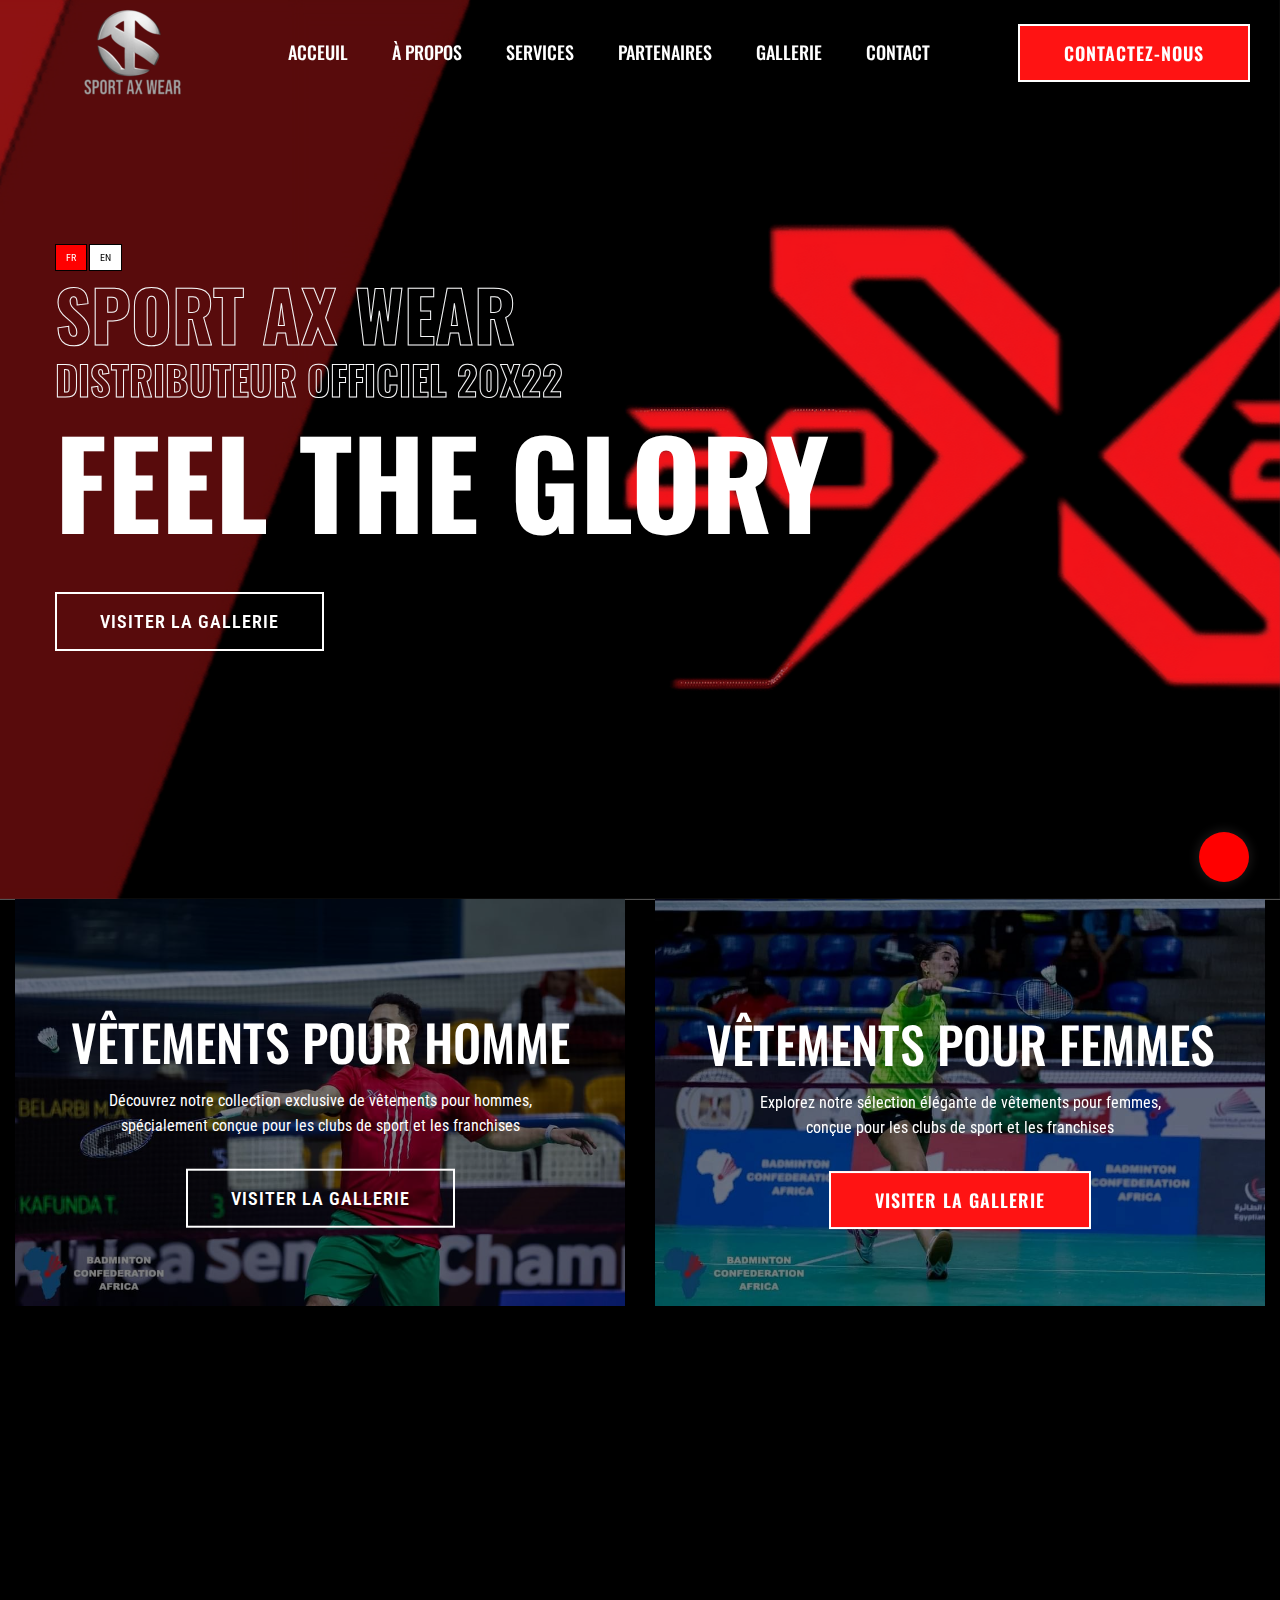
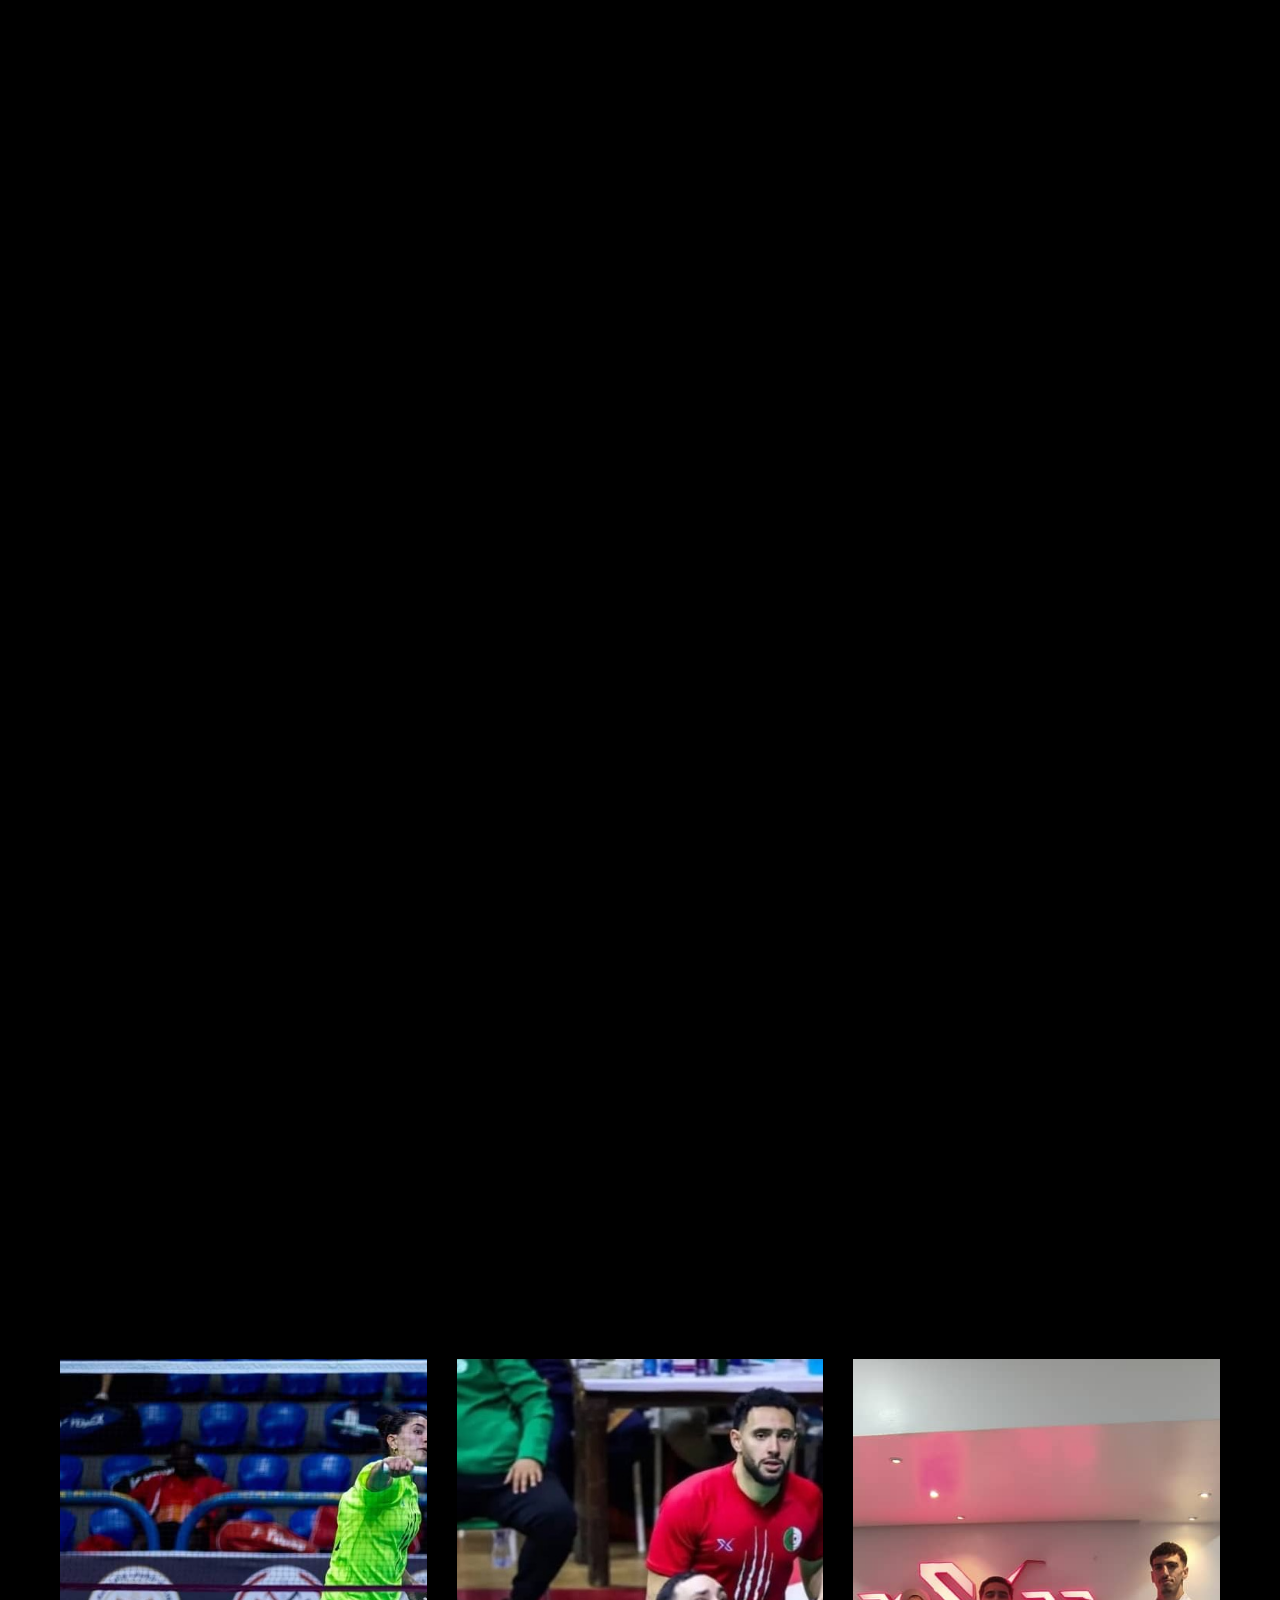
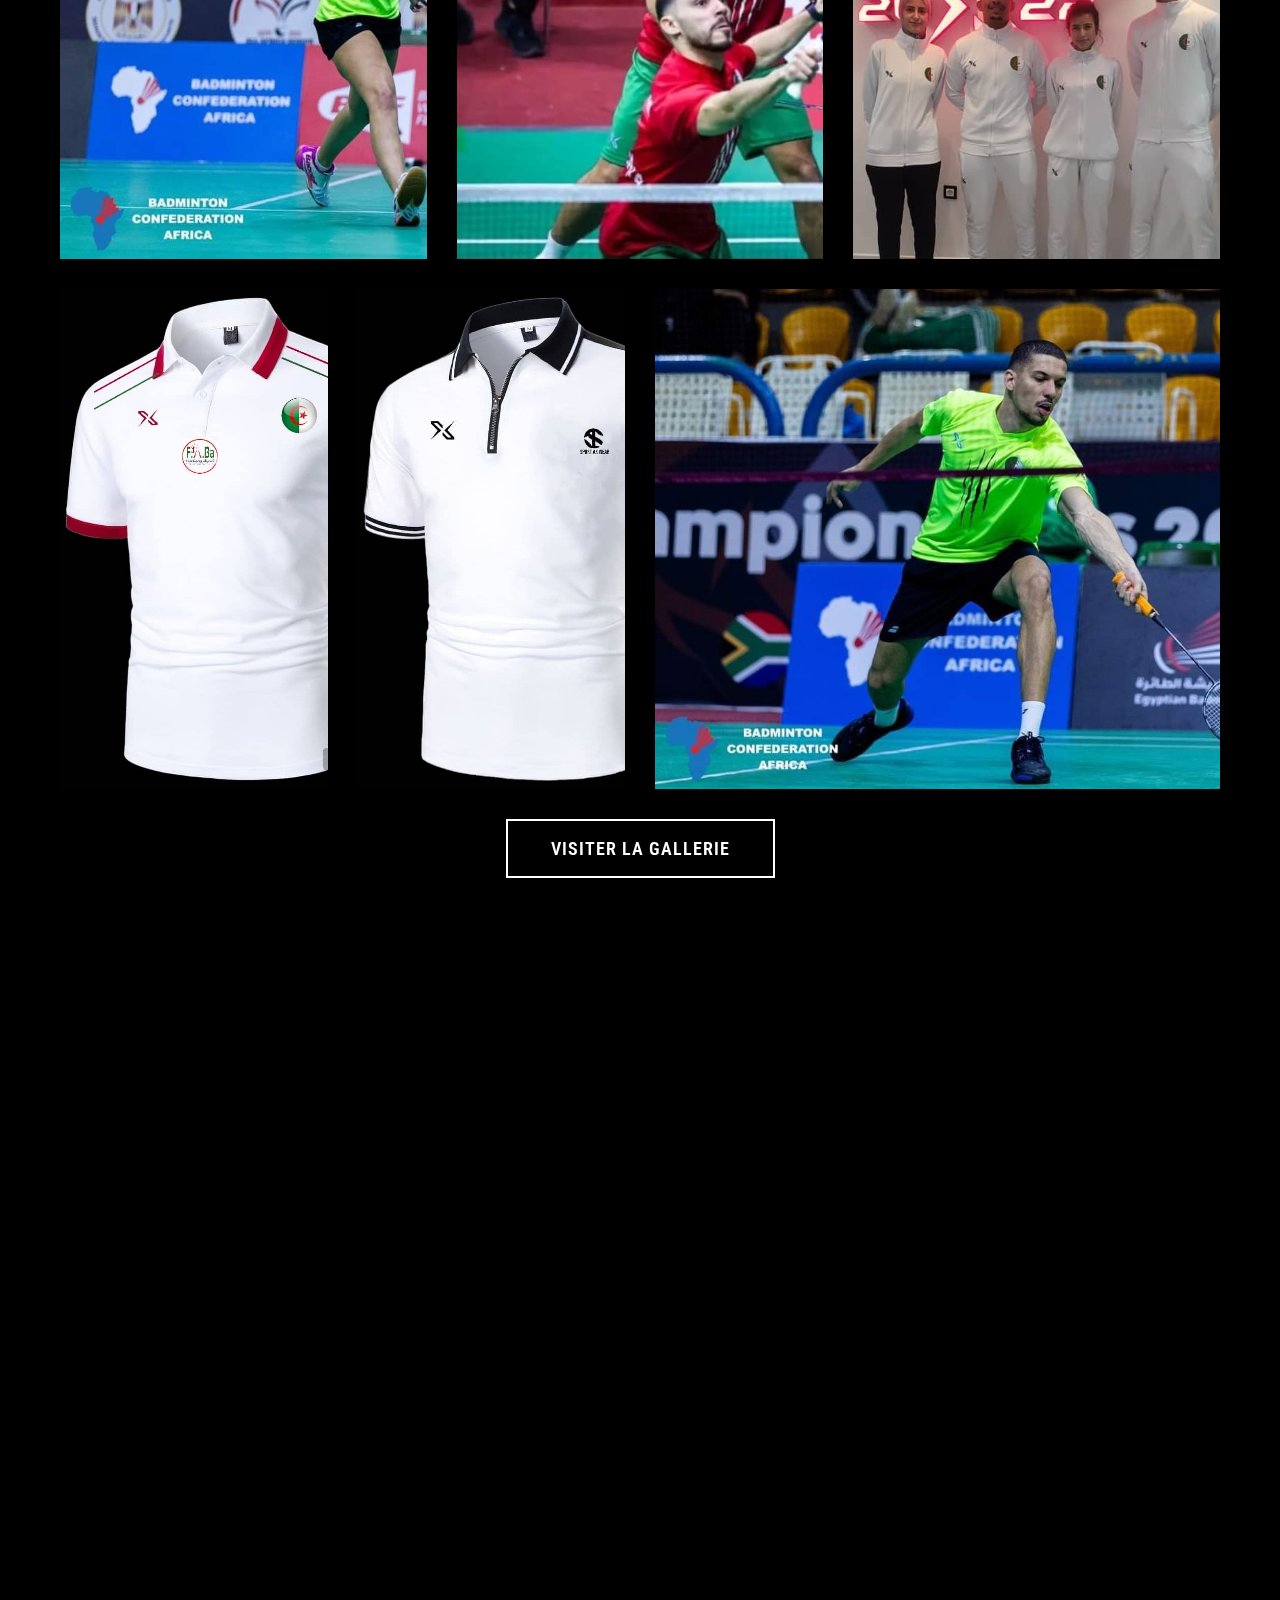
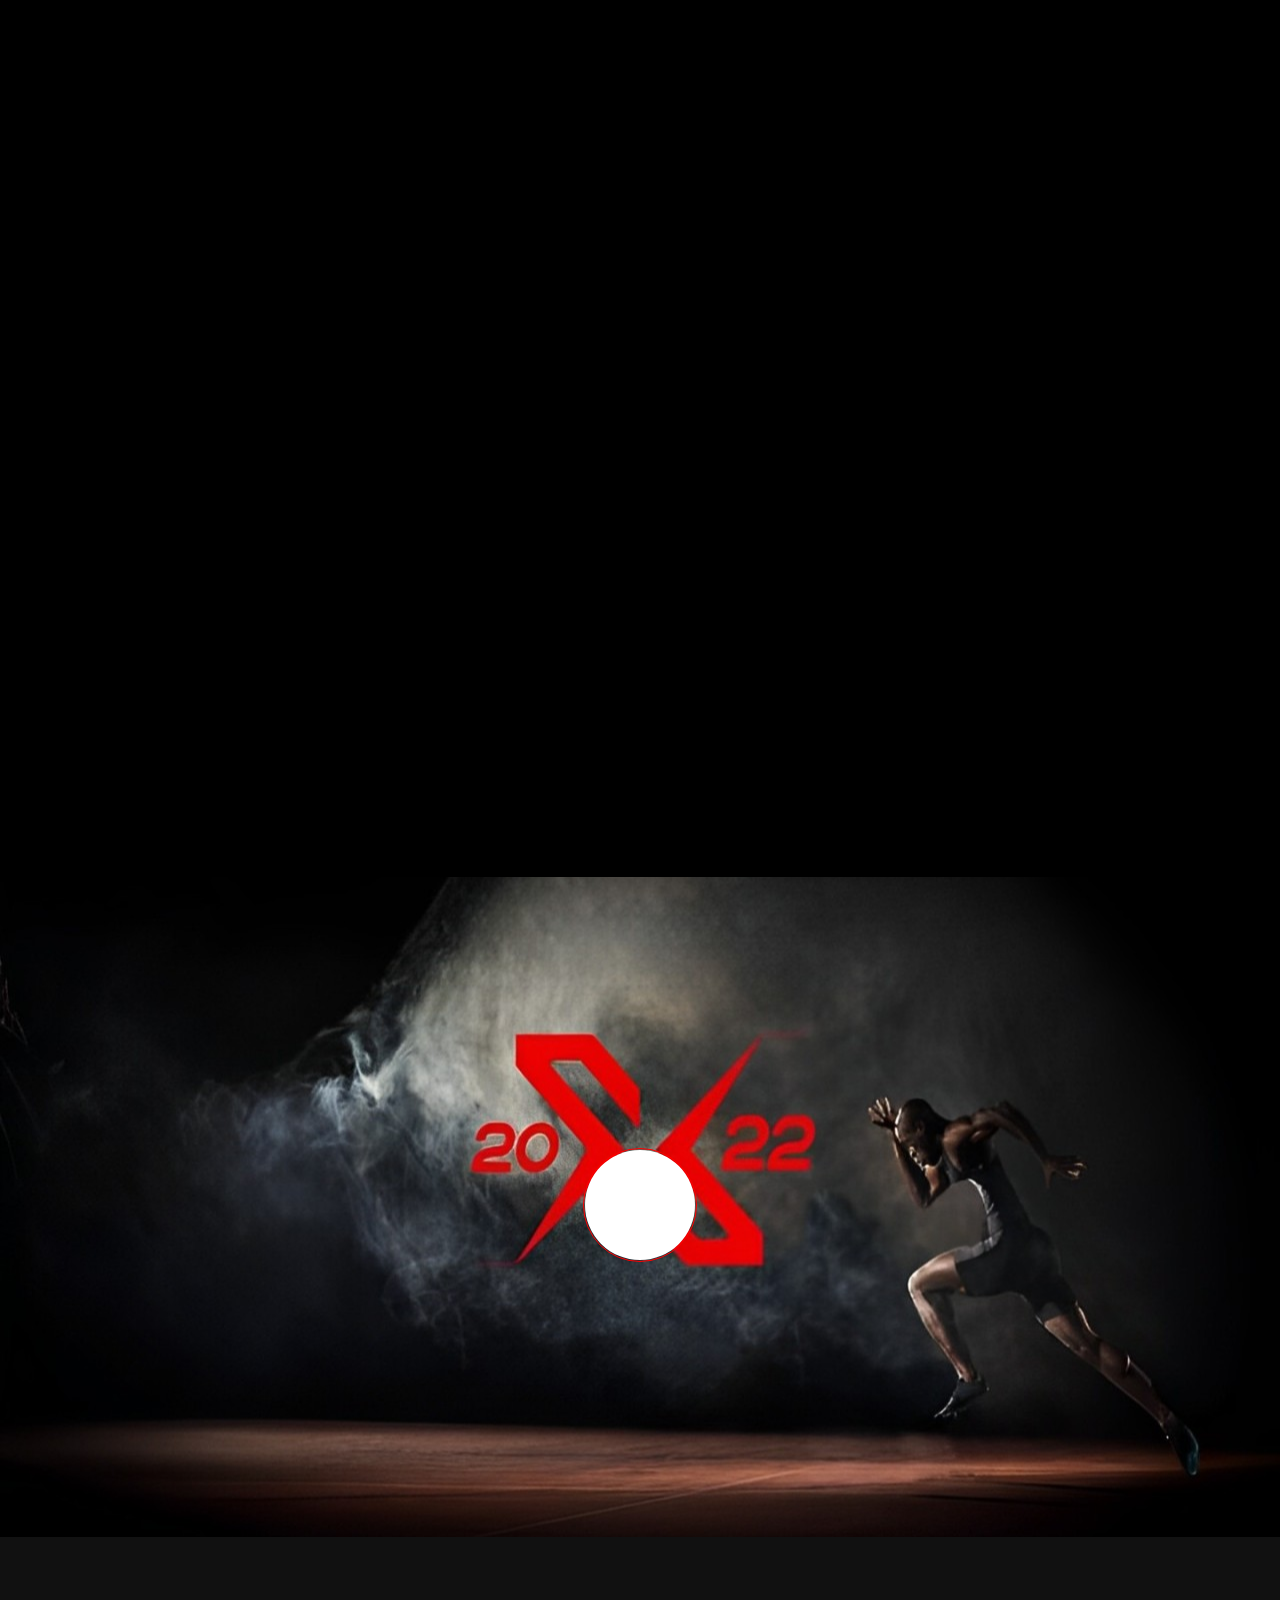
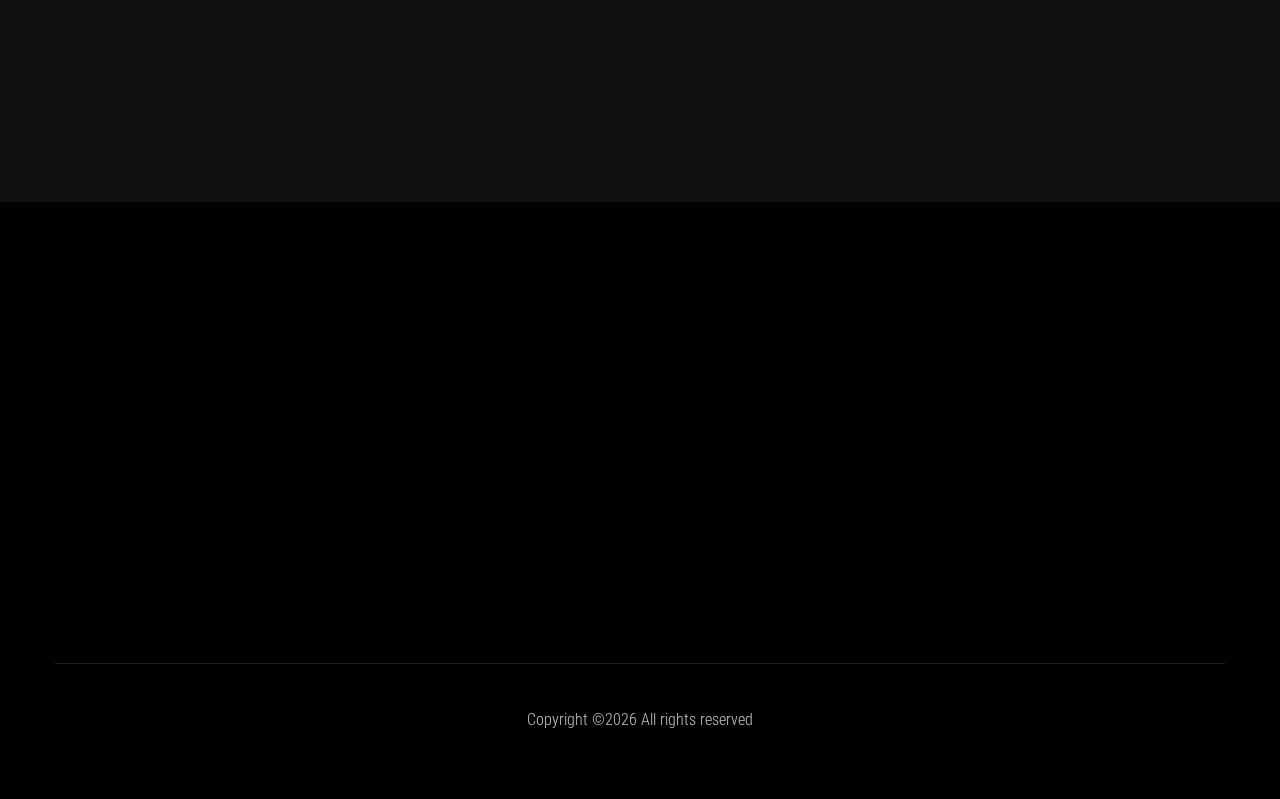
<file: index.html>
<!doctype html>
<html class="no-js" lang="zxx">
<head>
    <meta charset="utf-8">
    <meta http-equiv="x-ua-compatible" content="ie=edge">
    <title>Gym trainer | Template </title>
    <meta name="description" content="">
    <meta name="viewport" content="width=device-width, initial-scale=1">
    <link rel="manifest" href="site.webmanifest">
    <link rel="shortcut icon" type="image/x-icon" href="assets/img/favicon.ico">

    <!-- CSS here -->
    <link rel="stylesheet" href="assets/css/bootstrap.min.css">
    <link rel="stylesheet" href="assets/css/owl.carousel.min.css">
    <link rel="stylesheet" href="assets/css/slicknav.css">
    <link rel="stylesheet" href="assets/css/flaticon.css">
    <link rel="stylesheet" href="assets/css/gijgo.css">
    <link rel="stylesheet" href="assets/css/animate.min.css">
    <link rel="stylesheet" href="assets/css/animated-headline.css">
    <link rel="stylesheet" href="assets/css/magnific-popup.css">
    <link rel="stylesheet" href="https://cdnjs.cloudflare.com/ajax/libs/font-awesome/5.15.3/css/all.min.css" integrity="sha512-iBBXm8fW90+nuLcSKlbmrPcLa0OT92xO1BIsZ+ywDWZCvqsWgccV3gFoRBv0z+8dLJgyAHIhR35VZc2oM/gI1w==" crossorigin="anonymous" />
    <link rel="stylesheet" href="assets/css/themify-icons.css">
    <link rel="stylesheet" href="assets/css/slick.css">
    <link rel="stylesheet" href="assets/css/nice-select.css">
    <link rel="stylesheet" href="assets/css/style.css">
</head>
<body class="black-bg">
    <!-- ? Preloader Start -->
    <div id="preloader-active">
        <div class="preloader d-flex align-items-center justify-content-center">
            <div class="preloader-inner position-relative">
                <div class="preloader-circle"></div>
                <div class="preloader-img pere-text">
                    <img src="assets/img/logo/logo-transparent-sml.png" alt="">
                </div>
            </div>
        </div>
    </div>
    <!-- Preloader Start -->
    <header>
        <!-- Header Start -->
        <div class="header-area header-transparent">
            <div class="main-header header-sticky">
                <div class="container-fluid">
                    <div class="menu-wrapper d-flex align-items-center justify-content-between">
                        <!-- Logo -->
                        <div class="logo">
                            <a href="index"><img src="assets/img/logo/logo-transparent-sml.png" alt=""></a>
                        </div>
                        <!-- Main-menu -->
                        <div class="main-menu f-right d-none d-lg-block">
                            <nav>
                                <ul id="navigation">
                                    <li><a href="index" id="index-accueil-js">Acceuil</a></li>
                                    <li><a href="about" id="index-apropos-js">À propos</a></li>
                                    <li><a href="services" id="index-services-js">Services</a></li>
                                    <li><a href="partenaires" id="index-partenaires-js">Partenaires</a></li>
                                    <li><a href="gallery" id="index-gallerie-js">Gallerie</a></li>
                                    <!--<li><a href="blog">Blog</a>
                                        <ul class="submenu">
                                            <li><a href="blog">Blog</a></li>
                                            <li><a href="blog_details">Blog Details</a></li>
                                            <li><a href="elements">Elements</a></li>
                                        </ul>
                                    </li>-->
                                    <li><a href="contact" id="index-contact-js">Contact</a></li>
                                </ul>
                            </nav>
                        </div>          
                        <!-- Header-btn -->
                        <div class="header-btns d-none d-lg-block f-right">
                           <a href="contact" class="btn" id="index-contactn-js">Contactez-nous</a>
                       </div>
                       <!-- Mobile Menu -->
                       <div class="col-12">
                        <div class="mobile_menu d-block d-lg-none"></div>
                    </div>
                </div>
            </div>
        </div>
    </div>
    <!-- Header End -->
</header>


<main id="frenchContent" class="language-content active">
    <!--? slider Area Start-->
    <div class="slider-area position-relative">
        <div class="slider-active">
            <!-- Single Slider -->
            <div class="single-slider slider-height d-flex align-items-center">
                <div class="container">
                    <div class="row">
                        <div class="col-xl-9 col-lg-9 col-md-10">
                            <div class="hero__caption">
                                <div>
                                    <button id="frButton" class="language-button selected" onclick="switchToLanguage('fr')">FR</button>
                                    <button id="enButton" class="language-button" onclick="switchToLanguage('en')">EN</button>
                                </div>
                                <span data-animation="fadeInLeft" data-delay="0.1s">Sport Ax Wear</span><br>
                                <h2 id="index-subtitle-js" data-animation="fadeInLeft" data-delay="0.1s">Distributeur Officiel 20x22</h2>
                                <h1 data-animation="fadeInLeft" data-delay="0.4s">Feel The Glory</h1>
                                <a href="gallery" id="index-button-js" class="border-btn hero-btn" data-animation="fadeInLeft" data-delay="0.8s">Visiter la gallerie</a>
                            </div>
                        </div>
                    </div>
                </div>          
            </div>
        </div>
    </div>
    <!-- slider Area End-->
    <!-- Traning categories Start -->
    <section class="traning-categories black-bg">
        <div class="container-fluid">
            <div class="row">
                <div class="col-xl-6 col-lg-6">
                    <div class="single-topic text-center mb-30">
                        <div class="topic-img">
                            <img src="assets/img/sportaxwear/homme.jpg" alt="">
                            <div class="topic-content-box">
                                <div class="topic-content">
                                    <h3 id="index-homme-js">Vêtements pour homme</h3>
                                    <p id="index-hommedesc-js">Découvrez notre collection exclusive de vêtements pour hommes, spécialement conçue pour les clubs de sport et les franchises <br></p>
                                    <a href="gallery" class="border-btn" id="index-hommeb-js">Visiter la gallerie</a>
                                </div>
                            </div>
                        </div>
                    </div>
                </div>
                <div class="col-xl-6 col-lg-6">
                    <div class="single-topic text-center mb-30">
                        <div class="topic-img">
                            <img src="assets/img/sportaxwear/femme.jpg" alt="">
                            <div class="topic-content-box">
                                <div class="topic-content">
                                    <h3 id="index-femme-js">Vêtements pour femmes</h3>
                                    <p id="index-femmedesc-js">Explorez notre sélection élégante de vêtements pour femmes, conçue pour les clubs de sport et les franchises <br></p>
                                    <a href="gallery" class="btn" id="index-femmeb-js">Visiter la gallerie</a>
                                </div>
                            </div>
                        </div>
                    </div>
                </div>
            </div>
        </div>
    </section>
    <!-- Traning categories End-->
    <!--? Team -->
    <section class="team-area fix">
        <div class="container">
            <div class="row">
                <div class="col-xl-12">
                    <div class="section-tittle text-center mb-55 wow fadeInUp" data-wow-duration="1s" data-wow-delay=".1s">
                        <h2 id="index-service-js">Nos services</h2>
                    </div>
                </div>
            </div>
            <div class="row">
                <div class="col-lg-4 col-md-6">
                    <div class="single-cat text-center mb-30 wow fadeInUp" data-wow-duration="1s" data-wow-delay=".2s" >
                        <div class="cat-icon">
                            <img src="assets/img/sportaxwear/services/1.jpg" alt="">
                        </div>
                        <div class="cat-cap">
                            <h5><a href="services" id="index-service1-js">Vêtements de Sport Sur Mesure pour Clubs et Franchises</a></h5>
                            <p id="index-service1desc-js">Personnalisez le style de votre équipe avec nos vêtements de sport sur mesure, adaptés à chaque club et franchise. Des maillots aux survêtements, nous avons tout ce qu'il vous faut. </p>
                        </div>
                    </div>
                </div>
                <div class="col-lg-4 col-md-6">
                    <div class="single-cat text-center mb-30 wow fadeInUp" data-wow-duration="1s" data-wow-delay=".4s">
                        <div class="cat-icon">
                            <img src="assets/img/sportaxwear/services/2.jpg" alt="">
                        </div>
                        <div class="cat-cap">
                            <h5><a href="services" id="index-service2-js">Gamme Complète de Vêtements pour Hommes, Femmes et Enfants</a></h5>
                            <p id="index-service2desc-js">Découvrez notre collection de vêtements de sport. Que ce soit pour les hommes, les femmes ou les plus petits, nous proposons une gamme complète de vêtements et accessoires pour tous les âges et toutes les tailles. </p>
                        </div>
                    </div>
                </div>
                <div class="col-lg-4 col-md-6">
                    <div class="single-cat text-center mb-30 wow fadeInUp" data-wow-duration="1s" data-wow-delay=".6s">
                        <div class="cat-icon">
                            <img src="assets/img/sportaxwear/services/3.jpg" alt="">
                        </div>
                        <div class="cat-cap">
                            <h5><a href="services" id="index-service3-js">Solutions Vestimentaires Personnalisées</a></h5>
                            <p id="index-service3desc-js">Démarquez-vous sur le terrain avec nos solutions vestimentaires personnalisées. Notre approche sur mesure garantit que chaque pièce est confectionnée selon vos spécifications exactes, alliant confort, style et performance. </p>
                        </div>
                    </div>
                </div>
            </div>
            <div class="row">
                <div class="col-lg-4 col-md-6">
                    <div class="single-cat text-center mb-30 wow fadeInUp" data-wow-duration="1s" data-wow-delay=".2s" >
                        <div class="cat-icon">
                            <img src="assets/img/sportaxwear/services/4.jpg" alt="">
                        </div>
                        <div class="cat-cap">
                            <h5><a href="services" id="index-service4-js">Ligne de Produits Complète</a></h5>
                            <p id="index-service4desc-js">Explorez notre large gamme de vêtements de sport et d'accessoires, comprenant chaussures, pantalons de jogging, shorts, t-shirts et plus encore. </p>
                        </div>
                    </div>
                </div>
                <div class="col-lg-4 col-md-6">
                    <div class="single-cat text-center mb-30 wow fadeInUp" data-wow-duration="1s" data-wow-delay=".4s">
                        <div class="cat-icon">
                            <img src="assets/img/sportaxwear/services/5.jpg" alt="">
                        </div>
                        <div class="cat-cap">
                            <h5><a href="services" id="index-service5-js">Expertise en Uniformes d'Équipe</a></h5>
                            <p id="index-service5desc-js">Faites confiance à notre expertise en uniformes d'équipe et équipez votre club ou franchise avec des vêtements de sport de qualité professionnelle. Nous proposons des options de personnalisation et de branding d'équipe. </p>
                        </div>
                    </div>
                </div>
                <div class="col-lg-4 col-md-6">
                    <div class="single-cat text-center mb-30 wow fadeInUp" data-wow-duration="1s" data-wow-delay=".6s">
                        <div class="cat-icon">
                            <img src="assets/img/sportaxwear/services/6.jpg" alt="">
                        </div>
                        <div class="cat-cap">
                            <h5><a href="services" id="index-service6-js">Service Personnalisé et Support</a></h5>
                            <p id="index-service6desc-js">Bénéficiez d'un service exceptionnel de A à Z avec notre équipe dédiée. De la consultation initiale en design à la livraison finale, nous sommes là pour répondre à vos besoins. </p>
                        </div>
                    </div>
                </div>
            </div>
        </div>
    </section>
    <!-- Services End -->
    <!--? Gallery Area Start -->
    <div class="gallery-area section-padding30 ">
        <div class="container-fluid ">
            <div class="row">
                <div class="col-xl-12">
                    <div class="section-tittle text-center mb-55 wow fadeInUp" data-wow-duration="1s" data-wow-delay=".1s">
                        <h2 id="index-gallerie2-js">Gallerie</h2>
                    </div>
                </div>
            </div>
            <div class="row">
                <div class="col-xl-4 col-lg-6 col-md-6 col-sm-6">
                    <div class="box snake mb-30">
                        <div class="gallery-img big-img" style="background-image: url(assets/img/sportaxwear/gallery/1.jpg);"></div>
                        <div class="overlay">
                            <div class="overlay-content">
                                <h3 id="index-badminton1-js">Équipe Nationale de Badmindton, Algérie </h3>
                                <a href="gallery"><i class="ti-plus"></i></a>
                            </div>
                        </div>
                    </div>
                </div>
                <div class="col-xl-4 col-lg-6 col-md-6 col-sm-6">
                    <div class="box snake mb-30">
                        <div class="gallery-img big-img" style="background-image: url(assets/img/sportaxwear/gallery/11.jpg);"></div>
                        <div class="overlay">
                            <div class="overlay-content">
                                <h3 id="index-badminton2-js">Équipe Nationale de Badmindton, Algérie </h3>
                                <a href="gallery"><i class="ti-plus"></i></a>
                            </div>
                        </div>
                    </div>
                </div>
                <div class="col-xl-4 col-lg-6 col-md-6 col-sm-6">
                    <div class="box snake mb-30">
                        <div class="gallery-img big-img" style="background-image: url(assets/img/sportaxwear/gallery/3.jpg);"></div>
                        <div class="overlay">
                            <div class="overlay-content">
                                <h3>Showroom Sport Ax Wear </h3>
                                <a href="gallery"><i class="ti-plus"></i></a>
                            </div>
                        </div>
                    </div>
                </div>
                <div class="col-xl-3 col-lg-6 col-md-6 col-sm-6">
                    <div class="box snake mb-30">
                        <div class="gallery-img big-img" style="background-image: url(assets/img/sportaxwear/gallery/c9.jpg);"></div>
                        <div class="overlay">
                            <div class="overlay-content">
                                <h3 id="index-tshirt1-js">Modèle T-shirt </h3>
                                <a href="gallery"><i class="ti-plus"></i></a>
                            </div>
                        </div>
                    </div>
                </div>
                <div class="col-xl-3 col-lg-6 col-md-6 col-sm-6">
                    <div class="box snake mb-30">
                        <div class="gallery-img big-img" style="background-image: url(assets/img/sportaxwear/gallery/c3.jpg);"></div>
                        <div class="overlay">
                            <div class="overlay-content">
                                <h3 id="index-tshirt2-js">Modèle T-shirt </h3>
                                <a href="gallery"><i class="ti-plus"></i></a>
                            </div>
                        </div>
                    </div>
                </div>
                <div class="col-xl-6 col-lg-6 col-md-6 col-sm-6">
                    <div class="box snake mb-30">
                        <div class="gallery-img big-img" style="background-image: url(assets/img/sportaxwear/gallery/4.jpg);"></div>
                        <div class="overlay">
                            <div class="overlay-content">
                                <h3 id="index-badminton3-js">Équipe Nationale de Badminton, Algérie</h3>
                                <a href="gallery"><i class="ti-plus"></i></a>
                            </div>
                        </div>
                    </div>
                </div>
            </div>
        </div>

        <div class="text-center">
            <a href="gallery" id="index-gallerieb-js" class="border-btn hero-btn" data-animation="fadeInLeft" data-delay="0.8s">Visiter la gallerie</a>
        </div>
    </div>
    <!-- Gallery Area End -->
    <!-- Courses area start -->
    <!--<section class="pricing-area section-padding40 fix">
        <div class="container">
            <div class="row">
                <div class="col-xl-12">
                    <div class="section-tittle text-center mb-55 wow fadeInUp" data-wow-duration="2s" data-wow-delay=".1s">
                        <h2>Pricing</h2>
                    </div>
                </div>
            </div>
            <div class="row">
                <div class="col-lg-4 col-md-6 col-sm-6">
                    <div class="properties mb-30 wow fadeInUp" data-wow-duration="1s" data-wow-delay=".2s">
                        <div class="properties__card">
                            <div class="about-icon">
                                <img src="assets/img/icon/price.svg" alt="">
                            </div>
                            <div class="properties__caption">
                                <span class="month">6 month</span>
                                <p class="mb-25">$30/m  <span>(Single class)</span></p>
                                <div class="single-features">
                                    <div class="features-icon">
                                        <img src="assets/img/icon/check.svg" alt="">
                                    </div>
                                    <div class="features-caption">
                                        <p>Free riding </p>
                                    </div>
                                </div>
                                <div class="single-features">
                                    <div class="features-icon">
                                        <img src="assets/img/icon/check.svg" alt="">
                                    </div>
                                    <div class="features-caption">
                                        <p>Unlimited equipments</p>
                                    </div>
                                </div>
                                <div class="single-features">
                                    <div class="features-icon">
                                        <img src="assets/img/icon/check.svg" alt="">
                                    </div>
                                    <div class="features-caption">
                                        <p>Personal trainer</p>
                                    </div>
                                </div>
                                <div class="single-features">
                                    <div class="features-icon">
                                        <img src="assets/img/icon/check.svg" alt="">
                                    </div>
                                    <div class="features-caption">
                                        <p>Weight losing classes</p>
                                    </div>
                                </div>
                                <div class="single-features mb-20">
                                    <div class="features-icon">
                                        <img src="assets/img/icon/check.svg" alt="">
                                    </div>
                                    <div class="features-caption">
                                        <p>Month to mouth</p>
                                    </div>
                                </div>
                                <a href="#" class="border-btn border-btn2">Join Now</a>
                            </div>
                        </div>
                    </div>
                </div>
                <div class="col-lg-4 col-md-6 col-sm-6">
                    <div class="properties mb-30 wow fadeInUp" data-wow-duration="1s" data-wow-delay=".4s">
                        <div class="properties__card">
                            <div class="about-icon">
                                <img src="assets/img/icon/price.svg" alt="">
                            </div>
                            <div class="properties__caption">
                                <span class="month">6 month</span>
                                <p class="mb-25">$30/m  <span>(Single class)</span></p>
                                <div class="single-features">
                                    <div class="features-icon">
                                        <img src="assets/img/icon/check.svg" alt="">
                                    </div>
                                    <div class="features-caption">
                                        <p>Free riding </p>
                                    </div>
                                </div>
                                <div class="single-features">
                                    <div class="features-icon">
                                        <img src="assets/img/icon/check.svg" alt="">
                                    </div>
                                    <div class="features-caption">
                                        <p>Unlimited equipments</p>
                                    </div>
                                </div>
                                <div class="single-features">
                                    <div class="features-icon">
                                        <img src="assets/img/icon/check.svg" alt="">
                                    </div>
                                    <div class="features-caption">
                                        <p>Personal trainer</p>
                                    </div>
                                </div>
                                <div class="single-features">
                                    <div class="features-icon">
                                        <img src="assets/img/icon/check.svg" alt="">
                                    </div>
                                    <div class="features-caption">
                                        <p>Weight losing classes</p>
                                    </div>
                                </div>
                                <div class="single-features mb-20">
                                    <div class="features-icon">
                                        <img src="assets/img/icon/check.svg" alt="">
                                    </div>
                                    <div class="features-caption">
                                        <p>Month to mouth</p>
                                    </div>
                                </div>
                                <a href="#" class="border-btn border-btn2">Join Now</a>
                            </div>
                        </div>
                    </div>
                </div>
                <div class="col-lg-4 col-md-6 col-sm-6">
                    <div class="properties mb-30 wow fadeInUp" data-wow-duration="1s" data-wow-delay=".6s">
                        <div class="properties__card">
                            <div class="about-icon">
                                <img src="assets/img/icon/price.svg" alt="">
                            </div>
                            <div class="properties__caption">
                                <span class="month">6 month</span>
                                <p class="mb-25">$30/m  <span>(Single class)</span></p>
                                <div class="single-features">
                                    <div class="features-icon">
                                        <img src="assets/img/icon/check.svg" alt="">
                                    </div>
                                    <div class="features-caption">
                                        <p>Free riding </p>
                                    </div>
                                </div>
                                <div class="single-features">
                                    <div class="features-icon">
                                        <img src="assets/img/icon/check.svg" alt="">
                                    </div>
                                    <div class="features-caption">
                                        <p>Unlimited equipments</p>
                                    </div>
                                </div>
                                <div class="single-features">
                                    <div class="features-icon">
                                        <img src="assets/img/icon/check.svg" alt="">
                                    </div>
                                    <div class="features-caption">
                                        <p>Personal trainer</p>
                                    </div>
                                </div>
                                <div class="single-features">
                                    <div class="features-icon">
                                        <img src="assets/img/icon/check.svg" alt="">
                                    </div>
                                    <div class="features-caption">
                                        <p>Weight losing classes</p>
                                    </div>
                                </div>
                                <div class="single-features mb-20">
                                    <div class="features-icon">
                                        <img src="assets/img/icon/check.svg" alt="">
                                    </div>
                                    <div class="features-caption">
                                        <p>Month to mouth</p>
                                    </div>
                                </div>
                                <a href="#" class="border-btn border-btn2">Join Now</a>
                            </div>
                        </div>
                    </div>
                </div>
            </div>
        </div>
    </section>-->
    <!-- Courses area End -->
    <!--? About Area-2 Start -->
    <section class="about-area2 fix pb-padding pt-50 pb-80">
        <div class="support-wrapper align-items-center">
            <div class="right-content2">
                <!-- img -->
                <div class="right-img wow fadeInUp border border-red-700" data-wow-duration="1s" data-wow-delay=".1s">
                    <img src="assets/img/sportaxwear/logo.jpg" alt="">
                </div>
            </div>
            <div class="left-content2">
                <!-- section tittle -->
                <div class="section-tittle2 mb-20 wow fadeInUp" data-wow-duration="1s" data-wow-delay=".3s">
                    <div class="front-text">
                        <h2 class="" id="index-apropos2-js">À Propos</h2>
                        <p id="index-apropost1-js">Sport Ax Wear est fier de servir en tant que distributeur officiel de la marque renommée 20x22. 
                            Avec un engagement envers la qualité et le style, nous vous proposons une sélection soigneusement 
                            choisie de vêtements de sport qui allie innovation et performance.</p>
                        <p class="mb-40" id="index-apropost2-js">De la tenue de sport haute 
                            performance aux pièces décontractées élégantes, notre collection incarne l'esprit de l'athlétisme 
                            et de la mode, garantissant que vous puissiez performer au mieux, que ce soit sur le terrain ou en dehors.</p>
                        <a href="contact" class="border-btn" id="index-aproposb-js">Contactez-nous</a>
                    </div>
                </div>
            </div>
        </div>
    </section>
    <!-- About Area End -->
    <!--? Blog Area Start -->
    <section class="home-blog-area pt-10 pb-50">
        <div class="container">
            <!-- Section Tittle -->
            <div class="row justify-content-center">
                <div class="col-lg-7 col-md-9 col-sm-10">
                    <div class="section-tittle text-center mb-100 wow fadeInUp" data-wow-duration="2s" data-wow-delay=".2s">
                        <h2 id="index-partenaires2-js">Partenaires</h2>
                    </div>
                </div>
            </div>
            <div class="row">
                <div class="col-xl-6 col-lg-6 col-md-6">
                    <div class="home-blog-single mb-30 wow fadeInUp" data-wow-duration="1s" data-wow-delay=".4s">
                        <div class="blog-img-cap">
                            <div class="blog-img">
                                <img src="assets/img/sportaxwear/partenaires/partenaire-1.jpg" alt="">
                            </div>
                            <div class="blog-cap">
                                <span>Badminton</span>
                                <h3><a href="partenaires" id="index-badmin-js">Équipe Nationale de Badminton, Algérie</a></h3>
                            </div>
                        </div>
                    </div>
                </div>
                <div class="col-xl-6 col-lg-6 col-md-6">
                    <div class="home-blog-single mb-30 wow fadeInUp" data-wow-duration="2s" data-wow-delay=".6s">
                        <div class="blog-img-cap">
                            <div class="blog-img">
                                <img src="assets/img/sportaxwear/partenaires/partenaire-2.jpg" alt="">
                            </div>
                            <div class="blog-cap">
                                <span>Handball</span>
                                <h3><a href="partenaires" id="index-csacsb-js">CSACSB Bir Mourad Raïs</a></h3>
                            </div>
                        </div>
                    </div>
                </div>
            </div>
        </div>
    </section>
    <!-- Blog Area End -->
    <!--? video_start -->
    <div class="video-area section-bg2 d-flex align-items-center"  data-background="assets/img/hero/ax.jpg">
        <div class="container">
            <div class="video-wrap position-relative">
                <div class="video-icon" >
                    <a class="popup-video btn-icon" href="assets/video/video.mp4"><i class="fas fa-play"></i></a>
                </div>
            </div>
        </div>
    </div>
    <!-- video_end -->
    <!-- ? services-area -->
    <section class="services-area">
        <div class="container">
            <div class="row justify-content-between">
                <div class="col-xl-4 col-lg-4 col-md-6 col-sm-8">
                    <div class="single-services mb-40 wow fadeInUp" data-wow-duration="1s" data-wow-delay=".1s">
                        <div class="features-icon">
                            <img src="assets/img/icon/icon1.png" alt="">
                        </div>
                        <div class="features-caption">
                            <h3 id="index-addresse-js">Addresse</h3>
                            <p>14 Rue de Pékin<br>El Mouradia 16000, ALGER </p>
                        </div>
                    </div>
                </div>
                <div class="col-xl-3 col-lg-4 col-md-6 col-sm-8">
                    <div class="single-services mb-40 wow fadeInUp" data-wow-duration="1s" data-wow-delay=".2s">
                        <div class="features-icon">
                            <img src="assets/img/icon/phone.png" alt="">
                        </div>
                        <div class="features-caption">
                            <h3 id="index-telephone-js">Téléphone</h3>
                            <p>06 97 697 588</p>
                            <p></p>
                        </div>
                    </div>
                </div>
                <div class="col-xl-3 col-lg-4 col-md-6 col-sm-8">
                    <div class="single-services mb-40 wow fadeInUp" data-wow-duration="2s" data-wow-delay=".4s">
                        <div class="features-icon">
                            <img src="assets/img/icon/email.png" alt="">
                        </div>
                        <div class="features-caption">
                            <h3 id="index-email-js">Email</h3>
                            <p>sportaxwear@gmail.com</p>
                            <p></p>
                        </div>
                    </div>
                </div>
            </div>
        </div>
    </section>
</main>

<footer>
    <!--? Footer Start-->
    <div class="footer-area black-bg">
        <div class="container">
            <div class="footer-top footer-padding">
                <!-- Footer Menu -->
                <div class="row">
                    <div class="col-xl-12">
                        <div class="single-footer-caption mb-50 text-center">
                            <!-- logo -->
                            <div class="footer-logo wow fadeInUp" data-wow-duration="1s" data-wow-delay=".2s">
                                <a href="index"><img src="assets/img/logo/logo-transparent-sml.png" alt=""></a>
                            </div>
                            <!-- Menu -->
                            <!-- Header Start -->
                            <div class="header-area main-header2 wow fadeInUp" data-wow-duration="2s" data-wow-delay=".4s">
                                <div class="main-header main-header2">
                                    <div class="menu-wrapper menu-wrapper2">
                                        <!-- Main-menu -->
                                        <div class="main-menu main-menu2 text-center">
                                            <nav>
                                                <ul>
                                                    <li><a href="index" id="index-accueilf-js">Accueil</a></li>
                                                    <li><a href="about" id="index-aproposf-js">À propos</a></li>
                                                    <li><a href="courses" id="index-servicesf-js">Services</a></li>
                                                    <li><a href="partenaires" id="index-partenairesf-js">Partenaires</a></li>
                                                    <li><a href="gallery" id="index-gallerief-js">Gallerie</a></li>
                                                    <li><a href="contact" id="index-contactf-js">Contact</a></li>
                                                </ul>
                                            </nav>
                                        </div>   
                                    </div>
                                </div>
                            </div>
                            <!-- Header End -->
                            <!-- social -->
                            <div class="footer-social mt-30 wow fadeInUp" data-wow-duration="3s" data-wow-delay=".8s">
                                <a href="https://www.instagram.com/sportaxwear?igsh=MWthenp1YXBtd2k3OA==" target="_blank"><i class="fab fa-instagram"></i></a>
                                <a href="https://www.facebook.com/share/tR5FFmonGJMhzDNa/?mibextid=qi2Omg" target="_blank"><i class="fab fa-facebook-f"></i></a>
                                <a href="https://www.tiktok.com/@sportaxwear3?_t=8jXDgI7otZF&_r=1" target="_blank"><i class="fab fa-tiktok"></i></a>
                            </div>
                        </div>
                    </div>
                </div>
            </div>
            <!-- Footer Bottom -->
            <div class="footer-bottom">
                <div class="row d-flex align-items-center">
                    <div class="col-lg-12">
                        <div class="footer-copy-right text-center">
                            <p><!-- Link back to Colorlib can't be removed. Template is licensed under CC BY 3.0. -->
                              Copyright &copy;<script>document.write(new Date().getFullYear());</script> All rights reserved
                              <!-- Link back to Colorlib can't be removed. Template is licensed under CC BY 3.0. --></p>
                          </div>
                      </div>
                  </div>
              </div>
          </div>
      </div>
      <!-- Footer End-->
  </footer>
  <!-- Scroll Up -->
  <div id="back-top" >
    <a title="Go to Top" href="#"> <i class="fas fa-level-up-alt"></i></a>
</div>

<!-- JS here -->

<script src="./assets/js/vendor/modernizr-3.5.0.min.js"></script>
<!-- Jquery, Popper, Bootstrap -->
<script src="./assets/js/vendor/jquery-1.12.4.min.js"></script>
<script src="./assets/js/popper.min.js"></script>
<script src="./assets/js/bootstrap.min.js"></script>
<!-- Jquery Mobile Menu -->
<script src="./assets/js/jquery.slicknav.min.js"></script>

<!-- Jquery Slick , Owl-Carousel Plugins -->
<script src="./assets/js/owl.carousel.min.js"></script>
<script src="./assets/js/slick.min.js"></script>
<!-- One Page, Animated-HeadLin -->
<script src="./assets/js/wow.min.js"></script>
<script src="./assets/js/animated.headline.js"></script>
<script src="./assets/js/jquery.magnific-popup.js"></script>

<!-- Date Picker -->
<script src="./assets/js/gijgo.min.js"></script>
<!-- Nice-select, sticky -->
<script src="./assets/js/jquery.nice-select.min.js"></script>
<script src="./assets/js/jquery.sticky.js"></script>

<!-- counter , waypoint,Hover Direction -->
<script src="./assets/js/jquery.counterup.min.js"></script>
<script src="./assets/js/waypoints.min.js"></script>
<script src="./assets/js/jquery.countdown.min.js"></script>
<script src="./assets/js/hover-direction-snake.min.js"></script>

<!-- contact js -->
<script src="./assets/js/contact.js"></script>
<script src="./assets/js/jquery.form.js"></script>
<script src="./assets/js/jquery.validate.min.js"></script>
<script src="./assets/js/mail-script.js"></script>
<script src="./assets/js/jquery.ajaxchimp.min.js"></script>

<!-- Jquery Plugins, main Jquery -->	
<script src="./assets/js/plugins.js"></script>
<script src="./assets/js/main.js"></script>

<script src="assets/js/language/language-index.js"></script>

</body>
</html>
</file>
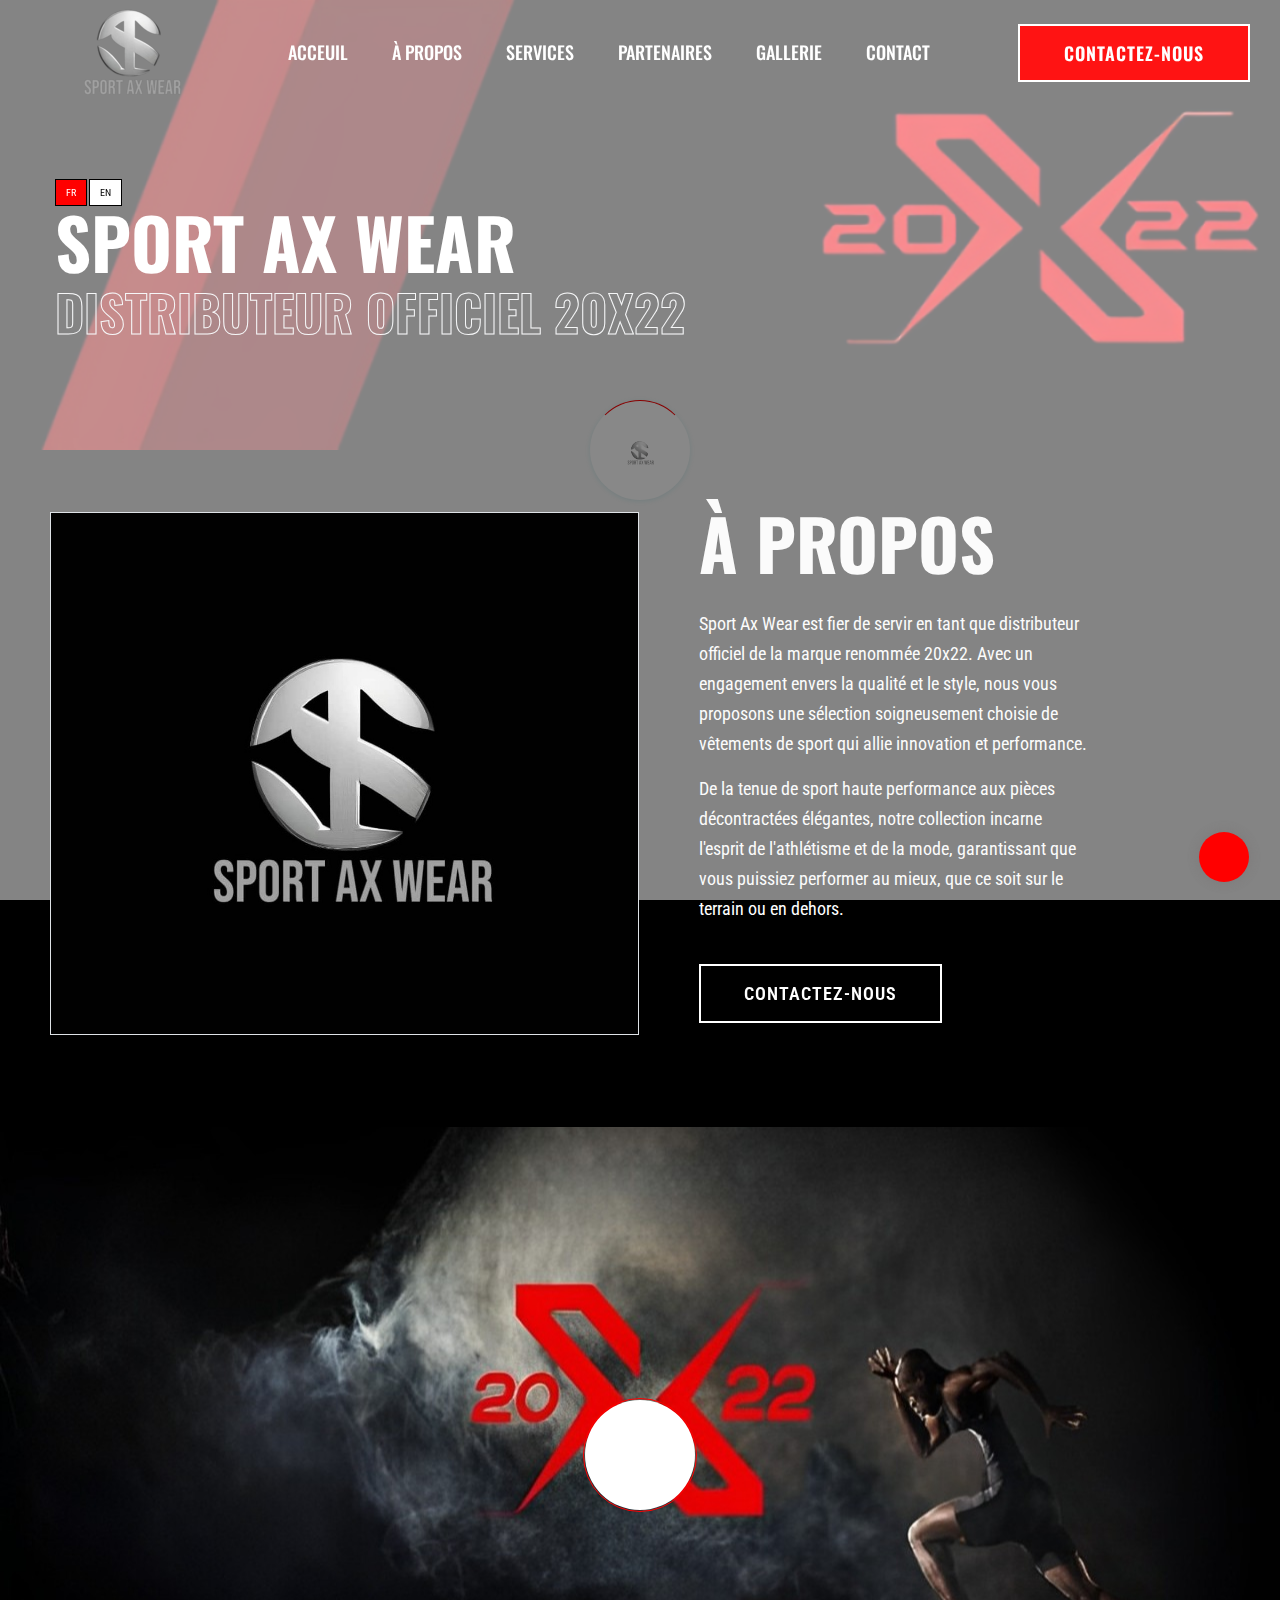
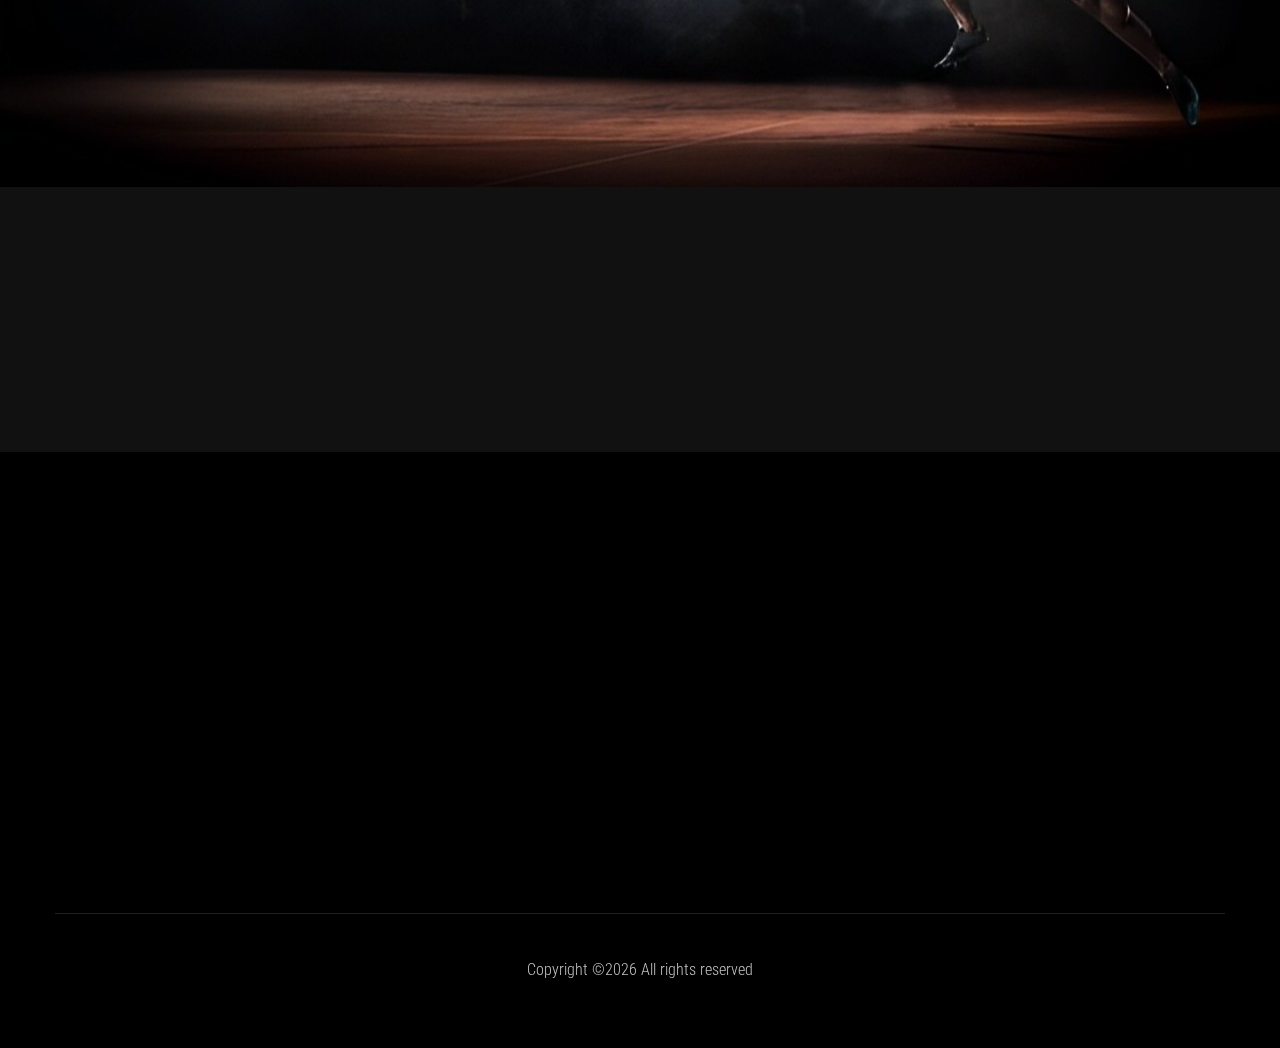
<file: about.html>
<!doctype html>
<html class="no-js" lang="zxx">
<head>
    <meta charset="utf-8">
    <meta http-equiv="x-ua-compatible" content="ie=edge">
    <title>Gym trainer | Template </title>
    <meta name="description" content="">
    <meta name="viewport" content="width=device-width, initial-scale=1">
    <link rel="manifest" href="site.webmanifest">
    <link rel="shortcut icon" type="image/x-icon" href="assets/img/favicon.ico">

    <!-- CSS here -->
    <link rel="stylesheet" href="assets/css/bootstrap.min.css">
    <link rel="stylesheet" href="assets/css/owl.carousel.min.css">
    <link rel="stylesheet" href="assets/css/slicknav.css">
    <link rel="stylesheet" href="assets/css/flaticon.css">
    <link rel="stylesheet" href="assets/css/gijgo.css">
    <link rel="stylesheet" href="assets/css/animate.min.css">
    <link rel="stylesheet" href="assets/css/animated-headline.css">
    <link rel="stylesheet" href="assets/css/magnific-popup.css">
    <link rel="stylesheet" href="https://cdnjs.cloudflare.com/ajax/libs/font-awesome/5.15.3/css/all.min.css" integrity="sha512-iBBXm8fW90+nuLcSKlbmrPcLa0OT92xO1BIsZ+ywDWZCvqsWgccV3gFoRBv0z+8dLJgyAHIhR35VZc2oM/gI1w==" crossorigin="anonymous" />
    <link rel="stylesheet" href="assets/css/themify-icons.css">
    <link rel="stylesheet" href="assets/css/slick.css">
    <link rel="stylesheet" href="assets/css/nice-select.css">
    <link rel="stylesheet" href="assets/css/style.css">
</head>
<body class="black-bg">
    <!-- ? Preloader Start -->
    <div id="preloader-active">
        <div class="preloader d-flex align-items-center justify-content-center">
            <div class="preloader-inner position-relative">
                <div class="preloader-circle"></div>
                <div class="preloader-img pere-text">
                    <img src="assets/img/logo/logo-transparent-sml.png" alt="">
                </div>
            </div>
        </div>
    </div>
    <!-- Preloader Start -->
    <header>
        <!-- Header Start -->
        <div class="header-area header-transparent">
            <div class="main-header header-sticky">
                <div class="container-fluid">
                    <div class="menu-wrapper d-flex align-items-center justify-content-between">
                        <!-- Logo -->
                        <div class="logo">
                            <a href="index"><img src="assets/img/logo/logo-transparent-sml.png" alt=""></a>
                        </div>
                        <!-- Main-menu -->
                        <div class="main-menu f-right d-none d-lg-block">
                            <nav>
                                <ul id="navigation">
                                    <li><a href="index" id="index-accueil-js">Acceuil</a></li>
                                    <li><a href="about" id="index-apropos-js">À propos</a></li>
                                    <li><a href="services" id="index-services-js">Services</a></li>
                                    <li><a href="partenaires" id="index-partenaires-js">Partenaires</a></li>
                                    <li><a href="gallery" id="index-gallerie-js">Gallerie</a></li>
                                    <!--<li><a href="blog">Blog</a>
                                        <ul class="submenu">
                                            <li><a href="blog">Blog</a></li>
                                            <li><a href="blog_details">Blog Details</a></li>
                                            <li><a href="elements">Elements</a></li>
                                        </ul>
                                    </li>-->
                                    
                                    <li><a href="contact" id="index-contact-js">Contact</a></li>
                                </ul>
                            </nav>
                        </div>          
                        <!-- Header-btn -->
                        <div class="header-btns d-none d-lg-block f-right">
                           <a href="contact" class="btn" id="index-contactn-js">Contactez-nous</a>
                       </div>
                       <!-- Mobile Menu -->
                       <div class="col-12">
                        <div class="mobile_menu d-block d-lg-none"></div>
                    </div>
                </div>
            </div>
        </div>
    </div>
    <!-- Header End -->
</header>
<main>
    <!--? Hero Start -->
    <div class="slider-area2">
        <div class="slider-height2 d-flex align-items-center">
            <div class="container">
                <div class="row">
                    <div class="col-xl-12">
                        <div class="hero-cap hero-cap2 pt-70">
                            <div>
                                <button id="frButton" class="language-button selected" onclick="switchToLanguage('fr')">FR</button>
                                <button id="enButton" class="language-button" onclick="switchToLanguage('en')">EN</button>
                            </div>
                            <h2>Sport Ax Wear</h2>
                            <span id="index-subtitle-js">Distributeur Officiel 20x22</span>
                        </div>
                    </div>
                </div>
            </div>
        </div>
    </div>
    <!-- Hero End -->
    
    
    <!--? About Area-2 Start -->
    <section class="about-area2 fix pb-padding pt-50 pb-80">
        <div class="support-wrapper align-items-center">
            <div class="right-content2">
                <!-- img -->
                <div class="right-img wow fadeInUp border border-red-700" data-wow-duration="1s" data-wow-delay=".1s">
                    <img src="assets/img/sportaxwear/logo.jpg" alt="">
                </div>
            </div>
            <div class="left-content2">
                <!-- section tittle -->
                <div class="section-tittle2 mb-20 wow fadeInUp" data-wow-duration="1s" data-wow-delay=".3s">
                    <div class="front-text">
                        <h2 class="" id="index-apropos2-js">À Propos</h2>
                        <p id="index-apropost1-js">Sport Ax Wear est fier de servir en tant que distributeur officiel de la marque renommée 20x22. 
                            Avec un engagement envers la qualité et le style, nous vous proposons une sélection soigneusement 
                            choisie de vêtements de sport qui allie innovation et performance.</p>
                        <p class="mb-40" id="index-apropost2-js">De la tenue de sport haute 
                            performance aux pièces décontractées élégantes, notre collection incarne l'esprit de l'athlétisme 
                            et de la mode, garantissant que vous puissiez performer au mieux, que ce soit sur le terrain ou en dehors.</p>
                        <a href="contact" class="border-btn" id="index-aproposb-js">Contactez-nous</a>
                    </div>
                </div>
            </div>
        </div>
    </section>
    <!-- About Area End -->
    
    <!--? video_start -->
    <div class="video-area section-bg2 d-flex align-items-center"  data-background="assets/img/hero/ax.jpg">
        <div class="container">
            <div class="video-wrap position-relative">
                <div class="video-icon" >
                    <a class="popup-video btn-icon" href="assets/video/video.mp4"><i class="fas fa-play"></i></a>
                </div>
            </div>
        </div>
    </div>
    <!-- video_end -->
    <!-- ? services-area -->
    <section class="services-area">
        <div class="container">
            <div class="row justify-content-between">
                <div class="col-xl-4 col-lg-4 col-md-6 col-sm-8">
                    <div class="single-services mb-40 wow fadeInUp" data-wow-duration="1s" data-wow-delay=".1s">
                        <div class="features-icon">
                            <img src="assets/img/icon/icon1.png" alt="">
                        </div>
                        <div class="features-caption">
                            <h3 id="index-addresse-js">Addresse</h3>
                            <p>14 Rue de Pékin<br>El Mouradia 16000, ALGER </p>
                        </div>
                    </div>
                </div>
                <div class="col-xl-3 col-lg-4 col-md-6 col-sm-8">
                    <div class="single-services mb-40 wow fadeInUp" data-wow-duration="1s" data-wow-delay=".2s">
                        <div class="features-icon">
                            <img src="assets/img/icon/phone.png" alt="">
                        </div>
                        <div class="features-caption">
                            <h3 id="index-telephone-js">Téléphone</h3>
                            <p>06 97 697 588</p>
                            <p></p>
                        </div>
                    </div>
                </div>
                <div class="col-xl-3 col-lg-4 col-md-6 col-sm-8">
                    <div class="single-services mb-40 wow fadeInUp" data-wow-duration="2s" data-wow-delay=".4s">
                        <div class="features-icon">
                            <img src="assets/img/icon/email.png" alt="">
                        </div>
                        <div class="features-caption">
                            <h3 id="index-email-js">Email</h3>
                            <p>sportaxwear@gmail.com</p>
                            <p></p>
                        </div>
                    </div>
                </div>
            </div>
        </div>
    </section>
</main>

<footer>
    <!--? Footer Start-->
    <div class="footer-area black-bg">
        <div class="container">
            <div class="footer-top footer-padding">
                <!-- Footer Menu -->
                <div class="row">
                    <div class="col-xl-12">
                        <div class="single-footer-caption mb-50 text-center">
                            <!-- logo -->
                            <div class="footer-logo wow fadeInUp" data-wow-duration="1s" data-wow-delay=".2s">
                                <a href="index"><img src="assets/img/logo/logo-transparent-sml.png" alt=""></a>
                            </div>
                            <!-- Menu -->
                            <!-- Header Start -->
                            <div class="header-area main-header2 wow fadeInUp" data-wow-duration="2s" data-wow-delay=".4s">
                                <div class="main-header main-header2">
                                    <div class="menu-wrapper menu-wrapper2">
                                        <!-- Main-menu -->
                                        <div class="main-menu main-menu2 text-center">
                                            <nav>
                                                <ul>
                                                    <li><a href="index" id="index-accueilf-js">Accueil</a></li>
                                                    <li><a href="about" id="index-aproposf-js">À propos</a></li>
                                                    <li><a href="courses" id="index-servicesf-js">Services</a></li>
                                                    <li><a href="partenaires" id="index-partenairesf-js">Partenaires</a></li>
                                                    <li><a href="gallery" id="index-gallerief-js">Gallerie</a></li>
                                                    <li><a href="contact" id="index-contactf-js">Contact</a></li>
                                                </ul>
                                            </nav>
                                        </div>   
                                    </div>
                                </div>
                            </div>
                            <!-- Header End -->
                            <!-- social -->
                            <div class="footer-social mt-30 wow fadeInUp" data-wow-duration="3s" data-wow-delay=".8s">
                                <a href="https://www.instagram.com/sportaxwear?igsh=MWthenp1YXBtd2k3OA==" target="_blank"><i class="fab fa-instagram"></i></a>
                                <a href="https://www.facebook.com/share/tR5FFmonGJMhzDNa/?mibextid=qi2Omg" target="_blank"><i class="fab fa-facebook-f"></i></a>
                                <a href="https://www.tiktok.com/@sportaxwear3?_t=8jXDgI7otZF&_r=1" target="_blank"><i class="fab fa-tiktok"></i></a>
                            </div>
                        </div>
                    </div>
                </div>
            </div>
            <!-- Footer Bottom -->
            <div class="footer-bottom">
                <div class="row d-flex align-items-center">
                    <div class="col-lg-12">
                        <div class="footer-copy-right text-center">
                            <p><!-- Link back to Colorlib can't be removed. Template is licensed under CC BY 3.0. -->
                              Copyright &copy;<script>document.write(new Date().getFullYear());</script> All rights reserved
                              <!-- Link back to Colorlib can't be removed. Template is licensed under CC BY 3.0. --></p>
                          </div>
                      </div>
                  </div>
              </div>
          </div>
      </div>
      <!-- Footer End-->
  </footer>
  <!-- Scroll Up -->
  <div id="back-top" >
    <a title="Go to Top" href="#"> <i class="fas fa-level-up-alt"></i></a>
</div>

<!-- JS here -->

<script src="./assets/js/vendor/modernizr-3.5.0.min.js"></script>
<!-- Jquery, Popper, Bootstrap -->
<script src="./assets/js/vendor/jquery-1.12.4.min.js"></script>
<script src="./assets/js/popper.min.js"></script>
<script src="./assets/js/bootstrap.min.js"></script>
<!-- Jquery Mobile Menu -->
<script src="./assets/js/jquery.slicknav.min.js"></script>

<!-- Jquery Slick , Owl-Carousel Plugins -->
<script src="./assets/js/owl.carousel.min.js"></script>
<script src="./assets/js/slick.min.js"></script>
<!-- One Page, Animated-HeadLin -->
<script src="./assets/js/wow.min.js"></script>
<script src="./assets/js/animated.headline.js"></script>
<script src="./assets/js/jquery.magnific-popup.js"></script>

<!-- Date Picker -->
<script src="./assets/js/gijgo.min.js"></script>
<!-- Nice-select, sticky -->
<script src="./assets/js/jquery.nice-select.min.js"></script>
<script src="./assets/js/jquery.sticky.js"></script>

<!-- counter , waypoint,Hover Direction -->
<script src="./assets/js/jquery.counterup.min.js"></script>
<script src="./assets/js/waypoints.min.js"></script>
<script src="./assets/js/jquery.countdown.min.js"></script>
<script src="./assets/js/hover-direction-snake.min.js"></script>

<!-- contact js -->
<script src="./assets/js/contact.js"></script>
<script src="./assets/js/jquery.form.js"></script>
<script src="./assets/js/jquery.validate.min.js"></script>
<script src="./assets/js/mail-script.js"></script>
<script src="./assets/js/jquery.ajaxchimp.min.js"></script>

<!-- Jquery Plugins, main Jquery -->	
<script src="./assets/js/plugins.js"></script>
<script src="./assets/js/main.js"></script>

<script src="assets/js/language/language-about.js"></script>

</body>
</html>
</file>
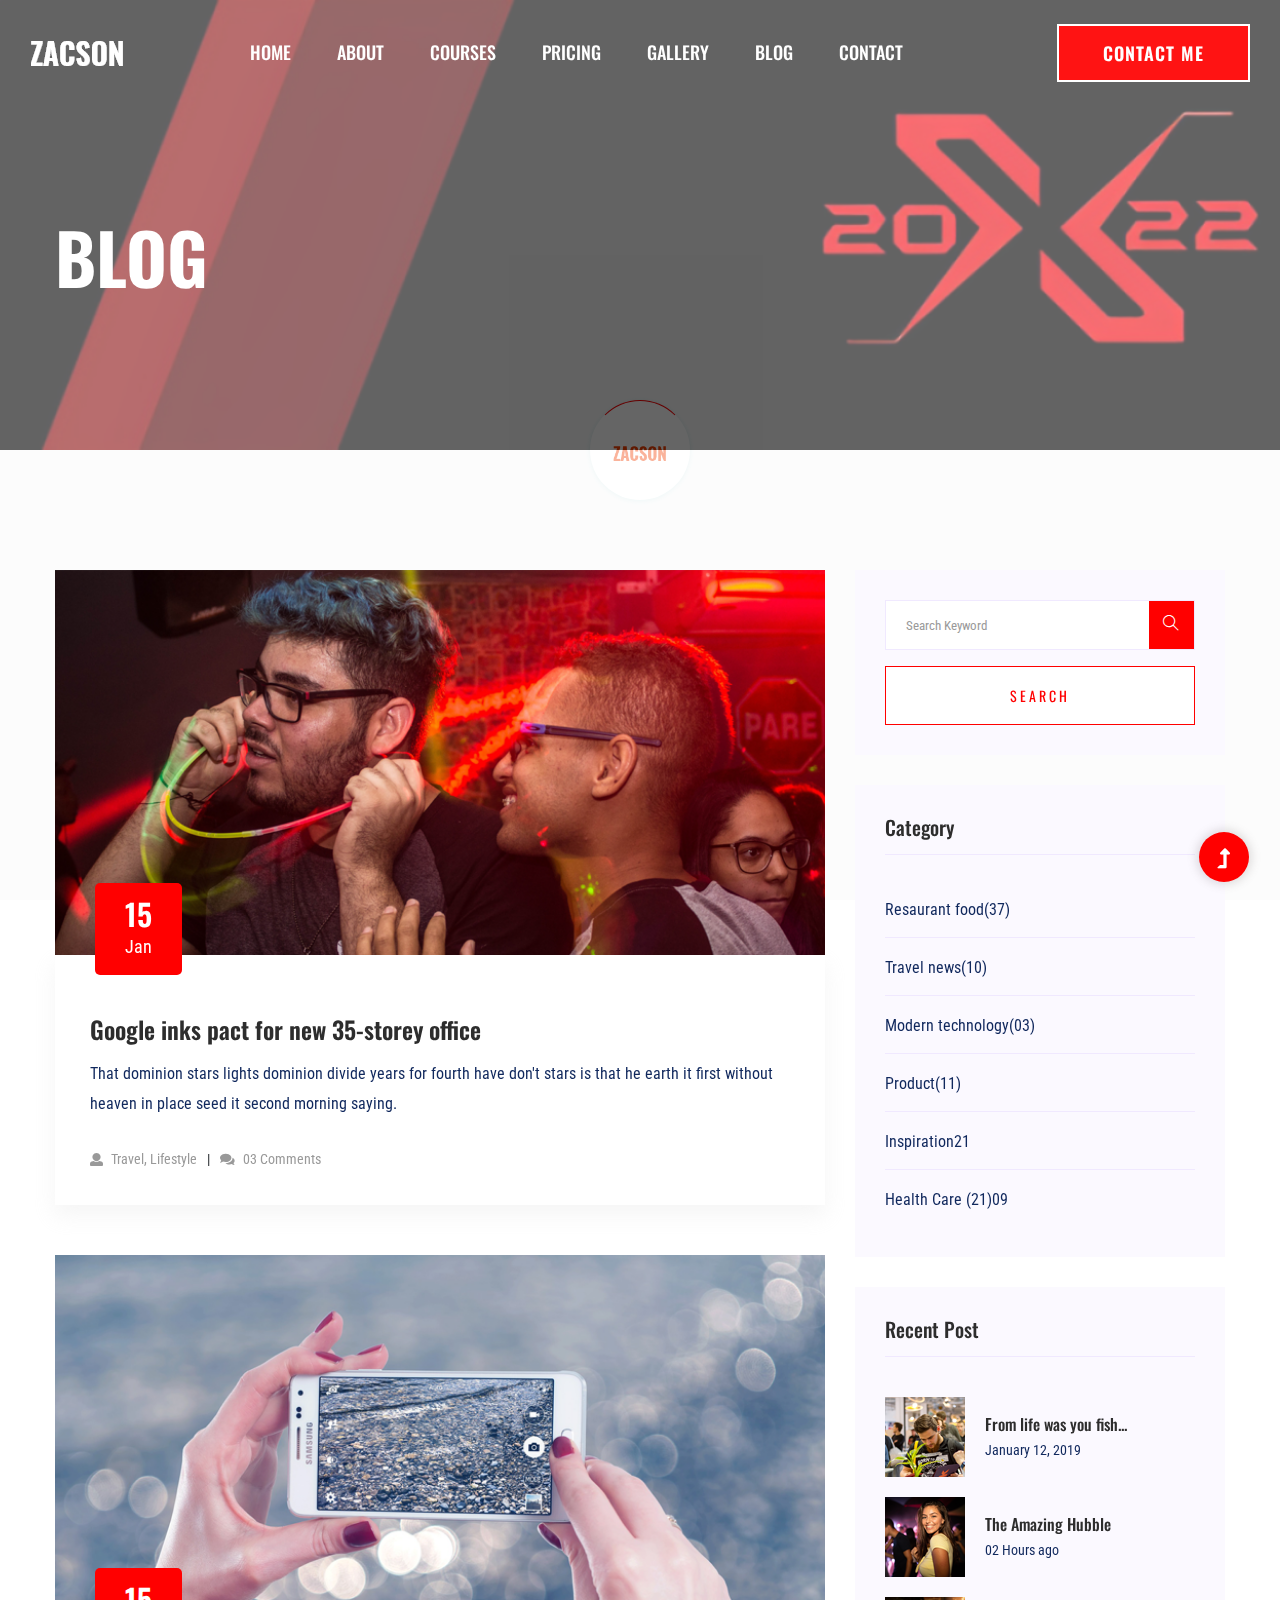
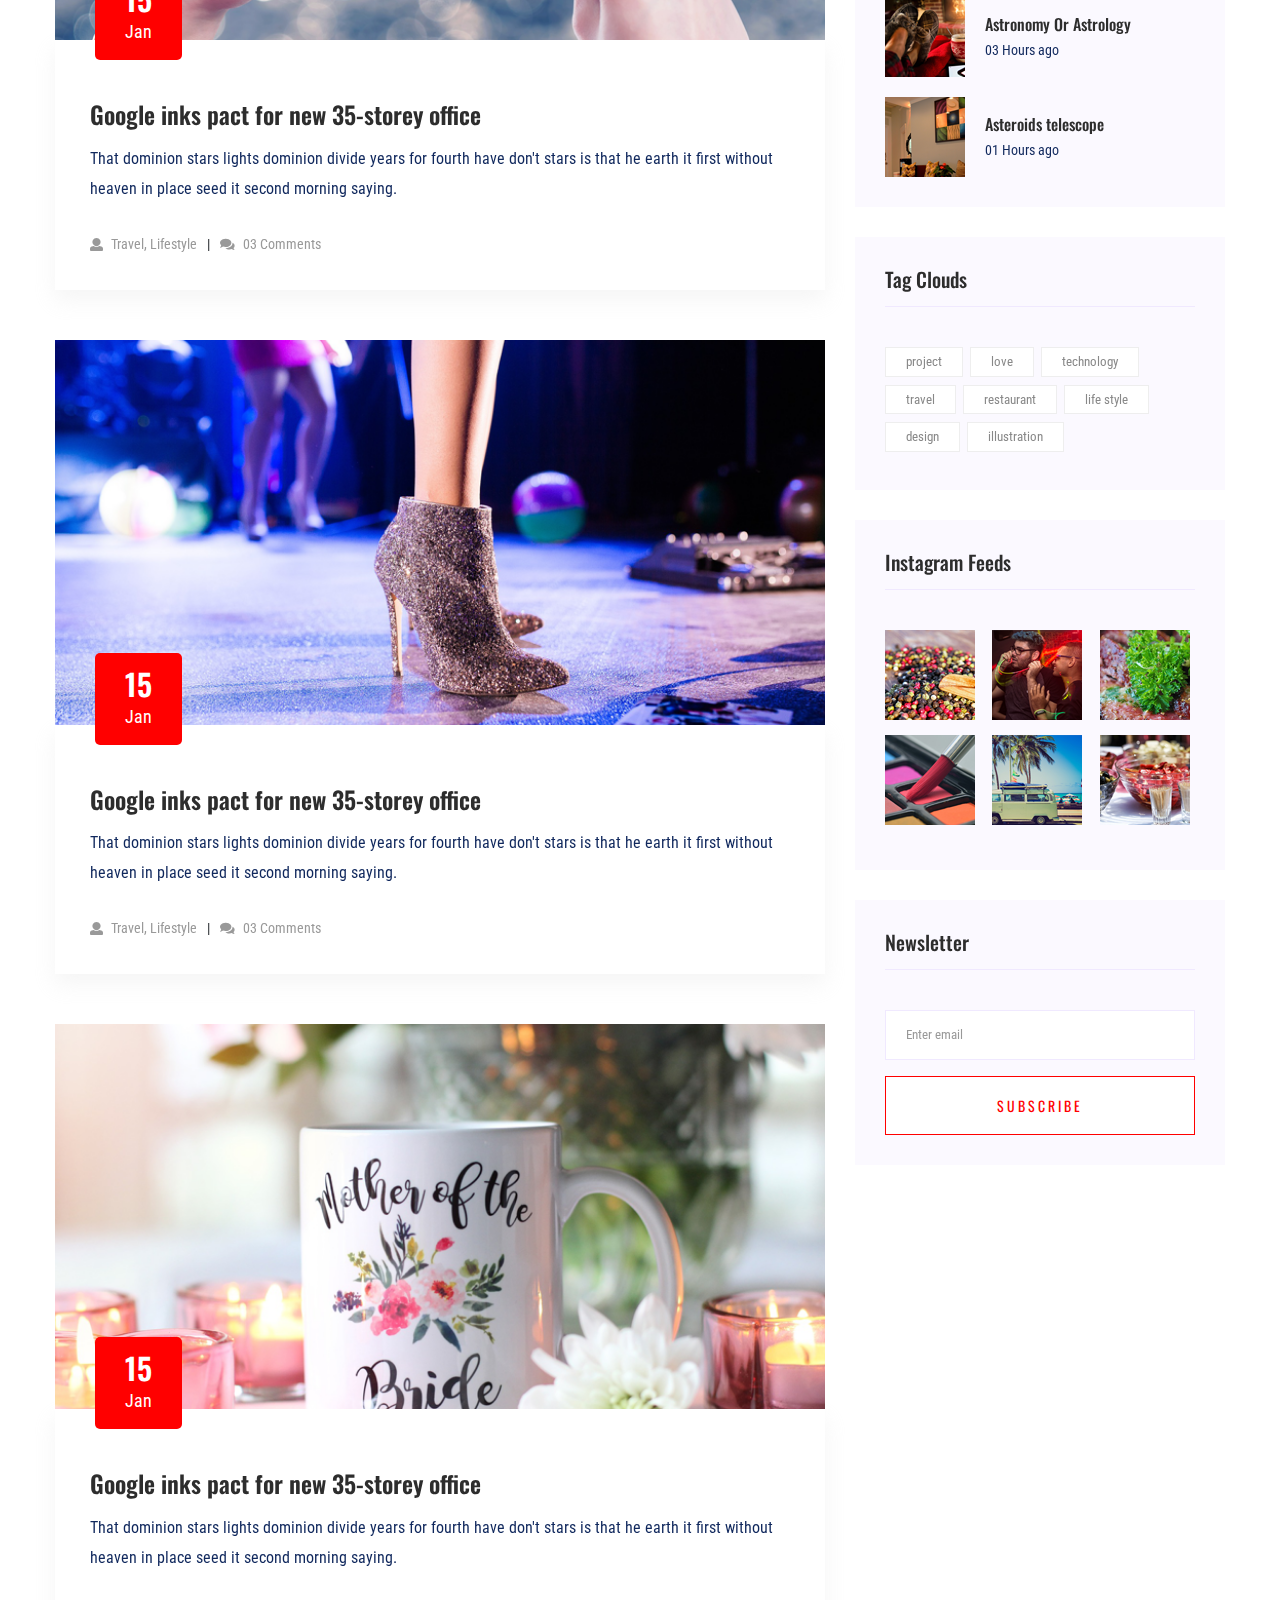
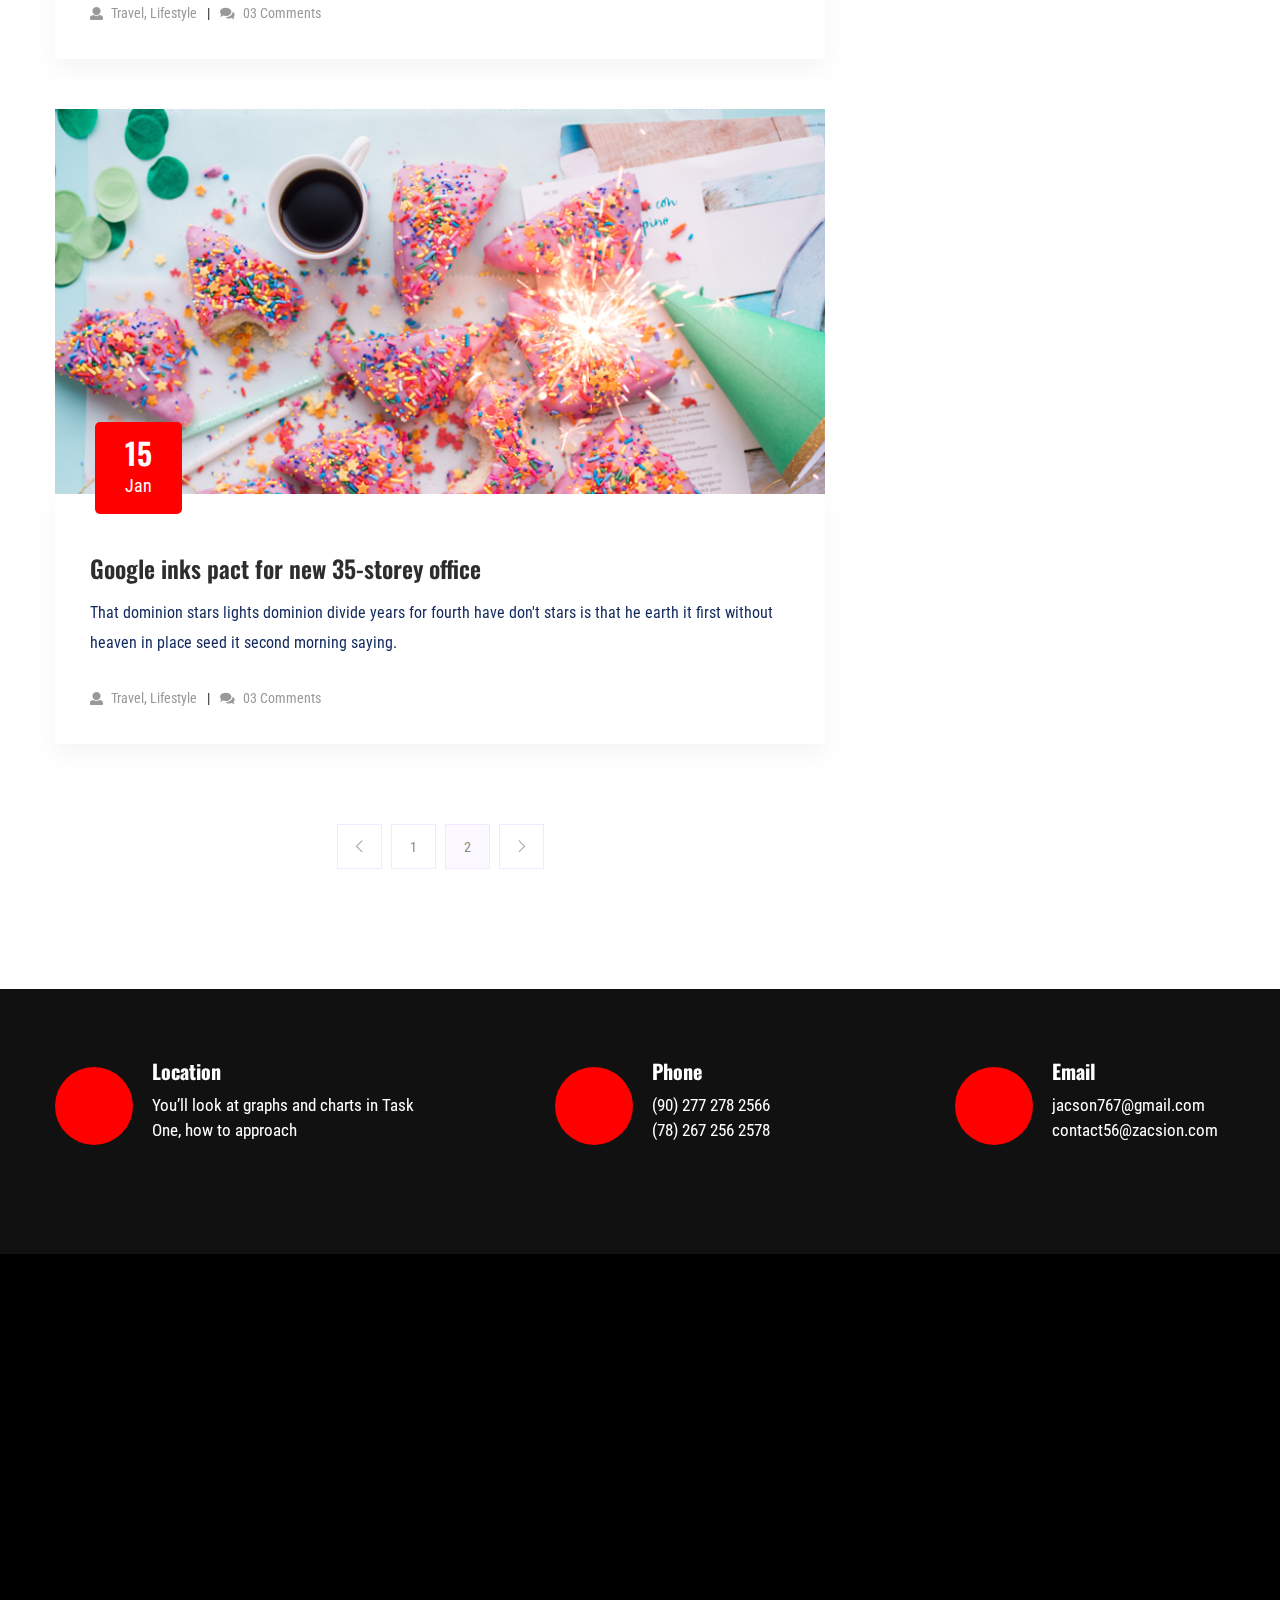
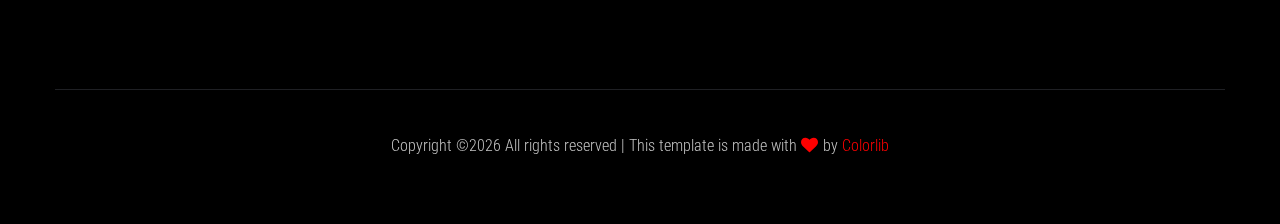
<file: blog.html>
<!doctype html>
<html class="no-js" lang="zxx">
<head>
    <meta charset="utf-8">
    <meta http-equiv="x-ua-compatible" content="ie=edge">
    <title>Gym trainer | Template </title>
    <meta name="description" content="">
    <meta name="viewport" content="width=device-width, initial-scale=1">
    <link rel="shortcut icon" type="image/x-icon" href="assets/img/favicon.ico">

    <!-- CSS here -->
    <link rel="stylesheet" href="assets/css/bootstrap.min.css">
    <link rel="stylesheet" href="assets/css/owl.carousel.min.css">
    <link rel="stylesheet" href="assets/css/slicknav.css">
    <link rel="stylesheet" href="assets/css/animate.min.css">
    <link rel="stylesheet" href="assets/css/magnific-popup.css">
    <link rel="stylesheet" href="assets/css/fontawesome-all.min.css">
    <link rel="stylesheet" href="assets/css/themify-icons.css">
    <link rel="stylesheet" href="assets/css/themify-icons.css">
    <link rel="stylesheet" href="assets/css/slick.css">
    <link rel="stylesheet" href="assets/css/nice-select.css">
    <link rel="stylesheet" href="assets/css/style.css">
    <link rel="stylesheet" href="assets/css/responsive.css">
</head>
<body>
    <!--? Preloader Start -->
    <div id="preloader-active">
        <div class="preloader d-flex align-items-center justify-content-center">
            <div class="preloader-inner position-relative">
                <div class="preloader-circle"></div>
                <div class="preloader-img pere-text">
                    <img src="assets/img/logo/loder.png" alt="">
                </div>
            </div>
        </div>
    </div>
    <!-- Preloader Start -->
    <header>
        <!-- Header Start -->
        <div class="header-area header-transparent">
            <div class="main-header header-sticky">
                <div class="container-fluid">
                    <div class="menu-wrapper d-flex align-items-center justify-content-between">
                        <!-- Logo -->
                        <div class="logo">
                            <a href="index.html"><img src="assets/img/logo/logo.png" alt=""></a>
                        </div>
                        <!-- Main-menu -->
                        <div class="main-menu f-right d-none d-lg-block">
                            <nav>
                                <ul id="navigation">
                                    <li><a href="index.html">Home</a></li>
                                    <li><a href="about.html">About</a></li>
                                    <li><a href="courses.html">Courses</a></li>
                                    <li><a href="pricing.html">Pricing</a></li>
                                    <li><a href="gallery.html">Gallery</a></li>
                                    <li><a href="blog.html">Blog</a>
                                        <ul class="submenu">
                                            <li><a href="blog.html">Blog</a></li>
                                            <li><a href="blog_details.html">Blog Details</a></li>
                                            <li><a href="elements.html">Elements</a></li>
                                        </ul>
                                    </li>
                                    <li><a href="contact.html">Contact</a></li>
                                </ul>
                            </nav>
                        </div>          
                        <!-- Header-btn -->
                        <div class="header-btns d-none d-lg-block f-right">
                           <a href="contact.html" class="btn">Contact me</a>
                       </div>
                       <!-- Mobile Menu -->
                       <div class="col-12">
                        <div class="mobile_menu d-block d-lg-none"></div>
                    </div>
                </div>
            </div>
        </div>
    </div>
    <!-- Header End -->
</header>
<main>
    <!--? Hero Start -->
    <div class="slider-area2">
        <div class="slider-height2 d-flex align-items-center">
            <div class="container">
                <div class="row">
                    <div class="col-xl-12">
                        <div class="hero-cap hero-cap2 pt-70">
                            <h2>Blog</h2>
                        </div>
                    </div>
                </div>
            </div>
        </div>
    </div>
    <!-- Hero End -->
    <!--? Blog Area Start-->
    <section class="blog_area section-padding">
        <div class="container">
            <div class="row">
                <div class="col-lg-8 mb-5 mb-lg-0">
                    <div class="blog_left_sidebar">
                        <article class="blog_item">
                            <div class="blog_item_img">
                                <img class="card-img rounded-0" src="assets/img/blog/single_blog_1.png" alt="">
                                <a href="#" class="blog_item_date">
                                    <h3>15</h3>
                                    <p>Jan</p>
                                </a>
                            </div>
                            <div class="blog_details">
                                <a class="d-inline-block" href="blog_details.html">
                                    <h2 class="blog-head" style="color: #2d2d2d;">Google inks pact for new 35-storey office</h2>
                                </a>
                                <p>That dominion stars lights dominion divide years for fourth have don't stars is that
                                he earth it first without heaven in place seed it second morning saying.</p>
                                <ul class="blog-info-link">
                                    <li><a href="#"><i class="fa fa-user"></i> Travel, Lifestyle</a></li>
                                    <li><a href="#"><i class="fa fa-comments"></i> 03 Comments</a></li>
                                </ul>
                            </div>
                        </article>
                        <article class="blog_item">
                            <div class="blog_item_img">
                                <img class="card-img rounded-0" src="assets/img/blog/single_blog_2.png" alt="">
                                <a href="#" class="blog_item_date">
                                    <h3>15</h3>
                                    <p>Jan</p>
                                </a>
                            </div>
                            <div class="blog_details">
                                <a class="d-inline-block" href="blog_details.html">
                                    <h2 class="blog-head" style="color: #2d2d2d;">Google inks pact for new 35-storey office</h2>
                                </a>
                                <p>That dominion stars lights dominion divide years for fourth have don't stars is that
                                he earth it first without heaven in place seed it second morning saying.</p>
                                <ul class="blog-info-link">
                                    <li><a href="#"><i class="fa fa-user"></i> Travel, Lifestyle</a></li>
                                    <li><a href="#"><i class="fa fa-comments"></i> 03 Comments</a></li>
                                </ul>
                            </div>
                        </article>
                        <article class="blog_item">
                            <div class="blog_item_img">
                                <img class="card-img rounded-0" src="assets/img/blog/single_blog_3.png" alt="">
                                <a href="#" class="blog_item_date">
                                    <h3>15</h3>
                                    <p>Jan</p>
                                </a>
                            </div>
                            <div class="blog_details">
                                <a class="d-inline-block" href="blog_details.html">
                                    <h2 class="blog-head" style="color: #2d2d2d;">Google inks pact for new 35-storey office</h2>
                                </a>
                                <p>That dominion stars lights dominion divide years for fourth have don't stars is that
                                he earth it first without heaven in place seed it second morning saying.</p>
                                <ul class="blog-info-link">
                                    <li><a href="#"><i class="fa fa-user"></i> Travel, Lifestyle</a></li>
                                    <li><a href="#"><i class="fa fa-comments"></i> 03 Comments</a></li>
                                </ul>
                            </div>
                        </article>
                        <article class="blog_item">
                            <div class="blog_item_img">
                                <img class="card-img rounded-0" src="assets/img/blog/single_blog_4.png" alt="">
                                <a href="#" class="blog_item_date">
                                    <h3>15</h3>
                                    <p>Jan</p>
                                </a>
                            </div>
                            <div class="blog_details">
                                <a class="d-inline-block" href="blog_details.html">
                                    <h2 class="blog-head" style="color: #2d2d2d;">Google inks pact for new 35-storey office</h2>
                                </a>
                                <p>That dominion stars lights dominion divide years for fourth have don't stars is that
                                he earth it first without heaven in place seed it second morning saying.</p>
                                <ul class="blog-info-link">
                                    <li><a href="#"><i class="fa fa-user"></i> Travel, Lifestyle</a></li>
                                    <li><a href="#"><i class="fa fa-comments"></i> 03 Comments</a></li>
                                </ul>
                            </div>
                        </article>
                        <article class="blog_item">
                            <div class="blog_item_img">
                                <img class="card-img rounded-0" src="assets/img/blog/single_blog_5.png" alt="">
                                <a href="#" class="blog_item_date">
                                    <h3>15</h3>
                                    <p>Jan</p>
                                </a>
                            </div>
                            <div class="blog_details">
                                <a class="d-inline-block" href="blog_details.html">
                                    <h2 class="blog-head" style="color: #2d2d2d;">Google inks pact for new 35-storey office</h2>
                                </a>
                                <p>That dominion stars lights dominion divide years for fourth have don't stars is that
                                he earth it first without heaven in place seed it second morning saying.</p>
                                <ul class="blog-info-link">
                                    <li><a href="#"><i class="fa fa-user"></i> Travel, Lifestyle</a></li>
                                    <li><a href="#"><i class="fa fa-comments"></i> 03 Comments</a></li>
                                </ul>
                            </div>
                        </article>
                        <nav class="blog-pagination justify-content-center d-flex">
                            <ul class="pagination">
                                <li class="page-item">
                                    <a href="#" class="page-link" aria-label="Previous">
                                        <i class="ti-angle-left"></i>
                                    </a>
                                </li>
                                <li class="page-item">
                                    <a href="#" class="page-link">1</a>
                                </li>
                                <li class="page-item active">
                                    <a href="#" class="page-link">2</a>
                                </li>
                                <li class="page-item">
                                    <a href="#" class="page-link" aria-label="Next">
                                        <i class="ti-angle-right"></i>
                                    </a>
                                </li>
                            </ul>
                        </nav>
                    </div>
                </div>
                <div class="col-lg-4">
                    <div class="blog_right_sidebar">
                        <aside class="single_sidebar_widget search_widget">
                            <form action="#">
                                <div class="form-group">
                                    <div class="input-group mb-3">
                                        <input type="text" class="form-control" placeholder='Search Keyword'
                                        onfocus="this.placeholder = ''"
                                        onblur="this.placeholder = 'Search Keyword'">
                                        <div class="input-group-append">
                                            <button class="btns" type="button"><i class="ti-search"></i></button>
                                        </div>
                                    </div>
                                </div>
                                <button class="button rounded-0 primary-bg text-white w-100 btn_1 boxed-btn"
                                type="submit">Search</button>
                            </form>
                        </aside>
                        <aside class="single_sidebar_widget post_category_widget">
                            <h4 class="widget_title" style="color: #2d2d2d;">Category</h4>
                            <ul class="list cat-list">
                                <li>
                                    <a href="#" class="d-flex">
                                        <p>Resaurant food</p>
                                        <p>(37)</p>
                                    </a>
                                </li>
                                <li>
                                    <a href="#" class="d-flex">
                                        <p>Travel news</p>
                                        <p>(10)</p>
                                    </a>
                                </li>
                                <li>
                                    <a href="#" class="d-flex">
                                        <p>Modern technology</p>
                                        <p>(03)</p>
                                    </a>
                                </li>
                                <li>
                                    <a href="#" class="d-flex">
                                        <p>Product</p>
                                        <p>(11)</p>
                                    </a>
                                </li>
                                <li>
                                    <a href="#" class="d-flex">
                                        <p>Inspiration</p>
                                        <p>21</p>
                                    </a>
                                </li>
                                <li>
                                    <a href="#" class="d-flex">
                                        <p>Health Care (21)</p>
                                        <p>09</p>
                                    </a>
                                </li>
                            </ul>
                        </aside>
                        <aside class="single_sidebar_widget popular_post_widget">
                            <h3 class="widget_title" style="color: #2d2d2d;">Recent Post</h3>
                            <div class="media post_item">
                                <img src="assets/img/post/post_1.png" alt="post">
                                <div class="media-body">
                                    <a href="blog_details.html">
                                        <h3 style="color: #2d2d2d;">From life was you fish...</h3>
                                    </a>
                                    <p>January 12, 2019</p>
                                </div>
                            </div>
                            <div class="media post_item">
                                <img src="assets/img/post/post_2.png" alt="post">
                                <div class="media-body">
                                    <a href="blog_details.html">
                                        <h3 style="color: #2d2d2d;">The Amazing Hubble</h3>
                                    </a>
                                    <p>02 Hours ago</p>
                                </div>
                            </div>
                            <div class="media post_item">
                                <img src="assets/img/post/post_3.png" alt="post">
                                <div class="media-body">
                                    <a href="blog_details.html">
                                        <h3 style="color: #2d2d2d;">Astronomy Or Astrology</h3>
                                    </a>
                                    <p>03 Hours ago</p>
                                </div>
                            </div>
                            <div class="media post_item">
                                <img src="assets/img/post/post_4.png" alt="post">
                                <div class="media-body">
                                    <a href="blog_details.html">
                                        <h3 style="color: #2d2d2d;">Asteroids telescope</h3>
                                    </a>
                                    <p>01 Hours ago</p>
                                </div>
                            </div>
                        </aside>
                        <aside class="single_sidebar_widget tag_cloud_widget">
                            <h4 class="widget_title" style="color: #2d2d2d;">Tag Clouds</h4>
                            <ul class="list">
                                <li>
                                    <a href="#">project</a>
                                </li>
                                <li>
                                    <a href="#">love</a>
                                </li>
                                <li>
                                    <a href="#">technology</a>
                                </li>
                                <li>
                                    <a href="#">travel</a>
                                </li>
                                <li>
                                    <a href="#">restaurant</a>
                                </li>
                                <li>
                                    <a href="#">life style</a>
                                </li>
                                <li>
                                    <a href="#">design</a>
                                </li>
                                <li>
                                    <a href="#">illustration</a>
                                </li>
                            </ul>
                        </aside>

                        <aside class="single_sidebar_widget instagram_feeds">
                            <h4 class="widget_title" style="color: #2d2d2d;">Instagram Feeds</h4>
                            <ul class="instagram_row flex-wrap">
                                <li>
                                    <a href="#">
                                        <img class="img-fluid" src="assets/img/post/post_5.png" alt="">
                                    </a>
                                </li>
                                <li>
                                    <a href="#">
                                        <img class="img-fluid" src="assets/img/post/post_6.png" alt="">
                                    </a>
                                </li>
                                <li>
                                    <a href="#">
                                        <img class="img-fluid" src="assets/img/post/post_7.png" alt="">
                                    </a>
                                </li>
                                <li>
                                    <a href="#">
                                        <img class="img-fluid" src="assets/img/post/post_8.png" alt="">
                                    </a>
                                </li>
                                <li>
                                    <a href="#">
                                        <img class="img-fluid" src="assets/img/post/post_9.png" alt="">
                                    </a>
                                </li>
                                <li>
                                    <a href="#">
                                        <img class="img-fluid" src="assets/img/post/post_10.png" alt="">
                                    </a>
                                </li>
                            </ul>
                        </aside>
                        <aside class="single_sidebar_widget newsletter_widget">
                            <h4 class="widget_title" style="color: #2d2d2d;">Newsletter</h4>
                            <form action="#">
                                <div class="form-group">
                                    <input type="email" class="form-control" onfocus="this.placeholder = ''"
                                    onblur="this.placeholder = 'Enter email'" placeholder='Enter email' required>
                                </div>
                                <button class="button rounded-0 primary-bg text-white w-100 btn_1 boxed-btn"
                                type="submit">Subscribe</button>
                            </form>
                        </aside>
                    </div>
                </div>
            </div>
        </div>
    </section>
    <!-- Blog Area End -->
    <!-- ? services-area -->
    <section class="services-area">
        <div class="container">
            <div class="row justify-content-between">
                <div class="col-xl-4 col-lg-4 col-md-6 col-sm-8">
                    <div class="single-services mb-40">
                        <div class="features-icon">
                            <img src="assets/img/icon/icon1.svg" alt="">
                        </div>
                        <div class="features-caption">
                            <h3>Location</h3>
                            <p>You’ll look at graphs and charts in Task One, how to approach </p>
                        </div>
                    </div>
                </div>
                <div class="col-xl-3 col-lg-4 col-md-6 col-sm-8">
                    <div class="single-services mb-40">
                        <div class="features-icon">
                            <img src="assets/img/icon/icon2.svg" alt="">
                        </div>
                        <div class="features-caption">
                            <h3>Phone</h3>
                            <p>(90) 277 278 2566</p>
                            <p>  (78) 267 256 2578</p>
                        </div>
                    </div>
                </div>
                <div class="col-xl-3 col-lg-4 col-md-6 col-sm-8">
                    <div class="single-services mb-40">
                        <div class="features-icon">
                            <img src="assets/img/icon/icon3.svg" alt="">
                        </div>
                        <div class="features-caption">
                            <h3>Email</h3>
                            <p>jacson767@gmail.com</p>
                            <p>contact56@zacsion.com</p>
                        </div>
                    </div>
                </div>
            </div>
        </div>
    </section>
</main>
<footer>
    <!--? Footer Start-->
    <div class="footer-area black-bg">
        <div class="container">
            <div class="footer-top footer-padding">
                <!-- Footer Menu -->
                <div class="row">
                    <div class="col-xl-12">
                        <div class="single-footer-caption mb-50 text-center">
                            <!-- logo -->
                            <div class="footer-logo wow fadeInUp" data-wow-duration="1s" data-wow-delay=".2s">
                                <a href="index.html"><img src="assets/img/logo/logo2_footer.png" alt=""></a>
                            </div>
                            <!-- Menu -->
                            <!-- Header Start -->
                            <div class="header-area main-header2 wow fadeInUp" data-wow-duration="2s" data-wow-delay=".4s">
                                <div class="main-header main-header2">
                                    <div class="menu-wrapper menu-wrapper2">
                                        <!-- Main-menu -->
                                        <div class="main-menu main-menu2 text-center">
                                            <nav>
                                                <ul>
                                                    <li><a href="index.html">Home</a></li>
                                                    <li><a href="about.html">About</a></li>
                                                    <li><a href="courses.html">Courses</a></li>
                                                    <li><a href="pricing.html">Pricing</a></li>
                                                    <li><a href="gallery.html">Gallery</a></li>
                                                    <li><a href="contact.html">Contact</a></li>
                                                </ul>
                                            </nav>
                                        </div>   
                                    </div>
                                </div>
                            </div>
                            <!-- Header End -->
                            <!-- social -->
                            <div class="footer-social mt-30 wow fadeInUp" data-wow-duration="3s" data-wow-delay=".8s">
                                <a href="#"><i class="fab fa-twitter"></i></a>
                                <a href="https://bit.ly/sai4ull"><i class="fab fa-facebook-f"></i></a>
                                <a href="#"><i class="fab fa-pinterest-p"></i></a>
                            </div>
                        </div>
                    </div>
                </div>
            </div>
            <!-- Footer Bottom -->
            <div class="footer-bottom">
                <div class="row d-flex align-items-center">
                    <div class="col-lg-12">
                        <div class="footer-copy-right text-center">
                            <p><!-- Link back to Colorlib can't be removed. Template is licensed under CC BY 3.0. -->
                              Copyright &copy;<script>document.write(new Date().getFullYear());</script> All rights reserved | This template is made with <i class="fa fa-heart" aria-hidden="true"></i> by <a href="https://colorlib.com" target="_blank">Colorlib</a>
                              <!-- Link back to Colorlib can't be removed. Template is licensed under CC BY 3.0. --></p>
                          </div>
                      </div>
                  </div>
              </div>
          </div>
      </div>
      <!-- Footer End-->
  </footer>
  <!-- Scroll Up -->
  <div id="back-top" >
    <a title="Go to Top" href="#"> <i class="fas fa-level-up-alt"></i></a>
</div>

<!-- JS here -->

<script src="./assets/js/vendor/modernizr-3.5.0.min.js"></script>
<!-- Jquery, Popper, Bootstrap -->
<script src="./assets/js/vendor/jquery-1.12.4.min.js"></script>
<script src="./assets/js/popper.min.js"></script>
<script src="./assets/js/bootstrap.min.js"></script>
<!-- Jquery Mobile Menu -->
<script src="./assets/js/jquery.slicknav.min.js"></script>

<!-- Jquery Slick , Owl-Carousel Plugins -->
<script src="./assets/js/owl.carousel.min.js"></script>
<script src="./assets/js/slick.min.js"></script>
<!-- One Page, Animated-HeadLin -->
<script src="./assets/js/wow.min.js"></script>
<script src="./assets/js/animated.headline.js"></script>

<!-- Nice-select, sticky -->
<script src="./assets/js/jquery.nice-select.min.js"></script>
<script src="./assets/js/jquery.sticky.js"></script>
<script src="./assets/js/jquery.magnific-popup.js"></script>

<!-- contact js -->
<script src="./assets/js/contact.js"></script>
<script src="./assets/js/jquery.form.js"></script>
<script src="./assets/js/jquery.validate.min.js"></script>
<script src="./assets/js/mail-script.js"></script>
<script src="./assets/js/jquery.ajaxchimp.min.js"></script>

<!-- Jquery Plugins, main Jquery -->	
<script src="./assets/js/plugins.js"></script>
<script src="./assets/js/main.js"></script>

</body>
</html>
</file>
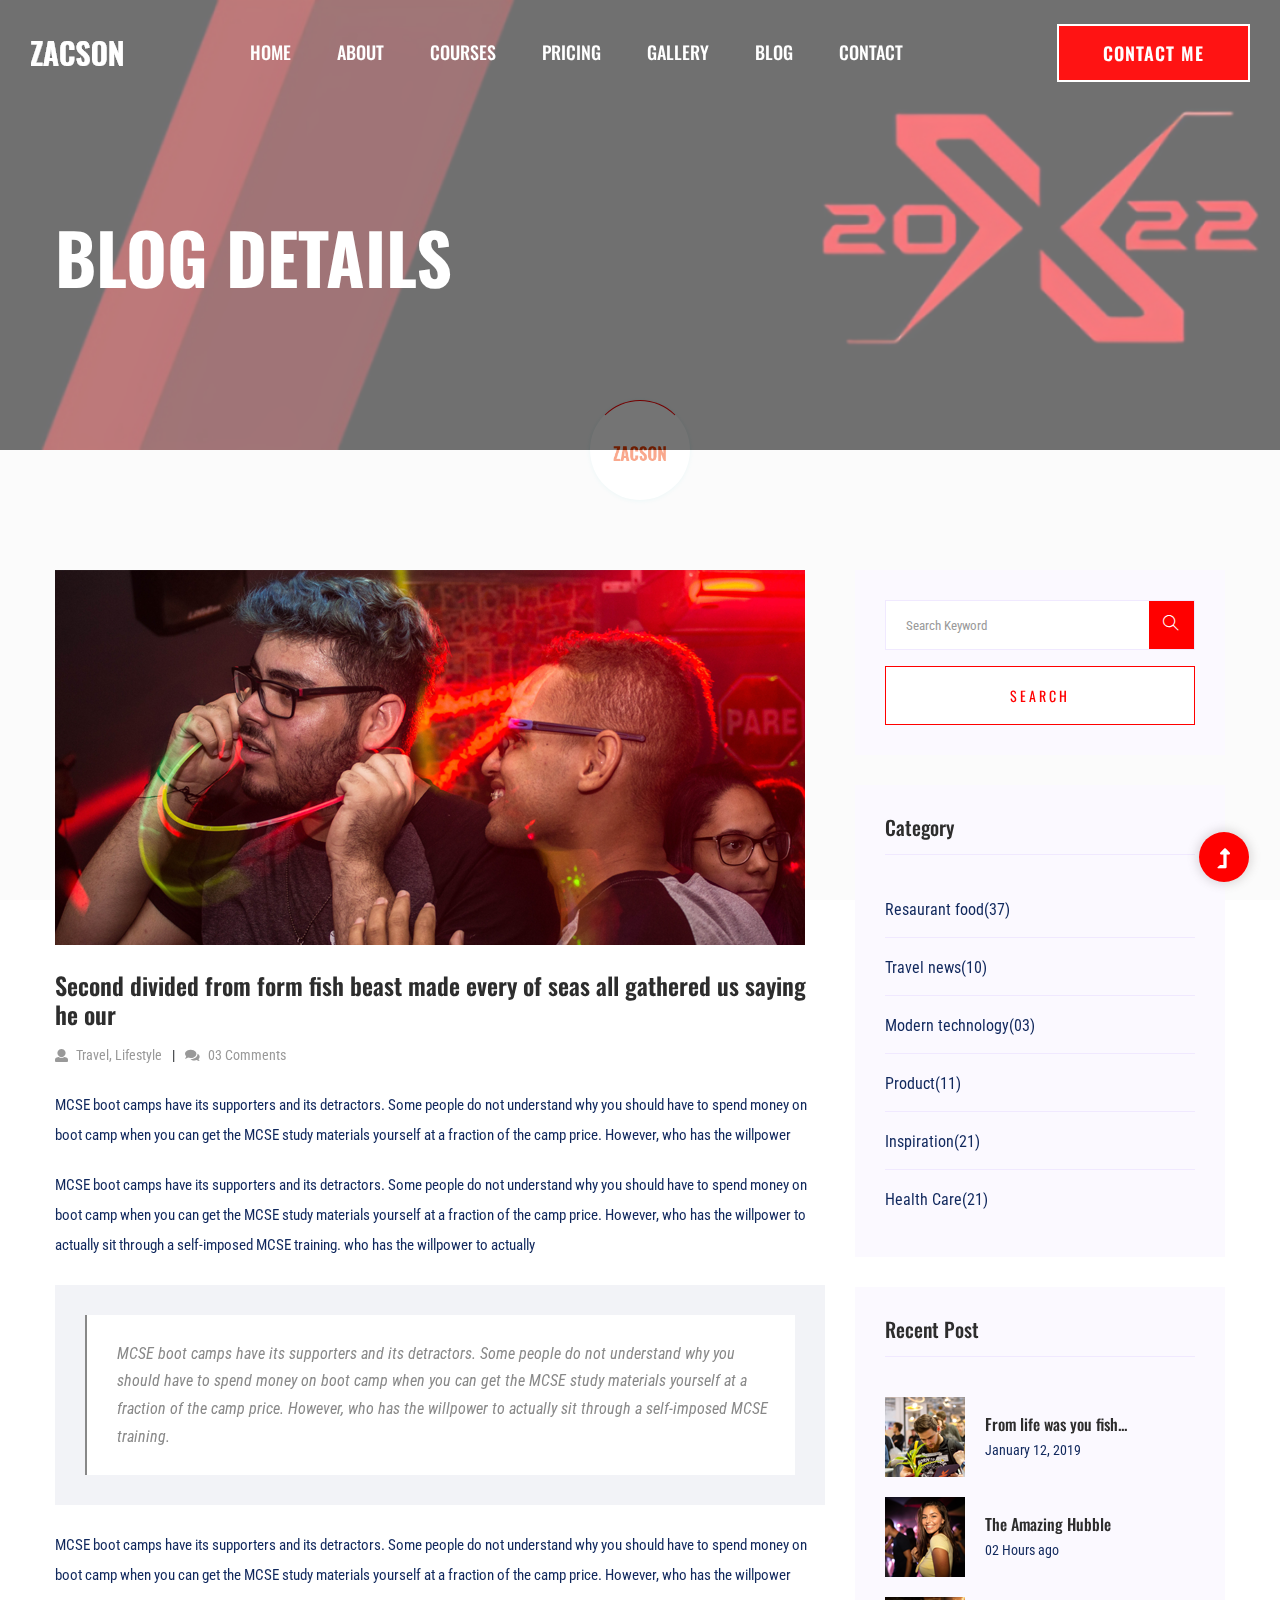
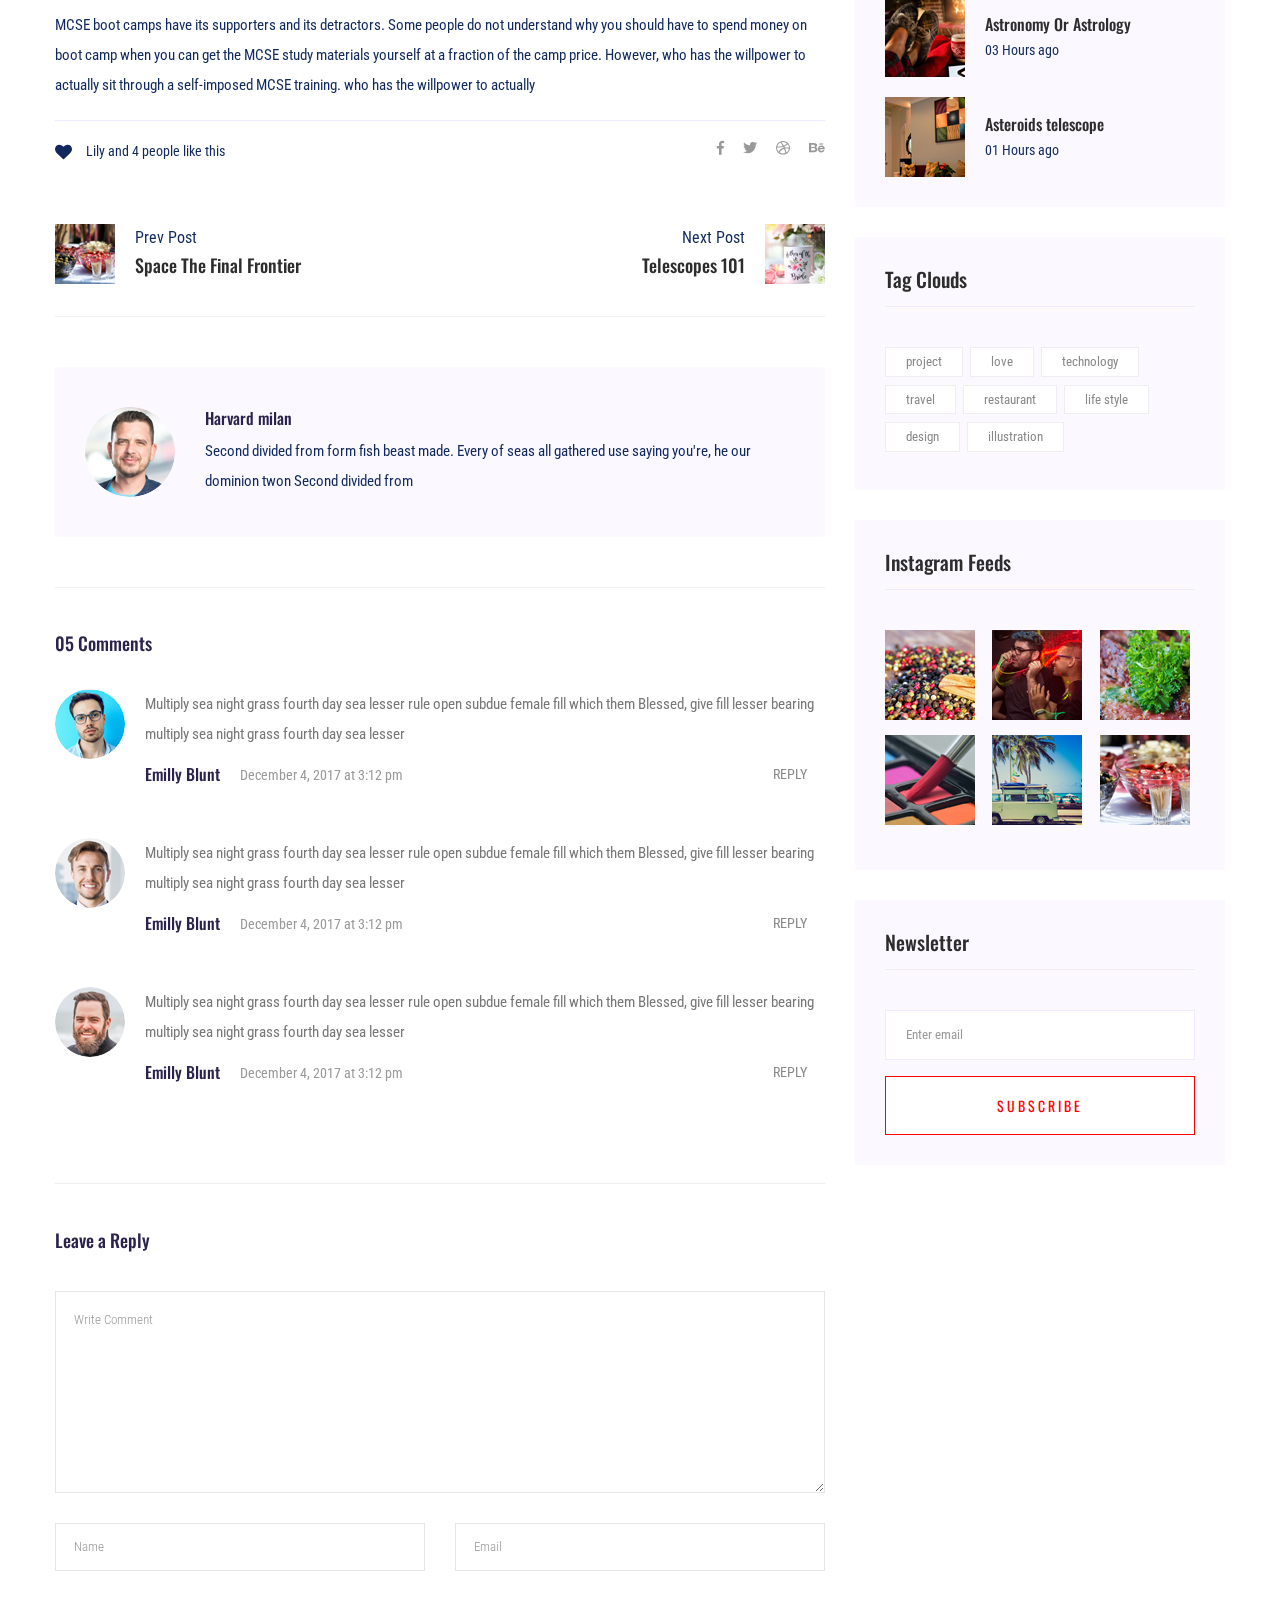
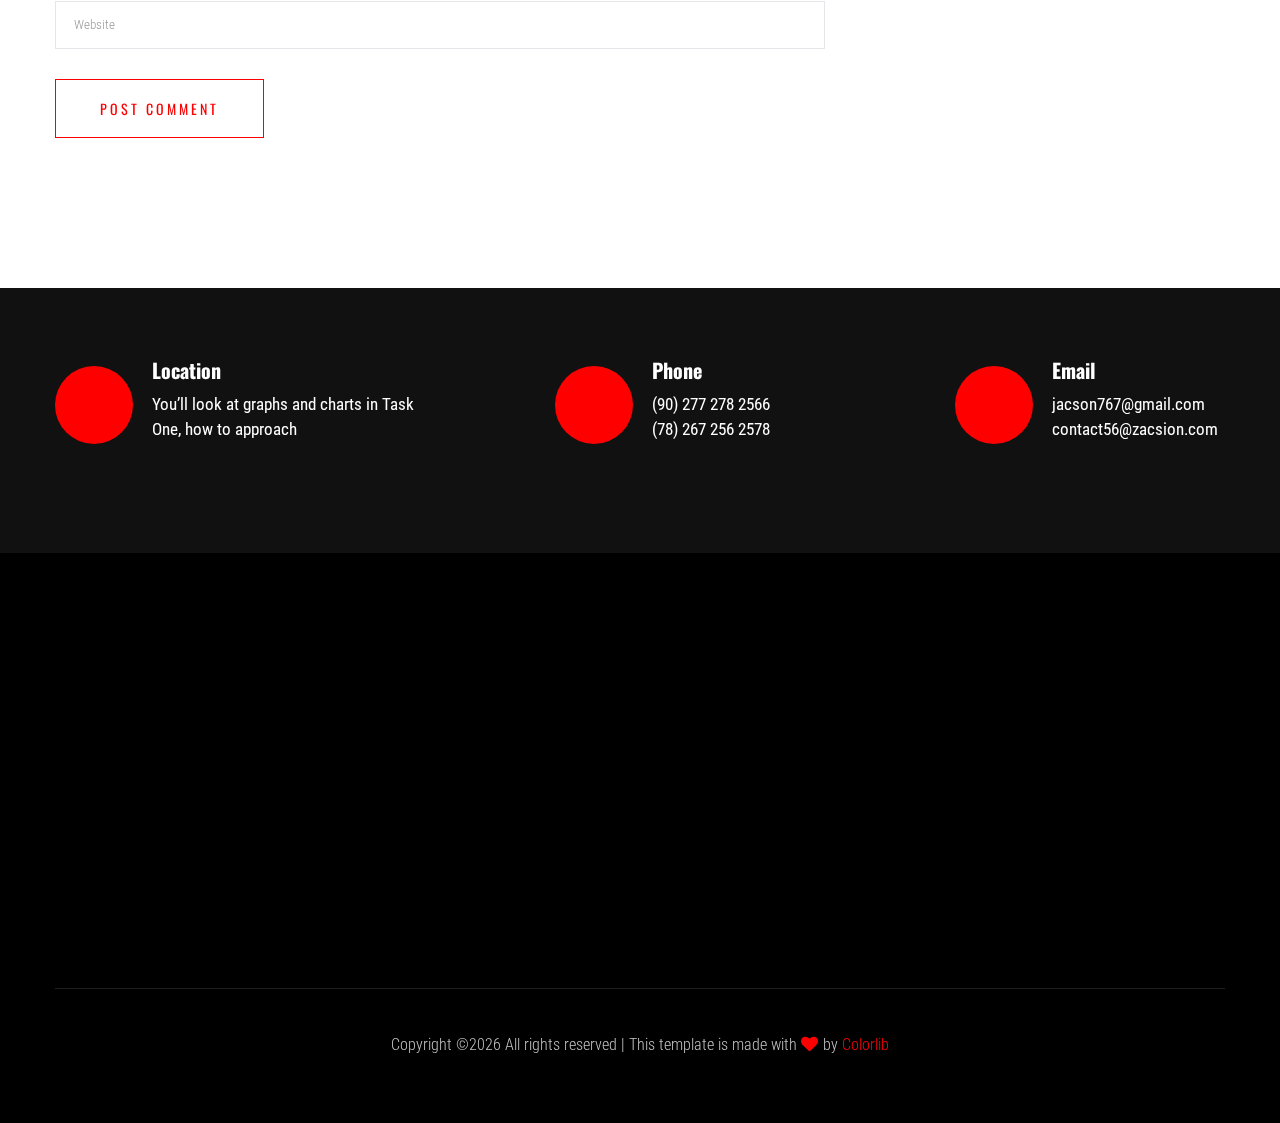
<file: blog_details.html>
<!doctype html>
<html class="no-js" lang="zxx">
<head>
 <meta charset="utf-8">
 <meta http-equiv="x-ua-compatible" content="ie=edge">
 <title>Gym trainer | Template </title>
 <meta name="description" content="">
 <meta name="viewport" content="width=device-width, initial-scale=1">
 <link rel="shortcut icon" type="image/x-icon" href="assets/img/favicon.ico">

 <!-- CSS here -->
 <link rel="stylesheet" href="assets/css/bootstrap.min.css">
 <link rel="stylesheet" href="assets/css/owl.carousel.min.css">
 <link rel="stylesheet" href="assets/css/slicknav.css">
 <link rel="stylesheet" href="assets/css/animate.min.css">
 <link rel="stylesheet" href="assets/css/magnific-popup.css">
 <link rel="stylesheet" href="assets/css/fontawesome-all.min.css">
 <link rel="stylesheet" href="assets/css/themify-icons.css">
 <link rel="stylesheet" href="assets/css/slick.css">
 <link rel="stylesheet" href="assets/css/nice-select.css">
 <link rel="stylesheet" href="assets/css/style.css">
</head>

<body>
 <!--? Preloader Start -->
 <div id="preloader-active">
  <div class="preloader d-flex align-items-center justify-content-center">
    <div class="preloader-inner position-relative">
      <div class="preloader-circle"></div>
      <div class="preloader-img pere-text">
        <img src="assets/img/logo/loder.png" alt="">
      </div>
    </div>
  </div>
</div>
<!-- Preloader Start -->
<header>
  <!-- Header Start -->
  <div class="header-area header-transparent">
    <div class="main-header header-sticky">
      <div class="container-fluid">
        <div class="menu-wrapper d-flex align-items-center justify-content-between">
          <!-- Logo -->
          <div class="logo">
            <a href="index.html"><img src="assets/img/logo/logo.png" alt=""></a>
          </div>
          <!-- Main-menu -->
          <div class="main-menu f-right d-none d-lg-block">
            <nav>
              <ul id="navigation">
                <li><a href="index.html">Home</a></li>
                <li><a href="about.html">About</a></li>
                <li><a href="courses.html">Courses</a></li>
                <li><a href="pricing.html">Pricing</a></li>
                <li><a href="gallery.html">Gallery</a></li>
                <li><a href="blog.html">Blog</a>
                  <ul class="submenu">
                    <li><a href="blog.html">Blog</a></li>
                    <li><a href="blog_details.html">Blog Details</a></li>
                    <li><a href="elements.html">Elements</a></li>
                  </ul>
                </li>
                <li><a href="contact.html">Contact</a></li>
              </ul>
            </nav>
          </div>          
          <!-- Header-btn -->
          <div class="header-btns d-none d-lg-block f-right">
           <a href="contact.html" class="btn">Contact me</a>
         </div>
         <!-- Mobile Menu -->
         <div class="col-12">
          <div class="mobile_menu d-block d-lg-none"></div>
        </div>
      </div>
    </div>
  </div>
</div>
<!-- Header End -->
</header>
<main>
  <!--? Hero Start -->
  <div class="slider-area2">
    <div class="slider-height2 d-flex align-items-center">
      <div class="container">
        <div class="row">
          <div class="col-xl-12">
            <div class="hero-cap hero-cap2 pt-70">
              <h2>Blog Details</h2>
            </div>
          </div>
        </div>
      </div>
    </div>
  </div>
  <!-- Hero End -->
  <!--? Blog Area Start -->
  <section class="blog_area single-post-area section-padding">
   <div class="container">
    <div class="row">
     <div class="col-lg-8 posts-list">
      <div class="single-post">
       <div class="feature-img">
        <img class="img-fluid" src="assets/img/blog/single_blog_1.png" alt="">
      </div>
      <div class="blog_details">
        <h2 style="color: #2d2d2d;">Second divided from form fish beast made every of seas
         all gathered us saying he our
       </h2>
       <ul class="blog-info-link mt-3 mb-4">
         <li><a href="#"><i class="fa fa-user"></i> Travel, Lifestyle</a></li>
         <li><a href="#"><i class="fa fa-comments"></i> 03 Comments</a></li>
       </ul>
       <p class="excert">
         MCSE boot camps have its supporters and its detractors. Some people do not understand why you
         should have to spend money on boot camp when you can get the MCSE study materials yourself at a
         fraction of the camp price. However, who has the willpower
       </p>
       <p>
         MCSE boot camps have its supporters and its detractors. Some people do not understand why you
         should have to spend money on boot camp when you can get the MCSE study materials yourself at a
         fraction of the camp price. However, who has the willpower to actually sit through a
         self-imposed MCSE training. who has the willpower to actually
       </p>
       <div class="quote-wrapper">
         <div class="quotes">
          MCSE boot camps have its supporters and its detractors. Some people do not understand why you
          should have to spend money on boot camp when you can get the MCSE study materials yourself at
          a fraction of the camp price. However, who has the willpower to actually sit through a
          self-imposed MCSE training.
        </div>
      </div>
      <p>
       MCSE boot camps have its supporters and its detractors. Some people do not understand why you
       should have to spend money on boot camp when you can get the MCSE study materials yourself at a
       fraction of the camp price. However, who has the willpower
     </p>
     <p>
       MCSE boot camps have its supporters and its detractors. Some people do not understand why you
       should have to spend money on boot camp when you can get the MCSE study materials yourself at a
       fraction of the camp price. However, who has the willpower to actually sit through a
       self-imposed MCSE training. who has the willpower to actually
     </p>
   </div>
 </div>
 <div class="navigation-top">
   <div class="d-sm-flex justify-content-between text-center">
    <p class="like-info"><span class="align-middle"><i class="fa fa-heart"></i></span> Lily and 4
    people like this</p>
    <div class="col-sm-4 text-center my-2 my-sm-0">
     <!-- <p class="comment-count"><span class="align-middle"><i class="fa fa-comment"></i></span> 06 Comments</p> -->
   </div>
   <ul class="social-icons">
     <li><a href="https://www.facebook.com/sai4ull"><i class="fab fa-facebook-f"></i></a></li>
     <li><a href="#"><i class="fab fa-twitter"></i></a></li>
     <li><a href="#"><i class="fab fa-dribbble"></i></a></li>
     <li><a href="#"><i class="fab fa-behance"></i></a></li>
   </ul>
 </div>
 <div class="navigation-area">
  <div class="row">
   <div
   class="col-lg-6 col-md-6 col-12 nav-left flex-row d-flex justify-content-start align-items-center">
   <div class="thumb">
     <a href="#">
      <img class="img-fluid" src="assets/img/post/preview.png" alt="">
    </a>
  </div>
  <div class="arrow">
   <a href="#">
    <span class="lnr text-white ti-arrow-left"></span>
  </a>
</div>
<div class="detials">
 <p>Prev Post</p>
 <a href="#">
  <h4 style="color: #2d2d2d;">Space The Final Frontier</h4>
</a>
</div>
</div>
<div
class="col-lg-6 col-md-6 col-12 nav-right flex-row d-flex justify-content-end align-items-center">
<div class="detials">
 <p>Next Post</p>
 <a href="#">
  <h4 style="color: #2d2d2d;">Telescopes 101</h4>
</a>
</div>
<div class="arrow">
 <a href="#">
  <span class="lnr text-white ti-arrow-right"></span>
</a>
</div>
<div class="thumb">
 <a href="#">
  <img class="img-fluid" src="assets/img/post/next.png" alt="">
</a>
</div>
</div>
</div>
</div>
</div>
<div class="blog-author">
 <div class="media align-items-center">
  <img src="assets/img/blog/author.png" alt="">
  <div class="media-body">
   <a href="#">
    <h4>Harvard milan</h4>
  </a>
  <p>Second divided from form fish beast made. Every of seas all gathered use saying you're, he
  our dominion twon Second divided from</p>
</div>
</div>
</div>
<div class="comments-area">
 <h4>05 Comments</h4>
 <div class="comment-list">
  <div class="single-comment justify-content-between d-flex">
   <div class="user justify-content-between d-flex">
    <div class="thumb">
     <img src="assets/img/comment/comment_1.png" alt="">
   </div>
   <div class="desc">
     <p class="comment">
      Multiply sea night grass fourth day sea lesser rule open subdue female fill which them
      Blessed, give fill lesser bearing multiply sea night grass fourth day sea lesser
    </p>
    <div class="d-flex justify-content-between">
      <div class="d-flex align-items-center">
       <h5>
        <a href="#">Emilly Blunt</a>
      </h5>
      <p class="date">December 4, 2017 at 3:12 pm </p>
    </div>
    <div class="reply-btn">
     <a href="#" class="btn-reply text-uppercase">reply</a>
   </div>
 </div>
</div>
</div>
</div>
</div>
<div class="comment-list">
  <div class="single-comment justify-content-between d-flex">
   <div class="user justify-content-between d-flex">
    <div class="thumb">
     <img src="assets/img/comment/comment_2.png" alt="">
   </div>
   <div class="desc">
     <p class="comment">
      Multiply sea night grass fourth day sea lesser rule open subdue female fill which them
      Blessed, give fill lesser bearing multiply sea night grass fourth day sea lesser
    </p>
    <div class="d-flex justify-content-between">
      <div class="d-flex align-items-center">
       <h5>
        <a href="#">Emilly Blunt</a>
      </h5>
      <p class="date">December 4, 2017 at 3:12 pm </p>
    </div>
    <div class="reply-btn">
     <a href="#" class="btn-reply text-uppercase">reply</a>
   </div>
 </div>
</div>
</div>
</div>
</div>
<div class="comment-list">
  <div class="single-comment justify-content-between d-flex">
   <div class="user justify-content-between d-flex">
    <div class="thumb">
     <img src="assets/img/comment/comment_3.png" alt="">
   </div>
   <div class="desc">
     <p class="comment">
      Multiply sea night grass fourth day sea lesser rule open subdue female fill which them
      Blessed, give fill lesser bearing multiply sea night grass fourth day sea lesser
    </p>
    <div class="d-flex justify-content-between">
      <div class="d-flex align-items-center">
       <h5>
        <a href="#">Emilly Blunt</a>
      </h5>
      <p class="date">December 4, 2017 at 3:12 pm </p>
    </div>
    <div class="reply-btn">
     <a href="#" class="btn-reply text-uppercase">reply</a>
   </div>
 </div>
</div>
</div>
</div>
</div>
</div>
<div class="comment-form">
 <h4>Leave a Reply</h4>
 <form class="form-contact comment_form" action="#" id="commentForm">
  <div class="row">
   <div class="col-12">
    <div class="form-group">
     <textarea class="form-control w-100" name="comment" id="comment" cols="30" rows="9"
     placeholder="Write Comment"></textarea>
   </div>
 </div>
 <div class="col-sm-6">
  <div class="form-group">
   <input class="form-control" name="name" id="name" type="text" placeholder="Name">
 </div>
</div>
<div class="col-sm-6">
  <div class="form-group">
   <input class="form-control" name="email" id="email" type="email" placeholder="Email">
 </div>
</div>
<div class="col-12">
  <div class="form-group">
   <input class="form-control" name="website" id="website" type="text" placeholder="Website">
 </div>
</div>
</div>
<div class="form-group">
 <button type="submit" class="button button-contactForm btn_1 boxed-btn">Post Comment</button>
</div>
</form>
</div>
</div>
<div class="col-lg-4">
  <div class="blog_right_sidebar">
   <aside class="single_sidebar_widget search_widget">
    <form action="#">
     <div class="form-group">
      <div class="input-group mb-3">
       <input type="text" class="form-control" placeholder='Search Keyword'
       onfocus="this.placeholder = ''" onblur="this.placeholder = 'Search Keyword'">
       <div class="input-group-append">
        <button class="btns" type="button"><i class="ti-search"></i></button>
      </div>
    </div>
  </div>
  <button class="button rounded-0 primary-bg text-white w-100 btn_1 boxed-btn"
  type="submit">Search</button>
</form>
</aside>
<aside class="single_sidebar_widget post_category_widget">
  <h4 class="widget_title" style="color: #2d2d2d;">Category</h4>
  <ul class="list cat-list">
   <li>
    <a href="#" class="d-flex">
     <p>Resaurant food</p>
     <p>(37)</p>
   </a>
 </li>
 <li>
  <a href="#" class="d-flex">
   <p>Travel news</p>
   <p>(10)</p>
 </a>
</li>
<li>
  <a href="#" class="d-flex">
   <p>Modern technology</p>
   <p>(03)</p>
 </a>
</li>
<li>
  <a href="#" class="d-flex">
   <p>Product</p>
   <p>(11)</p>
 </a>
</li>
<li>
  <a href="#" class="d-flex">
   <p>Inspiration</p>
   <p>(21)</p>
 </a>
</li>
<li>
  <a href="#" class="d-flex">
   <p>Health Care</p>
   <p>(21)</p>
 </a>
</li>
</ul>
</aside>
<aside class="single_sidebar_widget popular_post_widget">
  <h3 class="widget_title" style="color: #2d2d2d;">Recent Post</h3>
  <div class="media post_item">
   <img src="assets/img/post/post_1.png" alt="post">
   <div class="media-body">
    <a href="blog_details.html">
     <h3 style="color: #2d2d2d;">From life was you fish...</h3>
   </a>
   <p>January 12, 2019</p>
 </div>
</div>
<div class="media post_item">
 <img src="assets/img/post/post_2.png" alt="post">
 <div class="media-body">
  <a href="blog_details.html">
   <h3 style="color: #2d2d2d;">The Amazing Hubble</h3>
 </a>
 <p>02 Hours ago</p>
</div>
</div>
<div class="media post_item">
 <img src="assets/img/post/post_3.png" alt="post">
 <div class="media-body">
  <a href="blog_details.html">
   <h3 style="color: #2d2d2d;">Astronomy Or Astrology</h3>
 </a>
 <p>03 Hours ago</p>
</div>
</div>
<div class="media post_item">
 <img src="assets/img/post/post_4.png" alt="post">
 <div class="media-body">
  <a href="blog_details.html">
   <h3 style="color: #2d2d2d;">Asteroids telescope</h3>
 </a>
 <p>01 Hours ago</p>
</div>
</div>
</aside>
<aside class="single_sidebar_widget tag_cloud_widget">
  <h4 class="widget_title" style="color: #2d2d2d;">Tag Clouds</h4>
  <ul class="list">
   <li>
    <a href="#">project</a>
  </li>
  <li>
    <a href="#">love</a>
  </li>
  <li>
    <a href="#">technology</a>
  </li>
  <li>
    <a href="#">travel</a>
  </li>
  <li>
    <a href="#">restaurant</a>
  </li>
  <li>
    <a href="#">life style</a>
  </li>
  <li>
    <a href="#">design</a>
  </li>
  <li>
    <a href="#">illustration</a>
  </li>
</ul>
</aside>
<aside class="single_sidebar_widget instagram_feeds">
  <h4 class="widget_title" style="color: #2d2d2d;">Instagram Feeds</h4>
  <ul class="instagram_row flex-wrap">
   <li>
    <a href="#">
     <img class="img-fluid" src="assets/img/post/post_5.png" alt="">
   </a>
 </li>
 <li>
  <a href="#">
   <img class="img-fluid" src="assets/img/post/post_6.png" alt="">
 </a>
</li>
<li>
  <a href="#">
   <img class="img-fluid" src="assets/img/post/post_7.png" alt="">
 </a>
</li>
<li>
  <a href="#">
   <img class="img-fluid" src="assets/img/post/post_8.png" alt="">
 </a>
</li>
<li>
  <a href="#">
   <img class="img-fluid" src="assets/img/post/post_9.png" alt="">
 </a>
</li>
<li>
  <a href="#">
   <img class="img-fluid" src="assets/img/post/post_10.png" alt="">
 </a>
</li>
</ul>
</aside>
<aside class="single_sidebar_widget newsletter_widget">
  <h4 class="widget_title" style="color: #2d2d2d;">Newsletter</h4>
  <form action="#">
   <div class="form-group">
    <input type="email" class="form-control" onfocus="this.placeholder = ''"
    onblur="this.placeholder = 'Enter email'" placeholder='Enter email' required>
  </div>
  <button class="button rounded-0 primary-bg text-white w-100 btn_1 boxed-btn"
  type="submit">Subscribe</button>
</form>
</aside>
</div>
</div>
</div>
</div>
</section>
<!-- Blog Area End -->
<!-- ? services-area -->
<section class="services-area">
 <div class="container">
   <div class="row justify-content-between">
    <div class="col-xl-4 col-lg-4 col-md-6 col-sm-8">
     <div class="single-services mb-40">
       <div class="features-icon">
        <img src="assets/img/icon/icon1.svg" alt="">
      </div>
      <div class="features-caption">
        <h3>Location</h3>
        <p>You’ll look at graphs and charts in Task One, how to approach </p>
      </div>
    </div>
  </div>
  <div class="col-xl-3 col-lg-4 col-md-6 col-sm-8">
   <div class="single-services mb-40">
     <div class="features-icon">
      <img src="assets/img/icon/icon2.svg" alt="">
    </div>
    <div class="features-caption">
      <h3>Phone</h3>
      <p>(90) 277 278 2566</p>
      <p>  (78) 267 256 2578</p>
    </div>
  </div>
</div>
<div class="col-xl-3 col-lg-4 col-md-6 col-sm-8">
 <div class="single-services mb-40">
   <div class="features-icon">
    <img src="assets/img/icon/icon3.svg" alt="">
  </div>
  <div class="features-caption">
    <h3>Email</h3>
    <p>jacson767@gmail.com</p>
    <p>contact56@zacsion.com</p>
  </div>
</div>
</div>
</div>
</div>
</section>
</main>
<footer>
  <!--? Footer Start-->
  <div class="footer-area black-bg">
    <div class="container">
      <div class="footer-top footer-padding">
        <!-- Footer Menu -->
        <div class="row">
          <div class="col-xl-12">
            <div class="single-footer-caption mb-50 text-center">
              <!-- logo -->
              <div class="footer-logo wow fadeInUp" data-wow-duration="1s" data-wow-delay=".2s">
                <a href="index.html"><img src="assets/img/logo/logo2_footer.png" alt=""></a>
              </div>
              <!-- Menu -->
              <!-- Header Start -->
              <div class="header-area main-header2 wow fadeInUp" data-wow-duration="2s" data-wow-delay=".4s">
                <div class="main-header main-header2">
                  <div class="menu-wrapper menu-wrapper2">
                    <!-- Main-menu -->
                    <div class="main-menu main-menu2 text-center">
                      <nav>
                        <ul>
                          <li><a href="index.html">Home</a></li>
                          <li><a href="about.html">About</a></li>
                          <li><a href="courses.html">Courses</a></li>
                          <li><a href="pricing.html">Pricing</a></li>
                          <li><a href="gallery.html">Gallery</a></li>
                          <li><a href="contact.html">Contact</a></li>
                        </ul>
                      </nav>
                    </div>   
                  </div>
                </div>
              </div>
              <!-- Header End -->
              <!-- social -->
              <div class="footer-social mt-30 wow fadeInUp" data-wow-duration="3s" data-wow-delay=".8s">
                <a href="#"><i class="fab fa-twitter"></i></a>
                <a href="https://bit.ly/sai4ull"><i class="fab fa-facebook-f"></i></a>
                <a href="#"><i class="fab fa-pinterest-p"></i></a>
              </div>
            </div>
          </div>
        </div>
      </div>
      <!-- Footer Bottom -->
      <div class="footer-bottom">
        <div class="row d-flex align-items-center">
          <div class="col-lg-12">
            <div class="footer-copy-right text-center">
              <p><!-- Link back to Colorlib can't be removed. Template is licensed under CC BY 3.0. -->
                Copyright &copy;<script>document.write(new Date().getFullYear());</script> All rights reserved | This template is made with <i class="fa fa-heart" aria-hidden="true"></i> by <a href="https://colorlib.com" target="_blank">Colorlib</a>
                <!-- Link back to Colorlib can't be removed. Template is licensed under CC BY 3.0. --></p>
              </div>
            </div>
          </div>
        </div>
      </div>
    </div>
    <!-- Footer End-->
  </footer>
  <!-- Scroll Up -->
  <div id="back-top" >
   <a title="Go to Top" href="#"> <i class="fas fa-level-up-alt"></i></a>
 </div>

 <!-- JS here -->
 
 <script src="./assets/js/vendor/modernizr-3.5.0.min.js"></script>
 <!-- Jquery, Popper, Bootstrap -->
 <script src="./assets/js/vendor/jquery-1.12.4.min.js"></script>
 <script src="./assets/js/popper.min.js"></script>
 <script src="./assets/js/bootstrap.min.js"></script>
 <!-- Jquery Mobile Menu -->
 <script src="./assets/js/jquery.slicknav.min.js"></script>

 <!-- Jquery Slick , Owl-Carousel Plugins -->
 <script src="./assets/js/owl.carousel.min.js"></script>
 <script src="./assets/js/slick.min.js"></script>

 <!-- One Page, Animated-HeadLin -->
 <script src="./assets/js/wow.min.js"></script>
 <script src="./assets/js/animated.headline.js"></script>
 <script src="./assets/js/jquery.magnific-popup.js"></script>

 <!-- Nice-select, sticky -->
 <script src="./assets/js/jquery.nice-select.min.js"></script>
 <script src="./assets/js/jquery.sticky.js"></script>
 
 <!-- contact js -->
 <script src="./assets/js/contact.js"></script>
 <script src="./assets/js/jquery.form.js"></script>
 <script src="./assets/js/jquery.validate.min.js"></script>
 <script src="./assets/js/mail-script.js"></script>
 <script src="./assets/js/jquery.ajaxchimp.min.js"></script>
 
 <!-- Jquery Plugins, main Jquery -->	
 <script src="./assets/js/plugins.js"></script>
 <script src="./assets/js/main.js"></script>

</body>
</html>
</file>
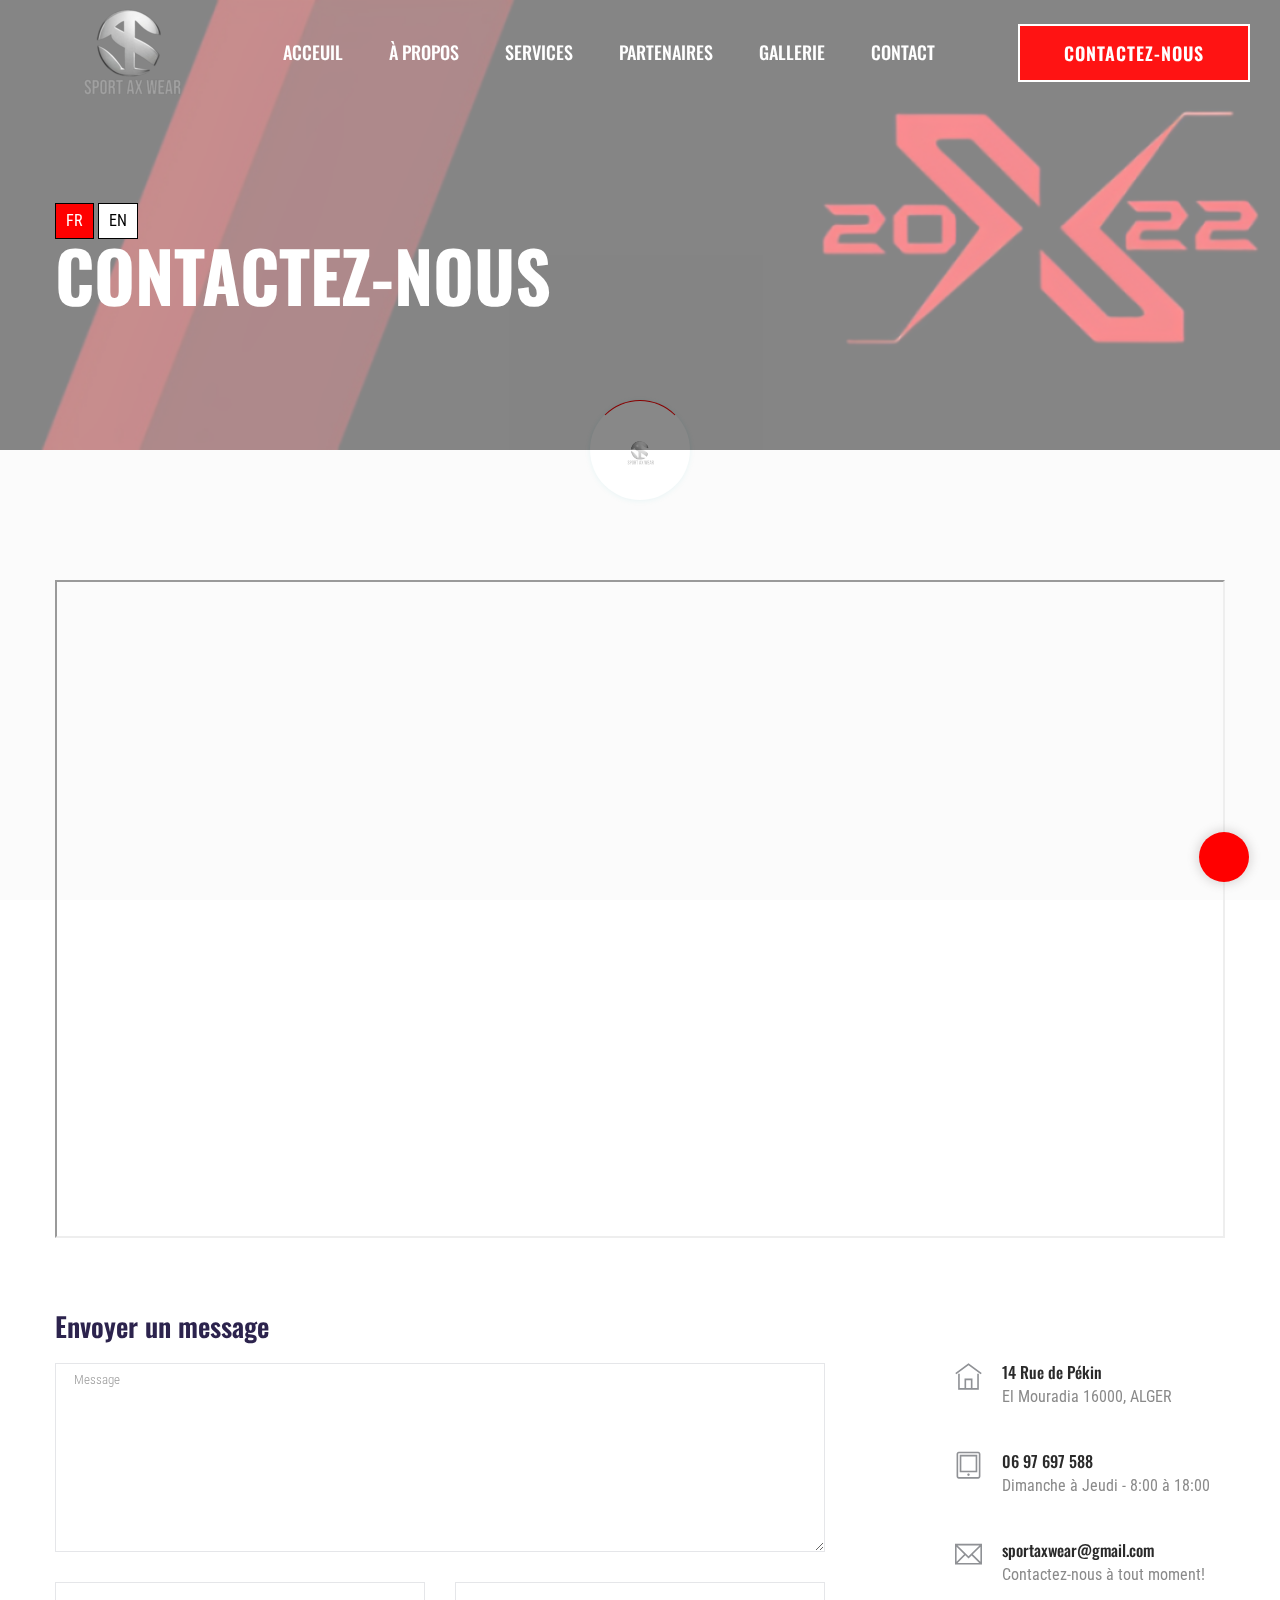
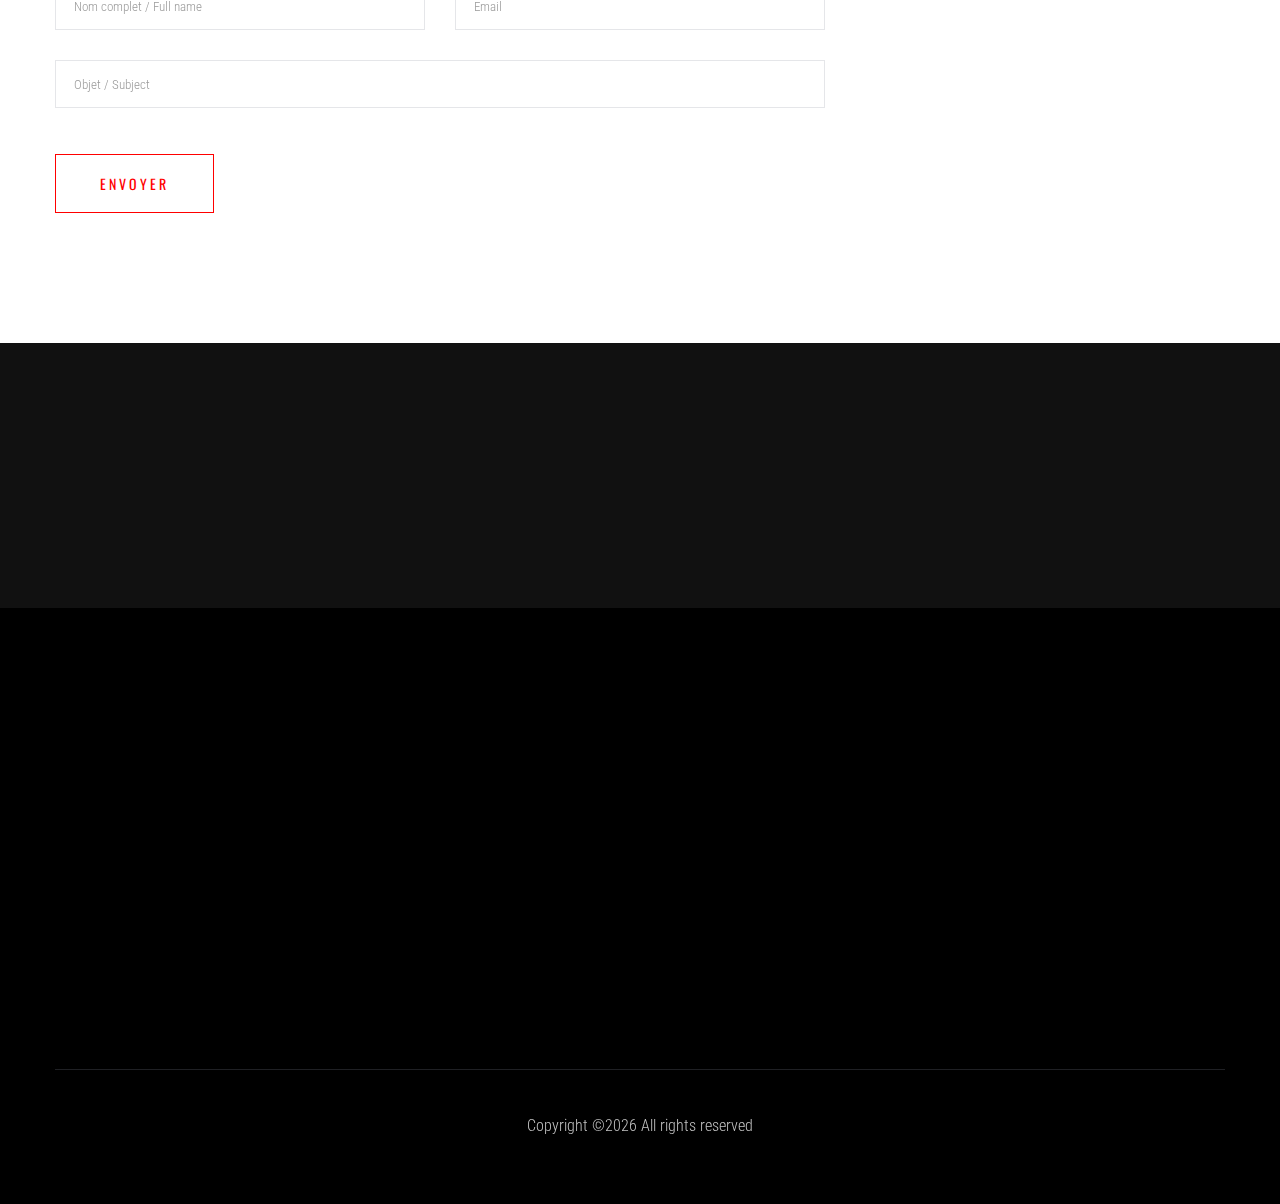
<file: contact.html>
<!doctype html>
<html class="no-js" lang="zxx">
<head>
    <meta charset="utf-8">
    <meta http-equiv="x-ua-compatible" content="ie=edge">
    <title>Gym trainer | Template </title>
    <meta name="description" content="">
    <meta name="viewport" content="width=device-width, initial-scale=1">
    <link rel="shortcut icon" type="image/x-icon" href="assets/img/favicon.ico">

    <!-- CSS here -->
    <link rel="stylesheet" href="assets/css/bootstrap.min.css">
    <link rel="stylesheet" href="assets/css/owl.carousel.min.css">
    <link rel="stylesheet" href="assets/css/slicknav.css">
    <link rel="stylesheet" href="assets/css/animate.min.css">
    <link rel="stylesheet" href="assets/css/magnific-popup.css">
    <link rel="stylesheet" href="https://cdnjs.cloudflare.com/ajax/libs/font-awesome/5.15.3/css/all.min.css" integrity="sha512-iBBXm8fW90+nuLcSKlbmrPcLa0OT92xO1BIsZ+ywDWZCvqsWgccV3gFoRBv0z+8dLJgyAHIhR35VZc2oM/gI1w==" crossorigin="anonymous" />
    <link rel="stylesheet" href="assets/css/themify-icons.css">
    <link rel="stylesheet" href="assets/css/themify-icons.css">
    <link rel="stylesheet" href="assets/css/slick.css">
    <link rel="stylesheet" href="assets/css/nice-select.css">
    <link rel="stylesheet" href="assets/css/style.css">
</head>
<!--? Preloader Start -->
<div id="preloader-active">
    <div class="preloader d-flex align-items-center justify-content-center">
        <div class="preloader-inner position-relative">
            <div class="preloader-circle"></div>
            <div class="preloader-img pere-text">
                <img src="assets/img/logo/logo-transparent-sml.png" alt="">
            </div>
        </div>
    </div>
</div>
<!-- Preloader Start -->
<header>
    <!-- Header Start -->
    <div class="header-area header-transparent">
        <div class="main-header header-sticky">
            <div class="container-fluid">
                <div class="menu-wrapper d-flex align-items-center justify-content-between">
                    <!-- Logo -->
                    <div class="logo">
                        <a href="index"><img src="assets/img/logo/logo-transparent-sml.png" alt=""></a>
                    </div>
                    <!-- Main-menu -->
                    <div class="main-menu f-right d-none d-lg-block">
                        <nav>
                            <ul id="navigation">
                                <li><a href="index" id="index-accueil-js">Acceuil</a></li>
                                <li><a href="about" id="index-apropos-js">À propos</a></li>
                                <li><a href="services" id="index-services-js">Services</a></li>
                                <li><a href="partenaires" id="index-partenaires-js">Partenaires</a></li>
                                <li><a href="gallery" id="index-gallerie-js">Gallerie</a></li>
                                <!--<li><a href="blog">Blog</a>
                                    <ul class="submenu">
                                        <li><a href="blog">Blog</a></li>
                                        <li><a href="blog_details">Blog Details</a></li>
                                        <li><a href="elements">Elements</a></li>
                                    </ul>
                                </li>-->
                                <li><a href="contact" id="index-contact-js">Contact</a></li>
                            </ul>
                        </nav>
                    </div>          
                    <!-- Header-btn -->
                    <div class="header-btns d-none d-lg-block f-right">
                       <a href="contact" class="btn" id="index-contactn-js">Contactez-nous</a>
                   </div>
                   <!-- Mobile Menu -->
                   <div class="col-12">
                    <div class="mobile_menu d-block d-lg-none"></div>
                </div>
            </div>
        </div>
    </div>
</div>
<!-- Header End -->
</header>
<main>
    <!--? Hero Start -->
    <div class="slider-area2">
        <div class="slider-height2 d-flex align-items-center">
            <div class="container">
                <div class="row">
                    <div class="col-xl-12">
                        <div class="hero-cap hero-cap2 pt-70">
                            <div>
                                <button id="frButton" class="language-button selected" onclick="switchToLanguage('fr')">FR</button>
                                <button id="enButton" class="language-button" onclick="switchToLanguage('en')">EN</button>
                            </div>
                            <h2 id="index-contact1-js">Contactez-nous</h2>
                        </div>
                    </div>
                </div>
            </div>
        </div>
    </div>
    <!-- Hero End -->
    <!--?  Contact Area start  -->
    <section class="contact-section">
        <div class="container">
            <div class="d-sm-block mb-5 pb-4">
                <div id="map-container" style="position: relative; height: 0; padding-bottom: 56.25%;">
                    <iframe id="map" src="https://www.google.com/maps/embed?pb=!1m18!1m12!1m3!1d3173.1709776223813!2d3.0481984151037585!3d36.74816257994783!2m3!1f0!2f0!3f0!3m2!1i1024!2i768!4f13.1!3m3!1m2!1s0x128fb27963328523%3A0xc7a828f9a2847acc!2s14%20Av.%20De%20Pekin%2C%20El%20Mouradia%2016000%2C%20Algeria!5e0!3m2!1sen!2sin!4v1644689057388!5m2!1sen!2sin" allowfullscreen="" loading="lazy" style="position: absolute; top: 0; left: 0; width: 100%; height: 100%;"></iframe>
                </div>
            </div>
            <div class="row">
                <div class="col-12">
                    <h2 class="contact-title" id="index-contact2-js">Envoyer un message</h2>
                </div>
                <div class="col-lg-8">
                    <form class="form-contact" action="https://formspree.io/f/mgegyojy" method="POST" novalidate="novalidate">
                        <div class="row">
                            <div class="col-12">
                                <div class="form-group">
                                    <textarea class="form-control w-100" name="message" id="message" cols="30" rows="9" onfocus="this.placeholder = ''" onblur="this.placeholder = 'Message'" placeholder="Message"></textarea>
                                </div>
                            </div>
                            <div class="col-sm-6">
                                <div class="form-group">
                                    <input class="form-control valid" name="nom" id="name" type="text" onfocus="this.placeholder = ''" onblur="this.placeholder = 'Nom complet'" placeholder="Nom complet / Full name">
                                </div>
                            </div>
                            <div class="col-sm-6">
                                <div class="form-group">
                                    <input class="form-control valid" name="email" id="email" type="email" onfocus="this.placeholder = ''" onblur="this.placeholder = 'Email'" placeholder="Email">
                                </div>
                            </div>
                            <div class="col-12">
                                <div class="form-group">
                                    <input class="form-control" name="objet" id="subject" type="text" onfocus="this.placeholder = ''" onblur="this.placeholder = 'Objet'" placeholder="Objet / Subject">
                                </div>
                            </div>
                        </div>
                        <div class="form-group mt-3">
                            <button type="submit" class="button boxed-btn" id="index-contact3-js">Envoyer</button>
                        </div>
                    </form>
                </div>
                <div class="col-lg-3 offset-lg-1">
                    <div class="media contact-info">
                        <span class="contact-info__icon"><i class="ti-home"></i></span>
                        <div class="media-body">
                            <h3>14 Rue de Pékin</h3>
                            <p>El Mouradia 16000, ALGER</p>
                        </div>
                    </div>
                    <div class="media contact-info">
                        <span class="contact-info__icon"><i class="ti-tablet"></i></span>
                        <div class="media-body">
                            <h3>06 97 697 588</h3>
                            <p id="index-contact4-js">Dimanche à Jeudi - 8:00 à 18:00</p>
                        </div>
                    </div>
                    <div class="media contact-info">
                        <span class="contact-info__icon"><i class="ti-email"></i></span>
                        <div class="media-body">
                            <h3>sportaxwear@gmail.com</h3>
                            <p id="index-contact5-js">Contactez-nous à tout moment!</p>
                        </div>
                    </div>
                </div>
            </div>
        </div>
    </section>
    <!-- Contact Area End -->
    <!-- ? services-area -->
    <section class="services-area">
        <div class="container">
            <div class="row justify-content-between">
                <div class="col-xl-4 col-lg-4 col-md-6 col-sm-8">
                    <div class="single-services mb-40 wow fadeInUp" data-wow-duration="1s" data-wow-delay=".1s">
                        <div class="features-icon">
                            <img src="assets/img/icon/icon1.png" alt="">
                        </div>
                        <div class="features-caption">
                            <h3 id="index-addresse-js">Addresse</h3>
                            <p>14 Rue de Pékin<br>El Mouradia 16000, ALGER </p>
                        </div>
                    </div>
                </div>
                <div class="col-xl-3 col-lg-4 col-md-6 col-sm-8">
                    <div class="single-services mb-40 wow fadeInUp" data-wow-duration="1s" data-wow-delay=".2s">
                        <div class="features-icon">
                            <img src="assets/img/icon/phone.png" alt="">
                        </div>
                        <div class="features-caption">
                            <h3 id="index-telephone-js">Téléphone</h3>
                            <p>06 97 697 588</p>
                            <p></p>
                        </div>
                    </div>
                </div>
                <div class="col-xl-3 col-lg-4 col-md-6 col-sm-8">
                    <div class="single-services mb-40 wow fadeInUp" data-wow-duration="2s" data-wow-delay=".4s">
                        <div class="features-icon">
                            <img src="assets/img/icon/email.png" alt="">
                        </div>
                        <div class="features-caption">
                            <h3 id="index-email-js">Email</h3>
                            <p>sportaxwear@gmail.com</p>
                            <p></p>
                        </div>
                    </div>
                </div>
            </div>
        </div>
    </section>
</main>

<footer>
    <!--? Footer Start-->
    <div class="footer-area black-bg">
        <div class="container">
            <div class="footer-top footer-padding">
                <!-- Footer Menu -->
                <div class="row">
                    <div class="col-xl-12">
                        <div class="single-footer-caption mb-50 text-center">
                            <!-- logo -->
                            <div class="footer-logo wow fadeInUp" data-wow-duration="1s" data-wow-delay=".2s">
                                <a href="index"><img src="assets/img/logo/logo-transparent-sml.png" alt=""></a>
                            </div>
                            <!-- Menu -->
                            <!-- Header Start -->
                            <div class="header-area main-header2 wow fadeInUp" data-wow-duration="2s" data-wow-delay=".4s">
                                <div class="main-header main-header2">
                                    <div class="menu-wrapper menu-wrapper2">
                                        <!-- Main-menu -->
                                        <div class="main-menu main-menu2 text-center">
                                            <nav>
                                                <ul>
                                                    <li><a href="index" id="index-accueilf-js">Accueil</a></li>
                                                    <li><a href="about" id="index-aproposf-js">À propos</a></li>
                                                    <li><a href="courses" id="index-servicesf-js">Services</a></li>
                                                    <li><a href="partenaires" id="index-partenairesf-js">Partenaires</a></li>
                                                    <li><a href="gallery" id="index-gallerief-js">Gallerie</a></li>
                                                    <li><a href="contact" id="index-contactf-js">Contact</a></li>
                                                </ul>
                                            </nav>
                                        </div>   
                                    </div>
                                </div>
                            </div>
                            <!-- Header End -->
                            <!-- social -->
                            <div class="footer-social mt-30 wow fadeInUp" data-wow-duration="3s" data-wow-delay=".8s">
                                <a href="https://www.instagram.com/sportaxwear?igsh=MWthenp1YXBtd2k3OA==" target="_blank"><i class="fab fa-instagram"></i></a>
                                <a href="https://www.facebook.com/share/tR5FFmonGJMhzDNa/?mibextid=qi2Omg" target="_blank"><i class="fab fa-facebook-f"></i></a>
                                <a href="https://www.tiktok.com/@sportaxwear3?_t=8jXDgI7otZF&_r=1" target="_blank"><i class="fab fa-tiktok"></i></a>
                            </div>
                        </div>
                    </div>
                </div>
            </div>
            <!-- Footer Bottom -->
            <div class="footer-bottom">
                <div class="row d-flex align-items-center">
                    <div class="col-lg-12">
                        <div class="footer-copy-right text-center">
                            <p><!-- Link back to Colorlib can't be removed. Template is licensed under CC BY 3.0. -->
                              Copyright &copy;<script>document.write(new Date().getFullYear());</script> All rights reserved
                              <!-- Link back to Colorlib can't be removed. Template is licensed under CC BY 3.0. --></p>
                          </div>
                      </div>
                  </div>
              </div>
          </div>
      </div>
      <!-- Footer End-->
  </footer>
  <!-- Scroll Up -->
  <div id="back-top" >
    <a title="Go to Top" href="#"> <i class="fas fa-level-up-alt"></i></a>
</div>

<!-- JS here -->

<script src="./assets/js/vendor/modernizr-3.5.0.min.js"></script>
<!-- Jquery, Popper, Bootstrap -->
<script src="./assets/js/vendor/jquery-1.12.4.min.js"></script>
<script src="./assets/js/popper.min.js"></script>
<script src="./assets/js/bootstrap.min.js"></script>
<!-- Jquery Mobile Menu -->
<script src="./assets/js/jquery.slicknav.min.js"></script>

<!-- Jquery Slick , Owl-Carousel Plugins -->
<script src="./assets/js/owl.carousel.min.js"></script>
<script src="./assets/js/slick.min.js"></script>
<!-- One Page, Animated-HeadLin -->
<script src="./assets/js/wow.min.js"></script>
<script src="./assets/js/animated.headline.js"></script>
<script src="./assets/js/jquery.magnific-popup.js"></script>

<!-- Date Picker -->
<script src="./assets/js/gijgo.min.js"></script>
<!-- Nice-select, sticky -->
<script src="./assets/js/jquery.nice-select.min.js"></script>
<script src="./assets/js/jquery.sticky.js"></script>

<!-- counter , waypoint,Hover Direction -->
<script src="./assets/js/jquery.counterup.min.js"></script>
<script src="./assets/js/waypoints.min.js"></script>
<script src="./assets/js/jquery.countdown.min.js"></script>
<script src="./assets/js/hover-direction-snake.min.js"></script>

<!-- contact js -->
<script src="./assets/js/contact.js"></script>
<script src="./assets/js/jquery.form.js"></script>
<script src="./assets/js/jquery.validate.min.js"></script>
<script src="./assets/js/mail-script.js"></script>
<script src="./assets/js/jquery.ajaxchimp.min.js"></script>

<!-- Jquery Plugins, main Jquery -->	
<script src="./assets/js/plugins.js"></script>
<script src="./assets/js/main.js"></script>

<script src="assets/js/language/language-contact.js"></script>

</body>
</html>
</file>
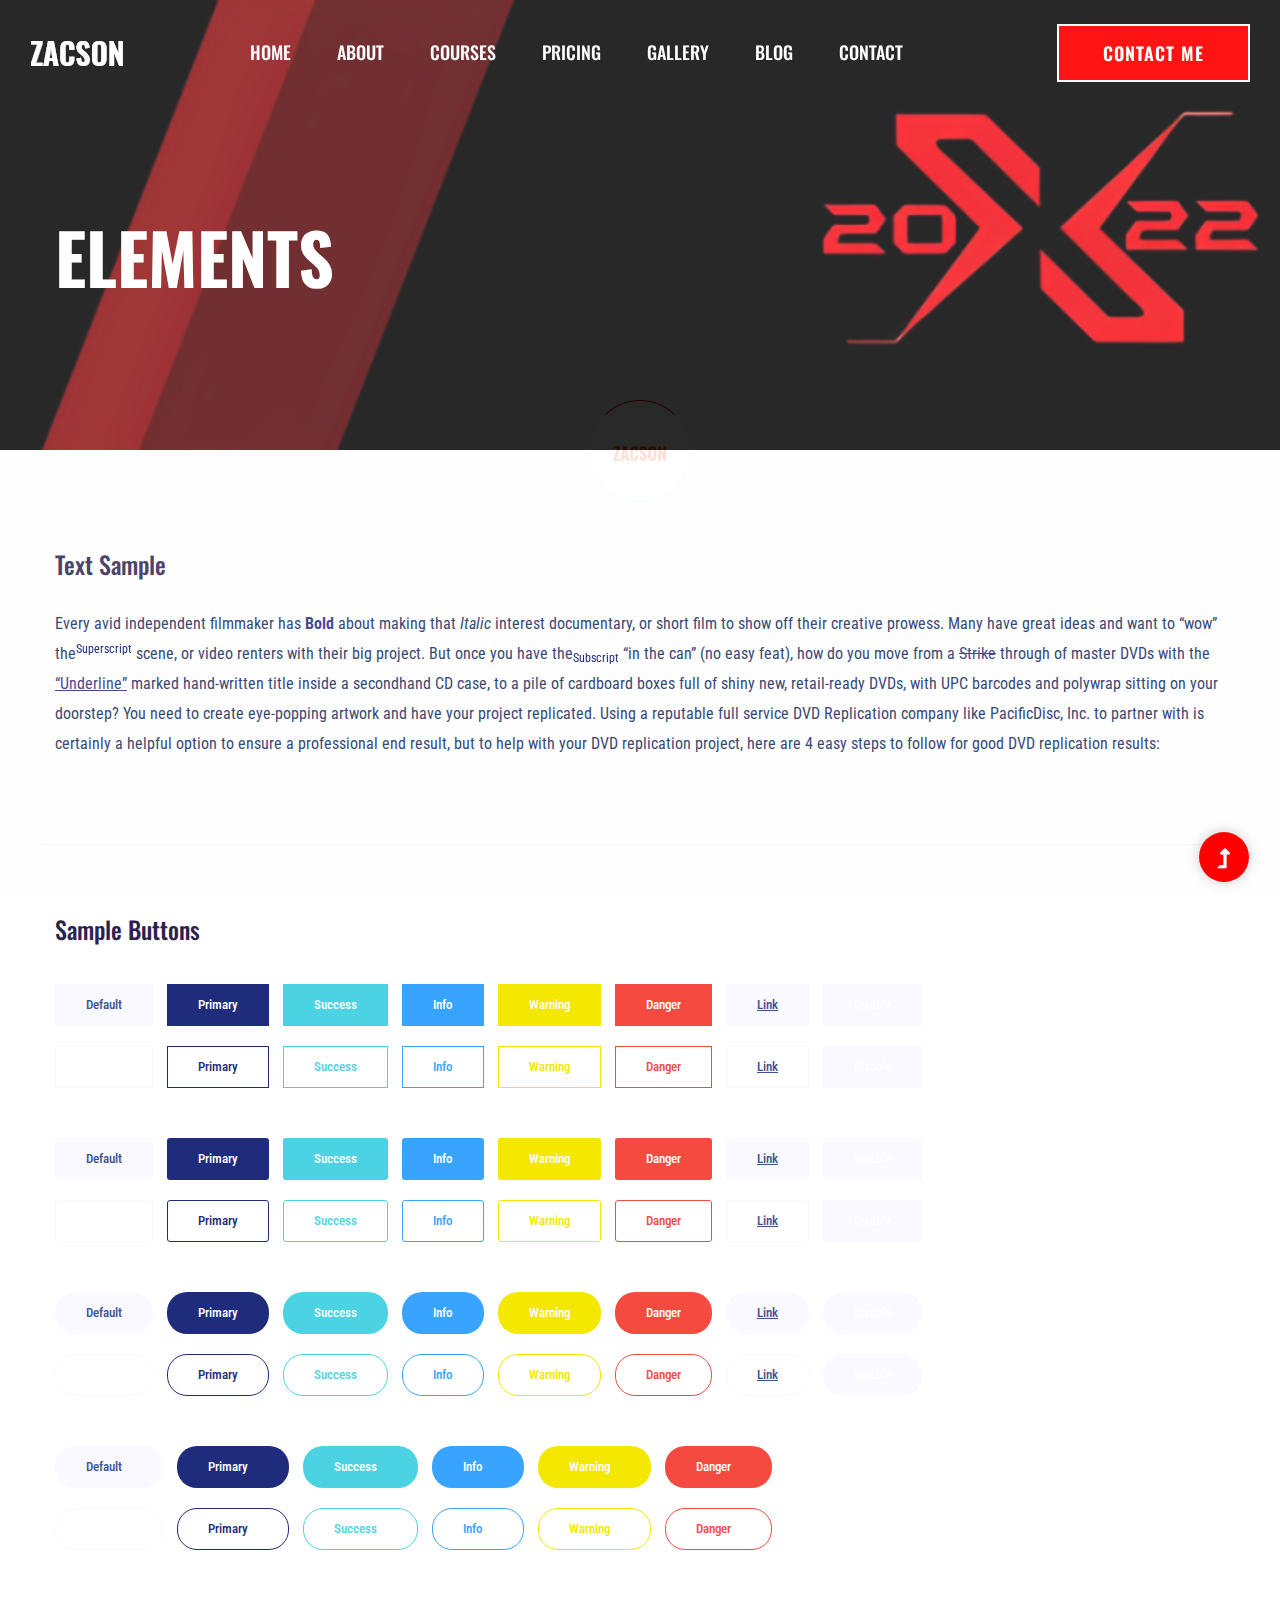
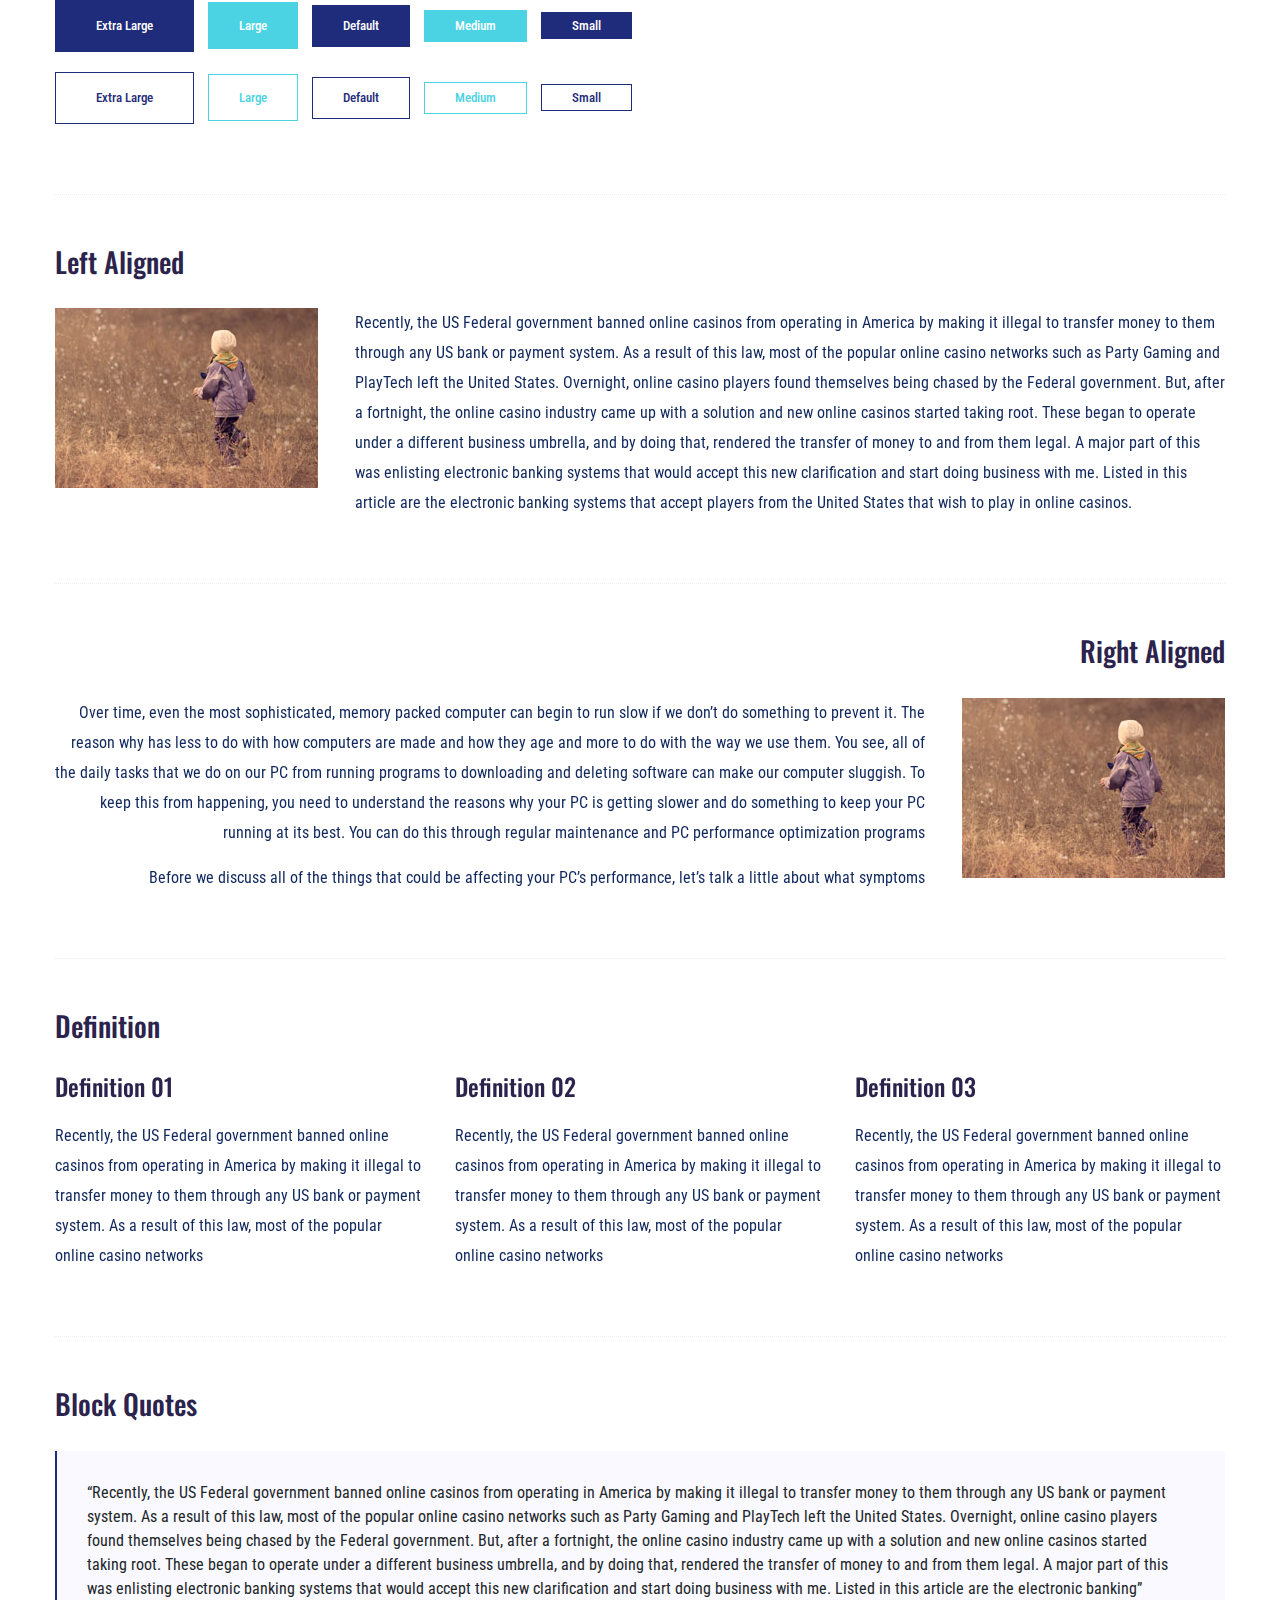
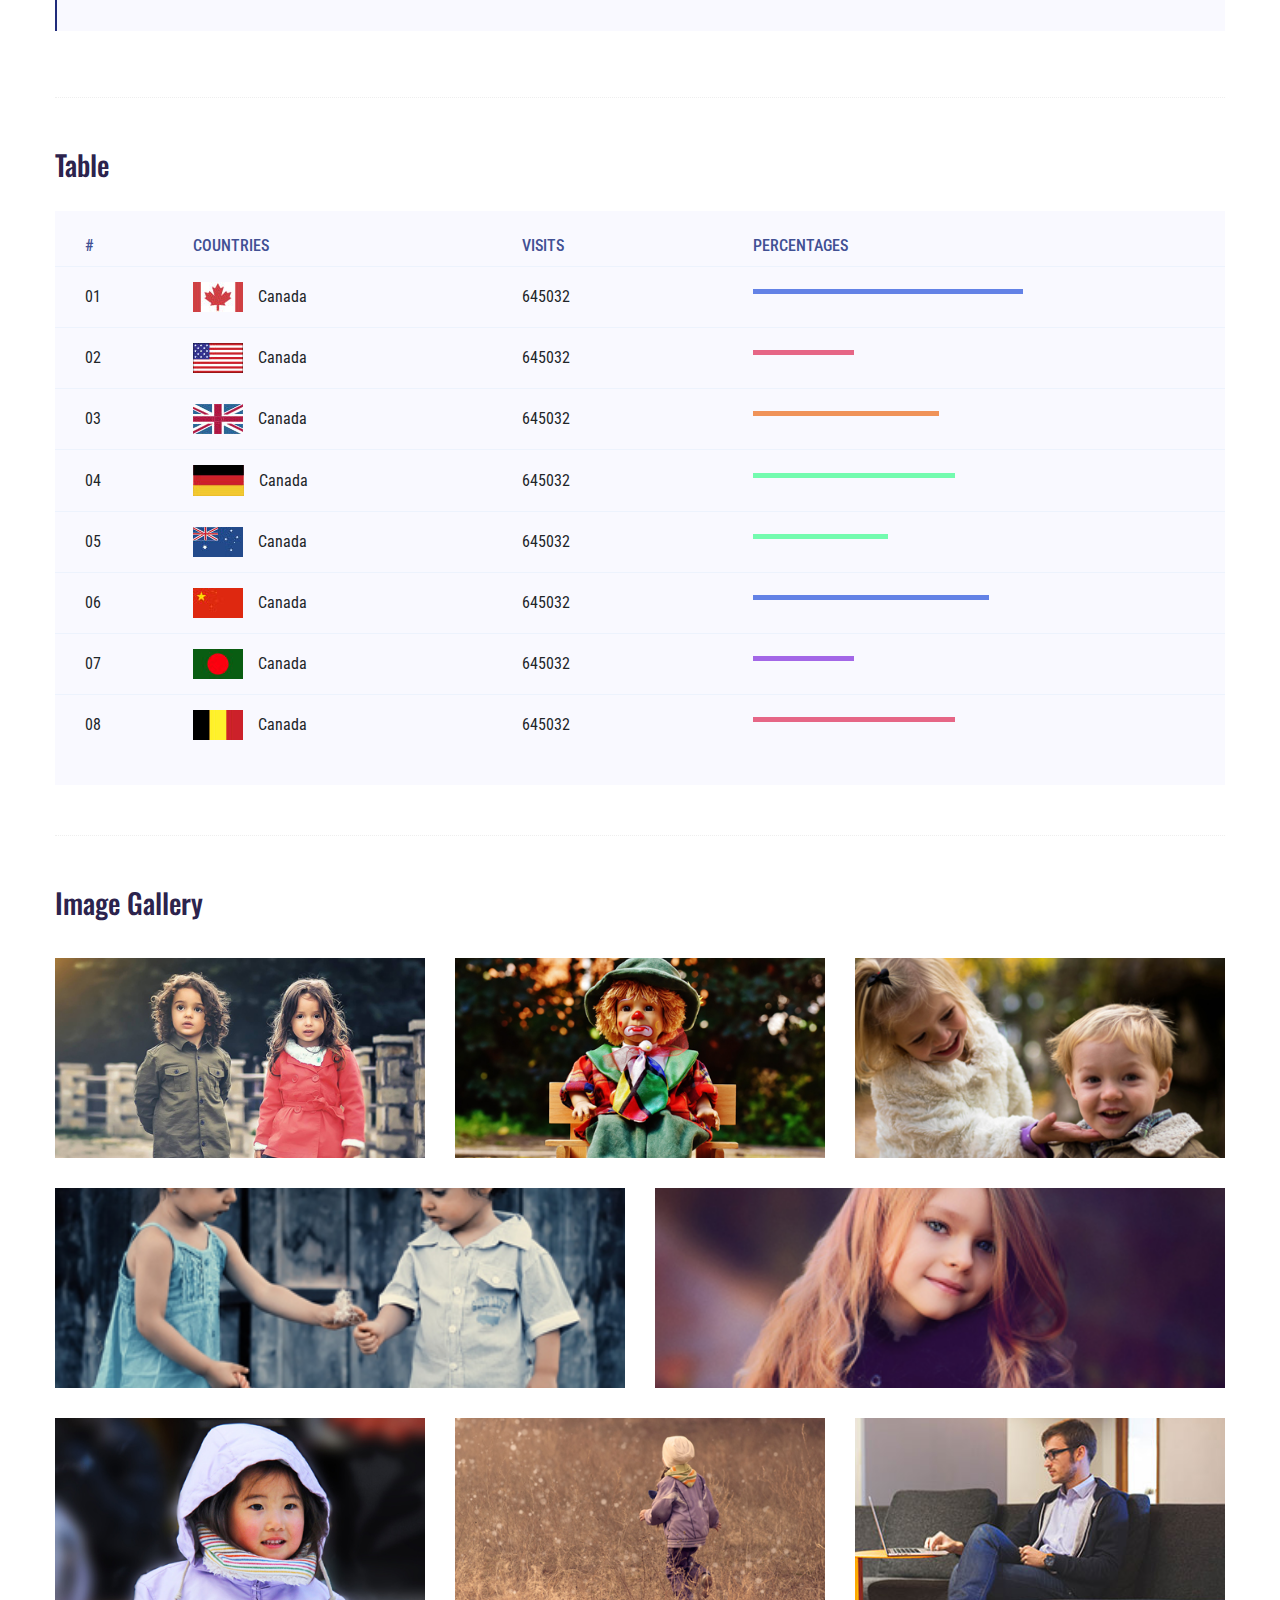
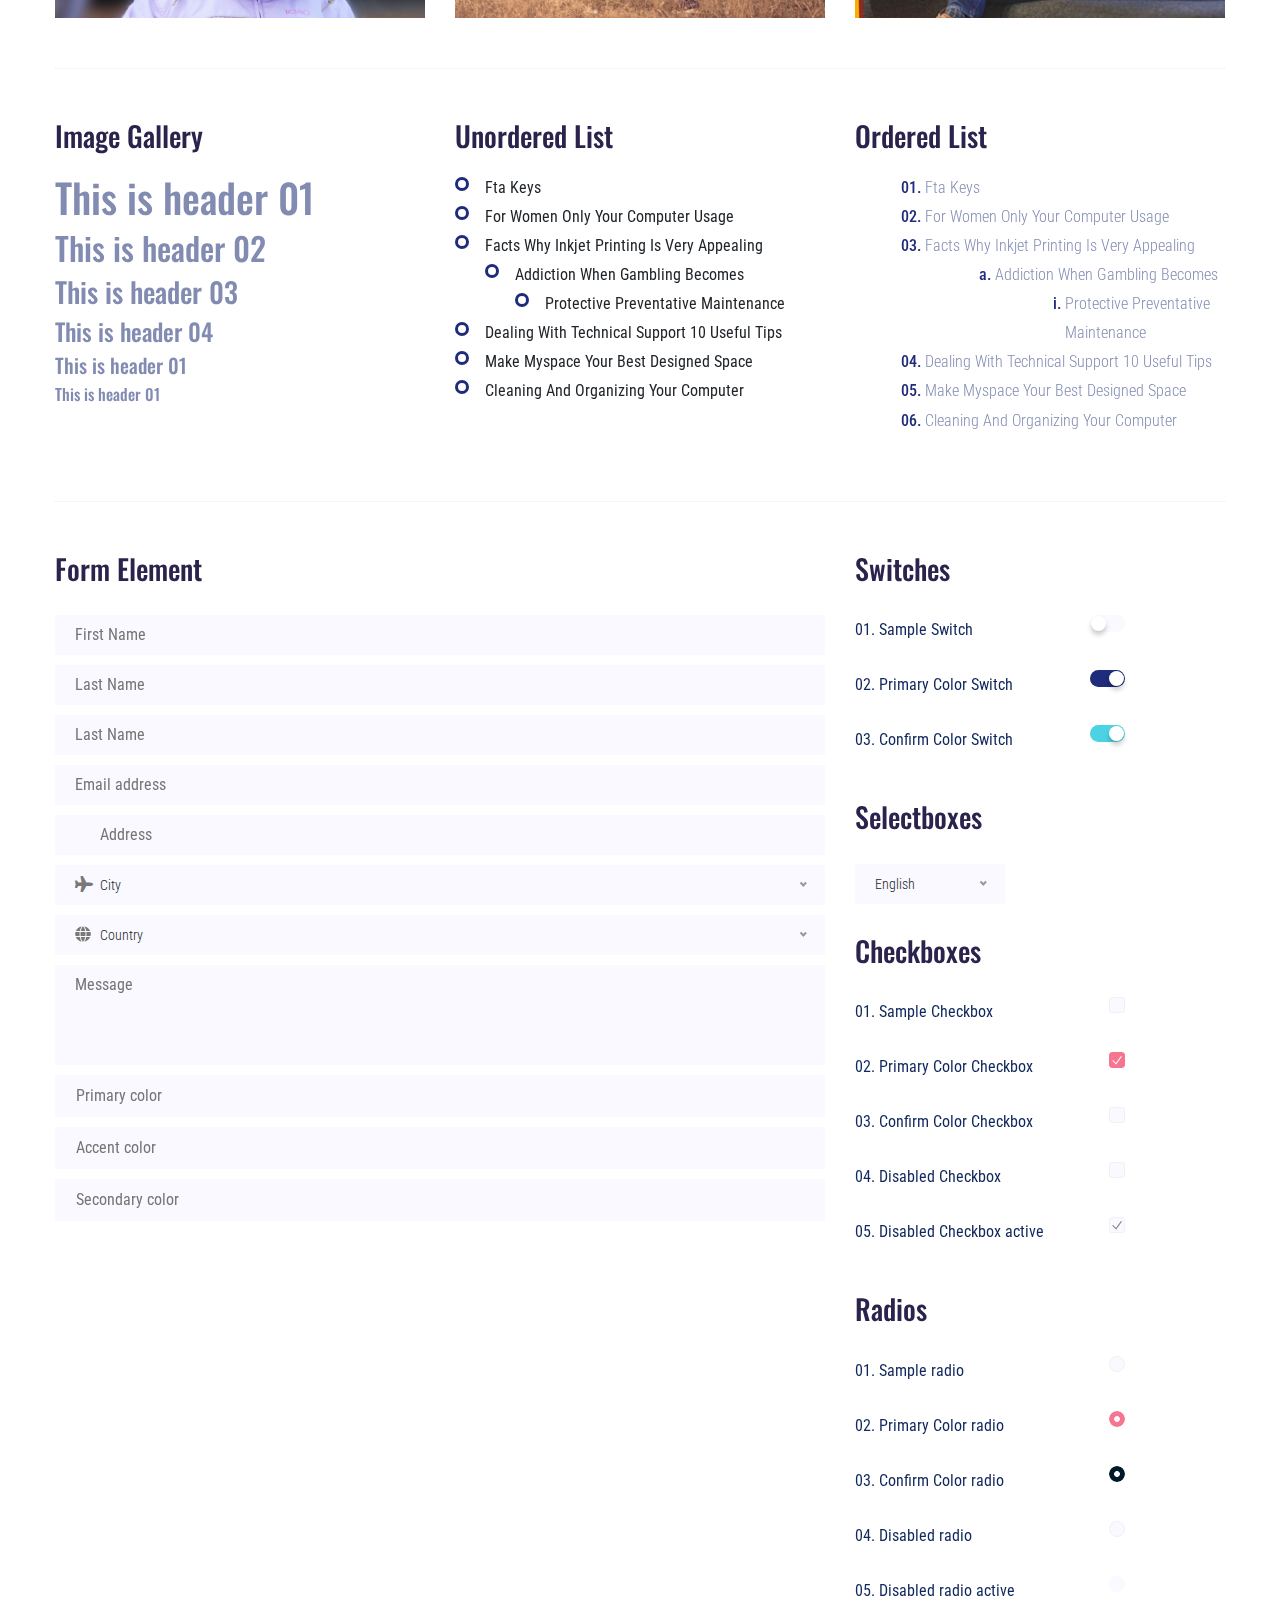
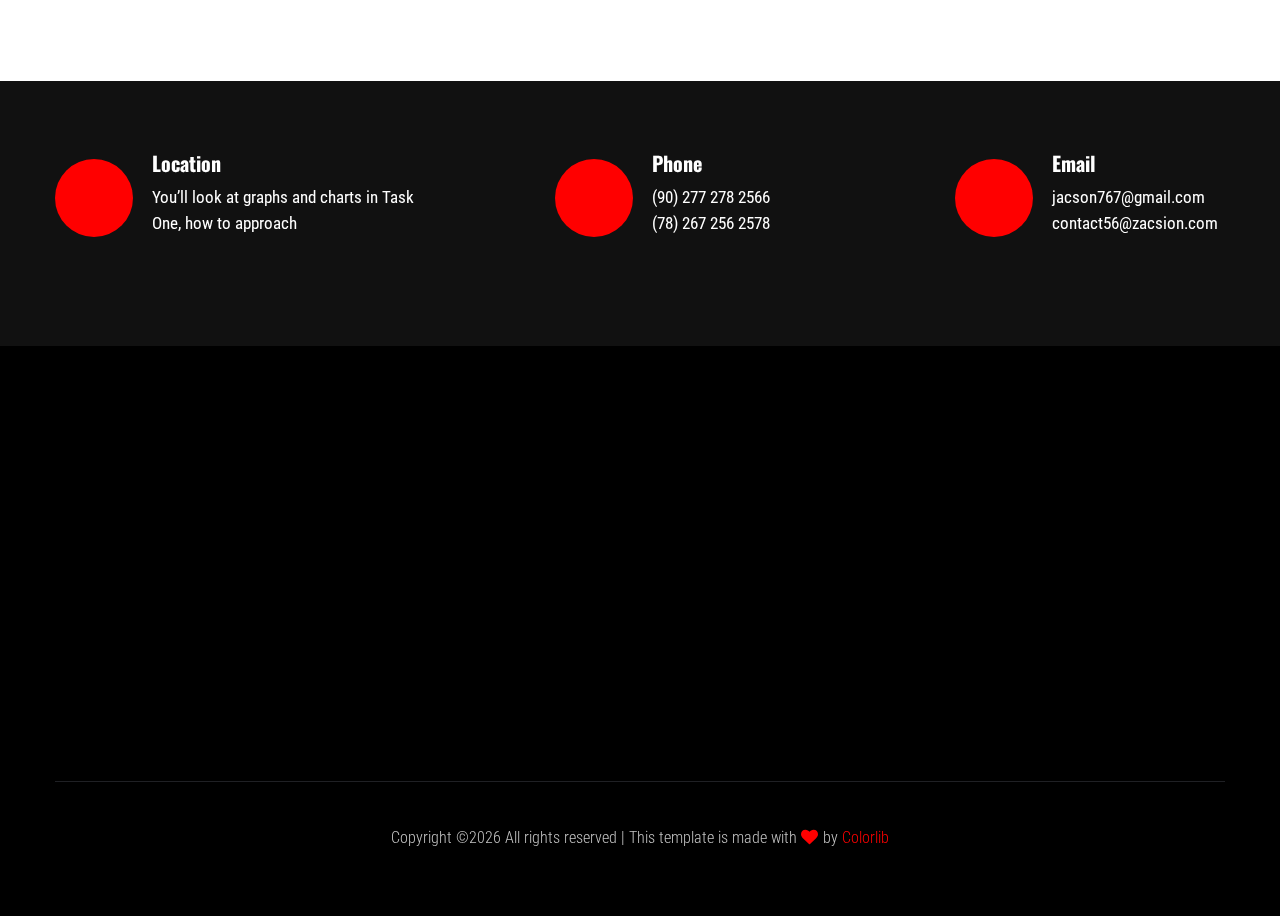
<file: elements.html>
<!doctype html>
<html class="no-js" lang="zxx">
<head>
	<meta charset="utf-8">
	<meta http-equiv="x-ua-compatible" content="ie=edge">
	<title>Gym trainer | Template </title>
	<meta name="description" content="">
	<meta name="viewport" content="width=device-width, initial-scale=1">
	<link rel="shortcut icon" type="image/x-icon" href="assets/img/favicon.ico">

	<!-- CSS here -->
	<link rel="stylesheet" href="assets/css/bootstrap.min.css">
	<link rel="stylesheet" href="assets/css/owl.carousel.min.css">
	<link rel="stylesheet" href="assets/css/slicknav.css">
	<link rel="stylesheet" href="assets/css/animate.min.css">
	<link rel="stylesheet" href="assets/css/magnific-popup.css">
	<link rel="stylesheet" href="assets/css/fontawesome-all.min.css">
	<link rel="stylesheet" href="assets/css/themify-icons.css">
	<link rel="stylesheet" href="assets/css/slick.css">
	<link rel="stylesheet" href="assets/css/nice-select.css">
	<link rel="stylesheet" href="assets/css/style.css">
</head>
<body>
	<!--? Preloader Start -->
	<div id="preloader-active">
		<div class="preloader d-flex align-items-center justify-content-center">
			<div class="preloader-inner position-relative">
				<div class="preloader-circle"></div>
				<div class="preloader-img pere-text">
					<img src="assets/img/logo/loder.png" alt="">
				</div>
			</div>
		</div>
	</div>
	<!-- Preloader Start -->
	<header>
		<!-- Header Start -->
		<div class="header-area header-transparent">
			<div class="main-header header-sticky">
				<div class="container-fluid">
					<div class="menu-wrapper d-flex align-items-center justify-content-between">
						<!-- Logo -->
						<div class="logo">
							<a href="index.html"><img src="assets/img/logo/logo.png" alt=""></a>
						</div>
						<!-- Main-menu -->
						<div class="main-menu f-right d-none d-lg-block">
							<nav>
								<ul id="navigation">
									<li><a href="index.html">Home</a></li>
									<li><a href="about.html">About</a></li>
									<li><a href="courses.html">Courses</a></li>
									<li><a href="pricing.html">Pricing</a></li>
									<li><a href="gallery.html">Gallery</a></li>
									<li><a href="blog.html">Blog</a>
										<ul class="submenu">
											<li><a href="blog.html">Blog</a></li>
											<li><a href="blog_details.html">Blog Details</a></li>
											<li><a href="elements.html">Elements</a></li>
										</ul>
									</li>
									<li><a href="contact.html">Contact</a></li>
								</ul>
							</nav>
						</div>          
						<!-- Header-btn -->
						<div class="header-btns d-none d-lg-block f-right">
							<a href="contact.html" class="btn">Contact me</a>
						</div>
						<!-- Mobile Menu -->
						<div class="col-12">
							<div class="mobile_menu d-block d-lg-none"></div>
						</div>
					</div>
				</div>
			</div>
		</div>
		<!-- Header End -->
	</header>
	<main>
		<!--? Hero Start -->
		<div class="slider-area2">
			<div class="slider-height2 d-flex align-items-center">
				<div class="container">
					<div class="row">
						<div class="col-xl-12">
							<div class="hero-cap hero-cap2 pt-70">
								<h2>Elements</h2>
							</div>
						</div>
					</div>
				</div>
			</div>
		</div>
		<!-- Hero End -->
		<!--? Start Sample Area -->
		<section class="sample-text-area">
			<div class="container box_1170">
				<h3 class="text-heading">Text Sample</h3>
				<p class="sample-text">
					Every avid independent filmmaker has <b>Bold</b> about making that <i>Italic</i> interest documentary,
					or short
					film to show off their creative prowess. Many have great ideas and want to “wow”
					the<sup>Superscript</sup> scene,
					or video renters with their big project. But once you have the<sub>Subscript</sub> “in the can” (no easy
					feat), how
					do you move from a <del>Strike</del> through of master DVDs with the <u>“Underline”</u> marked
					hand-written title
					inside a secondhand CD case, to a pile of cardboard boxes full of shiny new, retail-ready DVDs, with UPC
					barcodes
					and polywrap sitting on your doorstep? You need to create eye-popping artwork and have your project
					replicated.
					Using a reputable full service DVD Replication company like PacificDisc, Inc. to partner with is
					certainly a
					helpful option to ensure a professional end result, but to help with your DVD replication project, here
					are 4 easy
					steps to follow for good DVD replication results:
					
				</p>
			</div>
		</section>
		<!-- End Sample Area -->
		<!--? Start Button -->
		<section class="button-area">
			<div class="container box_1170 border-top-generic">
				<h3 class="text-heading">Sample Buttons</h3>
				<div class="button-group-area">
					<a href="#" class="genric-btn default">Default</a>
					<a href="#" class="genric-btn primary">Primary</a>
					<a href="#" class="genric-btn success">Success</a>
					<a href="#" class="genric-btn info">Info</a>
					<a href="#" class="genric-btn warning">Warning</a>
					<a href="#" class="genric-btn danger">Danger</a>
					<a href="#" class="genric-btn link">Link</a>
					<a href="#" class="genric-btn disable">Disable</a>
				</div>
				<div class="button-group-area mt-10">
					<a href="#" class="genric-btn default-border">Default</a>
					<a href="#" class="genric-btn primary-border">Primary</a>
					<a href="#" class="genric-btn success-border">Success</a>
					<a href="#" class="genric-btn info-border">Info</a>
					<a href="#" class="genric-btn warning-border">Warning</a>
					<a href="#" class="genric-btn danger-border">Danger</a>
					<a href="#" class="genric-btn link-border">Link</a>
					<a href="#" class="genric-btn disable">Disable</a>
				</div>
				<div class="button-group-area mt-40">
					<a href="#" class="genric-btn default radius">Default</a>
					<a href="#" class="genric-btn primary radius">Primary</a>
					<a href="#" class="genric-btn success radius">Success</a>
					<a href="#" class="genric-btn info radius">Info</a>
					<a href="#" class="genric-btn warning radius">Warning</a>
					<a href="#" class="genric-btn danger radius">Danger</a>
					<a href="#" class="genric-btn link radius">Link</a>
					<a href="#" class="genric-btn disable radius">Disable</a>
				</div>
				<div class="button-group-area mt-10">
					<a href="#" class="genric-btn default-border radius">Default</a>
					<a href="#" class="genric-btn primary-border radius">Primary</a>
					<a href="#" class="genric-btn success-border radius">Success</a>
					<a href="#" class="genric-btn info-border radius">Info</a>
					<a href="#" class="genric-btn warning-border radius">Warning</a>
					<a href="#" class="genric-btn danger-border radius">Danger</a>
					<a href="#" class="genric-btn link-border radius">Link</a>
					<a href="#" class="genric-btn disable radius">Disable</a>
				</div>
				<div class="button-group-area mt-40">
					<a href="#" class="genric-btn default circle">Default</a>
					<a href="#" class="genric-btn primary circle">Primary</a>
					<a href="#" class="genric-btn success circle">Success</a>
					<a href="#" class="genric-btn info circle">Info</a>
					<a href="#" class="genric-btn warning circle">Warning</a>
					<a href="#" class="genric-btn danger circle">Danger</a>
					<a href="#" class="genric-btn link circle">Link</a>
					<a href="#" class="genric-btn disable circle">Disable</a>
				</div>
				<div class="button-group-area mt-10">
					<a href="#" class="genric-btn default-border circle">Default</a>
					<a href="#" class="genric-btn primary-border circle">Primary</a>
					<a href="#" class="genric-btn success-border circle">Success</a>
					<a href="#" class="genric-btn info-border circle">Info</a>
					<a href="#" class="genric-btn warning-border circle">Warning</a>
					<a href="#" class="genric-btn danger-border circle">Danger</a>
					<a href="#" class="genric-btn link-border circle">Link</a>
					<a href="#" class="genric-btn disable circle">Disable</a>
				</div>
				<div class="button-group-area mt-40">
					<a href="#" class="genric-btn default circle arrow">Default<span class="lnr lnr-arrow-right"></span></a>
					<a href="#" class="genric-btn primary circle arrow">Primary<span class="lnr lnr-arrow-right"></span></a>
					<a href="#" class="genric-btn success circle arrow">Success<span class="lnr lnr-arrow-right"></span></a>
					<a href="#" class="genric-btn info circle arrow">Info<span class="lnr lnr-arrow-right"></span></a>
					<a href="#" class="genric-btn warning circle arrow">Warning<span class="lnr lnr-arrow-right"></span></a>
					<a href="#" class="genric-btn danger circle arrow">Danger<span class="lnr lnr-arrow-right"></span></a>
				</div>
				<div class="button-group-area mt-10">
					<a href="#" class="genric-btn default-border circle arrow">Default<span
						class="lnr lnr-arrow-right"></span></a>
						<a href="#" class="genric-btn primary-border circle arrow">Primary<span
							class="lnr lnr-arrow-right"></span></a>
							<a href="#" class="genric-btn success-border circle arrow">Success<span
								class="lnr lnr-arrow-right"></span></a>
								<a href="#" class="genric-btn info-border circle arrow">Info<span
									class="lnr lnr-arrow-right"></span></a>
									<a href="#" class="genric-btn warning-border circle arrow">Warning<span
										class="lnr lnr-arrow-right"></span></a>
										<a href="#" class="genric-btn danger-border circle arrow">Danger<span
											class="lnr lnr-arrow-right"></span></a>
										</div>
										<div class="button-group-area mt-40">
											<a href="#" class="genric-btn primary e-large">Extra Large</a>
											<a href="#" class="genric-btn success large">Large</a>
											<a href="#" class="genric-btn primary">Default</a>
											<a href="#" class="genric-btn success medium">Medium</a>
											<a href="#" class="genric-btn primary small">Small</a>
										</div>
										<div class="button-group-area mt-10">
											<a href="#" class="genric-btn primary-border e-large">Extra Large</a>
											<a href="#" class="genric-btn success-border large">Large</a>
											<a href="#" class="genric-btn primary-border">Default</a>
											<a href="#" class="genric-btn success-border medium">Medium</a>
											<a href="#" class="genric-btn primary-border small">Small</a>
										</div>
									</div>
								</section>
								<!-- End Button -->
								<!--? Start Align Area -->
								<div class="whole-wrap">
									<div class="container box_1170">
										<div class="section-top-border">
											<h3 class="mb-30">Left Aligned</h3>
											<div class="row">
												<div class="col-md-3">
													<img src="assets/img/elements/d.jpg" alt="" class="img-fluid">
												</div>
												<div class="col-md-9 mt-sm-20">
													<p>Recently, the US Federal government banned online casinos from operating in America by making
														it illegal to
														transfer money to them through any US bank or payment system. As a result of this law, most
														of the popular
														online casino networks such as Party Gaming and PlayTech left the United States. Overnight,
														online casino
														players found themselves being chased by the Federal government. But, after a fortnight, the
														online casino
														industry came up with a solution and new online casinos started taking root. These began to
														operate under a
														different business umbrella, and by doing that, rendered the transfer of money to and from
														them legal. A major
														part of this was enlisting electronic banking systems that would accept this new
														clarification and start doing
														business with me. Listed in this article are the electronic banking systems that accept
														players from the United
													States that wish to play in online casinos.</p>
												</div>
											</div>
										</div>
										<div class="section-top-border text-right">
											<h3 class="mb-30">Right Aligned</h3>
											<div class="row">
												<div class="col-md-9">
													<p class="text-right">Over time, even the most sophisticated, memory packed computer can begin
														to run slow if we
														don’t do something to prevent it. The reason why has less to do with how computers are made
														and how they age and
														more to do with the way we use them. You see, all of the daily tasks that we do on our PC
														from running programs
														to downloading and deleting software can make our computer sluggish. To keep this from
														happening, you need to
														understand the reasons why your PC is getting slower and do something to keep your PC
														running at its best. You
													can do this through regular maintenance and PC performance optimization programs</p>
													<p class="text-right">Before we discuss all of the things that could be affecting your PC’s
														performance, let’s
													talk a little about what symptoms</p>
												</div>
												<div class="col-md-3">
													<img src="assets/img/elements/d.jpg" alt="" class="img-fluid">
												</div>
											</div>
										</div>
										<div class="section-top-border">
											<h3 class="mb-30">Definition</h3>
											<div class="row">
												<div class="col-md-4">
													<div class="single-defination">
														<h4 class="mb-20">Definition 01</h4>
														<p>Recently, the US Federal government banned online casinos from operating in America by
															making it illegal to
															transfer money to them through any US bank or payment system. As a result of this law,
															most of the popular
														online casino networks</p>
													</div>
												</div>
												<div class="col-md-4">
													<div class="single-defination">
														<h4 class="mb-20">Definition 02</h4>
														<p>Recently, the US Federal government banned online casinos from operating in America by
															making it illegal to
															transfer money to them through any US bank or payment system. As a result of this law,
															most of the popular
														online casino networks</p>
													</div>
												</div>
												<div class="col-md-4">
													<div class="single-defination">
														<h4 class="mb-20">Definition 03</h4>
														<p>Recently, the US Federal government banned online casinos from operating in America by
															making it illegal to
															transfer money to them through any US bank or payment system. As a result of this law,
															most of the popular
														online casino networks</p>
													</div>
												</div>
											</div>
										</div>
										<div class="section-top-border">
											<h3 class="mb-30">Block Quotes</h3>
											<div class="row">
												<div class="col-lg-12">
													<blockquote class="generic-blockquote">
														“Recently, the US Federal government banned online casinos from operating in America by
														making it illegal to
														transfer money to them through any US bank or payment system. As a result of this law, most
														of the popular
														online casino networks such as Party Gaming and PlayTech left the United States. Overnight,
														online casino
														players found themselves being chased by the Federal government. But, after a fortnight, the
														online casino
														industry came up with a solution and new online casinos started taking root. These began to
														operate under a
														different business umbrella, and by doing that, rendered the transfer of money to and from
														them legal. A major
														part of this was enlisting electronic banking systems that would accept this new
														clarification and start doing
														business with me. Listed in this article are the electronic banking”
													</blockquote>
												</div>
											</div>
										</div>
										<div class="section-top-border">
											<h3 class="mb-30">Table</h3>
											<div class="progress-table-wrap">
												<div class="progress-table">
													<div class="table-head">
														<div class="serial">#</div>
														<div class="country">Countries</div>
														<div class="visit">Visits</div>
														<div class="percentage">Percentages</div>
													</div>
													<div class="table-row">
														<div class="serial">01</div>
														<div class="country"> <img src="assets/img/elements/f1.jpg" alt="flag">Canada</div>
														<div class="visit">645032</div>
														<div class="percentage">
															<div class="progress">
																<div class="progress-bar color-1" role="progressbar" style="width: 80%"
																aria-valuenow="80" aria-valuemin="0" aria-valuemax="100"></div>
															</div>
														</div>
													</div>
													<div class="table-row">
														<div class="serial">02</div>
														<div class="country"> <img src="assets/img/elements/f2.jpg" alt="flag">Canada</div>
														<div class="visit">645032</div>
														<div class="percentage">
															<div class="progress">
																<div class="progress-bar color-2" role="progressbar" style="width: 30%"
																aria-valuenow="30" aria-valuemin="0" aria-valuemax="100"></div>
															</div>
														</div>
													</div>
													<div class="table-row">
														<div class="serial">03</div>
														<div class="country"> <img src="assets/img/elements/f3.jpg" alt="flag">Canada</div>
														<div class="visit">645032</div>
														<div class="percentage">
															<div class="progress">
																<div class="progress-bar color-3" role="progressbar" style="width: 55%"
																aria-valuenow="55" aria-valuemin="0" aria-valuemax="100"></div>
															</div>
														</div>
													</div>
													<div class="table-row">
														<div class="serial">04</div>
														<div class="country"> <img src="assets/img/elements/f4.jpg" alt="flag">Canada</div>
														<div class="visit">645032</div>
														<div class="percentage">
															<div class="progress">
																<div class="progress-bar color-4" role="progressbar" style="width: 60%"
																aria-valuenow="60" aria-valuemin="0" aria-valuemax="100"></div>
															</div>
														</div>
													</div>
													<div class="table-row">
														<div class="serial">05</div>
														<div class="country"> <img src="assets/img/elements/f5.jpg" alt="flag">Canada</div>
														<div class="visit">645032</div>
														<div class="percentage">
															<div class="progress">
																<div class="progress-bar color-5" role="progressbar" style="width: 40%"
																aria-valuenow="40" aria-valuemin="0" aria-valuemax="100"></div>
															</div>
														</div>
													</div>
													<div class="table-row">
														<div class="serial">06</div>
														<div class="country"> <img src="assets/img/elements/f6.jpg" alt="flag">Canada</div>
														<div class="visit">645032</div>
														<div class="percentage">
															<div class="progress">
																<div class="progress-bar color-6" role="progressbar" style="width: 70%"
																aria-valuenow="70" aria-valuemin="0" aria-valuemax="100"></div>
															</div>
														</div>
													</div>
													<div class="table-row">
														<div class="serial">07</div>
														<div class="country"> <img src="assets/img/elements/f7.jpg" alt="flag">Canada</div>
														<div class="visit">645032</div>
														<div class="percentage">
															<div class="progress">
																<div class="progress-bar color-7" role="progressbar" style="width: 30%"
																aria-valuenow="30" aria-valuemin="0" aria-valuemax="100"></div>
															</div>
														</div>
													</div>
													<div class="table-row">
														<div class="serial">08</div>
														<div class="country"> <img src="assets/img/elements/f8.jpg" alt="flag">Canada</div>
														<div class="visit">645032</div>
														<div class="percentage">
															<div class="progress">
																<div class="progress-bar color-8" role="progressbar" style="width: 60%"
																aria-valuenow="60" aria-valuemin="0" aria-valuemax="100"></div>
															</div>
														</div>
													</div>
												</div>
											</div>
										</div>
										<div class="section-top-border">
											<h3>Image Gallery</h3>
											<div class="row gallery-item">
												<div class="col-md-4">
													<a href="assets/img/elements/g1.jpg" class="img-pop-up">
														<div class="single-gallery-image" style="background: url(assets/img/elements/g1.jpg);"></div>
													</a>
												</div>
												<div class="col-md-4">
													<a href="assets/img/elements/g2.jpg" class="img-pop-up">
														<div class="single-gallery-image" style="background: url(assets/img/elements/g2.jpg);"></div>
													</a>
												</div>
												<div class="col-md-4">
													<a href="assets/img/elements/g3.jpg" class="img-pop-up">
														<div class="single-gallery-image" style="background: url(assets/img/elements/g3.jpg);"></div>
													</a>
												</div>
												<div class="col-md-6">
													<a href="assets/img/elements/g4.jpg" class="img-pop-up">
														<div class="single-gallery-image" style="background: url(assets/img/elements/g4.jpg);"></div>
													</a>
												</div>
												<div class="col-md-6">
													<a href="assets/img/elements/g5.jpg" class="img-pop-up">
														<div class="single-gallery-image" style="background: url(assets/img/elements/g5.jpg);"></div>
													</a>
												</div>
												<div class="col-md-4">
													<a href="assets/img/elements/g6.jpg" class="img-pop-up">
														<div class="single-gallery-image" style="background: url(assets/img/elements/g6.jpg);"></div>
													</a>
												</div>
												<div class="col-md-4">
													<a href="assets/img/elements/g7.jpg" class="img-pop-up">
														<div class="single-gallery-image" style="background: url(assets/img/elements/g7.jpg);"></div>
													</a>
												</div>
												<div class="col-md-4">
													<a href="assets/img/elements/g8.jpg" class="img-pop-up">
														<div class="single-gallery-image" style="background: url(assets/img/elements/g8.jpg);"></div>
													</a>
												</div>
											</div>
										</div>
										<div class="section-top-border">
											<div class="row">
												<div class="col-md-4">
													<h3 class="mb-20">Image Gallery</h3>
													<div class="typography">
														<h1>This is header 01</h1>
														<h2>This is header 02</h2>
														<h3>This is header 03</h3>
														<h4>This is header 04</h4>
														<h5>This is header 01</h5>
														<h6>This is header 01</h6>
													</div>
												</div>
												<div class="col-md-4 mt-sm-30">
													<h3 class="mb-20">Unordered List</h3>
													<div class="">
														<ul class="unordered-list">
															<li>Fta Keys</li>
															<li>For Women Only Your Computer Usage</li>
															<li>Facts Why Inkjet Printing Is Very Appealing
																<ul>
																	<li>Addiction When Gambling Becomes
																		<ul>
																			<li>Protective Preventative Maintenance</li>
																		</ul>
																	</li>
																</ul>
															</li>
															<li>Dealing With Technical Support 10 Useful Tips</li>
															<li>Make Myspace Your Best Designed Space</li>
															<li>Cleaning And Organizing Your Computer</li>
														</ul>
													</div>
												</div>
												<div class="col-md-4 mt-sm-30">
													<h3 class="mb-20">Ordered List</h3>
													<div class="">
														<ol class="ordered-list">
															<li><span>Fta Keys</span></li>
															<li><span>For Women Only Your Computer Usage</span></li>
															<li><span>Facts Why Inkjet Printing Is Very Appealing</span>
																<ol class="ordered-list-alpha">
																	<li><span>Addiction When Gambling Becomes</span>
																		<ol class="ordered-list-roman">
																			<li><span>Protective Preventative Maintenance</span></li>
																		</ol>
																	</li>
																</ol>
															</li>
															<li><span>Dealing With Technical Support 10 Useful Tips</span></li>
															<li><span>Make Myspace Your Best Designed Space</span></li>
															<li><span>Cleaning And Organizing Your Computer</span></li>
														</ol>
													</div>
												</div>
											</div>
										</div>
										<div class="section-top-border">
											<div class="row">
												<div class="col-lg-8 col-md-8">
													<h3 class="mb-30">Form Element</h3>
													<form action="#">
														<div class="mt-10">
															<input type="text" name="first_name" placeholder="First Name"
															onfocus="this.placeholder = ''" onblur="this.placeholder = 'First Name'" required
															class="single-input">
														</div>
														<div class="mt-10">
															<input type="text" name="last_name" placeholder="Last Name"
															onfocus="this.placeholder = ''" onblur="this.placeholder = 'Last Name'" required
															class="single-input">
														</div>
														<div class="mt-10">
															<input type="text" name="last_name" placeholder="Last Name"
															onfocus="this.placeholder = ''" onblur="this.placeholder = 'Last Name'" required
															class="single-input">
														</div>
														<div class="mt-10">
															<input type="email" name="EMAIL" placeholder="Email address"
															onfocus="this.placeholder = ''" onblur="this.placeholder = 'Email address'" required
															class="single-input">
														</div>
														<div class="input-group-icon mt-10">
															<div class="icon"><i class="fa fa-thumb-tack" aria-hidden="true"></i></div>
															<input type="text" name="address" placeholder="Address" onfocus="this.placeholder = ''"
															onblur="this.placeholder = 'Address'" required class="single-input">
														</div>
														<div class="input-group-icon mt-10">
															<div class="icon"><i class="fa fa-plane" aria-hidden="true"></i></div>
															<div class="form-select" id="default-select"">
																<select>
																	<option value=" 1">City</option>
																	<option value="1">Dhaka</option>
																	<option value="1">Dilli</option>
																	<option value="1">Newyork</option>
																	<option value="1">Islamabad</option>
																</select>
															</div>
														</div>
														<div class="input-group-icon mt-10">
															<div class="icon"><i class="fa fa-globe" aria-hidden="true"></i></div>
															<div class="form-select" id="default-select"">
																<select>
																	<option value=" 1">Country</option>
																	<option value="1">Bangladesh</option>
																	<option value="1">India</option>
																	<option value="1">England</option>
																	<option value="1">Srilanka</option>
																</select>
															</div>
														</div>
														
														<div class="mt-10">
															<textarea class="single-textarea" placeholder="Message" onfocus="this.placeholder = ''"
															onblur="this.placeholder = 'Message'" required></textarea>
														</div>
														<div class="mt-10">
															<input type="text" name="first_name" placeholder="Primary color"
															onfocus="this.placeholder = ''" onblur="this.placeholder = 'Primary color'" required
															class="single-input-primary">
														</div>
														<div class="mt-10">
															<input type="text" name="first_name" placeholder="Accent color"
															onfocus="this.placeholder = ''" onblur="this.placeholder = 'Accent color'" required
															class="single-input-accent">
														</div>
														<div class="mt-10">
															<input type="text" name="first_name" placeholder="Secondary color"
															onfocus="this.placeholder = ''" onblur="this.placeholder = 'Secondary color'"
															required class="single-input-secondary">
														</div>
													</form>
												</div>
												<div class="col-lg-3 col-md-4 mt-sm-30">
													<div class="single-element-widget">
														<h3 class="mb-30">Switches</h3>
														<div class="switch-wrap d-flex justify-content-between">
															<p>01. Sample Switch</p>
															<div class="primary-switch">
																<input type="checkbox" id="default-switch">
																<label for="default-switch"></label>
															</div>
														</div>
														<div class="switch-wrap d-flex justify-content-between">
															<p>02. Primary Color Switch</p>
															<div class="primary-switch">
																<input type="checkbox" id="primary-switch" checked>
																<label for="primary-switch"></label>
															</div>
														</div>
														<div class="switch-wrap d-flex justify-content-between">
															<p>03. Confirm Color Switch</p>
															<div class="confirm-switch">
																<input type="checkbox" id="confirm-switch" checked>
																<label for="confirm-switch"></label>
															</div>
														</div>
													</div>
													<div class="single-element-widget mt-30">
														<h3 class="mb-30">Selectboxes</h3>
														<div class="default-select" id="default-select"">
															<select>
																<option value=" 1">English</option>
																<option value="1">Spanish</option>
																<option value="1">Arabic</option>
																<option value="1">Portuguise</option>
																<option value="1">Bengali</option>
															</select>
														</div>
													</div>
													<div class="single-element-widget mt-30">
														<h3 class="mb-30">Checkboxes</h3>
														<div class="switch-wrap d-flex justify-content-between">
															<p>01. Sample Checkbox</p>
															<div class="primary-checkbox">
																<input type="checkbox" id="default-checkbox">
																<label for="default-checkbox"></label>
															</div>
														</div>
														<div class="switch-wrap d-flex justify-content-between">
															<p>02. Primary Color Checkbox</p>
															<div class="primary-checkbox">
																<input type="checkbox" id="primary-checkbox" checked>
																<label for="primary-checkbox"></label>
															</div>
														</div>
														<div class="switch-wrap d-flex justify-content-between">
															<p>03. Confirm Color Checkbox</p>
															<div class="confirm-checkbox">
																<input type="checkbox" id="confirm-checkbox">
																<label for="confirm-checkbox"></label>
															</div>
														</div>
														<div class="switch-wrap d-flex justify-content-between">
															<p>04. Disabled Checkbox</p>
															<div class="disabled-checkbox">
																<input type="checkbox" id="disabled-checkbox" disabled>
																<label for="disabled-checkbox"></label>
															</div>
														</div>
														<div class="switch-wrap d-flex justify-content-between">
															<p>05. Disabled Checkbox active</p>
															<div class="disabled-checkbox">
																<input type="checkbox" id="disabled-checkbox-active" checked disabled>
																<label for="disabled-checkbox-active"></label>
															</div>
														</div>
													</div>
													<div class="single-element-widget mt-30">
														<h3 class="mb-30">Radios</h3>
														<div class="switch-wrap d-flex justify-content-between">
															<p>01. Sample radio</p>
															<div class="primary-radio">
																<input type="checkbox" id="default-radio">
																<label for="default-radio"></label>
															</div>
														</div>
														<div class="switch-wrap d-flex justify-content-between">
															<p>02. Primary Color radio</p>
															<div class="primary-radio">
																<input type="checkbox" id="primary-radio" checked>
																<label for="primary-radio"></label>
															</div>
														</div>
														<div class="switch-wrap d-flex justify-content-between">
															<p>03. Confirm Color radio</p>
															<div class="confirm-radio">
																<input type="checkbox" id="confirm-radio" checked>
																<label for="confirm-radio"></label>
															</div>
														</div>
														<div class="switch-wrap d-flex justify-content-between">
															<p>04. Disabled radio</p>
															<div class="disabled-radio">
																<input type="checkbox" id="disabled-radio" disabled>
																<label for="disabled-radio"></label>
															</div>
														</div>
														<div class="switch-wrap d-flex justify-content-between">
															<p>05. Disabled radio active</p>
															<div class="disabled-radio">
																<input type="checkbox" id="disabled-radio-active" checked disabled>
																<label for="disabled-radio-active"></label>
															</div>
														</div>
													</div>
												</div>
											</div>
										</div>
									</div>
								</div>
								<!-- End Align Area -->
								<!-- ? services-area -->
								<section class="services-area">
									<div class="container">
										<div class="row justify-content-between">
											<div class="col-xl-4 col-lg-4 col-md-6 col-sm-8">
												<div class="single-services mb-40">
													<div class="features-icon">
														<img src="assets/img/icon/icon1.svg" alt="">
													</div>
													<div class="features-caption">
														<h3>Location</h3>
														<p>You’ll look at graphs and charts in Task One, how to approach </p>
													</div>
												</div>
											</div>
											<div class="col-xl-3 col-lg-4 col-md-6 col-sm-8">
												<div class="single-services mb-40">
													<div class="features-icon">
														<img src="assets/img/icon/icon2.svg" alt="">
													</div>
													<div class="features-caption">
														<h3>Phone</h3>
														<p>(90) 277 278 2566</p>
														<p>  (78) 267 256 2578</p>
													</div>
												</div>
											</div>
											<div class="col-xl-3 col-lg-4 col-md-6 col-sm-8">
												<div class="single-services mb-40">
													<div class="features-icon">
														<img src="assets/img/icon/icon3.svg" alt="">
													</div>
													<div class="features-caption">
														<h3>Email</h3>
														<p>jacson767@gmail.com</p>
														<p>contact56@zacsion.com</p>
													</div>
												</div>
											</div>
										</div>
									</div>
								</section>
							</main>
							<footer>
								<!--? Footer Start-->
								<div class="footer-area black-bg">
									<div class="container">
										<div class="footer-top footer-padding">
											<!-- Footer Menu -->
											<div class="row">
												<div class="col-xl-12">
													<div class="single-footer-caption mb-50 text-center">
														<!-- logo -->
														<div class="footer-logo wow fadeInUp" data-wow-duration="1s" data-wow-delay=".2s">
															<a href="index.html"><img src="assets/img/logo/logo2_footer.png" alt=""></a>
														</div>
														<!-- Menu -->
														<!-- Header Start -->
														<div class="header-area main-header2 wow fadeInUp" data-wow-duration="2s" data-wow-delay=".4s">
															<div class="main-header main-header2">
																<div class="menu-wrapper menu-wrapper2">
																	<!-- Main-menu -->
																	<div class="main-menu main-menu2 text-center">
																		<nav>
																			<ul>
																				<li><a href="index.html">Home</a></li>
																				<li><a href="about.html">About</a></li>
																				<li><a href="courses.html">Courses</a></li>
																				<li><a href="pricing.html">Pricing</a></li>
																				<li><a href="gallery.html">Gallery</a></li>
																				<li><a href="contact.html">Contact</a></li>
																			</ul>
																		</nav>
																	</div>   
																</div>
															</div>
														</div>
														<!-- Header End -->
														<!-- social -->
														<div class="footer-social mt-30 wow fadeInUp" data-wow-duration="3s" data-wow-delay=".8s">
															<a href="#"><i class="fab fa-twitter"></i></a>
															<a href="https://bit.ly/sai4ull"><i class="fab fa-facebook-f"></i></a>
															<a href="#"><i class="fab fa-pinterest-p"></i></a>
														</div>
													</div>
												</div>
											</div>
										</div>
										<!-- Footer Bottom -->
										<div class="footer-bottom">
											<div class="row d-flex align-items-center">
												<div class="col-lg-12">
													<div class="footer-copy-right text-center">
														<p><!-- Link back to Colorlib can't be removed. Template is licensed under CC BY 3.0. -->
															Copyright &copy;<script>document.write(new Date().getFullYear());</script> All rights reserved | This template is made with <i class="fa fa-heart" aria-hidden="true"></i> by <a href="https://colorlib.com" target="_blank">Colorlib</a>
															<!-- Link back to Colorlib can't be removed. Template is licensed under CC BY 3.0. --></p>
														</div>
													</div>
												</div>
											</div>
										</div>
									</div>
									<!-- Footer End-->
								</footer>
								<!-- Scroll Up -->
								<div id="back-top" >
									<a title="Go to Top" href="#"> <i class="fas fa-level-up-alt"></i></a>
								</div>

								<!-- JS here -->

								<script src="./assets/js/vendor/modernizr-3.5.0.min.js"></script>
								<!-- Jquery, Popper, Bootstrap -->
								<script src="./assets/js/vendor/jquery-1.12.4.min.js"></script>
								<script src="./assets/js/popper.min.js"></script>
								<script src="./assets/js/bootstrap.min.js"></script>
								<!-- Jquery Mobile Menu -->
								<script src="./assets/js/jquery.slicknav.min.js"></script>

								<!-- Jquery Slick , Owl-Carousel Plugins -->
								<script src="./assets/js/owl.carousel.min.js"></script>
								<script src="./assets/js/slick.min.js"></script>
								<!-- One Page, Animated-HeadLin -->
								<script src="./assets/js/wow.min.js"></script>
								<script src="./assets/js/animated.headline.js"></script>
								<script src="./assets/js/jquery.magnific-popup.js"></script>
								
								<!-- Nice-select, sticky -->
								<script src="./assets/js/jquery.nice-select.min.js"></script>
								<script src="./assets/js/jquery.sticky.js"></script>
								
								<!-- contact js -->
								<script src="./assets/js/contact.js"></script>
								<script src="./assets/js/jquery.form.js"></script>
								<script src="./assets/js/jquery.validate.min.js"></script>
								<script src="./assets/js/mail-script.js"></script>
								<script src="./assets/js/jquery.ajaxchimp.min.js"></script>
								
								<!-- Jquery Plugins, main Jquery -->	
								<script src="./assets/js/plugins.js"></script>
								<script src="./assets/js/main.js"></script>
								
							</body>
							</html>
</file>
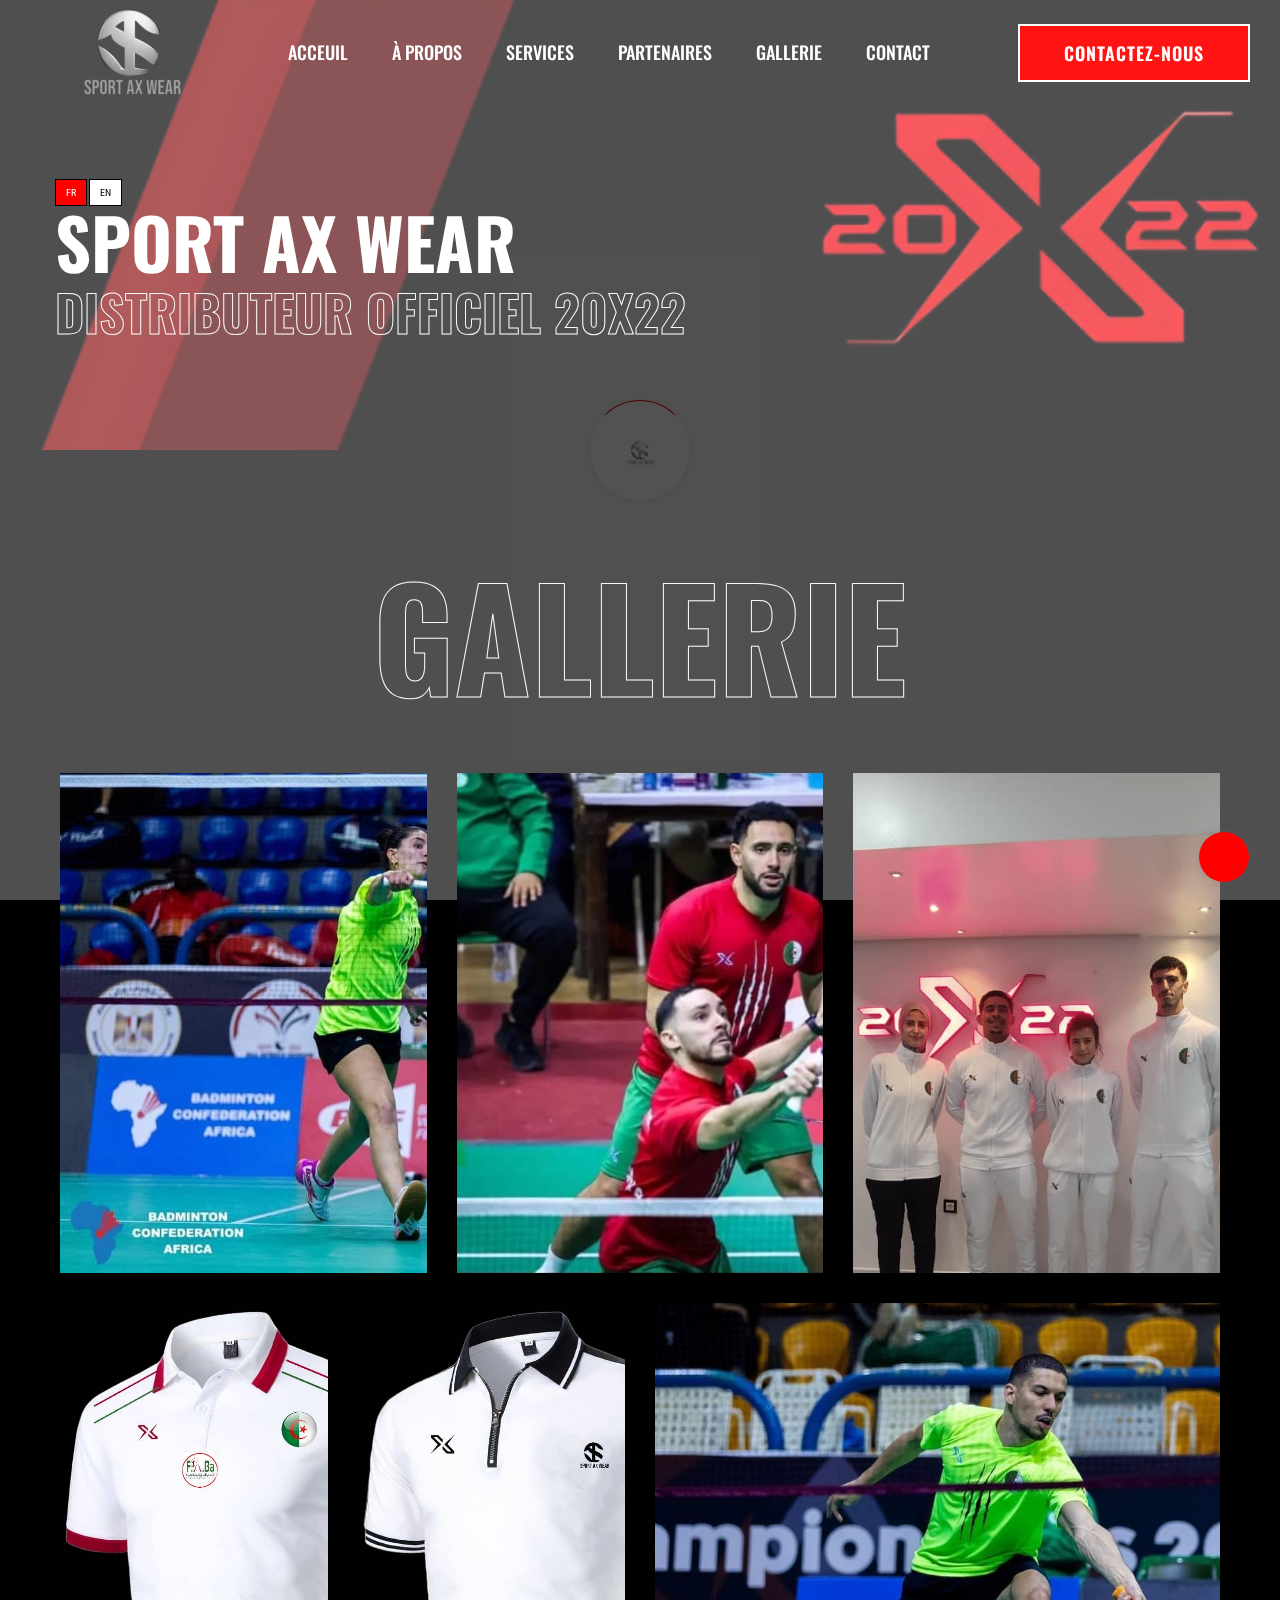
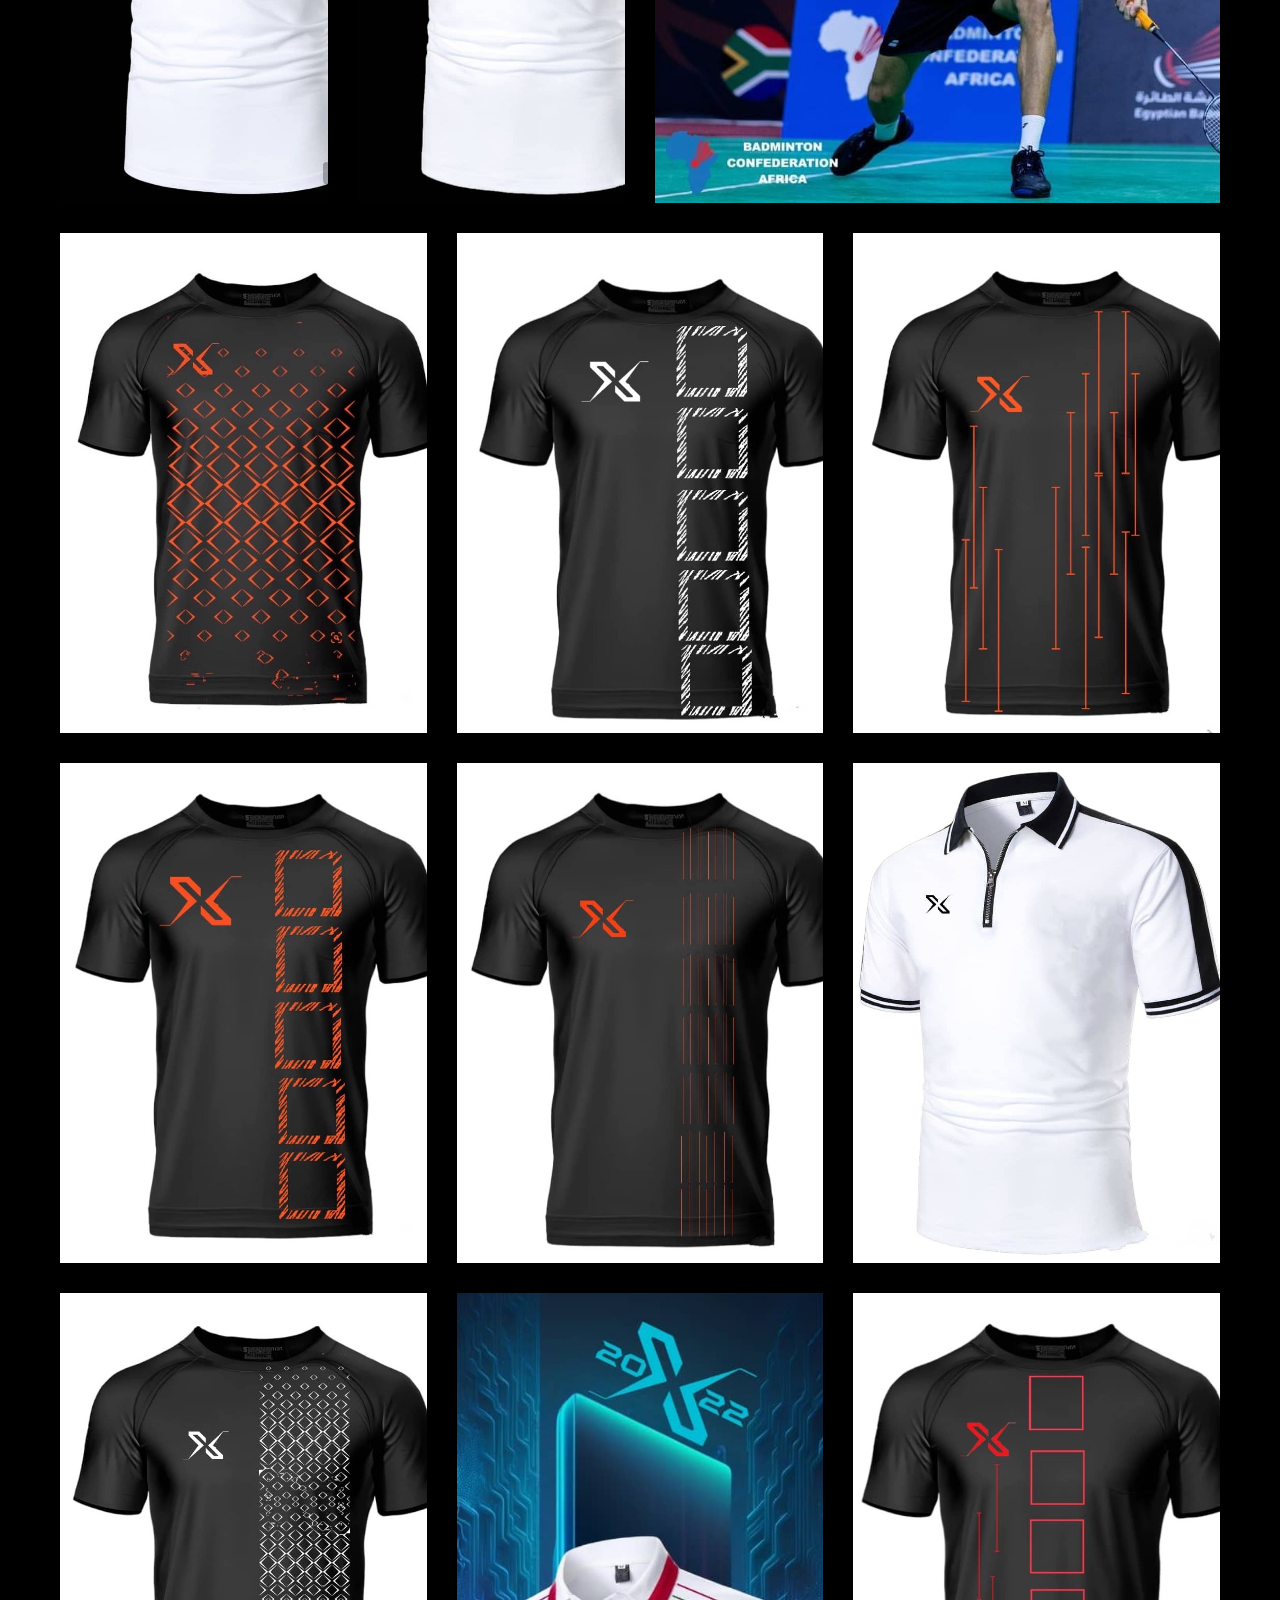
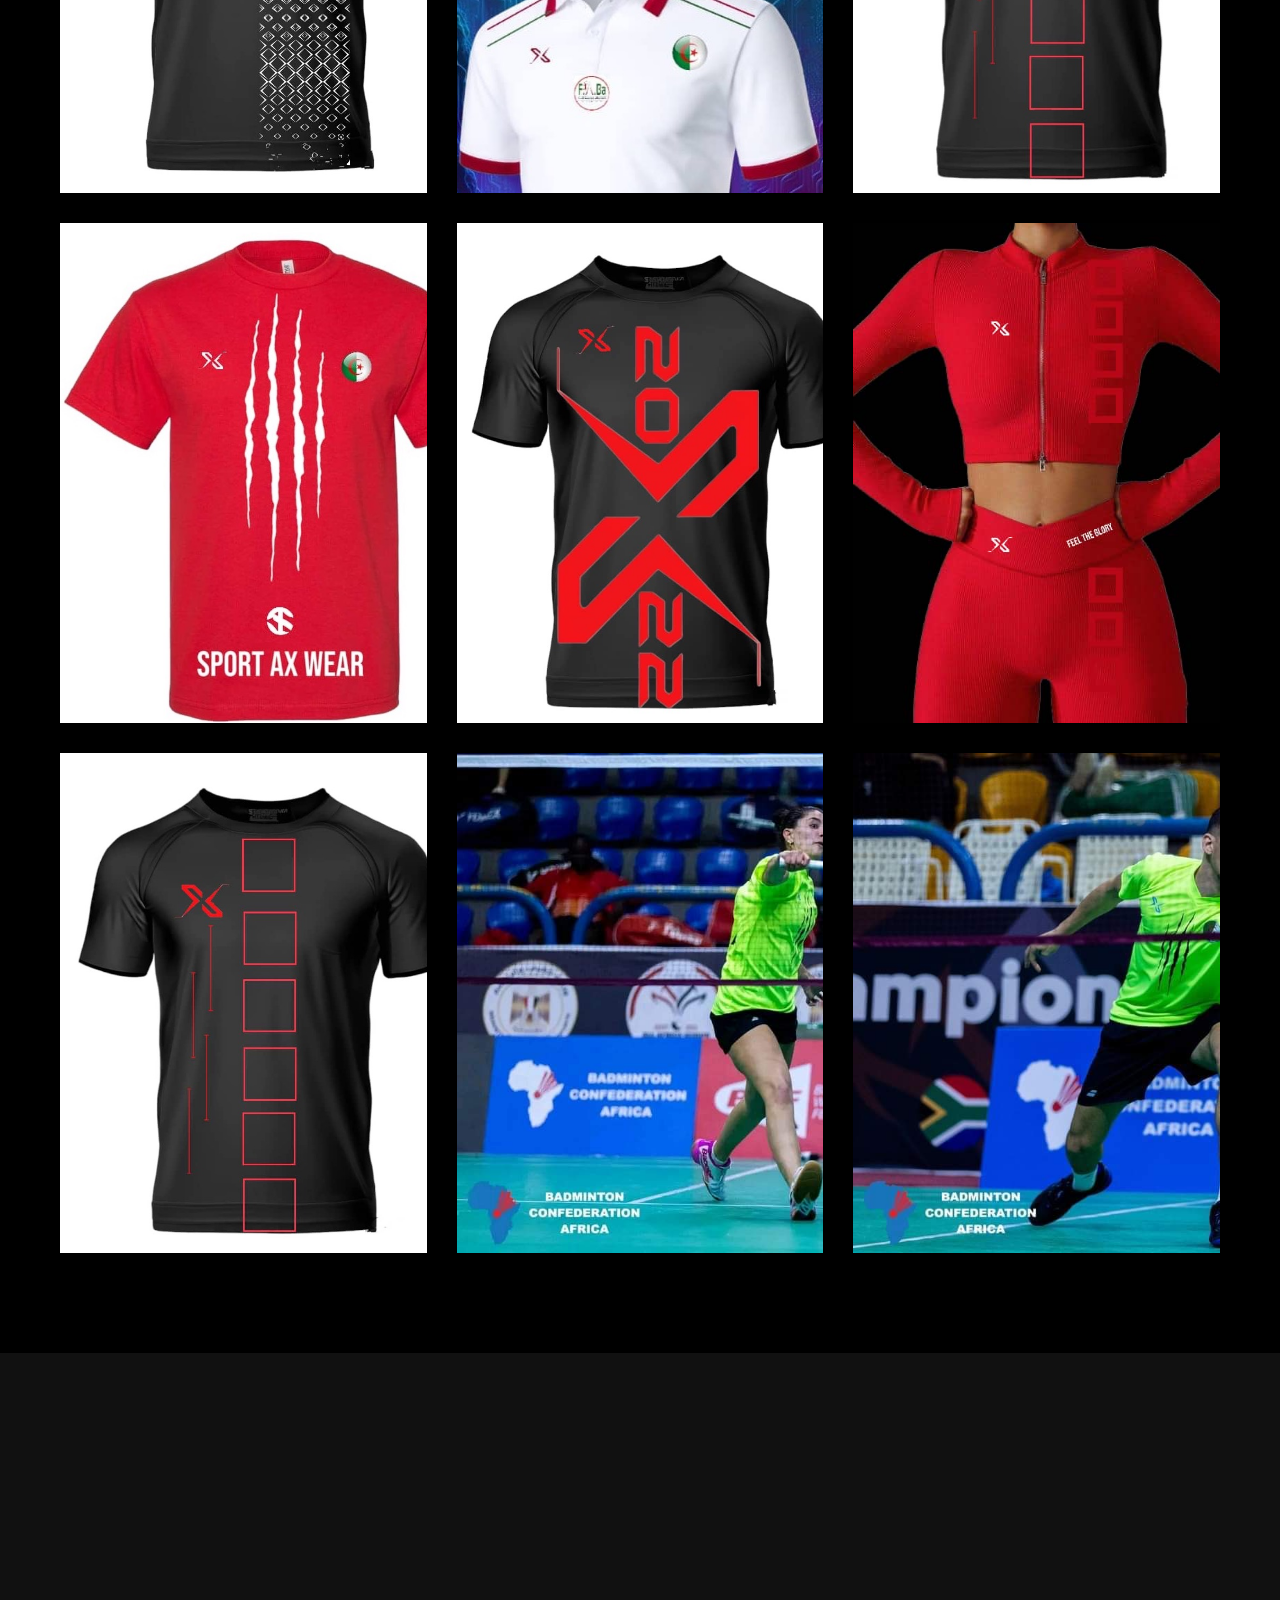
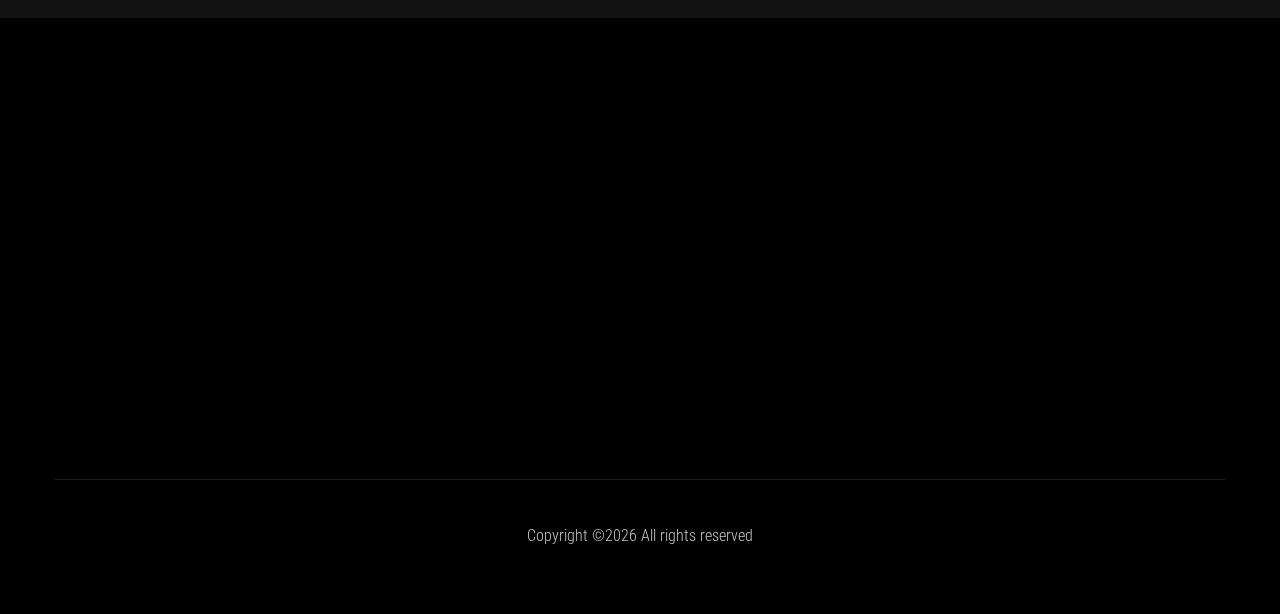
<file: gallery.html>
<!doctype html>
<html class="no-js" lang="zxx">
<head>
    <meta charset="utf-8">
    <meta http-equiv="x-ua-compatible" content="ie=edge">
    <title>Gym trainer | Template </title>
    <meta name="description" content="">
    <meta name="viewport" content="width=device-width, initial-scale=1">
    <link rel="manifest" href="site.webmanifest">
    <link rel="shortcut icon" type="image/x-icon" href="assets/img/favicon.ico">

    <!-- CSS here -->
    <link rel="stylesheet" href="assets/css/bootstrap.min.css">
    <link rel="stylesheet" href="assets/css/owl.carousel.min.css">
    <link rel="stylesheet" href="assets/css/slicknav.css">
    <link rel="stylesheet" href="assets/css/flaticon.css">
    <link rel="stylesheet" href="assets/css/gijgo.css">
    <link rel="stylesheet" href="assets/css/animate.min.css">
    <link rel="stylesheet" href="assets/css/animated-headline.css">
    <link rel="stylesheet" href="assets/css/magnific-popup.css">
    <link rel="stylesheet" href="https://cdnjs.cloudflare.com/ajax/libs/font-awesome/5.15.3/css/all.min.css" integrity="sha512-iBBXm8fW90+nuLcSKlbmrPcLa0OT92xO1BIsZ+ywDWZCvqsWgccV3gFoRBv0z+8dLJgyAHIhR35VZc2oM/gI1w==" crossorigin="anonymous" />
    <link rel="stylesheet" href="assets/css/themify-icons.css">
    <link rel="stylesheet" href="assets/css/slick.css">
    <link rel="stylesheet" href="assets/css/nice-select.css">
    <link rel="stylesheet" href="assets/css/style.css">
</head>
<body class="black-bg">
    <!-- ? Preloader Start -->
    <div id="preloader-active">
        <div class="preloader d-flex align-items-center justify-content-center">
            <div class="preloader-inner position-relative">
                <div class="preloader-circle"></div>
                <div class="preloader-img pere-text">
                    <img src="assets/img/logo/logo-transparent-sml.png" alt="">
                </div>
            </div>
        </div>
    </div>
    <!-- Preloader Start -->
    <header>
        <!-- Header Start -->
        <div class="header-area header-transparent">
            <div class="main-header header-sticky">
                <div class="container-fluid">
                    <div class="menu-wrapper d-flex align-items-center justify-content-between">
                        <!-- Logo -->
                        <div class="logo">
                            <a href="index"><img src="assets/img/logo/logo-transparent-sml.png" alt=""></a>
                        </div>
                        <!-- Main-menu -->
                        <div class="main-menu f-right d-none d-lg-block">
                            <nav>
                                <ul id="navigation">
                                    <li><a href="index" id="index-accueil-js">Acceuil</a></li>
                                    <li><a href="about" id="index-apropos-js">À propos</a></li>
                                    <li><a href="services" id="index-services-js">Services</a></li>
                                    <li><a href="partenaires" id="index-partenaires-js">Partenaires</a></li>
                                    <li><a href="gallery" id="index-gallerie-js">Gallerie</a></li>
                                    <!--<li><a href="blog">Blog</a>
                                        <ul class="submenu">
                                            <li><a href="blog">Blog</a></li>
                                            <li><a href="blog_details">Blog Details</a></li>
                                            <li><a href="elements">Elements</a></li>
                                        </ul>
                                    </li>-->
                                    <li><a href="contact" id="index-contact-js">Contact</a></li>
                                </ul>
                            </nav>
                        </div>          
                        <!-- Header-btn -->
                        <div class="header-btns d-none d-lg-block f-right">
                           <a href="contact" class="btn" id="index-contactn-js">Contactez-nous</a>
                       </div>
                       <!-- Mobile Menu -->
                       <div class="col-12">
                        <div class="mobile_menu d-block d-lg-none"></div>
                    </div>
                </div>
            </div>
        </div>
    </div>
    <!-- Header End -->
</header>
<main>
    <!--? Hero Start -->
    <div class="slider-area2">
        <div class="slider-height2 d-flex align-items-center">
            <div class="container">
                <div class="row">
                    <div class="col-xl-12">
                        <div class="hero-cap hero-cap2 pt-70">
                            <div>
                                <button id="frButton" class="language-button selected" onclick="switchToLanguage('fr')">FR</button>
                                <button id="enButton" class="language-button" onclick="switchToLanguage('en')">EN</button>
                            </div>
                            <h2>Sport Ax Wear</h2>
                            <span id="index-subtitle-js">Distributeur Officiel 20x22</span>
                        </div>
                    </div>
                </div>
            </div>
        </div>
    </div>
    <!-- Hero End -->
    <!--? Gallery Area Start -->
    <div class="gallery-area section-padding30 ">
        <div class="container-fluid ">
            <div class="row">
                <div class="col-xl-12">
                    <div class="section-tittle text-center mb-55 wow fadeInUp" data-wow-duration="1s" data-wow-delay=".1s">
                        <h2 id="index-gallerie2-js">Gallerie</h2>
                    </div>
                </div>
            </div>
            <div class="row">
                <div class="col-xl-4 col-lg-6 col-md-6 col-sm-6">
                    <div class="box snake mb-30">
                        <div class="gallery-img big-img" style="background-image: url(assets/img/sportaxwear/gallery/1.jpg);"></div>
                        <div class="overlay">
                            <div class="overlay-content">
                                <h3 id="index-badminton1-js">Équipe Nationale de Badmindton, Algérie </h3>
                                <a href="gallery"><i class="ti-plus"></i></a>
                            </div>
                        </div>
                    </div>
                </div>
                <div class="col-xl-4 col-lg-6 col-md-6 col-sm-6">
                    <div class="box snake mb-30">
                        <div class="gallery-img big-img" style="background-image: url(assets/img/sportaxwear/gallery/11.jpg);"></div>
                        <div class="overlay">
                            <div class="overlay-content">
                                <h3 id="index-badminton2-js">Équipe Nationale de Badmindton, Algérie </h3>
                                <a href="gallery"><i class="ti-plus"></i></a>
                            </div>
                        </div>
                    </div>
                </div>
                <div class="col-xl-4 col-lg-6 col-md-6 col-sm-6">
                    <div class="box snake mb-30">
                        <div class="gallery-img big-img" style="background-image: url(assets/img/sportaxwear/gallery/3.jpg);"></div>
                        <div class="overlay">
                            <div class="overlay-content">
                                <h3>Showroom Sport Ax Wear </h3>
                                <a href="gallery"><i class="ti-plus"></i></a>
                            </div>
                        </div>
                    </div>
                </div>
                <div class="col-xl-3 col-lg-6 col-md-6 col-sm-6">
                    <div class="box snake mb-30">
                        <div class="gallery-img big-img" style="background-image: url(assets/img/sportaxwear/gallery/c9.jpg);"></div>
                        <div class="overlay">
                            <div class="overlay-content">
                                <h3 id="index-tshirt1-js">Modèle T-shirt </h3>
                                <a href="gallery"><i class="ti-plus"></i></a>
                            </div>
                        </div>
                    </div>
                </div>
                <div class="col-xl-3 col-lg-6 col-md-6 col-sm-6">
                    <div class="box snake mb-30">
                        <div class="gallery-img big-img" style="background-image: url(assets/img/sportaxwear/gallery/c3.jpg);"></div>
                        <div class="overlay">
                            <div class="overlay-content">
                                <h3 id="index-tshirt2-js">Modèle T-shirt </h3>
                                <a href="gallery"><i class="ti-plus"></i></a>
                            </div>
                        </div>
                    </div>
                </div>
                <div class="col-xl-6 col-lg-6 col-md-6 col-sm-6">
                    <div class="box snake mb-30">
                        <div class="gallery-img big-img" style="background-image: url(assets/img/sportaxwear/gallery/4.jpg);"></div>
                        <div class="overlay">
                            <div class="overlay-content">
                                <h3 id="index-badminton3-js">Équipe Nationale de Badminton, Algérie </h3>
                                <a href="gallery"><i class="ti-plus"></i></a>
                            </div>
                        </div>
                    </div>
                </div>
            </div>
            <div class="row">
                <div class="col-xl-4 col-lg-6 col-md-6 col-sm-6">
                    <div class="box snake mb-30">
                        <div class="gallery-img big-img" style="background-image: url(assets/img/sportaxwear/gallery/c2.jpg);"></div>
                        <div class="overlay">
                            <div class="overlay-content">
                                <h3 id="index-tshirt3-js">Modèle T-shirt </h3>
                                <a href="gallery"><i class="ti-plus"></i></a>
                            </div>
                        </div>
                    </div>
                </div>
                <div class="col-xl-4 col-lg-6 col-md-6 col-sm-6">
                    <div class="box snake mb-30">
                        <div class="gallery-img big-img" style="background-image: url(assets/img/sportaxwear/gallery/c5.jpg);"></div>
                        <div class="overlay">
                            <div class="overlay-content">
                                <h3 id="index-tshirt4-js">Modèle T-shirt </h3>
                                <a href="gallery"><i class="ti-plus"></i></a>
                            </div>
                        </div>
                    </div>
                </div>
                <div class="col-xl-4 col-lg-6 col-md-6 col-sm-6">
                    <div class="box snake mb-30">
                        <div class="gallery-img big-img" style="background-image: url(assets/img/sportaxwear/gallery/c4.jpg);"></div>
                        <div class="overlay">
                            <div class="overlay-content">
                                <h3 id="index-tshirt5-js">Modèle T-shirt </h3>
                                <a href="gallery"><i class="ti-plus"></i></a>
                            </div>
                        </div>
                    </div>
                </div>
            </div>
            <div class="row">
                <div class="col-xl-4 col-lg-6 col-md-6 col-sm-6">
                    <div class="box snake mb-30">
                        <div class="gallery-img big-img" style="background-image: url(assets/img/sportaxwear/gallery/c6.jpg);"></div>
                        <div class="overlay">
                            <div class="overlay-content">
                                <h3 id="index-tshirt6-js">Modèle T-shirt </h3>
                                <a href="gallery"><i class="ti-plus"></i></a>
                            </div>
                        </div>
                    </div>
                </div>
                <div class="col-xl-4 col-lg-6 col-md-6 col-sm-6">
                    <div class="box snake mb-30">
                        <div class="gallery-img big-img" style="background-image: url(assets/img/sportaxwear/gallery/c7.jpg);"></div>
                        <div class="overlay">
                            <div class="overlay-content">
                                <h3 id="index-tshirt7-js">Modèle T-shirt </h3>
                                <a href="gallery"><i class="ti-plus"></i></a>
                            </div>
                        </div>
                    </div>
                </div>
                <div class="col-xl-4 col-lg-6 col-md-6 col-sm-6">
                    <div class="box snake mb-30">
                        <div class="gallery-img big-img" style="background-image: url(assets/img/sportaxwear/gallery/c8.jpg);"></div>
                        <div class="overlay">
                            <div class="overlay-content">
                                <h3 id="index-tshirt8-js">Modèle T-shirt </h3>
                                <a href="gallery"><i class="ti-plus"></i></a>
                            </div>
                        </div>
                    </div>
                </div>
            </div>
            <div class="row">
                <div class="col-xl-4 col-lg-6 col-md-6 col-sm-6">
                    <div class="box snake mb-30">
                        <div class="gallery-img big-img" style="background-image: url(assets/img/sportaxwear/gallery/c11.jpg);"></div>
                        <div class="overlay">
                            <div class="overlay-content">
                                <h3 id="index-tshirt9-js">Modèle T-shirt </h3>
                                <a href="gallery"><i class="ti-plus"></i></a>
                            </div>
                        </div>
                    </div>
                </div>
                <div class="col-xl-4 col-lg-6 col-md-6 col-sm-6">
                    <div class="box snake mb-30">
                        <div class="gallery-img big-img" style="background-image: url(assets/img/sportaxwear/gallery/c10.jpg);"></div>
                        <div class="overlay">
                            <div class="overlay-content">
                                <h3 id="index-tshirt10-js">Modèle T-shirt </h3>
                                <a href="gallery"><i class="ti-plus"></i></a>
                            </div>
                        </div>
                    </div>
                </div>
                <div class="col-xl-4 col-lg-6 col-md-6 col-sm-6">
                    <div class="box snake mb-30">
                        <div class="gallery-img big-img" style="background-image: url(assets/img/sportaxwear/gallery/c12.jpg);"></div>
                        <div class="overlay">
                            <div class="overlay-content">
                                <h3 id="index-tshirt11-js">Modèle T-shirt </h3>
                                <a href="gallery"><i class="ti-plus"></i></a>
                            </div>
                        </div>
                    </div>
                </div>
            </div>
            <div class="row">
                <div class="col-xl-4 col-lg-6 col-md-6 col-sm-6">
                    <div class="box snake mb-30">
                        <div class="gallery-img big-img" style="background-image: url(assets/img/sportaxwear/gallery/c13.jpg);"></div>
                        <div class="overlay">
                            <div class="overlay-content">
                                <h3 id="index-tshirt12-js">Modèle T-shirt </h3>
                                <a href="gallery"><i class="ti-plus"></i></a>
                            </div>
                        </div>
                    </div>
                </div>
                <div class="col-xl-4 col-lg-6 col-md-6 col-sm-6">
                    <div class="box snake mb-30">
                        <div class="gallery-img big-img" style="background-image: url(assets/img/sportaxwear/gallery/c14.jpg);"></div>
                        <div class="overlay">
                            <div class="overlay-content">
                                <h3 id="index-tshirt13-js">Modèle T-shirt </h3>
                                <a href="gallery"><i class="ti-plus"></i></a>
                            </div>
                        </div>
                    </div>
                </div>
                <div class="col-xl-4 col-lg-6 col-md-6 col-sm-6">
                    <div class="box snake mb-30">
                        <div class="gallery-img big-img" style="background-image: url(assets/img/sportaxwear/gallery/c15.jpg);"></div>
                        <div class="overlay">
                            <div class="overlay-content">
                                <h3 id="index-tshirt14-js">Modèle T-shirt </h3>
                                <a href="gallery"><i class="ti-plus"></i></a>
                            </div>
                        </div>
                    </div>
                </div>
            </div>
            <div class="row">
                <div class="col-xl-4 col-lg-6 col-md-6 col-sm-6">
                    <div class="box snake mb-30">
                        <div class="gallery-img big-img" style="background-image: url(assets/img/sportaxwear/gallery/c16.jpg);"></div>
                        <div class="overlay">
                            <div class="overlay-content">
                                <h3 id="index-tshirt15-js">Modèle T-shirt </h3>
                                <a href="gallery"><i class="ti-plus"></i></a>
                            </div>
                        </div>
                    </div>
                </div>
                <div class="col-xl-4 col-lg-6 col-md-6 col-sm-6">
                    <div class="box snake mb-30">
                        <div class="gallery-img big-img" style="background-image: url(assets/img/sportaxwear/gallery/2.jpg);"></div>
                        <div class="overlay">
                            <div class="overlay-content">
                                <h3 id="index-badminton4-js">Équipe Nationale de Badmindton, Algérie </h3>
                                <a href="gallery"><i class="ti-plus"></i></a>
                            </div>
                        </div>
                    </div>
                </div>
                <div class="col-xl-4 col-lg-6 col-md-6 col-sm-6">
                    <div class="box snake mb-30">
                        <div class="gallery-img big-img" style="background-image: url(assets/img/sportaxwear/gallery/4.jpg);"></div>
                        <div class="overlay">
                            <div class="overlay-content">
                                <h3 id="index-badminton5-js">Équipe Nationale de Badmindton, Algérie </h3>
                                <a href="gallery"><i class="ti-plus"></i></a>
                            </div>
                        </div>
                    </div>
                </div>
            </div>
        </div>
    </div>
    <!-- Gallery Area End -->
    <!-- ? services-area -->
    <section class="services-area">
        <div class="container">
            <div class="row justify-content-between">
                <div class="col-xl-4 col-lg-4 col-md-6 col-sm-8">
                    <div class="single-services mb-40 wow fadeInUp" data-wow-duration="1s" data-wow-delay=".1s">
                        <div class="features-icon">
                            <img src="assets/img/icon/icon1.png" alt="">
                        </div>
                        <div class="features-caption">
                            <h3 id="index-addresse-js">Addresse</h3>
                            <p>14 Rue de Pékin<br>El Mouradia 16000, ALGER </p>
                        </div>
                    </div>
                </div>
                <div class="col-xl-3 col-lg-4 col-md-6 col-sm-8">
                    <div class="single-services mb-40 wow fadeInUp" data-wow-duration="1s" data-wow-delay=".2s">
                        <div class="features-icon">
                            <img src="assets/img/icon/phone.png" alt="">
                        </div>
                        <div class="features-caption">
                            <h3 id="index-telephone-js">Téléphone</h3>
                            <p>06 97 697 588</p>
                            <p></p>
                        </div>
                    </div>
                </div>
                <div class="col-xl-3 col-lg-4 col-md-6 col-sm-8">
                    <div class="single-services mb-40 wow fadeInUp" data-wow-duration="2s" data-wow-delay=".4s">
                        <div class="features-icon">
                            <img src="assets/img/icon/email.png" alt="">
                        </div>
                        <div class="features-caption">
                            <h3 id="index-email-js">Email</h3>
                            <p>sportaxwear@gmail.com</p>
                            <p></p>
                        </div>
                    </div>
                </div>
            </div>
        </div>
    </section>
</main>

<footer>
    <!--? Footer Start-->
    <div class="footer-area black-bg">
        <div class="container">
            <div class="footer-top footer-padding">
                <!-- Footer Menu -->
                <div class="row">
                    <div class="col-xl-12">
                        <div class="single-footer-caption mb-50 text-center">
                            <!-- logo -->
                            <div class="footer-logo wow fadeInUp" data-wow-duration="1s" data-wow-delay=".2s">
                                <a href="index"><img src="assets/img/logo/logo-transparent-sml.png" alt=""></a>
                            </div>
                            <!-- Menu -->
                            <!-- Header Start -->
                            <div class="header-area main-header2 wow fadeInUp" data-wow-duration="2s" data-wow-delay=".4s">
                                <div class="main-header main-header2">
                                    <div class="menu-wrapper menu-wrapper2">
                                        <!-- Main-menu -->
                                        <div class="main-menu main-menu2 text-center">
                                            <nav>
                                                <ul>
                                                    <li><a href="index" id="index-accueilf-js">Accueil</a></li>
                                                    <li><a href="about" id="index-aproposf-js">À propos</a></li>
                                                    <li><a href="courses" id="index-servicesf-js">Services</a></li>
                                                    <li><a href="partenaires" id="index-partenairesf-js">Partenaires</a></li>
                                                    <li><a href="gallery" id="index-gallerief-js">Gallerie</a></li>
                                                    <li><a href="contact" id="index-contactf-js">Contact</a></li>
                                                </ul>
                                            </nav>
                                        </div>   
                                    </div>
                                </div>
                            </div>
                            <!-- Header End -->
                            <!-- social -->
                            <div class="footer-social mt-30 wow fadeInUp" data-wow-duration="3s" data-wow-delay=".8s">
                                <a href="https://www.instagram.com/sportaxwear?igsh=MWthenp1YXBtd2k3OA==" target="_blank"><i class="fab fa-instagram"></i></a>
                                <a href="https://www.facebook.com/share/tR5FFmonGJMhzDNa/?mibextid=qi2Omg" target="_blank"><i class="fab fa-facebook-f"></i></a>
                                <a href="https://www.tiktok.com/@sportaxwear3?_t=8jXDgI7otZF&_r=1" target="_blank"><i class="fab fa-tiktok"></i></a>
                            </div>
                        </div>
                    </div>
                </div>
            </div>
            <!-- Footer Bottom -->
            <div class="footer-bottom">
                <div class="row d-flex align-items-center">
                    <div class="col-lg-12">
                        <div class="footer-copy-right text-center">
                            <p><!-- Link back to Colorlib can't be removed. Template is licensed under CC BY 3.0. -->
                              Copyright &copy;<script>document.write(new Date().getFullYear());</script> All rights reserved
                              <!-- Link back to Colorlib can't be removed. Template is licensed under CC BY 3.0. --></p>
                          </div>
                      </div>
                  </div>
              </div>
          </div>
      </div>
      <!-- Footer End-->
  </footer>
  <!-- Scroll Up -->
  <div id="back-top" >
    <a title="Go to Top" href="#"> <i class="fas fa-level-up-alt"></i></a>
</div>

<!-- JS here -->

<script src="./assets/js/vendor/modernizr-3.5.0.min.js"></script>
<!-- Jquery, Popper, Bootstrap -->
<script src="./assets/js/vendor/jquery-1.12.4.min.js"></script>
<script src="./assets/js/popper.min.js"></script>
<script src="./assets/js/bootstrap.min.js"></script>
<!-- Jquery Mobile Menu -->
<script src="./assets/js/jquery.slicknav.min.js"></script>

<!-- Jquery Slick , Owl-Carousel Plugins -->
<script src="./assets/js/owl.carousel.min.js"></script>
<script src="./assets/js/slick.min.js"></script>
<!-- One Page, Animated-HeadLin -->
<script src="./assets/js/wow.min.js"></script>
<script src="./assets/js/animated.headline.js"></script>
<script src="./assets/js/jquery.magnific-popup.js"></script>

<!-- Date Picker -->
<script src="./assets/js/gijgo.min.js"></script>
<!-- Nice-select, sticky -->
<script src="./assets/js/jquery.nice-select.min.js"></script>
<script src="./assets/js/jquery.sticky.js"></script>

<!-- counter , waypoint,Hover Direction -->
<script src="./assets/js/jquery.counterup.min.js"></script>
<script src="./assets/js/waypoints.min.js"></script>
<script src="./assets/js/jquery.countdown.min.js"></script>
<script src="./assets/js/hover-direction-snake.min.js"></script>

<!-- contact js -->
<script src="./assets/js/contact.js"></script>
<script src="./assets/js/jquery.form.js"></script>
<script src="./assets/js/jquery.validate.min.js"></script>
<script src="./assets/js/mail-script.js"></script>
<script src="./assets/js/jquery.ajaxchimp.min.js"></script>

<!-- Jquery Plugins, main Jquery -->	
<script src="./assets/js/plugins.js"></script>
<script src="./assets/js/main.js"></script>

<script src="assets/js/language/language-gallery.js"></script>

</body>
</html>
</file>
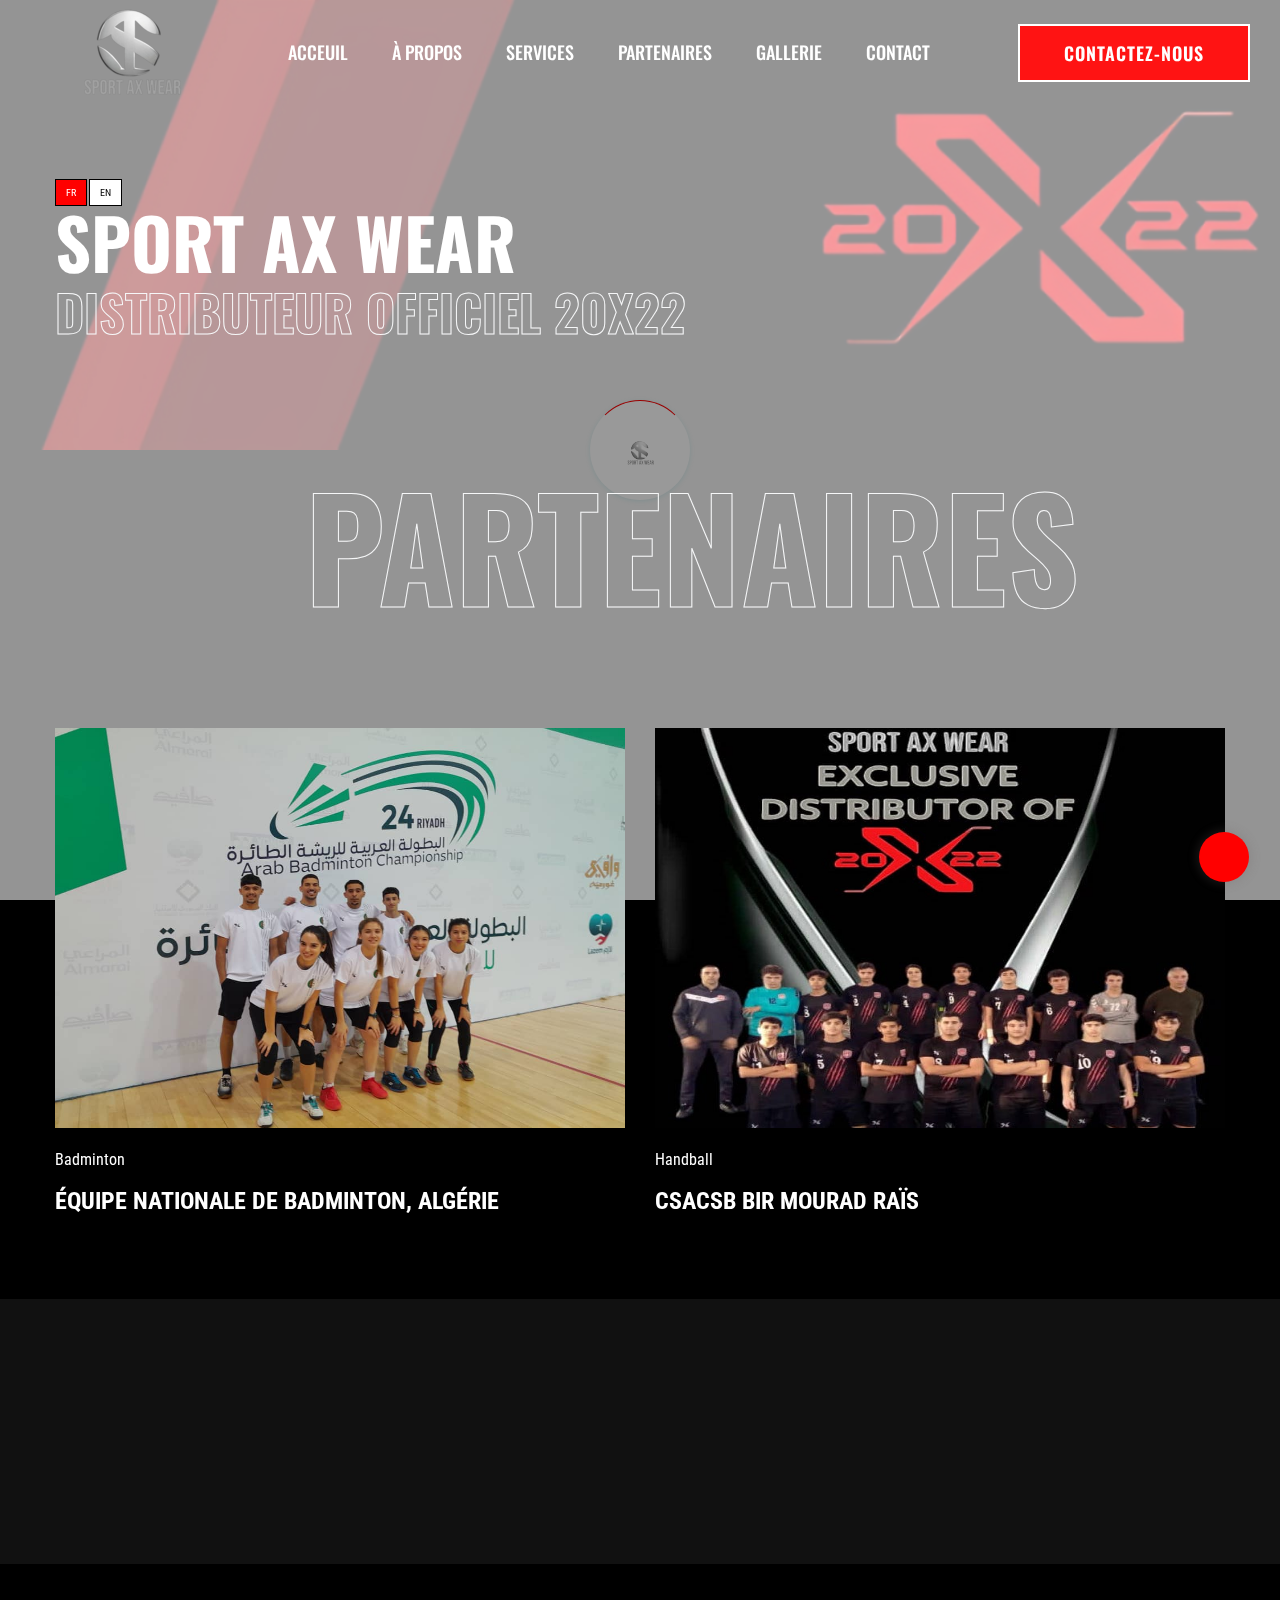
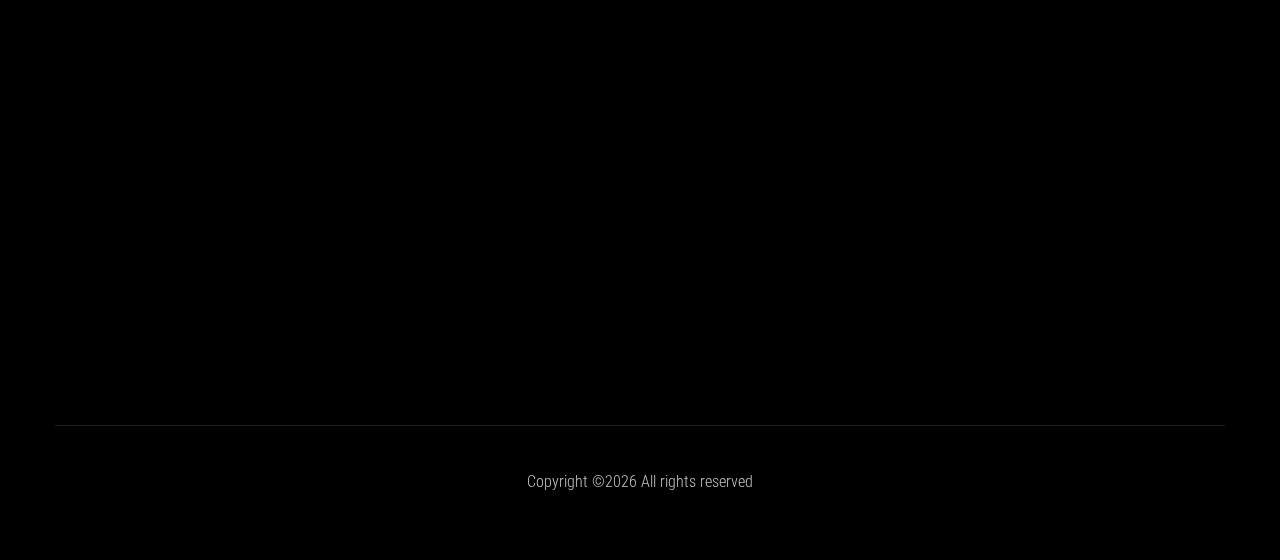
<file: partenaires.html>
<!doctype html>
<html class="no-js" lang="zxx">
<head>
    <meta charset="utf-8">
    <meta http-equiv="x-ua-compatible" content="ie=edge">
    <title>Gym trainer | Template </title>
    <meta name="description" content="">
    <meta name="viewport" content="width=device-width, initial-scale=1">
    <link rel="manifest" href="site.webmanifest">
    <link rel="shortcut icon" type="image/x-icon" href="assets/img/favicon.ico">

    <!-- CSS here -->
    <link rel="stylesheet" href="assets/css/bootstrap.min.css">
    <link rel="stylesheet" href="assets/css/owl.carousel.min.css">
    <link rel="stylesheet" href="assets/css/slicknav.css">
    <link rel="stylesheet" href="assets/css/flaticon.css">
    <link rel="stylesheet" href="assets/css/gijgo.css">
    <link rel="stylesheet" href="assets/css/animate.min.css">
    <link rel="stylesheet" href="assets/css/animated-headline.css">
    <link rel="stylesheet" href="assets/css/magnific-popup.css">
    <link rel="stylesheet" href="https://cdnjs.cloudflare.com/ajax/libs/font-awesome/5.15.3/css/all.min.css" integrity="sha512-iBBXm8fW90+nuLcSKlbmrPcLa0OT92xO1BIsZ+ywDWZCvqsWgccV3gFoRBv0z+8dLJgyAHIhR35VZc2oM/gI1w==" crossorigin="anonymous" />
    <link rel="stylesheet" href="assets/css/themify-icons.css">
    <link rel="stylesheet" href="assets/css/slick.css">
    <link rel="stylesheet" href="assets/css/nice-select.css">
    <link rel="stylesheet" href="assets/css/style.css">
</head>
<body class="black-bg">
    <!-- ? Preloader Start -->
    <div id="preloader-active">
        <div class="preloader d-flex align-items-center justify-content-center">
            <div class="preloader-inner position-relative">
                <div class="preloader-circle"></div>
                <div class="preloader-img pere-text">
                    <img src="assets/img/logo/logo-transparent-sml.png" alt="">
                </div>
            </div>
        </div>
    </div>
    <!-- Preloader Start -->
    <header>
        <!-- Header Start -->
        <div class="header-area header-transparent">
            <div class="main-header header-sticky">
                <div class="container-fluid">
                    <div class="menu-wrapper d-flex align-items-center justify-content-between">
                        <!-- Logo -->
                        <div class="logo">
                            <a href="index"><img src="assets/img/logo/logo-transparent-sml.png" alt=""></a>
                        </div>
                        <!-- Main-menu -->
                        <div class="main-menu f-right d-none d-lg-block">
                            <nav>
                                <ul id="navigation">
                                    <li><a href="index" id="index-accueil-js">Acceuil</a></li>
                                    <li><a href="about" id="index-apropos-js">À propos</a></li>
                                    <li><a href="services" id="index-services-js">Services</a></li>
                                    <li><a href="partenaires" id="index-partenaires-js">Partenaires</a></li>
                                    <li><a href="gallery" id="index-gallerie-js">Gallerie</a></li>
                                    <!--<li><a href="blog">Blog</a>
                                        <ul class="submenu">
                                            <li><a href="blog">Blog</a></li>
                                            <li><a href="blog_details">Blog Details</a></li>
                                            <li><a href="elements">Elements</a></li>
                                        </ul>
                                    </li>-->
                                    <li><a href="contact" id="index-contact-js">Contact</a></li>
                                </ul>
                            </nav>
                        </div>          
                        <!-- Header-btn -->
                        <div class="header-btns d-none d-lg-block f-right">
                           <a href="contact" class="btn" id="index-contactn-js">Contactez-nous</a>
                       </div>
                       <!-- Mobile Menu -->
                       <div class="col-12">
                        <div class="mobile_menu d-block d-lg-none"></div>
                    </div>
                </div>
            </div>
        </div>
    </div>
    <!-- Header End -->
</header>
<main>
    <!--? Hero Start -->
    <div class="slider-area2">
        <div class="slider-height2 d-flex align-items-center">
            <div class="container">
                <div class="row">
                    <div class="col-xl-12">
                        <div class="hero-cap hero-cap2 pt-70">
                            <div>
                                <button id="frButton" class="language-button selected" onclick="switchToLanguage('fr')">FR</button>
                                <button id="enButton" class="language-button" onclick="switchToLanguage('en')">EN</button>
                            </div>
                            <h2>Sport Ax Wear</h2>
                            <span id="index-subtitle-js">Distributeur Officiel 20x22</span>
                        </div>
                    </div>
                </div>
            </div>
        </div>
    </div>
    <!-- Hero End -->
    <!-- Courses area start -->
    <section class="home-blog-area pt-10 pb-50">
        <div class="container">
            <!-- Section Tittle -->
            <div class="row justify-content-center">
                <div class="col-lg-7 col-md-9 col-sm-10">
                    <div class="section-tittle text-center mb-100 wow fadeInUp" data-wow-duration="2s" data-wow-delay=".2s">
                        <h2 id="index-partenaires2-js">Partenaires</h2>
                    </div>
                </div>
            </div>
            <div class="row">
                <div class="col-xl-6 col-lg-6 col-md-6">
                    <div class="home-blog-single mb-30 wow fadeInUp" data-wow-duration="1s" data-wow-delay=".4s">
                        <div class="blog-img-cap">
                            <div class="blog-img">
                                <img src="assets/img/sportaxwear/partenaires/partenaire-1.jpg" alt="">
                            </div>
                            <div class="blog-cap">
                                <span>Badminton</span>
                                <h3><a href="partenaires" id="index-badmin-js">Équipe Nationale de Badminton, Algérie</a></h3>
                            </div>
                        </div>
                    </div>
                </div>
                <div class="col-xl-6 col-lg-6 col-md-6">
                    <div class="home-blog-single mb-30 wow fadeInUp" data-wow-duration="2s" data-wow-delay=".6s">
                        <div class="blog-img-cap">
                            <div class="blog-img">
                                <img src="assets/img/sportaxwear/partenaires/partenaire-2.jpg" alt="">
                            </div>
                            <div class="blog-cap">
                                <span>Handball</span>
                                <h3><a href="partenaires" id="index-csacsb-js">CSACSB Bir Mourad Raïs</a></h3>
                            </div>
                        </div>
                    </div>
                </div>
            </div>
        </div>
    </section>
    <!-- Courses area End -->
    <!-- ? services-area -->
    <section class="services-area">
        <div class="container">
            <div class="row justify-content-between">
                <div class="col-xl-4 col-lg-4 col-md-6 col-sm-8">
                    <div class="single-services mb-40 wow fadeInUp" data-wow-duration="1s" data-wow-delay=".1s">
                        <div class="features-icon">
                            <img src="assets/img/icon/icon1.png" alt="">
                        </div>
                        <div class="features-caption">
                            <h3 id="index-addresse-js">Addresse</h3>
                            <p>14 Rue de Pékin<br>El Mouradia 16000, ALGER </p>
                        </div>
                    </div>
                </div>
                <div class="col-xl-3 col-lg-4 col-md-6 col-sm-8">
                    <div class="single-services mb-40 wow fadeInUp" data-wow-duration="1s" data-wow-delay=".2s">
                        <div class="features-icon">
                            <img src="assets/img/icon/phone.png" alt="">
                        </div>
                        <div class="features-caption">
                            <h3 id="index-telephone-js">Téléphone</h3>
                            <p>06 97 697 588</p>
                            <p></p>
                        </div>
                    </div>
                </div>
                <div class="col-xl-3 col-lg-4 col-md-6 col-sm-8">
                    <div class="single-services mb-40 wow fadeInUp" data-wow-duration="2s" data-wow-delay=".4s">
                        <div class="features-icon">
                            <img src="assets/img/icon/email.png" alt="">
                        </div>
                        <div class="features-caption">
                            <h3 id="index-email-js">Email</h3>
                            <p>sportaxwear@gmail.com</p>
                            <p></p>
                        </div>
                    </div>
                </div>
            </div>
        </div>
    </section>
</main>

<footer>
    <!--? Footer Start-->
    <div class="footer-area black-bg">
        <div class="container">
            <div class="footer-top footer-padding">
                <!-- Footer Menu -->
                <div class="row">
                    <div class="col-xl-12">
                        <div class="single-footer-caption mb-50 text-center">
                            <!-- logo -->
                            <div class="footer-logo wow fadeInUp" data-wow-duration="1s" data-wow-delay=".2s">
                                <a href="index"><img src="assets/img/logo/logo-transparent-sml.png" alt=""></a>
                            </div>
                            <!-- Menu -->
                            <!-- Header Start -->
                            <div class="header-area main-header2 wow fadeInUp" data-wow-duration="2s" data-wow-delay=".4s">
                                <div class="main-header main-header2">
                                    <div class="menu-wrapper menu-wrapper2">
                                        <!-- Main-menu -->
                                        <div class="main-menu main-menu2 text-center">
                                            <nav>
                                                <ul>
                                                    <li><a href="index" id="index-accueilf-js">Accueil</a></li>
                                                    <li><a href="about" id="index-aproposf-js">À propos</a></li>
                                                    <li><a href="courses" id="index-servicesf-js">Services</a></li>
                                                    <li><a href="partenaires" id="index-partenairesf-js">Partenaires</a></li>
                                                    <li><a href="gallery" id="index-gallerief-js">Gallerie</a></li>
                                                    <li><a href="contact" id="index-contactf-js">Contact</a></li>
                                                </ul>
                                            </nav>
                                        </div>   
                                    </div>
                                </div>
                            </div>
                            <!-- Header End -->
                            <!-- social -->
                            <div class="footer-social mt-30 wow fadeInUp" data-wow-duration="3s" data-wow-delay=".8s">
                                <a href="https://www.instagram.com/sportaxwear?igsh=MWthenp1YXBtd2k3OA==" target="_blank"><i class="fab fa-instagram"></i></a>
                                <a href="https://www.facebook.com/share/tR5FFmonGJMhzDNa/?mibextid=qi2Omg" target="_blank"><i class="fab fa-facebook-f"></i></a>
                                <a href="https://www.tiktok.com/@sportaxwear3?_t=8jXDgI7otZF&_r=1" target="_blank"><i class="fab fa-tiktok"></i></a>
                            </div>
                        </div>
                    </div>
                </div>
            </div>
            <!-- Footer Bottom -->
            <div class="footer-bottom">
                <div class="row d-flex align-items-center">
                    <div class="col-lg-12">
                        <div class="footer-copy-right text-center">
                            <p><!-- Link back to Colorlib can't be removed. Template is licensed under CC BY 3.0. -->
                              Copyright &copy;<script>document.write(new Date().getFullYear());</script> All rights reserved
                              <!-- Link back to Colorlib can't be removed. Template is licensed under CC BY 3.0. --></p>
                          </div>
                      </div>
                  </div>
              </div>
          </div>
      </div>
      <!-- Footer End-->
  </footer>
  <!-- Scroll Up -->
  <div id="back-top" >
    <a title="Go to Top" href="#"> <i class="fas fa-level-up-alt"></i></a>
</div>

<!-- JS here -->

<script src="./assets/js/vendor/modernizr-3.5.0.min.js"></script>
<!-- Jquery, Popper, Bootstrap -->
<script src="./assets/js/vendor/jquery-1.12.4.min.js"></script>
<script src="./assets/js/popper.min.js"></script>
<script src="./assets/js/bootstrap.min.js"></script>
<!-- Jquery Mobile Menu -->
<script src="./assets/js/jquery.slicknav.min.js"></script>

<!-- Jquery Slick , Owl-Carousel Plugins -->
<script src="./assets/js/owl.carousel.min.js"></script>
<script src="./assets/js/slick.min.js"></script>
<!-- One Page, Animated-HeadLin -->
<script src="./assets/js/wow.min.js"></script>
<script src="./assets/js/animated.headline.js"></script>
<script src="./assets/js/jquery.magnific-popup.js"></script>

<!-- Date Picker -->
<script src="./assets/js/gijgo.min.js"></script>
<!-- Nice-select, sticky -->
<script src="./assets/js/jquery.nice-select.min.js"></script>
<script src="./assets/js/jquery.sticky.js"></script>

<!-- counter , waypoint,Hover Direction -->
<script src="./assets/js/jquery.counterup.min.js"></script>
<script src="./assets/js/waypoints.min.js"></script>
<script src="./assets/js/jquery.countdown.min.js"></script>
<script src="./assets/js/hover-direction-snake.min.js"></script>

<!-- contact js -->
<script src="./assets/js/contact.js"></script>
<script src="./assets/js/jquery.form.js"></script>
<script src="./assets/js/jquery.validate.min.js"></script>
<script src="./assets/js/mail-script.js"></script>
<script src="./assets/js/jquery.ajaxchimp.min.js"></script>

<!-- Jquery Plugins, main Jquery -->	
<script src="./assets/js/plugins.js"></script>
<script src="./assets/js/main.js"></script>

<script src="assets/js/language/language-partenaires.js"></script>

</body>
</html>
</file>
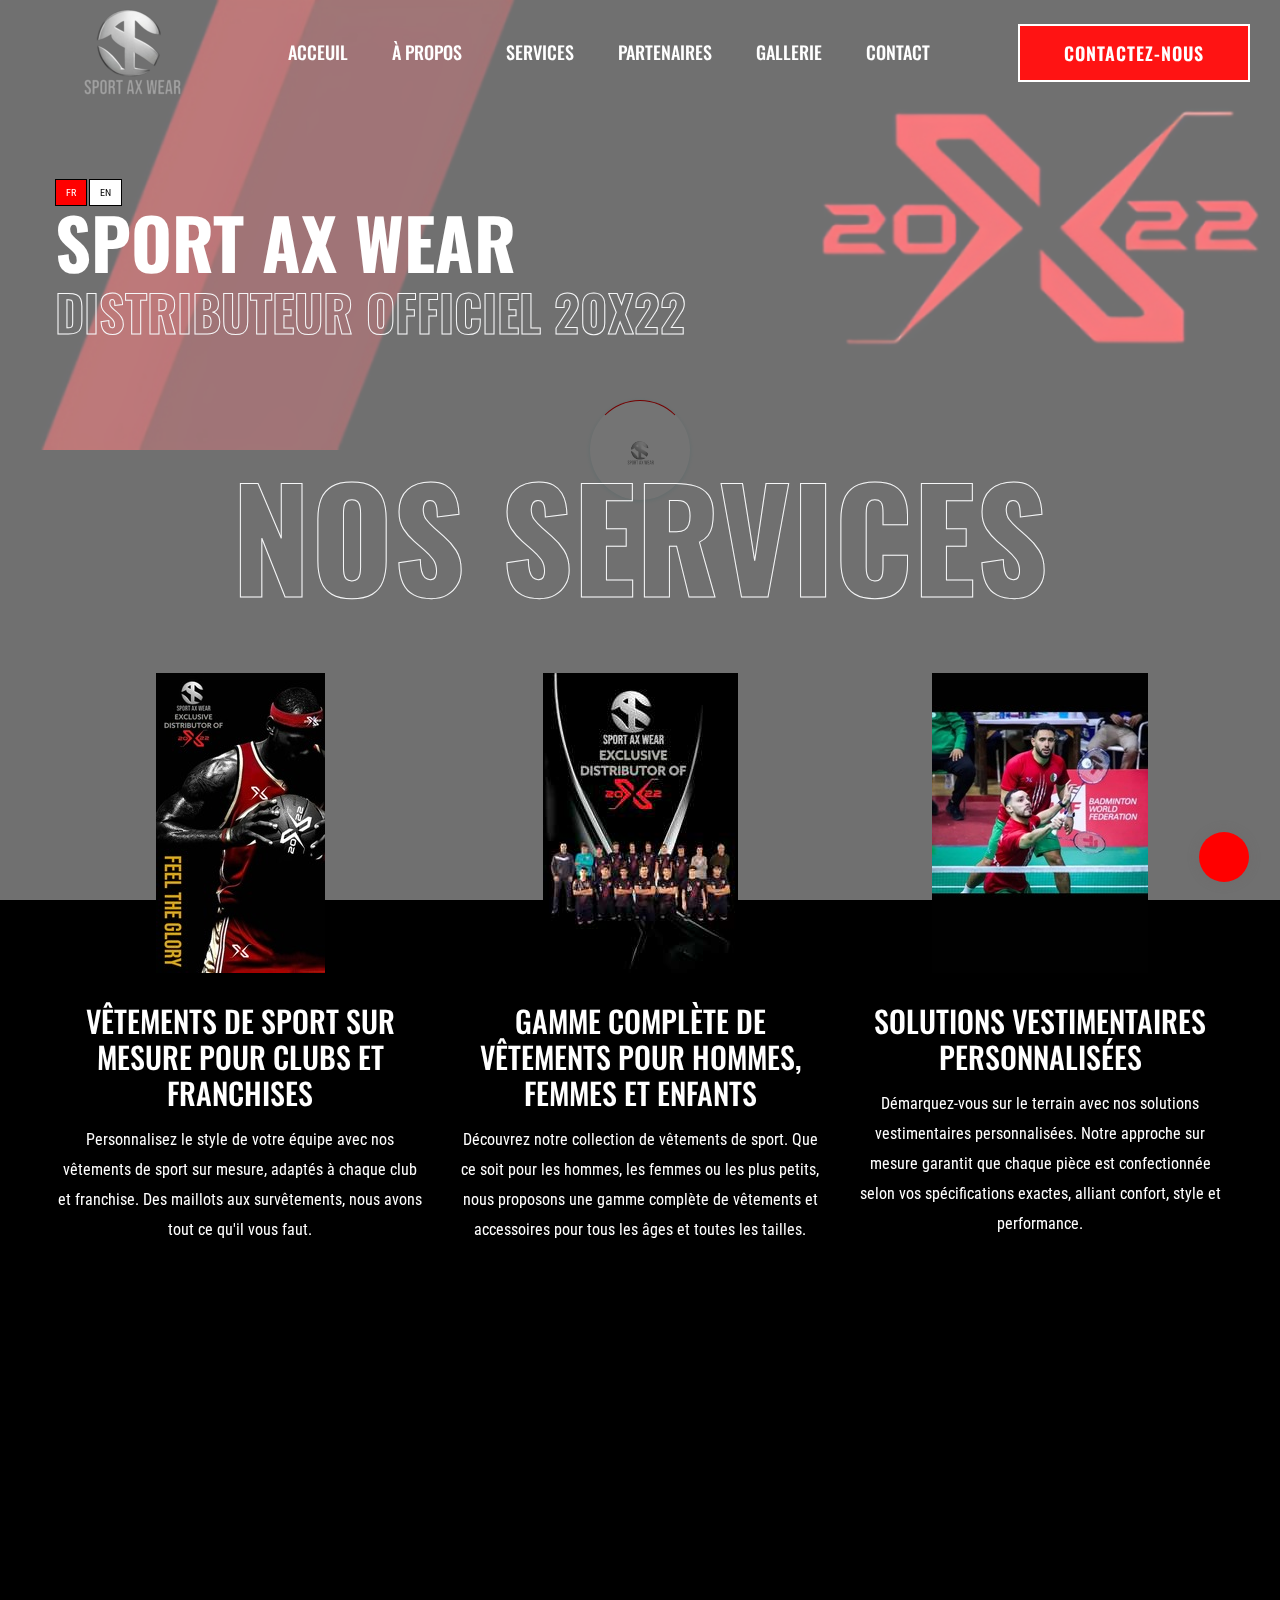
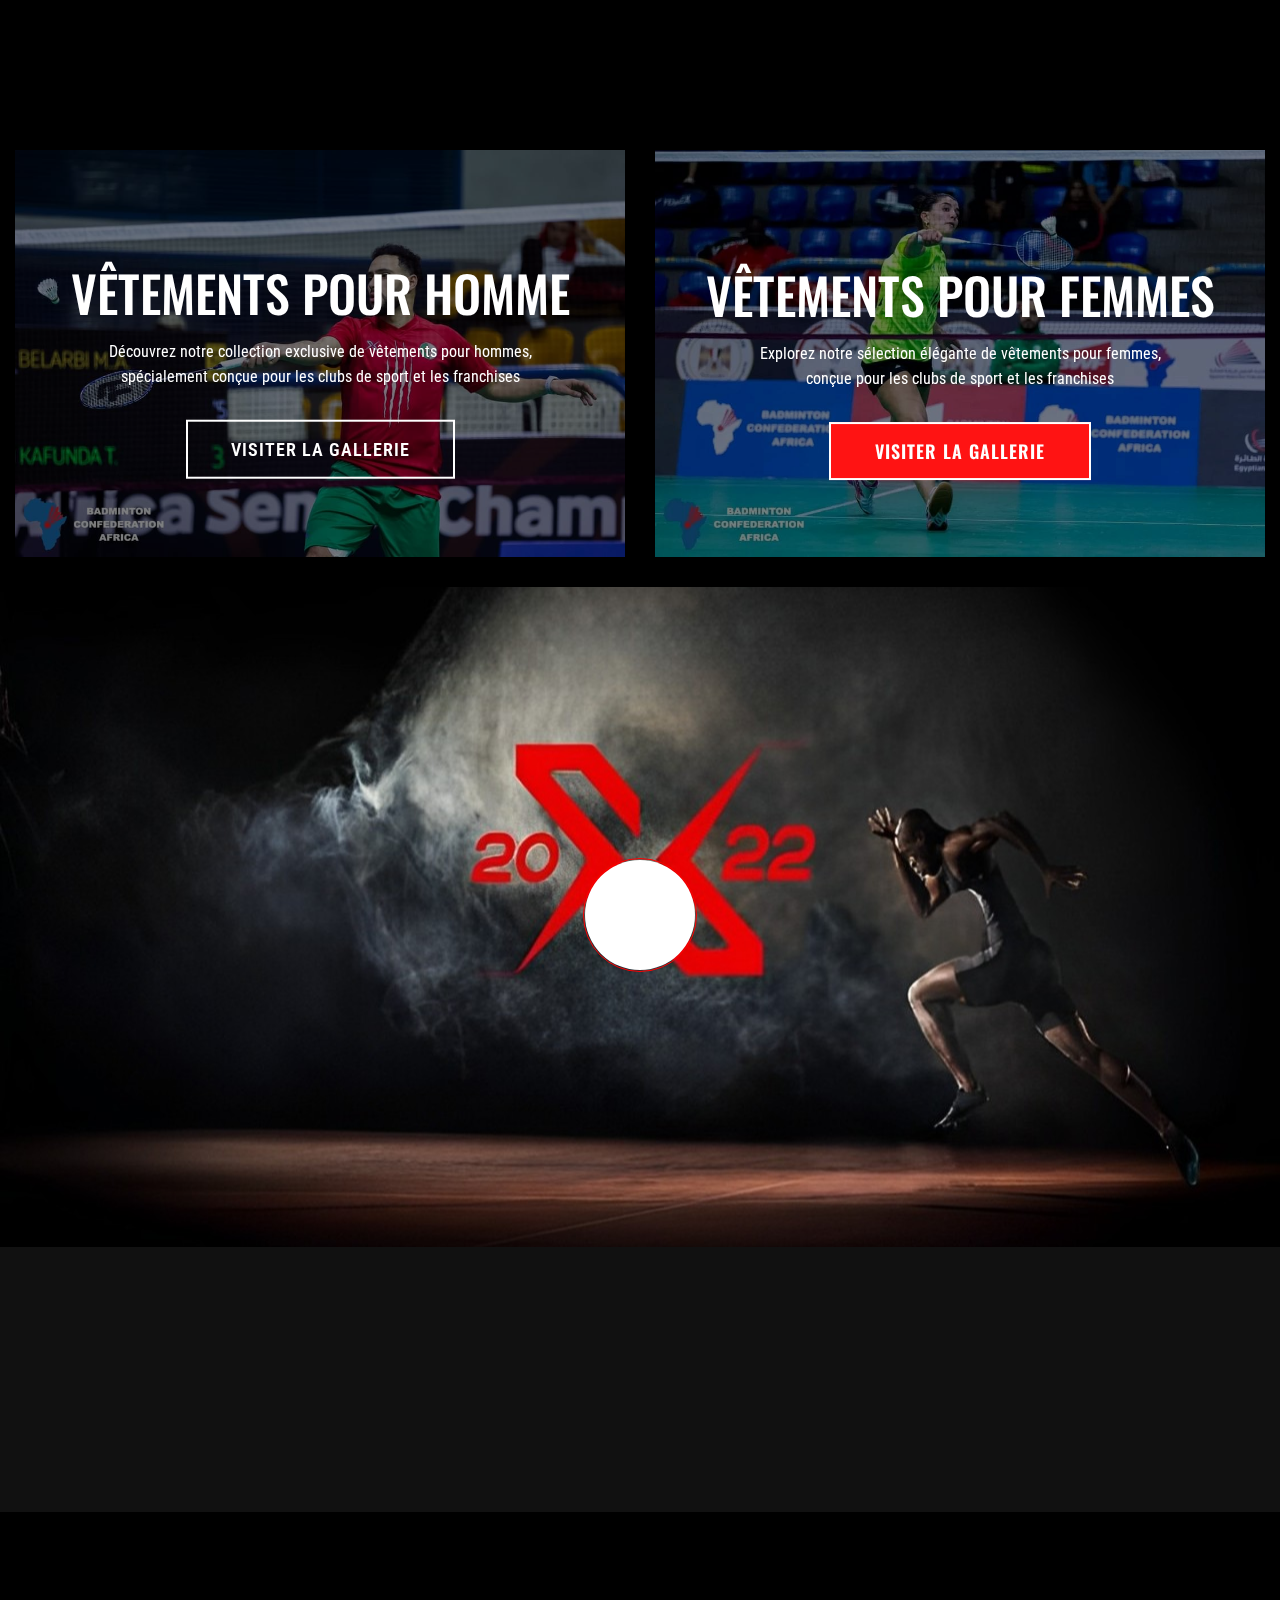
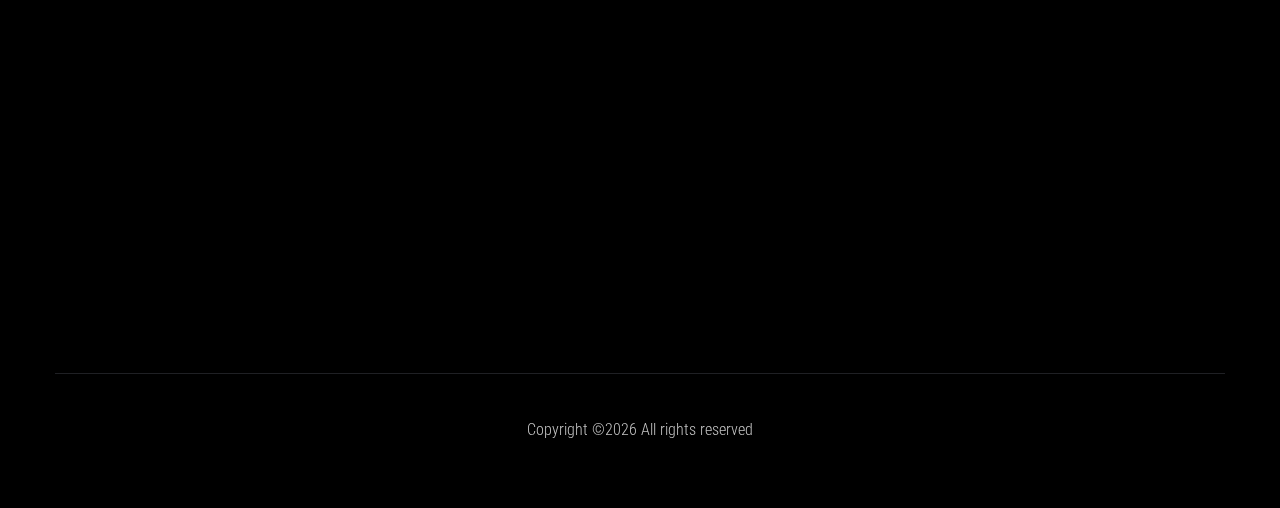
<file: services.html>
<!doctype html>
<html class="no-js" lang="zxx">
<head>
    <meta charset="utf-8">
    <meta http-equiv="x-ua-compatible" content="ie=edge">
    <title>Gym trainer | Template </title>
    <meta name="description" content="">
    <meta name="viewport" content="width=device-width, initial-scale=1">
    <link rel="manifest" href="site.webmanifest">
    <link rel="shortcut icon" type="image/x-icon" href="assets/img/favicon.ico">

    <!-- CSS here -->
    <link rel="stylesheet" href="assets/css/bootstrap.min.css">
    <link rel="stylesheet" href="assets/css/owl.carousel.min.css">
    <link rel="stylesheet" href="assets/css/slicknav.css">
    <link rel="stylesheet" href="assets/css/flaticon.css">
    <link rel="stylesheet" href="assets/css/gijgo.css">
    <link rel="stylesheet" href="assets/css/animate.min.css">
    <link rel="stylesheet" href="assets/css/animated-headline.css">
    <link rel="stylesheet" href="assets/css/magnific-popup.css">
    <link rel="stylesheet" href="https://cdnjs.cloudflare.com/ajax/libs/font-awesome/5.15.3/css/all.min.css" integrity="sha512-iBBXm8fW90+nuLcSKlbmrPcLa0OT92xO1BIsZ+ywDWZCvqsWgccV3gFoRBv0z+8dLJgyAHIhR35VZc2oM/gI1w==" crossorigin="anonymous" />
    <link rel="stylesheet" href="assets/css/themify-icons.css">
    <link rel="stylesheet" href="assets/css/slick.css">
    <link rel="stylesheet" href="assets/css/nice-select.css">
    <link rel="stylesheet" href="assets/css/style.css">
</head>
<body class="black-bg">
    <!-- ? Preloader Start -->
    <div id="preloader-active">
        <div class="preloader d-flex align-items-center justify-content-center">
            <div class="preloader-inner position-relative">
                <div class="preloader-circle"></div>
                <div class="preloader-img pere-text">
                    <img src="assets/img/logo/logo-transparent-sml.png" alt="">
                </div>
            </div>
        </div>
    </div>
    <!-- Preloader Start -->
    <header>
        <!-- Header Start -->
        <div class="header-area header-transparent">
            <div class="main-header header-sticky">
                <div class="container-fluid">
                    <div class="menu-wrapper d-flex align-items-center justify-content-between">
                        <!-- Logo -->
                        <div class="logo">
                            <a href="index"><img src="assets/img/logo/logo-transparent-sml.png" alt=""></a>
                        </div>
                        <!-- Main-menu -->
                        <div class="main-menu f-right d-none d-lg-block">
                            <nav>
                                <ul id="navigation">
                                    <li><a href="index" id="index-accueil-js">Acceuil</a></li>
                                    <li><a href="about" id="index-apropos-js">À propos</a></li>
                                    <li><a href="services" id="index-services-js">Services</a></li>
                                    <li><a href="partenaires" id="index-partenaires-js">Partenaires</a></li>
                                    <li><a href="gallery" id="index-gallerie-js">Gallerie</a></li>
                                    <!--<li><a href="blog">Blog</a>
                                        <ul class="submenu">
                                            <li><a href="blog">Blog</a></li>
                                            <li><a href="blog_details">Blog Details</a></li>
                                            <li><a href="elements">Elements</a></li>
                                        </ul>
                                    </li>-->
                                    <li><a href="contact" id="index-contact-js">Contact</a></li>
                                </ul>
                            </nav>
                        </div>          
                        <!-- Header-btn -->
                        <div class="header-btns d-none d-lg-block f-right">
                           <a href="contact" class="btn" id="index-contactn-js">Contactez-nous</a>
                       </div>
                       <!-- Mobile Menu -->
                       <div class="col-12">
                        <div class="mobile_menu d-block d-lg-none"></div>
                    </div>
                </div>
            </div>
        </div>
    </div>
    <!-- Header End -->
</header>
<main>
    <!--? Hero Start -->
    <div class="slider-area2">
        <div class="slider-height2 d-flex align-items-center">
            <div class="container">
                <div class="row">
                    <div class="col-xl-12">
                        <div class="hero-cap hero-cap2 pt-70">
                            <div>
                                <button id="frButton" class="language-button selected" onclick="switchToLanguage('fr')">FR</button>
                                <button id="enButton" class="language-button" onclick="switchToLanguage('en')">EN</button>
                            </div>
                            <h2>Sport Ax Wear</h2>
                            <span id="index-subtitle-js">Distributeur Officiel 20x22</span>
                        </div>
                    </div>
                </div>
            </div>
        </div>
    </div>
    <!-- Hero End -->
    <!--? Team -->
    <section class="team-area fix">
        <div class="container">
            <div class="row">
                <div class="col-xl-12">
                    <div class="section-tittle text-center mb-55 wow fadeInUp" data-wow-duration="1s" data-wow-delay=".1s">
                        <h2 id="index-service-js">Nos services</h2>
                    </div>
                </div>
            </div>
            <div class="row">
                <div class="col-lg-4 col-md-6">
                    <div class="single-cat text-center mb-30 wow fadeInUp" data-wow-duration="1s" data-wow-delay=".2s" >
                        <div class="cat-icon">
                            <img src="assets/img/sportaxwear/services/1.jpg" alt="">
                        </div>
                        <div class="cat-cap">
                            <h5><a href="services" id="index-service1-js">Vêtements de Sport Sur Mesure pour Clubs et Franchises</a></h5>
                            <p id="index-service1desc-js">Personnalisez le style de votre équipe avec nos vêtements de sport sur mesure, adaptés à chaque club et franchise. Des maillots aux survêtements, nous avons tout ce qu'il vous faut. </p>
                        </div>
                    </div>
                </div>
                <div class="col-lg-4 col-md-6">
                    <div class="single-cat text-center mb-30 wow fadeInUp" data-wow-duration="1s" data-wow-delay=".4s">
                        <div class="cat-icon">
                            <img src="assets/img/sportaxwear/services/2.jpg" alt="">
                        </div>
                        <div class="cat-cap">
                            <h5><a href="services" id="index-service2-js">Gamme Complète de Vêtements pour Hommes, Femmes et Enfants</a></h5>
                            <p id="index-service2desc-js">Découvrez notre collection de vêtements de sport. Que ce soit pour les hommes, les femmes ou les plus petits, nous proposons une gamme complète de vêtements et accessoires pour tous les âges et toutes les tailles. </p>
                        </div>
                    </div>
                </div>
                <div class="col-lg-4 col-md-6">
                    <div class="single-cat text-center mb-30 wow fadeInUp" data-wow-duration="1s" data-wow-delay=".6s">
                        <div class="cat-icon">
                            <img src="assets/img/sportaxwear/services/3.jpg" alt="">
                        </div>
                        <div class="cat-cap">
                            <h5><a href="services" id="index-service3-js">Solutions Vestimentaires Personnalisées</a></h5>
                            <p id="index-service3desc-js">Démarquez-vous sur le terrain avec nos solutions vestimentaires personnalisées. Notre approche sur mesure garantit que chaque pièce est confectionnée selon vos spécifications exactes, alliant confort, style et performance. </p>
                        </div>
                    </div>
                </div>
            </div>
            <div class="row">
                <div class="col-lg-4 col-md-6">
                    <div class="single-cat text-center mb-30 wow fadeInUp" data-wow-duration="1s" data-wow-delay=".2s" >
                        <div class="cat-icon">
                            <img src="assets/img/sportaxwear/services/4.jpg" alt="">
                        </div>
                        <div class="cat-cap">
                            <h5><a href="services" id="index-service4-js">Ligne de Produits Complète</a></h5>
                            <p id="index-service4desc-js">Explorez notre large gamme de vêtements de sport et d'accessoires, comprenant chaussures, pantalons de jogging, shorts, t-shirts et plus encore. </p>
                        </div>
                    </div>
                </div>
                <div class="col-lg-4 col-md-6">
                    <div class="single-cat text-center mb-30 wow fadeInUp" data-wow-duration="1s" data-wow-delay=".4s">
                        <div class="cat-icon">
                            <img src="assets/img/sportaxwear/services/5.jpg" alt="">
                        </div>
                        <div class="cat-cap">
                            <h5><a href="services" id="index-service5-js">Expertise en Uniformes d'Équipe</a></h5>
                            <p id="index-service5desc-js">Faites confiance à notre expertise en uniformes d'équipe et équipez votre club ou franchise avec des vêtements de sport de qualité professionnelle. Nous proposons des options de personnalisation et de branding d'équipe. </p>
                        </div>
                    </div>
                </div>
                <div class="col-lg-4 col-md-6">
                    <div class="single-cat text-center mb-30 wow fadeInUp" data-wow-duration="1s" data-wow-delay=".6s">
                        <div class="cat-icon">
                            <img src="assets/img/sportaxwear/services/6.jpg" alt="">
                        </div>
                        <div class="cat-cap">
                            <h5><a href="services" id="index-service6-js">Service Personnalisé et Support</a></h5>
                            <p id="index-service6desc-js">Bénéficiez d'un service exceptionnel de A à Z avec notre équipe dédiée. De la consultation initiale en design à la livraison finale, nous sommes là pour répondre à vos besoins. </p>
                        </div>
                    </div>
                </div>
            </div>
        </div>
    </section>
    <!-- Services End -->
    <!-- Traning categories Start -->
    <section class="traning-categories black-bg">
        <div class="container-fluid">
            <div class="row">
                <div class="col-xl-6 col-lg-6">
                    <div class="single-topic text-center mb-30">
                        <div class="topic-img">
                            <img src="assets/img/sportaxwear/homme.jpg" alt="">
                            <div class="topic-content-box">
                                <div class="topic-content">
                                    <h3 id="index-homme-js">Vêtements pour homme</h3>
                                    <p id="index-hommedesc-js">Découvrez notre collection exclusive de vêtements pour hommes, spécialement conçue pour les clubs de sport et les franchises <br></p>
                                    <a href="gallery" class="border-btn" id="index-hommeb-js">Visiter la gallerie</a>
                                </div>
                            </div>
                        </div>
                    </div>
                </div>
                <div class="col-xl-6 col-lg-6">
                    <div class="single-topic text-center mb-30">
                        <div class="topic-img">
                            <img src="assets/img/sportaxwear/femme.jpg" alt="">
                            <div class="topic-content-box">
                                <div class="topic-content">
                                    <h3 id="index-femme-js">Vêtements pour femmes</h3>
                                    <p id="index-femmedesc-js">Explorez notre sélection élégante de vêtements pour femmes, conçue pour les clubs de sport et les franchises <br></p>
                                    <a href="gallery" class="btn" id="index-femmeb-js">Visiter la gallerie</a>
                                </div>
                            </div>
                        </div>
                    </div>
                </div>
            </div>
        </div>
    </section>
    <!-- Traning categories End-->
    <!--? video_start -->
    <div class="video-area section-bg2 d-flex align-items-center"  data-background="assets/img/hero/ax.jpg">
        <div class="container">
            <div class="video-wrap position-relative">
                <div class="video-icon" >
                    <a class="popup-video btn-icon" href="assets/video/video.mp4"><i class="fas fa-play"></i></a>
                </div>
            </div>
        </div>
    </div>
    <!-- video_end -->
    <!-- ? services-area -->
    <section class="services-area">
        <div class="container">
            <div class="row justify-content-between">
                <div class="col-xl-4 col-lg-4 col-md-6 col-sm-8">
                    <div class="single-services mb-40 wow fadeInUp" data-wow-duration="1s" data-wow-delay=".1s">
                        <div class="features-icon">
                            <img src="assets/img/icon/icon1.png" alt="">
                        </div>
                        <div class="features-caption">
                            <h3 id="index-addresse-js">Addresse</h3>
                            <p>14 Rue de Pékin<br>El Mouradia 16000, ALGER </p>
                        </div>
                    </div>
                </div>
                <div class="col-xl-3 col-lg-4 col-md-6 col-sm-8">
                    <div class="single-services mb-40 wow fadeInUp" data-wow-duration="1s" data-wow-delay=".2s">
                        <div class="features-icon">
                            <img src="assets/img/icon/phone.png" alt="">
                        </div>
                        <div class="features-caption">
                            <h3 id="index-telephone-js">Téléphone</h3>
                            <p>06 97 697 588</p>
                            <p></p>
                        </div>
                    </div>
                </div>
                <div class="col-xl-3 col-lg-4 col-md-6 col-sm-8">
                    <div class="single-services mb-40 wow fadeInUp" data-wow-duration="2s" data-wow-delay=".4s">
                        <div class="features-icon">
                            <img src="assets/img/icon/email.png" alt="">
                        </div>
                        <div class="features-caption">
                            <h3 id="index-email-js">Email</h3>
                            <p>sportaxwear@gmail.com</p>
                            <p></p>
                        </div>
                    </div>
                </div>
            </div>
        </div>
    </section>
</main>

<footer>
    <!--? Footer Start-->
    <div class="footer-area black-bg">
        <div class="container">
            <div class="footer-top footer-padding">
                <!-- Footer Menu -->
                <div class="row">
                    <div class="col-xl-12">
                        <div class="single-footer-caption mb-50 text-center">
                            <!-- logo -->
                            <div class="footer-logo wow fadeInUp" data-wow-duration="1s" data-wow-delay=".2s">
                                <a href="index"><img src="assets/img/logo/logo-transparent-sml.png" alt=""></a>
                            </div>
                            <!-- Menu -->
                            <!-- Header Start -->
                            <div class="header-area main-header2 wow fadeInUp" data-wow-duration="2s" data-wow-delay=".4s">
                                <div class="main-header main-header2">
                                    <div class="menu-wrapper menu-wrapper2">
                                        <!-- Main-menu -->
                                        <div class="main-menu main-menu2 text-center">
                                            <nav>
                                                <ul>
                                                    <li><a href="index" id="index-accueilf-js">Accueil</a></li>
                                                    <li><a href="about" id="index-aproposf-js">À propos</a></li>
                                                    <li><a href="courses" id="index-servicesf-js">Services</a></li>
                                                    <li><a href="partenaires" id="index-partenairesf-js">Partenaires</a></li>
                                                    <li><a href="gallery" id="index-gallerief-js">Gallerie</a></li>
                                                    <li><a href="contact" id="index-contactf-js">Contact</a></li>
                                                </ul>
                                            </nav>
                                        </div>   
                                    </div>
                                </div>
                            </div>
                            <!-- Header End -->
                            <!-- social -->
                            <div class="footer-social mt-30 wow fadeInUp" data-wow-duration="3s" data-wow-delay=".8s">
                                <a href="https://www.instagram.com/sportaxwear?igsh=MWthenp1YXBtd2k3OA==" target="_blank"><i class="fab fa-instagram"></i></a>
                                <a href="https://www.facebook.com/share/tR5FFmonGJMhzDNa/?mibextid=qi2Omg" target="_blank"><i class="fab fa-facebook-f"></i></a>
                                <a href="https://www.tiktok.com/@sportaxwear3?_t=8jXDgI7otZF&_r=1" target="_blank"><i class="fab fa-tiktok"></i></a>
                            </div>
                        </div>
                    </div>
                </div>
            </div>
            <!-- Footer Bottom -->
            <div class="footer-bottom">
                <div class="row d-flex align-items-center">
                    <div class="col-lg-12">
                        <div class="footer-copy-right text-center">
                            <p><!-- Link back to Colorlib can't be removed. Template is licensed under CC BY 3.0. -->
                              Copyright &copy;<script>document.write(new Date().getFullYear());</script> All rights reserved
                              <!-- Link back to Colorlib can't be removed. Template is licensed under CC BY 3.0. --></p>
                          </div>
                      </div>
                  </div>
              </div>
          </div>
      </div>
      <!-- Footer End-->
  </footer>
  <!-- Scroll Up -->
  <div id="back-top" >
    <a title="Go to Top" href="#"> <i class="fas fa-level-up-alt"></i></a>
</div>

<!-- JS here -->

<script src="./assets/js/vendor/modernizr-3.5.0.min.js"></script>
<!-- Jquery, Popper, Bootstrap -->
<script src="./assets/js/vendor/jquery-1.12.4.min.js"></script>
<script src="./assets/js/popper.min.js"></script>
<script src="./assets/js/bootstrap.min.js"></script>
<!-- Jquery Mobile Menu -->
<script src="./assets/js/jquery.slicknav.min.js"></script>

<!-- Jquery Slick , Owl-Carousel Plugins -->
<script src="./assets/js/owl.carousel.min.js"></script>
<script src="./assets/js/slick.min.js"></script>
<!-- One Page, Animated-HeadLin -->
<script src="./assets/js/wow.min.js"></script>
<script src="./assets/js/animated.headline.js"></script>
<script src="./assets/js/jquery.magnific-popup.js"></script>

<!-- Date Picker -->
<script src="./assets/js/gijgo.min.js"></script>
<!-- Nice-select, sticky -->
<script src="./assets/js/jquery.nice-select.min.js"></script>
<script src="./assets/js/jquery.sticky.js"></script>

<!-- counter , waypoint,Hover Direction -->
<script src="./assets/js/jquery.counterup.min.js"></script>
<script src="./assets/js/waypoints.min.js"></script>
<script src="./assets/js/jquery.countdown.min.js"></script>
<script src="./assets/js/hover-direction-snake.min.js"></script>

<!-- contact js -->
<script src="./assets/js/contact.js"></script>
<script src="./assets/js/jquery.form.js"></script>
<script src="./assets/js/jquery.validate.min.js"></script>
<script src="./assets/js/mail-script.js"></script>
<script src="./assets/js/jquery.ajaxchimp.min.js"></script>

<!-- Jquery Plugins, main Jquery -->	
<script src="./assets/js/plugins.js"></script>
<script src="./assets/js/main.js"></script>

<script src="assets/js/language/language-services.js"></script>

</body>
</html>
</file>
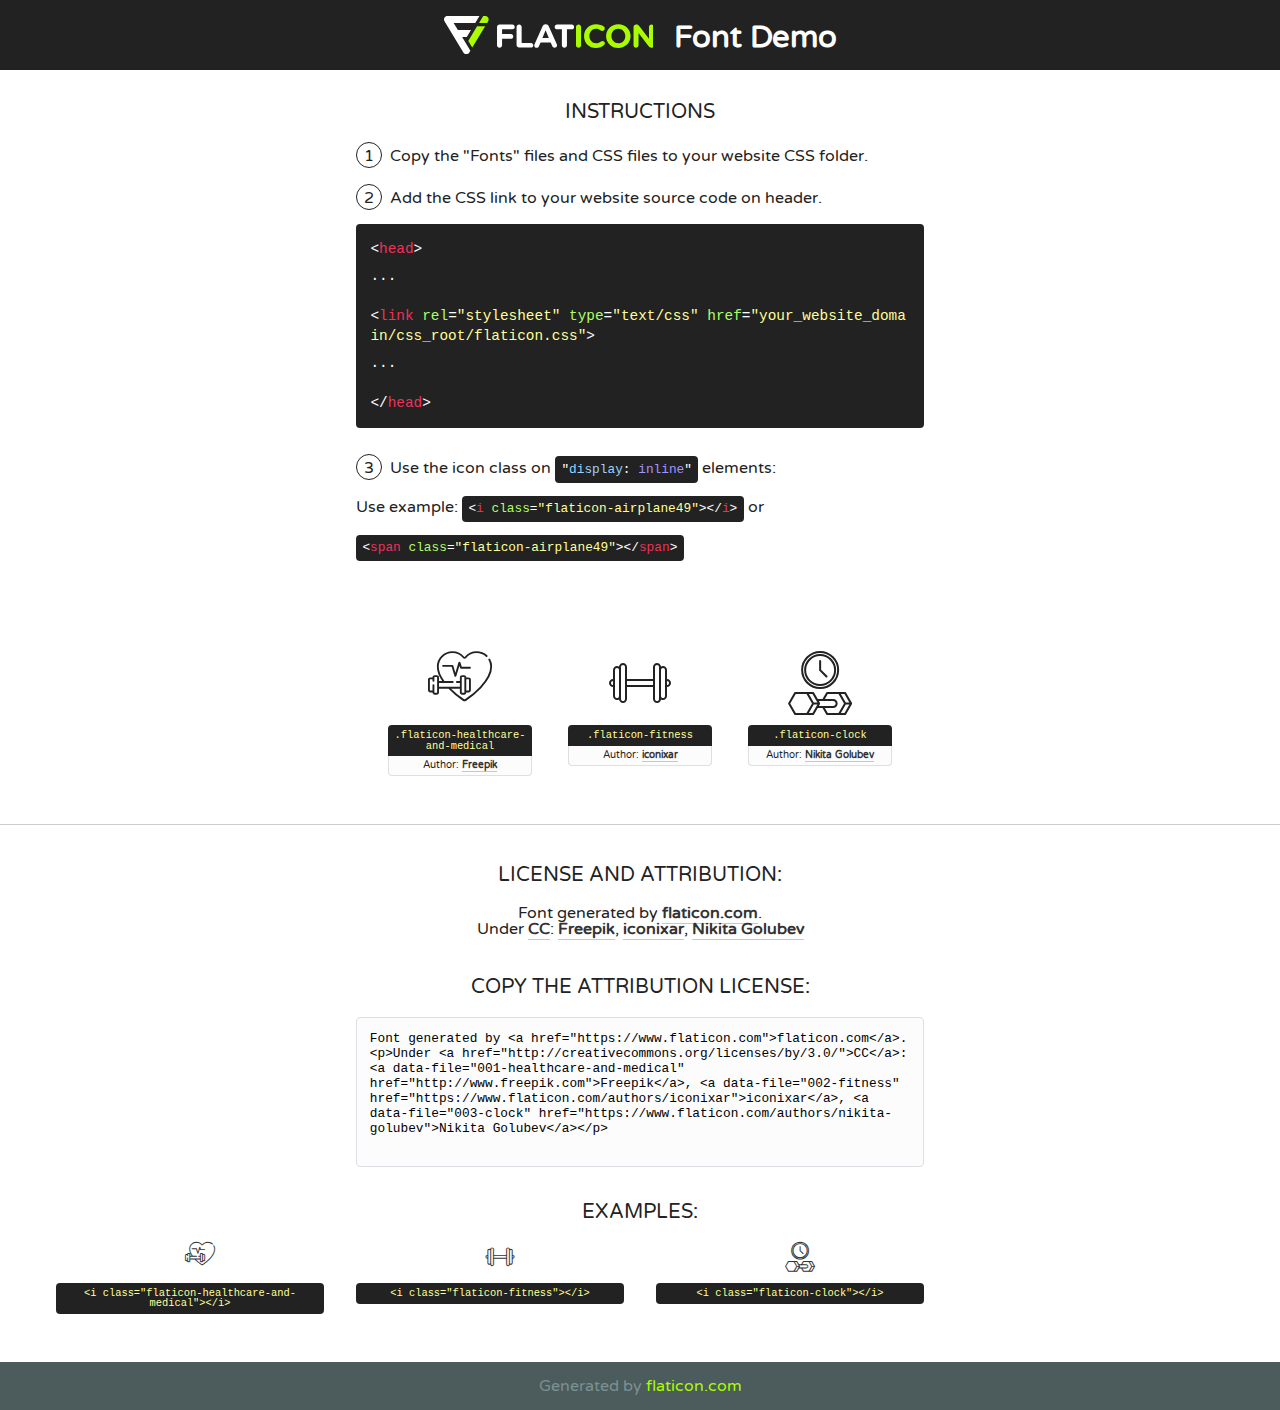
<file: assets/fonts/flaticon.html>
<!DOCTYPE html>
<!--
  Flaticon icon font: Flaticon
  Creation date: 13/05/2020 06:02
-->
<html>
<!DOCTYPE html>
<html>

<head>
    <title>Flaticon WebFont</title>
    <link href="http://fonts.googleapis.com/css?family=Varela+Round" rel="stylesheet" type="text/css" />
    <link rel="stylesheet" type="text/css" href="flaticon.css">
    <meta charset="UTF-8">
    <style>
    html, body, div, span, applet, object, iframe,
    h1, h2, h3, h4, h5, h6, p, blockquote, pre,
    a, abbr, acronym, address, big, cite, code,
    del, dfn, em, img, ins, kbd, q, s, samp,
    small, strike, strong, sub, sup, tt, var,
    b, u, i, center,
    dl, dt, dd, ol, ul, li,
    fieldset, form, label, legend,
    table, caption, tbody, tfoot, thead, tr, th, td,
    article, aside, canvas, details, embed, 
    figure, figcaption, footer, header, hgroup, 
    menu, nav, output, ruby, section, summary,
    time, mark, audio, video {
        margin: 0;
        padding: 0;
        border: 0;
        font-size: 100%;
        font: inherit;
        vertical-align: baseline;
    }
    /* HTML5 display-role reset for older browsers */
    article, aside, details, figcaption, figure, 
    footer, header, hgroup, menu, nav, section {
        display: block;
    }
    body {
        line-height: 1;
    }
    ol, ul {
        list-style: none;
    }
    blockquote, q {
        quotes: none;
    }
    blockquote:before, blockquote:after,
    q:before, q:after {
        content: '';
        content: none;
    }
    table {
        border-collapse: collapse;
        border-spacing: 0;
    }
    body {
        font-family: 'Varela Round', Helvetica, Arial, sans-serif;
        font-size: 16px;
        color: #222;
    }
    a {
        color: #333;
        border-bottom: 1px solid #a9fd00;
        font-weight: bold;
        text-decoration: none;
    }
    * {
        -moz-box-sizing: border-box;
        -webkit-box-sizing: border-box;
        box-sizing: border-box;
        margin: 0;
        padding: 0;
    }
    [class^="flaticon-"]:before, [class*=" flaticon-"]:before, [class^="flaticon-"]:after, [class*=" flaticon-"]:after {
        font-family: Flaticon;
        font-size: 30px;
        font-style: normal;
        margin-left: 20px;
        color: #333;
    }
    .wrapper {
        max-width: 600px;
        margin: auto;
        padding: 0 1em;
    }
    .title {
        font-size: 1.25em;
        text-align: center;
        margin-bottom: 1em;
        text-transform: uppercase;
    }
    header {
        text-align: center;
        background-color: #222;
        color: #fff;
        padding: 1em;
    }
    header .logo {
        width: 210px;
        height: 38px;
        display: inline-block;
        vertical-align: middle;
        margin-right: 1em;
        border: none;
    }
    header strong {
        font-size: 1.95em;
        font-weight: bold;
        vertical-align: middle;
        margin-top: 5px;
        display: inline-block;
    }
    .demo {
        margin: 2em auto;
        line-height: 1.25em;
    }
    .demo ul li {
        margin-bottom: 1em;
    }
    .demo ul li .num {
        color: #222;
        border-radius: 20px;
        display: inline-block;
        width: 26px;
        padding: 3px;
        height: 26px;
        text-align: center;
        margin-right: 0.5em;
        border: 1px solid #222;
    }
    .demo ul li code {
        background-color: #222;
        border-radius: 4px;
        padding: 0.25em 0.5em;
        display: inline-block;
        color: #fff;
        font-family: Consolas,Monaco,Lucida Console,Liberation Mono,DejaVu Sans Mono,Bitstream Vera Sans Mono,Courier New, monospace;
        font-weight: lighter;
        margin-top: 1em;
        font-size: 0.8em;
        word-break: break-all;
    }
    .demo ul li code.big {
        padding: 1em;
        font-size: 0.9em;
    }
    .demo ul li code .red {
        color: #EF3159;
    }
    .demo ul li code .green {
        color: #ACFF65;
    }
    .demo ul li code .yellow {
        color: #FFFF99;
    }
    .demo ul li code .blue {
        color: #99D3FF;
    }
    .demo ul li code .purple {
        color: #A295FF;
    }
    .demo ul li code .dots {
        margin-top: 0.5em;
        display: block;
    }
    #glyphs {
        border-bottom: 1px solid #ccc;
        padding: 2em 0;
        text-align: center;
    }
    .glyph {
        display: inline-block;
        width: 9em;
        margin: 1em;
        text-align: center;
        vertical-align: top;
        background: #FFF;
    }
    .glyph .glyph-icon {
        padding: 10px;
        display: block;
        font-family:"Flaticon";
        font-size: 64px;
        line-height: 1;
    }
    .glyph .glyph-icon:before {
        font-size: 64px;
        color: #222;
        margin-left: 0;
    }
    .class-name {
        font-size: 0.65em;
        background-color: #222;
        color: #fff;
        border-radius: 4px 4px 0 0;
        padding: 0.5em;
        color: #FFFF99;
        font-family: Consolas,Monaco,Lucida Console,Liberation Mono,DejaVu Sans Mono,Bitstream Vera Sans Mono,Courier New, monospace;
    }
    .author-name {
        font-size: 0.6em;
        background-color: #fcfcfd;
        border: 1px solid #DEDEE4;
        border-top: 0;
        border-radius: 0 0 4px 4px;
        padding: 0.5em;
    }
    .class-name:last-child {
        font-size: 10px;
        color:#888;
    }
    .class-name:last-child a {
        font-size: 10px;
        color:#555;
    }
    .class-name:last-child a:hover {
        color:#a9fd00;
    }
    .glyph > input {
        display: block;
        width: 100px;
        margin: 5px auto;
        text-align: center;
        font-size: 12px;
        cursor: text;
    }
    .glyph > input.icon-input {
        font-family:"Flaticon";
        font-size: 16px;
        margin-bottom: 10px;
    }
    .attribution .title {
        margin-top: 2em;
    }
    .attribution textarea {
        background-color: #fcfcfd;
        padding: 1em;
        border: none;
        box-shadow: none;
        border: 1px solid #DEDEE4;
        border-radius: 4px;
        resize: none;
        width: 100%;
        height: 150px;
        font-size: 0.8em;
        font-family: Consolas,Monaco,Lucida Console,Liberation Mono,DejaVu Sans Mono,Bitstream Vera Sans Mono,Courier New, monospace;
        -webkit-appearance: none;
    }
    .iconsuse {
        margin: 2em auto;
        text-align: center;
        max-width: 1200px;
    }
    .iconsuse:after {
        content: '';
        display: table;
        clear: both;
    }
    .iconsuse .image {
        float: left;
        width: 25%;
        padding: 0 1em;
    }
    .iconsuse .image p {
        margin-bottom: 1em;
    }
    .iconsuse .image span {
        display: block;
        font-size: 0.65em;
        background-color: #222;
        color: #fff;
        border-radius: 4px;
        padding: 0.5em;
        color: #FFFF99;
        margin-top: 1em;
        font-family: Consolas,Monaco,Lucida Console,Liberation Mono,DejaVu Sans Mono,Bitstream Vera Sans Mono,Courier New, monospace;
    }
    #footer {
        text-align: center;
        background-color: #4C5B5C;
        color: #7c9192;
        padding: 1em;
    }
    #footer a {
        border: none;
        color: #a9fd00;
        font-weight: normal;
    }
    @media (max-width: 960px) {
        .iconsuse .image {
            width: 50%;
        }
    }
    @media (max-width: 560px) {
        .iconsuse .image {
            width: 100%;
        }
    }
    </style>
</head>

<body class="characters-off">

    <header>
        <a href="https://www.flaticon.com" target="_blank" class="logo">
            <svg version="1.1" xmlns="http://www.w3.org/2000/svg" xmlns:xlink="http://www.w3.org/1999/xlink" xmlns:a="http://ns.adobe.com/AdobeSVGViewerExtensions/3.0/" viewBox="0 0 560.875 102.036" enable-background="new 0 0 560.875 102.036" xml:space="preserve">
                <defs>
                </defs>
                <g>
                    <g class="letters">
                        <path fill="#ffffff" d="M141.596,29.675c0-3.777,2.985-6.767,6.764-6.767h34.438c3.426,0,6.15,2.728,6.15,6.15
                        c0,3.43-2.724,6.149-6.15,6.149h-27.674v13.091h23.719c3.429,0,6.151,2.724,6.151,6.15c0,3.43-2.723,6.149-6.151,6.149h-23.719
                        v17.574c0,3.773-2.986,6.761-6.764,6.761c-3.779,0-6.764-2.989-6.764-6.761V29.675z"></path>
                        <path fill="#ffffff" d="M193.844,29.149c0-3.781,2.985-6.767,6.764-6.767c3.776,0,6.763,2.985,6.763,6.767v42.957h25.039
                        c3.426,0,6.149,2.726,6.149,6.153c0,3.425-2.723,6.15-6.149,6.15h-31.802c-3.779,0-6.764-2.986-6.764-6.768V29.149z"></path>
                        <path fill="#ffffff" d="M241.891,75.71l21.438-48.407c1.492-3.341,4.215-5.357,7.906-5.357h0.792
                        c3.686,0,6.323,2.017,7.815,5.357l21.439,48.407c0.436,0.967,0.701,1.845,0.701,2.723c0,3.602-2.809,6.501-6.414,6.501
                        c-3.161,0-5.269-1.845-6.499-4.655l-4.132-9.661h-27.059l-4.301,10.102c-1.144,2.631-3.426,4.214-6.237,4.214
                        c-3.517,0-6.24-2.81-6.24-6.325C241.1,77.64,241.451,76.677,241.891,75.71z M279.932,58.666l-8.521-20.297l-8.526,20.297H279.932
                        z"></path>
                        <path fill="#ffffff" d="M314.864,35.387H301.86c-3.429,0-6.239-2.813-6.239-6.238c0-3.429,2.811-6.24,6.239-6.24h39.533
                        c3.426,0,6.237,2.811,6.237,6.24c0,3.425-2.811,6.238-6.237,6.238h-13.001v42.785c0,3.773-2.99,6.761-6.764,6.761
                        c-3.779,0-6.764-2.989-6.764-6.761V35.387z"></path>
                        <path fill="#A9FD00" d="M352.615,29.149c0-3.781,2.985-6.767,6.767-6.767c3.774,0,6.761,2.985,6.761,6.767v49.024
                        c0,3.773-2.987,6.761-6.761,6.761c-3.781,0-6.767-2.989-6.767-6.761V29.149z"></path>
                        <path fill="#A9FD00" d="M374.132,53.836v-0.179c0-17.481,13.178-31.801,32.065-31.801c9.22,0,15.459,2.458,20.557,6.238
                        c1.402,1.054,2.637,2.985,2.637,5.357c0,3.692-2.985,6.59-6.681,6.59c-1.845,0-3.071-0.702-4.044-1.319
                        c-3.776-2.813-7.729-4.393-12.562-4.393c-10.364,0-17.831,8.611-17.831,19.154v0.173c0,10.542,7.291,19.329,17.831,19.329
                        c5.715,0,9.492-1.756,13.359-4.834c1.049-0.874,2.458-1.491,4.039-1.491c3.429,0,6.325,2.813,6.325,6.236
                        c0,2.106-1.056,3.78-2.282,4.834c-5.539,4.834-12.036,7.733-21.878,7.733C387.572,85.464,374.132,71.493,374.132,53.836z"></path>
                        <path fill="#A9FD00" d="M433.009,53.836v-0.179c0-17.481,13.79-31.801,32.766-31.801c18.981,0,32.592,14.143,32.592,31.628v0.173
                        c0,17.483-13.785,31.807-32.769,31.807C446.625,85.464,433.009,71.32,433.009,53.836z M484.224,53.836v-0.179
                        c0-10.539-7.725-19.326-18.626-19.326c-10.893,0-18.449,8.611-18.449,19.154v0.173c0,10.542,7.73,19.329,18.626,19.329
                        C476.676,72.986,484.224,64.378,484.224,53.836z"></path>
                        <path fill="#A9FD00" d="M506.233,29.321c0-3.774,2.99-6.763,6.767-6.763h1.401c3.252,0,5.183,1.583,7.029,3.953l26.093,34.265
                        V29.059c0-3.692,2.99-6.677,6.681-6.677c3.683,0,6.671,2.985,6.671,6.677v48.934c0,3.78-2.987,6.765-6.764,6.765h-0.436
                        c-3.257,0-5.188-1.581-7.034-3.953l-27.056-35.492v32.944c0,3.687-2.985,6.676-6.678,6.676c-3.683,0-6.673-2.989-6.673-6.676
                        V29.321z"></path>
                    </g>
                    <g class="insignia">
                        <path fill="#ffffff" d="M48.372,56.137h12.517l11.156-18.537H37.186L25.688,18.539h57.825L94.668,0H9.271
                        C5.925,0,2.842,1.801,1.198,4.716c-1.644,2.907-1.593,6.482,0.134,9.343l50.38,83.501c1.678,2.781,4.689,4.476,7.938,4.476
                        c3.246,0,6.257-1.695,7.935-4.476l2.898-4.804L48.372,56.137z"></path>
                        <g class="i">
                            <path fill="#A9FD00" d="M93.575,18.539h0.031v0.004l21.652,0.004l2.705-4.488c1.727-2.861,1.778-6.436,0.133-9.343
                            C116.454,1.801,113.371,0,110.026,0h-5.294L93.575,18.539z"></path>
                            <polygon fill="#A9FD00" points="88.291,27.356 64.725,66.486 75.519,84.404 109.942,27.356"></polygon>
                        </g>
                    </g>
                </g>
            </svg>
        </a>
        <strong>Font Demo</strong>
    </header>


    <section class="demo wrapper">

        <p class="title">Instructions</p>

        <ul>
            <li>
                <span class="num">1</span>Copy the "Fonts" files and CSS files to your website CSS folder.
            </li>
            <li>
                <span class="num">2</span>Add the CSS link to your website source code on header.
                <code class="big">
                    &lt;<span class="red">head</span>&gt;
                    <br/><span class="dots">...</span>
                    <br/>&lt;<span class="red">link</span> <span class="green">rel</span>=<span class="yellow">"stylesheet"</span> <span class="green">type</span>=<span class="yellow">"text/css"</span> <span class="green">href</span>=<span class="yellow">"your_website_domain/css_root/flaticon.css"</span>&gt;
                    <br/><span class="dots">...</span>
                    <br/>&lt;/<span class="red">head</span>&gt;
                </code>
            </li>

            <li>
                <p>
                    <span class="num">3</span>Use the icon class on <code>"<span class="blue">display</span>:<span class="purple"> inline</span>"</code> elements:
                    <br />
                    Use example: <code>&lt;<span class="red">i</span> <span class="green">class</span>=<span class="yellow">&quot;flaticon-airplane49&quot;</span>&gt;&lt;/<span class="red">i</span>&gt;</code> or <code>&lt;<span class="red">span</span> <span class="green">class</span>=<span class="yellow">&quot;flaticon-airplane49&quot;</span>&gt;&lt;/<span class="red">span</span>&gt;</code>
            </li>
        </ul>

    </section>




   <section id="glyphs">          
    
      
        <div class="glyph"><div class="glyph-icon flaticon-healthcare-and-medical"></div>
            <div class="class-name">.flaticon-healthcare-and-medical</div>
            <div class="author-name">Author: <a data-file="001-healthcare-and-medical" href="http://www.freepik.com">Freepik</a> </div> 
        </div>        
        
        <div class="glyph"><div class="glyph-icon flaticon-fitness"></div>
            <div class="class-name">.flaticon-fitness</div>
            <div class="author-name">Author: <a data-file="002-fitness" href="https://www.flaticon.com/authors/iconixar">iconixar</a> </div> 
        </div>        
        
        <div class="glyph"><div class="glyph-icon flaticon-clock"></div>
            <div class="class-name">.flaticon-clock</div>
            <div class="author-name">Author: <a data-file="003-clock" href="https://www.flaticon.com/authors/nikita-golubev">Nikita Golubev</a> </div> 
        </div>        
        

    </section>



    <section class="attribution wrapper"   style="text-align:center;">

      <div class="title">License and attribution:</div><div class="attrDiv">Font generated by <a href="https://www.flaticon.com">flaticon.com</a>. <div><p>Under <a href="http://creativecommons.org/licenses/by/3.0/">CC</a>: <a data-file="001-healthcare-and-medical" href="http://www.freepik.com">Freepik</a>, <a data-file="002-fitness" href="https://www.flaticon.com/authors/iconixar">iconixar</a>, <a data-file="003-clock" href="https://www.flaticon.com/authors/nikita-golubev">Nikita Golubev</a></p>  </div>
      </div>
      <div class="title">Copy the Attribution License:</div>

    <textarea onclick="this.focus();this.select();">Font generated by &lt;a href=&quot;https://www.flaticon.com&quot;&gt;flaticon.com&lt;/a&gt;. <p>Under <a href="http://creativecommons.org/licenses/by/3.0/">CC</a>: <a data-file="001-healthcare-and-medical" href="http://www.freepik.com">Freepik</a>, <a data-file="002-fitness" href="https://www.flaticon.com/authors/iconixar">iconixar</a>, <a data-file="003-clock" href="https://www.flaticon.com/authors/nikita-golubev">Nikita Golubev</a></p>  
     </textarea>

    </section>

    <section class="iconsuse">

          <div class="title">Examples:</div>            
             
            <div class="image">
                <p>
                    <i class="glyph-icon flaticon-healthcare-and-medical"></i> 
                    <span>&lt;i class=&quot;flaticon-healthcare-and-medical&quot;&gt;&lt;/i&gt;</span>
                </p>
            </div>
            
            <div class="image">
                <p>
                    <i class="glyph-icon flaticon-fitness"></i> 
                    <span>&lt;i class=&quot;flaticon-fitness&quot;&gt;&lt;/i&gt;</span>
                </p>
            </div>
            
            <div class="image">
                <p>
                    <i class="glyph-icon flaticon-clock"></i> 
                    <span>&lt;i class=&quot;flaticon-clock&quot;&gt;&lt;/i&gt;</span>
                </p>
            </div>
                       
        </div>
                            
    </section>

<div id="footer">
    <div>Generated by <a href="https://www.flaticon.com">flaticon.com</a>
    </div>
</div>



</body>
</html>
</file>
<file: assets/css/flaticon.css>
/*
  	Flaticon icon font: Flaticon
  	Creation date: 13/05/2020 06:02
  	*/

@font-face {
  font-family: "Flaticon";
  src: url("../fonts/Flaticon.eot");
  src: url("../fonts/Flaticon.eot?#iefix") format("embedded-opentype"),
       url("../fonts/Flaticon.woff2") format("woff2"),
       url("../fonts/Flaticon.woff") format("woff"),
       url("../fonts/Flaticon.ttf") format("truetype"),
       url("../fonts/Flaticon.svg#Flaticon") format("svg");
  font-weight: normal;
  font-style: normal;
}

@media screen and (-webkit-min-device-pixel-ratio:0) {
  @font-face {
    font-family: "Flaticon";
    src: url("../fonts/Flaticon.svg#Flaticon") format("svg");
  }
}

[class^="flaticon-"]:before, [class*=" flaticon-"]:before,
[class^="flaticon-"]:after, [class*=" flaticon-"]:after {   
  font-family: Flaticon;
font-style: normal;
}

.flaticon-healthcare-and-medical:before { content: "\f100"; }
.flaticon-fitness:before { content: "\f101"; }
.flaticon-clock:before { content: "\f102"; }
</file>
<file: assets/css/gijgo.css>
.gj-button {
    background-color: #f5f5f5;
    border: 1px solid #ddd;
    color: #000;
    border-radius: 3px;
    padding: 6px 10px;
    cursor: pointer;
}

.gj-unselectable {
    -webkit-touch-callout: none;
    -webkit-user-select: none;
    -khtml-user-select: none;
    -moz-user-select: none;
    -ms-user-select: none;
    user-select: none;
}

.gj-row {
    display: -webkit-box;
    display: -ms-flexbox;
    display: flex;
    -ms-flex-wrap: wrap;
    flex-wrap: wrap;
}

.gj-margin-left-5 {
    margin-left: 5px;
}

.gj-margin-left-10 {
    margin-left: 10px;
}

.gj-width-full {
    width: 100%;
}

.gj-cursor-pointer {
    cursor: pointer;
}

.gj-text-align-center {
    text-align: center;
}

.gj-font-size-16 {
    font-size: 16px;
}

.gj-hidden {
    display: none;
}

/** Material Design */
.gj-button-md {
    background: 0 0;
    border: none;
    border-radius: 2px;
    color: rgba(0, 0, 0, 0.87);
    position: relative;
    height: 36px;
    margin: 0;
    min-width: 64px;
    padding: 0 16px;
    display: inline-block;
    font-family: "Roboto","Helvetica","Arial",sans-serif;
    font-size: 1rem;
    font-weight: 500;
    text-transform: uppercase;
    letter-spacing: 0;
    overflow: hidden;
    will-change: box-shadow;
    transition: box-shadow .2s cubic-bezier(.4,0,1,1),background-color .2s cubic-bezier(.4,0,.2,1),color .2s cubic-bezier(.4,0,.2,1);
    outline: none;
    cursor: pointer;
    text-decoration: none;
    text-align: center;
    line-height: 36px;
    vertical-align: middle;
    overflow: hidden;
    -webkit-user-select: none;
    -moz-user-select: none;
    -ms-user-select: none;
    user-select: none;
}

.gj-button-md:hover {
    background-color: rgba(158,158,158,.2);
}

.gj-button-md:disabled {
    color: rgba(0,0,0,.26);
    background: 0 0;
}

.gj-button-md .material-icons,
.gj-button-md .gj-icon {
    vertical-align: middle;
    /*font-size: 1.3rem;
    margin-right: 4px;*/
}

.gj-button-md.gj-button-md-icon {
    width: 24px;
    height: 31px;
    min-width: 24px;
    padding: 0px;
    display: table;
}

.gj-button-md.gj-button-md-icon .material-icons,
.gj-button-md.gj-button-md-icon .gj-icon {
    display: table-cell;
    margin-right: 0px;
    width: 24px;
    height: 24px;
}

.gj-button-md.active {
    background-color: rgba(158,158,158,.4);
}

.gj-button-md-group {
    position: relative;
    display: inline-block;
    vertical-align: middle;
}
.gj-textbox-md {
	/* border: none; */
	/* border-bottom: 1px solid rgba(0,0,0,.42); */
	display: block;
	font-family: "Helvetica","Arial",sans-serif;
	font-size: 16px;
	line-height: 16px;
	/* padding: 4px 0px; */
	margin: 0;
	/* width: 100%; */
	background: 0 0;
	/* text-align: ; */
	color: rgba(0,0,0,.87);
	padding-left: 44px;
	border: 1px solid #dca73a;
	/* padding: 15px 15px; */
	/* text-align: center; */
	width: 177px;
	height: 55px;
	border-radius: 5px;
}
.gj-textbox-md:focus,
.gj-textbox-md:active {
    /* border-bottom: 2px solid rgba(0,0,0,.42); */
    outline: none;
}

.gj-textbox-md::placeholder {
    color: #8e8e8e;
}

.gj-textbox-md:-ms-input-placeholder {
    color: #8e8e8e;
}

.gj-textbox-md::-ms-input-placeholder {
    color: #8e8e8e;
}

.gj-md-spacer-24 {
    min-width: 24px;
    width: 24px;
    display: inline-block;
}

.gj-md-spacer-32 {
    min-width: 32px;
    width: 32px;
    display: inline-block;
}

.gj-modal {
    position: fixed;
    top: 0;
    right: 0;
    bottom: 0;
    left: 0;
    z-index: 1203;
    display: none;
    overflow: hidden;
    -webkit-overflow-scrolling: touch;
    outline: 0;
    background-color: rgba(0, 0, 0, 0.54118);
    transition: 200ms ease opacity;
    will-change: opacity;
}

/* List */
ul.gj-list li [data-role="wrapper"] {
    display: table;
    width: 100%;
}

ul.gj-list li [data-role="checkbox"] {
    display: table-cell;
    vertical-align:middle;
    text-align:center;
}

ul.gj-list li [data-role="image"] {
    display: table-cell;
    vertical-align:middle;
    text-align:center;
}

ul.gj-list li [data-role="display"] {
    display: table-cell;
    vertical-align:middle;
    cursor: pointer;
}

ul.gj-list li [data-role="display"]:empty:before {
  content: "\200b"; /* unicode zero width space character */
}

/* List - Bootstrap */
ul.gj-list-bootstrap {
    padding-left: 0px;
    margin-bottom: 0px;
}

ul.gj-list-bootstrap li {
    padding: 0px;
}

ul.gj-list-bootstrap li [data-role="wrapper"] {
    padding: 0px 10px;
}

ul.gj-list-bootstrap li [data-role="checkbox"] {
    width: 24px;
    padding: 3px;
}

ul.gj-list-bootstrap li [data-role="image"] {
    width: 24px;
    height: 24px;
}

ul.gj-list-bootstrap li [data-role="display"] {
    padding: 8px 0px 8px 4px;
}

.list-group-item.active ul li, .list-group-item.active:focus ul li, .list-group-item.active:hover ul li {
    text-shadow: none;
    color:initial;
}

/* List - Material Design */
ul.gj-list-md {
    padding: 0px;
    list-style: none;
    list-style-type: none;
    line-height: 24px;
    letter-spacing: 0;
    color: #616161; /* Gray 700 */
}

ul.gj-list-md li {
    display: list-item;
    list-style-type: none;
    padding: 0px;
    min-height: unset;
    box-sizing: border-box;
    align-items: center;
    cursor: default;
    overflow: hidden;

    font-family: "Roboto","Helvetica","Arial",sans-serif;
    font-size: 16px;
    font-weight: 400;
    letter-spacing: .04em;
    line-height: 1;
    
    -webkit-flex-direction: row;
    -ms-flex-direction: row;
    flex-direction: row;
    -webkit-flex-wrap: nowrap;
    -ms-flex-wrap: nowrap;
    flex-wrap: nowrap;
}

ul.gj-list-md li [data-role="checkbox"] {
    height: 24px;
    width: 24px;
}

ul.gj-list-md li [data-role="image"] {
    height: 24px;
    width: 24px;
}

ul.gj-list-md li [data-role="display"] {
    padding: 8px 0px 8px 5px;
    order: 0;
    flex-grow: 2;
    text-decoration: none;
    box-sizing: border-box;
    align-items: center;
    text-align: left;
    color: rgba(0,0,0,.87);
}

ul.gj-list-md li.disabled>[data-role="wrapper"]>[data-role="display"] {
    color: #9E9E9E; /* Gray 500 */
}

.gj-list-md-active {
    background: #e0e0e0;
    color: #3f51b5;
}


/* Picker */
.gj-picker {
    position: absolute;
    z-index: 1203;
    background-color: #fff;
}

.gj-picker .selected {
    color: #fff;
}

/* Material Design */
.gj-picker-md {
    font-family: "Roboto","Helvetica","Arial",sans-serif;
    font-size: 16px;
    font-weight: 400;
    letter-spacing: .04em;
    line-height: 1;
    color: rgba(0,0,0,.87);
    border: 1px solid #E0E0E0;
}

.gj-modal .gj-picker-md {
    border: 0px;
}

.gj-picker-md [role="header"] {
    color: rgba(255, 255, 255, 0.54);
    display: flex;
    background: #2196f3;
    align-items: baseline;
    user-select: none;
    justify-content: center;
}

.gj-picker-md [role="footer"] {
    float: right;
    padding: 10px;
}

.gj-picker-md [role="footer"] button.gj-button-md {
    color: #2196f3;
    font-weight: bold;
    font-size: 13px;
}

/* Bootstrap */
.gj-picker-bootstrap {
    border-radius: 4px;
    border: 1px solid #E0E0E0;
}

.gj-picker-bootstrap .selected {
    color: #888;
}

.gj-picker-bootstrap [role="header"] {
    background: #eee;
    color: #AAA;
}
@font-face {
    font-family: 'gijgo-material';
    src: url('../fonts/gijgo-material.eot?235541');
    src: url('../fonts/gijgo-material.eot?235541#iefix') format('embedded-opentype'), url('../fonts/gijgo-material.ttf?235541') format('truetype'), url('../fonts/gijgo-material.woff?235541') format('woff'), url('../fonts/gijgo-material.svg?235541#gijgo-material') format('svg');
    font-weight: normal;
    font-style: normal;
}

.gj-icon {
    /* use !important to prevent issues with browser extensions that change fonts */
    font-family: 'gijgo-material' !important;
    font-size: 24px;
    speak: none;
    font-style: normal;
    font-weight: normal;
    font-variant: normal;
    text-transform: none;
    line-height: 1;
    /* Enable Ligatures ================ */
    letter-spacing: 0;
    -webkit-font-feature-settings: "liga";
    -moz-font-feature-settings: "liga=1";
    -moz-font-feature-settings: "liga";
    -ms-font-feature-settings: "liga" 1;
    font-feature-settings: "liga";
    -webkit-font-variant-ligatures: discretionary-ligatures;
    font-variant-ligatures: discretionary-ligatures;
    /* Better Font Rendering =========== */
    -webkit-font-smoothing: antialiased;
    -moz-osx-font-smoothing: grayscale;
}

.gj-icon.undo:before {
    content: "\e900";
}

.gj-icon.vertical-align-top:before {
    content: "\e901";
}

.gj-icon.vertical-align-center:before {
    content: "\e902";
}

.gj-icon.vertical-align-bottom:before {
    content: "\e903";
}

.gj-icon.arrow-dropup:before {
    content: "\e904";
}

.gj-icon.clock:before {
    content: "\e905";
}

.gj-icon.refresh:before {
    content: "\e906";
}

.gj-icon.last-page:before {
    content: "\e907";
}

.gj-icon.first-page:before {
    content: "\e908";
}

.gj-icon.cancel:before {
    content: "\e909";
}

.gj-icon.clear:before {
    content: "\e90a";
}

.gj-icon.check-circle:before {
    content: "\e90b";
}

.gj-icon.delete:before {
    content: "\e90c";
}

.gj-icon.arrow-upward:before {
    content: "\e90d";
}

.gj-icon.arrow-forward:before {
    content: "\e90e";
}

.gj-icon.arrow-downward:before {
    content: "\e90f";
}

.gj-icon.arrow-back:before {
    content: "\e910";
}

.gj-icon.list-numbered:before {
    content: "\e911";
}

.gj-icon.list-bulleted:before {
    content: "\e912";
}

.gj-icon.indent-increase:before {
    content: "\e913";
}

.gj-icon.indent-decrease:before {
    content: "\e914";
}

.gj-icon.redo:before {
    content: "\e915";
}

.gj-icon.align-right:before {
    content: "\e916";
}

.gj-icon.align-left:before {
    content: "\e917";
}

.gj-icon.align-justify:before {
    content: "\e918";
}

.gj-icon.align-center:before {
    content: "\e919";
}

.gj-icon.strikethrough:before {
    content: "\e91a";
}

.gj-icon.italic:before {
    content: "\e91b";
}

.gj-icon.underlined:before {
    content: "\e91c";
}

.gj-icon.bold:before {
    content: "\e91d";
}

.gj-icon.arrow-dropdown:before {
    content: "\e91e";
}

.gj-icon.done:before {
    content: "\e91f";
}

.gj-icon.pencil:before {
    content: "\e920";
}

.gj-icon.minus:before {
    content: "\e921";
}

.gj-icon.plus:before {
    content: "\e922";
}

.gj-icon.chevron-up:before {
    content: "\e923";
}

.gj-icon.chevron-right:before {
    content: "\e924";
}

.gj-icon.chevron-down:before {
    content: "\e925";
}

.gj-icon.chevron-left:before {
    content: "\e926";
}

.gj-icon.event:before {
    content: "\e927";
}
.gj-draggable {
    cursor: move;
}
.gj-resizable-handle {
    position: absolute;
    font-size: 0.1px;
    display: block;
    -ms-touch-action: none;
    touch-action: none;
    z-index: 1203;
}

.gj-resizable-n {
    cursor: n-resize;
    height: 7px;
    width: 100%;
    top: -5px;
    left: 0;
}
.gj-resizable-e {
    cursor: e-resize;
    width: 7px;
    right: -5px;
    top: 0;
    height: 100%;
}
.gj-resizable-s {
    cursor: s-resize;
    height: 7px;
    width: 100%;
    bottom: -5px;
    left: 0;
}
.gj-resizable-w {
	cursor: w-resize;
	width: 7px;
	left: -5px;
	top: 0;
	height: 100%;
}
.gj-resizable-se {
	cursor: se-resize;
	width: 12px;
	height: 12px;
	right: 1px;
	bottom: 1px;
}
.gj-resizable-sw {
	cursor: sw-resize;
	width: 9px;
	height: 9px;
	left: -5px;
	bottom: -5px;
}
.gj-resizable-nw {
	cursor: nw-resize;
	width: 9px;
	height: 9px;
	left: -5px;
	top: -5px;
}
.gj-resizable-ne {
	cursor: ne-resize;
	width: 9px;
	height: 9px;
	right: -5px;
	top: -5px;
}

.gj-dialog-footer {
    position: absolute;
    bottom: 0px;
    width: 100%;
    margin-top: 0px;
}

.gj-dialog-scrollable [data-role="body"] {
    overflow-x: hidden;
    overflow-y: scroll;
}

/** Bootstrap 3 **/
.gj-dialog-bootstrap {
    overflow: hidden;
    z-index: 1202;
}

.gj-dialog-bootstrap [data-role="title"] {
    display: inline;
}
.gj-dialog-bootstrap [data-role="close"] {
    line-height: 1.42857143;
}

/** Bootstrap 4 **/
.gj-dialog-bootstrap4 {
    overflow: hidden;
    z-index: 1202;
}

.gj-dialog-bootstrap4 [data-role="title"] {
    display: inline;
}
.gj-dialog-bootstrap4 [data-role="close"] {
    line-height: 1.5;
}

/** Material Design **/
.gj-dialog-md {
    background-color: #FFF;
    overflow: hidden;
    border: none;
    box-shadow: 0 11px 15px -7px rgba(0,0,0,.2), 0 24px 38px 3px rgba(0,0,0,.14), 0 9px 46px 8px rgba(0,0,0,.12);
    box-sizing: border-box;
    position: relative;
    display: -webkit-box;
    display: -webkit-flex;
    display: -ms-flexbox;
    display: flex;
    -webkit-box-orient: vertical;
    -webkit-box-direction: normal;
    -webkit-flex-direction: column;
    -ms-flex-direction: column;
    flex-direction: column;
    -webkit-background-clip: padding-box;
    background-clip: padding-box;
    outline: 0;
    z-index: 1202;
}

.gj-dialog-md-header {
    padding: 24px 24px 0px 24px;
    font-family: "Roboto","Helvetica","Arial",sans-serif;
}

.gj-dialog-md-title {
    margin: 0;
    font-weight: 400;
    display: inline;
    line-height: 28px;
    font-size: 20px;
}

.gj-dialog-md-close {
    -webkit-appearance: none;
    padding: 0;
    cursor: pointer;
    background: 0 0;
    border: 0;
    float: right;
    line-height: 28px;
    font-size: 28px;
}

.gj-dialog-md-body {
    padding: 20px 24px 24px 24px;
    color: rgba(0,0,0,.54);
    font-family: "Helvetica","Arial",sans-serif;
    font-size: 14px;
    font-weight: 400;
    line-height: 20px;
}

.gj-dialog-md-footer {
    padding: 8px 8px 8px 24px;
    display: -webkit-flex;
    display: -ms-flexbox;
    display: flex;
    -webkit-flex-direction: row-reverse;
    -ms-flex-direction: row-reverse;
    flex-direction: row-reverse;
    -webkit-flex-wrap: wrap;
    -ms-flex-wrap: wrap;
    flex-wrap: wrap;

    box-sizing: border-box;
}

.gj-dialog-md-footer>*:first-child {
    margin-right: 0;
}

.gj-dialog-md-footer>* {
    margin-right: 8px;
    height: 36px;
}
DIV.gj-grid-wrapper {
    margin: auto;
    position: relative;
    clear:both;
    z-index: 1;
}

TABLE.gj-grid {
    margin: auto;    
    border-collapse: collapse;
    width: 100%;
    table-layout: fixed;
}

TABLE.gj-grid THEAD TH [data-role="selectAll"] {
    margin: auto;
}

TABLE.gj-grid THEAD TH [data-role="title"] {
    display: inline-block;
}

TABLE.gj-grid THEAD TH [data-role="sorticon"] {
    display: inline-block;
}

TABLE.gj-grid THEAD TH {
    overflow: hidden;
    text-overflow: ellipsis;
}

TABLE.gj-grid.autogrow-header-row THEAD TH {
    overflow: auto;
    text-overflow: initial;
    white-space: pre-wrap;
    -ms-word-break: break-word;
    word-break: break-word;
}

TABLE.gj-grid > tbody > tr > td {
    overflow: hidden;
    position: relative;
}

table.gj-grid tbody div[data-role="display"] {
    vertical-align: middle;
    text-indent: 0;
    white-space: pre-wrap;
    -ms-word-break: break-word;
    word-break: break-word;
}

table.gj-grid.fixed-body-rows tbody div[data-role="display"] {
    overflow: hidden;
    text-overflow: ellipsis;
    white-space: nowrap;
    -ms-word-break: initial;
    word-break: initial;
}

table.gj-grid tfoot DIV[data-role="display"] {
    vertical-align: middle;
    text-indent: 0;
    display: flex;
}

TABLE.gj-grid .fa {
    padding: 2px;
}

TABLE.gj-grid > tbody > tr > td > div {
    padding: 2px;
    overflow: hidden;
}

DIV.gj-grid-wrapper DIV.gj-grid-loading-cover
{
    background: #BBBBBB;
    opacity: 0.5;
    position: absolute;
    vertical-align: middle;
}

DIV.gj-grid-wrapper DIV.gj-grid-loading-text
{
    position: absolute;
    font-weight: bold;
}

/* Bootstrap Theme */
table.gj-grid-bootstrap thead th {
    background-color: #f5f5f5;
    vertical-align:middle;
}

table.gj-grid-bootstrap thead th [data-role="sorticon"] {
    margin-left: 5px;
}

table.gj-grid-bootstrap thead th [data-role="sorticon"] i.gj-icon,
table.gj-grid-bootstrap thead th [data-role="sorticon"] i.material-icons {
    position: absolute;
    font-size: 20px;
    top: 15px;
}

table.gj-grid-bootstrap tbody tr td div[data-role="display"] {
    padding: 0px;
}

.gj-grid-bootstrap-4 .gj-checkbox-bootstrap {
    display: inline-block;
    padding-top: 2px;
}

.gj-grid-bootstrap-4 tbody tr.active {
    background-color: rgba(0,0,0,.075);
}

/* Material Design Theme */
.gj-grid-md {
    position: relative;
    border: 1px solid #e0e0e0;
    border-collapse: collapse;
    white-space: nowrap;
    font-size: 13px;
    font-family: "Roboto","Helvetica","Arial",sans-serif;
    background-color: #fff;
}

.gj-grid-md td:first-of-type, .gj-grid-md th:first-of-type {
    padding-left: 24px;
}

.gj-grid-md th {
    position: relative;
    vertical-align: bottom;
    font-weight: 700;
    line-height: 31px;
    letter-spacing: 0;
    height: 56px;
    font-size: 12px;
    color: rgba(0,0,0,.54);
    padding-bottom: 8px;
    box-sizing: border-box;
    padding: 12px 18px;
    text-align: right;
}

.gj-grid-md td {
    position: relative;
    height: 48px;
    border-top: 1px solid #e0e0e0;
    border-bottom: 1px solid #e0e0e0;
    padding: 12px 18px;
    box-sizing: border-box;
    text-align: left;
    color: rgba(0,0,0,.87);
}

.gj-grid-md tbody tr {
    position: relative;
    height: 48px;
    transition-duration: .28s;
    transition-timing-function: cubic-bezier(.4,0,.2,1);
    transition-property: background-color;
}

.gj-grid-md tbody tr:hover {
    background-color: #EEEEEE; /* Gray 200 */
}

.gj-grid-md tbody tr.gj-grid-md-select {
    background-color: #F5F5F5; /* Grey 100 */
}


table.gj-grid-md thead th [data-role="sorticon"] {
    margin-left: 5px;
}

table.gj-grid-md thead th [data-role="sorticon"] i.gj-icon,
table.gj-grid-md thead th [data-role="sorticon"] i.material-icons {
    position: absolute;
    font-size: 16px;
    top: 19px;
}

table.gj-grid-md thead th.gj-grid-select-all {
    padding-bottom: 3px;
}
/* Hide all prioritized columns by default */
@media only all {
	th.display-1120,
	td.display-1120,
	th.display-960,
	td.display-960,
	th.display-800,
	td.display-800,
	th.display-640,
	td.display-640,
	th.display-480,
	td.display-480,
	th.display-320,
	td.display-320 {
		display: none;
	}
}

/* Show at 320px (20em x 16px) */
@media screen and (min-width: 20em) {
	TABLE.gj-grid-bootstrap th.display-320,
	TABLE.gj-grid-bootstrap td.display-320 {
		display: table-cell;
	}
}
/* Show at 480px (30em x 16px) */
@media screen and (min-width: 30em) {
	TABLE.gj-grid-bootstrap th.display-480,
	TABLE.gj-grid-bootstrap td.display-480 {
		display: table-cell;
	}
}
/* Show at 640px (40em x 16px) */
@media screen and (min-width: 40em) {
	TABLE.gj-grid-bootstrap th.display-640,
	TABLE.gj-grid-bootstrap td.display-640 {
		display: table-cell;
	}
}
/* Show at 800px (50em x 16px) */
@media screen and (min-width: 50em) {
	TABLE.gj-grid-bootstrap th.display-800,
	TABLE.gj-grid-bootstrap td.display-800 {
		display: table-cell;
	}
}
/* Show at 960px (60em x 16px) */
@media screen and (min-width: 60em) {
	TABLE.gj-grid-bootstrap th.display-960,
	TABLE.gj-grid-bootstrap td.display-960 {
		display: table-cell;
	}
}
/* Show at 1,120px (70em x 16px) */
@media screen and (min-width: 70em) {
	TABLE.gj-grid-bootstrap th.display-1120,
	TABLE.gj-grid-bootstrap td.display-1120 {
		display: table-cell;
	}
}

/* Material Design Theme */
.gj-grid-md tfoot tr th {
    padding-right: 14px;
}

.gj-grid-md tfoot tr[data-role="pager"] .gj-grid-mdl-pager-label {
    padding-left: 5px;
    padding-right: 5px;
}

.gj-grid-md tfoot tr[data-role="pager"] .gj-dropdown-md {
    margin-left: 12px;
}

.gj-grid-md tfoot tr[data-role="pager"] .gj-dropdown-md [role="presenter"] {
    font-size: 12px;
    font-weight: bold;
    color: rgba(0,0,0,.54);
}

.gj-grid-md tfoot tr[data-role="pager"] .gj-dropdown-md [role="presenter"] [role="display"] {
    text-align: right;
}

.gj-grid-md tfoot tr[data-role="pager"] .gj-grid-md-limit-select {
    margin-left: 10px;
    font-size: 12px;
    font-weight: bold;
    color: rgba(0,0,0,.54);
}

/* Bootstrap */
.gj-grid-bootstrap tfoot tr[data-role="pager"] th {
    line-height: 30px;
    background-color: #f5f5f5;
}

.gj-grid-bootstrap tfoot tr[data-role="pager"] th > div > div {
    margin-right: 5px;
}

.gj-grid-bootstrap tfoot tr[data-role="pager"] th > div > button {
    margin-right: 5px;
}

.gj-grid-bootstrap-4 tfoot tr[data-role="pager"] th > div button {
    height: 34px;
}

.gj-grid-bootstrap-4 tfoot tr[data-role="pager"] th div .gj-dropdown-bootstrap-4 .gj-dropdown-expander-mi .gj-icon {
    top: 5px;
}

.gj-grid-bootstrap-3 tfoot tr[data-role="pager"] th > div > input {
    margin-right: 5px;
    width: 40px;
    text-align: right;
    display: inline-block;
    font-weight: bold;
}

.gj-grid-bootstrap-4 tfoot tr[data-role="pager"] th > div > div.input-group {
    width: 40px;
}

.gj-grid-bootstrap-4 tfoot tr[data-role="pager"] th > div > div.input-group input {
    text-align: right;
    font-weight: bold;
    height: 34px;
    padding-top: 2px;
    padding-bottom: 6px;
}

.gj-grid-bootstrap tfoot tr[data-role="pager"] th > div > select {
    display: inline-block;
    margin-right: 5px;
    width: 60px;
}

.gj-grid-bootstrap tfoot tr[data-role="pager"] th .gj-dropdown-bootstrap .gj-list-bootstrap [data-role="display"] {
    line-height: 14px;
}

.gj-grid-bootstrap tfoot tr[data-role="pager"] th .gj-dropdown-bootstrap [role="presenter"] [role="display"] {
    font-weight: bold;
}

.gj-grid-bootstrap tfoot tr[data-role="pager"] th .gj-dropdown-bootstrap-3 [role="presenter"] {
    padding: 2px 8px;
}

.gj-grid-bootstrap tfoot tr[data-role="pager"] th .gj-dropdown-bootstrap-4 [role="presenter"] {
    padding: 1px 8px;
}
.gj-grid thead tr th div.gj-grid-column-resizer-wrapper {
    position: relative;
    width: 100%;
    height: 0px; 
    top: 0px; 
    left: 0px; 
    padding: 0px;
}

span.gj-grid-column-resizer {
    position: absolute;
    right: 0px;
    width: 10px;
    top: -100px;
    height: 300px;
    z-index: 1203;
    cursor: e-resize;
}

.gj-grid-resize-cursor {
    cursor: e-resize;
}
.gj-grid-md tbody tr.gj-grid-top-border td {
  border-top: 2px solid #777;
}
.gj-grid-md tbody tr.gj-grid-bottom-border td {
  border-bottom: 2px solid #777;
}

.gj-grid-bootstrap tbody tr.gj-grid-top-border td {
  border-top: 2px solid #777;
}
.gj-grid-bootstrap tbody tr.gj-grid-bottom-border td {
  border-bottom: 2px solid #777;
}
.gj-grid-md thead tr th.gj-grid-left-border,
.gj-grid-md tbody tr td.gj-grid-left-border
{
    border-left: 3px solid #777;
}
.gj-grid-md thead tr th.gj-grid-right-border,
.gj-grid-md tbody tr td.gj-grid-right-border
{
    border-right: 3px solid #777;
}

.gj-grid-bootstrap thead tr th.gj-grid-left-border,
.gj-grid-bootstrap tbody tr td.gj-grid-left-border
{
    border-left: 5px solid #ddd;
}
.gj-grid-bootstrap thead tr th.gj-grid-right-border,
.gj-grid-bootstrap tbody tr td.gj-grid-right-border
{
    border-right: 5px solid #ddd;
}
.gj-dirty {
    position: absolute;
    top: 0px;
    left: 0px;
    border-style: solid;
    border-width: 3px;
    border-color: #f00 transparent transparent #f00;
    padding: 0;
    overflow: hidden;
    vertical-align: top;
}

/* Material Design */
.gj-grid-md tbody tr td.gj-grid-management-column {
    padding: 3px;
}

.gj-grid-md tbody tr td[data-mode="edit"] {
    padding: 0px 18px;
}

.gj-grid-md tbody .gj-dropdown-md [role="presenter"] [role="display"] {
    padding: 0px;
}

/* Bootstrap */
.gj-grid-bootstrap tbody tr td[data-mode="edit"] {
    padding: 0px;
}

.gj-grid-bootstrap tbody tr td[data-mode="edit"] [data-role="edit"] {
    padding: 0px;
}

/* Bootstrap 3 */
.gj-grid-bootstrap-3 tbody tr td.gj-grid-management-column {
    padding: 3px;
}

.gj-grid-bootstrap-3 tbody tr td[data-mode="edit"] {
    height: 38px;
}

.gj-grid-bootstrap-3 tbody tr td[data-mode="edit"] [data-role="edit"] input[type="text"] {
    height: 37px;
    padding: 8px;
}

.gj-grid-bootstrap-3 tbody tr td[data-mode="edit"] .gj-dropdown-bootstrap [role="presenter"] {
    border: 0px;
    border-radius: 0px;
    height: 37px;
    padding-left: 8px;
}

.gj-grid-bootstrap-3 tbody tr td[data-mode="edit"] .gj-datepicker-bootstrap {
    height: 37px;
}

.gj-grid-bootstrap-3 tbody tr td[data-mode="edit"] .gj-datepicker-bootstrap [role="input"] {
    height: 37px;
    border:0px;
    border-radius: 0px;
}

.gj-grid-bootstrap-3 tbody tr td[data-mode="edit"] .gj-datepicker-bootstrap [role="right-icon"] {
    border:0px;
    border-radius: 0px;
}

.gj-grid-bootstrap-3 tbody tr td[data-mode="edit"] .gj-checkbox-bootstrap {
    display: inline-block;
    padding-top: 10px;
    height: 32px;
}

/* Bootstrap 4 */
.gj-grid-bootstrap-4 tbody tr td.gj-grid-management-column {
    padding: 6px;
}

.gj-grid-bootstrap-4 tbody tr td[data-mode="edit"] [data-role="edit"] input[type="text"] {
    height: 48px;
    padding-left: 12px;
}

.gj-grid-bootstrap-4 tbody tr td[data-mode="edit"] .gj-dropdown-bootstrap [role="presenter"] {
    border: 0px;
    border-radius: 0px;
    height: 48px;
    padding-left: 12px;
    font-family: -apple-system,system-ui,BlinkMacSystemFont,"Segoe UI",Roboto,"Helvetica Neue",Arial,sans-serif;
}

.gj-grid-bootstrap-4 tbody tr td[data-mode="edit"] .gj-dropdown-bootstrap-4 [role="expander"].gj-dropdown-expander-mi .gj-icon,
.gj-grid-bootstrap-4 tbody tr td[data-mode="edit"] .gj-dropdown-bootstrap-4 [role="expander"].gj-dropdown-expander-mi .material-icons {
    top: 13px;
}

.gj-grid-bootstrap-4 tbody tr td[data-mode="edit"] .gj-datepicker-bootstrap {
    height: 48px;
}

.gj-grid-bootstrap-4 tbody tr td[data-mode="edit"] .gj-datepicker-bootstrap [role="input"] {
    height: 48px;
    border:0px;
    border-radius: 0px;
}

.gj-grid-bootstrap-4 tbody tr td[data-mode="edit"] .gj-datepicker-bootstrap [role="right-icon"] {
    background-color: #fff;
}

.gj-grid-bootstrap-4 tbody tr td[data-mode="edit"] .gj-datepicker-bootstrap [role="right-icon"] button {
    border: 0px;
    border-radius: 0px;
    width: 43px;
    position: relative;
}

.gj-grid-bootstrap-4 tbody tr td[data-mode="edit"] .gj-datepicker-bootstrap [role="right-icon"] .gj-icon,
.gj-grid-bootstrap-4 tbody tr td[data-mode="edit"] .gj-datepicker-bootstrap [role="right-icon"] .material-icons {
    top: 13px;
    left: 10px;
    font-size: 24px;
}

.gj-grid-bootstrap-4 tbody tr td[data-mode="edit"] .gj-checkbox-bootstrap {
    display: inline-block;
    padding-top: 15px;
    height: 42px;
}
.gj-grid-md thead tr[data-role="filter"] th {
    border-top: 1px solid #e0e0e0;
}

div.gj-grid-wrapper div.gj-grid-bootstrap-toolbar {
    background-color: #f5f5f5;
    padding: 8px;
    font-weight: bold;
    border: 1px solid #ddd;
}

div.gj-grid-wrapper div.gj-grid-bootstrap-4-toolbar {
    background-color: #f5f5f5;
    padding: 12px;
    font-weight: bold;
    border: 1px solid #ddd;
}

div.gj-grid-wrapper div.gj-grid-md-toolbar {
    font-weight: bold;
    font-size: 24px;
    font-family: "Helvetica","Arial",sans-serif;
    background-color: rgb(255, 255, 255);
    
    border-top: 1px solid #e0e0e0;
    border-left: 1px solid #e0e0e0;
    border-right: 1px solid #e0e0e0;
    border-bottom: 0px;
    border-collapse: collapse;

    padding: 0 18px 0px 18px;
    line-height: 56px;
}
table.gj-grid-scrollable tbody {
    overflow-y: auto;
    overflow-x: hidden;
    display: block;
}

/* Material Design */
table.gj-grid-md.gj-grid-scrollable {
    border-bottom: 0px;
}

table.gj-grid-md.gj-grid-scrollable tbody {
    border-right: 1px solid #e0e0e0;
    border-bottom: 1px solid #e0e0e0;
}

table.gj-grid-md.gj-grid-scrollable tfoot {
    border-bottom: 1px solid #e0e0e0;
}

/* Bootstrap 3 */
table.gj-grid-bootstrap.gj-grid-scrollable {
    border-bottom: 0px;
}

table.gj-grid-bootstrap.gj-grid-scrollable tbody {
    border-right: 1px solid #ddd;
    border-bottom: 1px solid #ddd;
}

table.gj-grid-bootstrap.gj-grid-scrollable tbody tr[data-role="row"]:first-child td {
    border-top: 0px;
}

table.gj-grid-bootstrap.gj-grid-scrollable tbody tr[data-role="row"] td:first-child {
    border-left: 0px;
}

table.gj-grid-bootstrap.gj-grid-scrollable tbody tr[data-role="row"] td:last-child {
    border-right: 0px;
}

table.gj-grid-bootstrap.gj-grid-scrollable tfoot {
    border-bottom: 1px solid #ddd;
}

ul.gj-list li [data-role="spacer"] {
    display: table-cell;
}

ul.gj-list li [data-role="expander"] {
    display: table-cell;
    vertical-align:middle;
    text-align:center;
    cursor: pointer;
}

[data-type="tree"] ul li [data-role="expander"].gj-tree-material-icons-expander {
    width: 24px;
}

[data-type="tree"] ul li [data-role="expander"].gj-tree-font-awesome-expander {
    width: 24px;
}

[data-type="tree"] ul li [data-role="expander"].gj-tree-glyphicons-expander {
    width: 24px;
}

[data-type="tree"] ul li [data-role="expander"].gj-tree-glyphicons-expander .glyphicon {
    top: 4px;
    height: 24px;
}

/* Bootstrap Theme */
.gj-tree-bootstrap-3 ul.gj-list-bootstrap li {
    border: 0px;
    border-radius: 0px;
    color: #333;
}

.gj-tree-bootstrap-3 ul.gj-list-bootstrap li.active {
    color: #fff;
}

.gj-tree-bootstrap-3 ul.gj-list-bootstrap li.disabled {
    color: #777;
    background-color: #eee;
}

.gj-tree-bootstrap-4 ul.gj-list-bootstrap li {
    border: 0px;
    border-radius: 0px;
    color: #212529;
}

.gj-tree-bootstrap-4 ul.gj-list-bootstrap li.active {
    color: #fff;
}

.gj-tree-bootstrap-4 ul.gj-list-bootstrap li.disabled {
    color: #868e96;
}

.gj-tree-bootstrap-4 ul.gj-list-bootstrap li ul.gj-list-bootstrap {
    width: 100%;
}

.gj-tree-bootstrap-border ul.gj-list-bootstrap li {
    border: 1px solid #ddd;
}

.gj-tree-bootstrap-border ul.gj-list-bootstrap li ul.gj-list-bootstrap li {
    border-left: 0px;
    border-right: 0px;
}

.gj-tree-bootstrap-border ul.gj-list-bootstrap li:first-child {
    border-top-left-radius: 4px;
    border-top-right-radius: 4px;
}

.gj-tree-bootstrap-border ul.gj-list-bootstrap li:last-child {
    border-bottom-left-radius: 4px;
    border-bottom-right-radius: 4px;
}

.gj-tree-bootstrap-border ul.gj-list-bootstrap li ul.gj-list-bootstrap li:first-child {
    border-top-left-radius: 0px;
    border-top-right-radius: 0px;
}

.gj-tree-bootstrap-border ul.gj-list-bootstrap li ul.gj-list-bootstrap li:last-child {
    border-bottom: 0px;
    border-bottom-left-radius: 0px;
    border-bottom-right-radius: 0px;
}

ul.gj-list-bootstrap li [data-role="expander"].gj-tree-material-icons-expander {
    padding-top: 8px;
    padding-bottom: 4px;
}

ul.gj-list-bootstrap li [data-role="expander"].gj-tree-material-icons-expander .gj-icon {
    width: 24px;
    height: 24px;
}

/* Material Design Theme */
ul.gj-list-md li.disabled > [data-role="wrapper"] > [data-role="expander"] {
    color: #9E9E9E; /* Gray 500 */
}

.gj-tree-md-border ul.gj-list-md li {
    border: 1px solid #616161; /* Gray 700 */
    margin-bottom: -1px;
}

.gj-tree-md-border ul.gj-list-md li ul.gj-list-md li {
    border-left: 0px;
    border-right: 0px;
}

.gj-tree-md-border ul.gj-list-md li ul.gj-list-md li:last-child {
    border-bottom: 0px;
}
.gj-tree-drop-above {    
    border-top: 1px solid #000;
}

.gj-tree-drop-below {
    border-bottom: 1px solid #000;
}

.gj-tree-bootstrap-3 ul.gj-list-bootstrap li [data-role="wrapper"].drop-above {
    border-top: 2px solid #000;
}

.gj-tree-bootstrap-3 ul.gj-list-bootstrap li [data-role="wrapper"].drop-below {
    border-bottom: 2px solid #000;
}

.gj-tree-bootstrap-4 ul.gj-list-bootstrap li [data-role="wrapper"].drop-above {
    border-top: 2px solid #000;
}

.gj-tree-bootstrap-4 ul.gj-list-bootstrap li [data-role="wrapper"].drop-below {
    border-bottom: 2px solid #000;
}

.gj-tree-drag-el {
    padding: 0px;
    margin: 0px;
    z-index: 1203;
}

.gj-tree-drag-el li {
    padding: 0px;
    margin: 0px;
}

.gj-tree-drag-el [data-role="wrapper"] {
    cursor: move;
    display: table;
}

.gj-tree-drag-el [data-role="indicator"] {
    width: 14px;
    padding: 0px 3px;
    display: table-cell;
    vertical-align: middle;
    text-align: center;
}

.gj-tree-bootstrap-drag-el li.list-group-item {
    border: 0px;
    background: unset;
}

.gj-tree-bootstrap-drag-el [data-role="indicator"] {
    width: 24px;
    height: 24px;
    padding: 0px;
}

.gj-tree-md-drag-el [data-role="indicator"] {
    width: 24px;
    height: 24px;
    padding: 0px;
}
/* Bootstrap */
.gj-checkbox-bootstrap {
    min-width: 0;
    font-size: 0;
    font-weight: normal;
    margin: 0px;
    text-align: center;
    width: 18px;
    height: 18px;
    position: relative;
    display: inline;
}

.gj-checkbox-bootstrap input[type="checkbox"] {
    display: none;
    margin-bottom: -12px;
}

.gj-checkbox-bootstrap span {
    background: #fff;
    display: block;
    content: " ";
    width: 18px;
    height: 18px;
    line-height: 11px;
    font-size: 11px;
    padding: 2px;
    color: #555555;
    border: 1px solid #CCCCCC;
    border-radius: 3px;
    transition: box-shadow 0.2s linear, border-color 0.2s linear;
    cursor: pointer;
    margin: auto;
}

.gj-checkbox-bootstrap input[type="checkbox"]:focus + span:before {
    outline: 0;
    box-shadow: 0 0 0 0 #66afe9, 0 0 6px rgba(102, 175, 233, .6);
    border-color: #66afe9;
}

.gj-checkbox-bootstrap input[type="checkbox"][disabled] + span {
    opacity: 0.6;
    cursor: not-allowed;
}

/* Bootstrap 4 */
.gj-checkbox-bootstrap.gj-checkbox-bootstrap-4 span {
    line-height: 16px;
    padding: 0px;
}

.gj-checkbox-bootstrap-4.gj-checkbox-material-icons input[type="checkbox"]:checked + span:after {
    font-size: 16px;
}

.gj-checkbox-bootstrap-4.gj-checkbox-material-icons input[type="checkbox"]:indeterminate + span:after {
    font-size: 16px;
}

/* Material Design */
.gj-checkbox-md {
    min-width: 0;
    font-size: 0;
    font-weight: normal;
    margin: 0px;
    text-align: center;
    width: 16px;
    height: 16px;
    position: relative;
}

.gj-checkbox-md input[type="checkbox"] {
    display: none;
    margin-bottom: -12px;
}

.gj-checkbox-md span {
    display: inline-block;
    box-sizing: border-box;
    width: 16px;
    height: 16px;
    margin: 0;
    cursor: pointer;
    overflow: hidden;
    border: 2px solid #616161; /* Gray 700 */
    border-radius: 2px;
    z-index: 2;
}

.gj-checkbox-md input[type="checkbox"]:checked + span {
    border: 2px solid #536DFE; /* Indigo A200 */
}

.gj-checkbox-md input[type="checkbox"]:checked + span:after {
    color: #FFF;
    background-color: #536DFE; /* Indigo A200 */
    position: absolute;
    left: 1px;
    top: -15px;
}

.gj-checkbox-md input[type="checkbox"]:indeterminate + span {
    border: 2px solid #616161; /* Gray 700 */
}

.gj-checkbox-md input[type="checkbox"]:indeterminate + span:after {    
    color: #616161;/*color: rgba(0, 0, 0, 1);*/
    position: absolute;
    left: 1px;
    top: -15px;
}

.gj-checkbox-md input[type="checkbox"][disabled] + span {
    border: 2px solid #9E9E9E;
}

.gj-checkbox-md input[type="checkbox"][disabled] + span:after {
    background-color: #9E9E9E;
}

.gj-checkbox-md input[type="checkbox"][disabled]:indeterminate + span:after {
    color: #FFFFFF;
}

/* Material Icons */
.gj-checkbox-material-icons input[type="checkbox"]:checked + span:after {
    content: "\e91f";
    font-size: 14px;
    font-weight: bold;
    white-space: pre;
}

.gj-checkbox-material-icons input[type="checkbox"]:indeterminate + span:after {
    content: "\e921";
    font-size: 14px;
    font-weight: bold;
    white-space: pre;
}

/* Glyphicons */
.gj-checkbox-glyphicons input[type="checkbox"]:checked + span:after {
    display: inline-block;
    font-family: 'Glyphicons Halflings';
    content: "\e013 ";
}

.gj-checkbox-glyphicons input[type="checkbox"]:indeterminate + span:after {
    display: inline-block;
    font-family: 'Glyphicons Halflings';
    content: "\2212 ";
    padding-right: 1px;
}

/* fontawesome */
.gj-checkbox-fontawesome .fa {
    font-size: 14px;
}
.gj-checkbox-bootstrap.gj-checkbox-fontawesome .fa {
    line-height: 18px;
}

.gj-checkbox-fontawesome input[type="checkbox"]:checked + span:before {
    content: "\f00c ";
}

.gj-checkbox-fontawesome input[type="checkbox"]:indeterminate + span:before {
    content: "\f068 ";
}
.gj-editor [role="body"] {
    overflow: auto;
    outline: 0px solid transparent;
    box-sizing: border-box;
}

/* Material Design */
.gj-editor-md {
    padding: 7px;
    font-family: "Roboto","Helvetica","Arial",sans-serif;
    font-size: 14px;
    font-weight: 500;
    letter-spacing: 0;
    border: 1px solid rgba(158,158,158,.2);
}

.gj-editor-md [role="toolbar"] {
    margin-bottom: 7px;
}

.gj-editor-md [role="toolbar"] .gj-button-md {
    min-width: 54px;
    margin-right: 5px;
}

.gj-editor-md [role="toolbar"] .gj-button-md .gj-icon {
    width: 24px;
    height: 24px;
}

.gj-editor-md [role="body"] {
    border: 1px solid rgba(158,158,158,.2);
}

.gj-editor-md p {
    margin: 0;
    padding: 0;
}

.gj-editor-md blockquote {
    font-size: 14px;
}

/* Bootstrap */
.gj-editor-bootstrap {
    padding: 7px;
    border: 1px solid #eceeef;
}

.gj-editor-bootstrap [role="toolbar"] {
    margin-bottom: 7px;
}

.gj-editor-bootstrap [role="toolbar"] .btn-group {
    margin-right: 10px;
}

.gj-editor-bootstrap [role="toolbar"] button {
    height: 36px;
}

.gj-editor-bootstrap [role="body"] {
    border: 1px solid #eceeef;
}

.gj-editor-bootstrap p {
    margin: 0;
    padding: 0;
}

.gj-editor-bootstrap blockquote {
    font-size: 14px;
}
.gj-dropdown {
    position: relative;
    border-collapse: separate;
}

.gj-dropdown [role="presenter"] {
    display: table;
    cursor: pointer;
    outline: none;
    position: relative;
}

.gj-dropdown [role="presenter"] [role="display"] {
    display: table-cell;
    text-align: left;
    width: 100%;
}

.gj-dropdown [role="presenter"] [role="expander"] {
    display: table-cell;
    vertical-align:middle;
    text-align:center;
    width: 24px;
    height: 24px;
}

/* Material Design */
.gj-dropdown-md [role="presenter"] {
    font-family: "Roboto","Helvetica","Arial",sans-serif;
    font-size: 16px;
    font-weight: 400;
    letter-spacing: .04em;
    line-height: 1;
    color: rgba(0,0,0,.87);
    padding: 0px;
    border: 0px;
    border-bottom: 1px solid rgba(0,0,0,.42);
    background: transparent;
}

.gj-dropdown-md [role="presenter"]:focus,
.gj-dropdown-md [role="presenter"]:active {
    border-bottom: 2px solid rgba(0,0,0,.42);
}

.gj-dropdown-md [role="presenter"] [role="display"] {
    padding: 4px 0px;
    line-height: 18px;
}

.gj-dropdown-md [role="presenter"] [role="display"] .placeholder {
    color: #8e8e8e;
}

.gj-dropdown-list-md {
    position: absolute;
    top: 0px;
    left: 0px;
    background-color: #f5f5f5;
    color: #000;
    margin: 0px;
    z-index: 1203;
}

.gj-dropdown-list-md li:hover, .gj-dropdown-list-md li.active {
    background-color: #eee;
}

/* Bootstrap */
.gj-dropdown-bootstrap [role="presenter"] [role="display"] {
    padding-right: 5px;
}

.gj-dropdown-bootstrap [role="presenter"] [role="expander"] {
    padding-left: 5px;
}

.gj-dropdown-bootstrap [role="presenter"] [role="expander"].gj-dropdown-expander-mi {
    width: 24px;
}

.gj-dropdown-bootstrap-3 [role="presenter"] [role="display"] {
    line-height: 20px;
}

.gj-dropdown-bootstrap-3 [role="presenter"] [role="display"] .placeholder {
    color: #9999b3;
}

.gj-dropdown-bootstrap-3 [role="presenter"] [role="expander"] {
    width: 20px;
    height: 20px;
}

.gj-dropdown-bootstrap-3 [role="presenter"] [role="expander"].gj-dropdown-expander-mi .gj-icon,
.gj-dropdown-bootstrap-3 [role="presenter"] [role="expander"].gj-dropdown-expander-mi .material-icons {
    top: 5px;
    right: 10px;
    position: absolute;
}

.gj-dropdown-bootstrap-4 [role="presenter"] {
    border: 1px solid #ced4da;
}

.gj-dropdown-bootstrap-4 [role="presenter"] [role="display"] {
    line-height: 24px;
}

.gj-dropdown-bootstrap-4 [role="presenter"] [role="expander"].gj-dropdown-expander-mi .gj-icon,
.gj-dropdown-bootstrap-4 [role="presenter"] [role="expander"].gj-dropdown-expander-mi .material-icons {
    top: 7px;
    right: 10px;
    position: absolute;
}

.gj-dropdown-list-bootstrap {
    position: absolute;
    top: 32px;
    left: 0px;
    margin: 0px;
    z-index: 1203;
}
.gj-datepicker [role="input"]::-ms-clear {
    display: none;
}

.gj-datepicker [role="right-icon"] {
    cursor: pointer;
}

.gj-picker div[role="navigator"] {
    display: -webkit-box;
    display: -ms-flexbox;
    display: flex;
    -ms-flex-wrap: wrap;
    flex-wrap: wrap;
}

.gj-picker div[role="navigator"] div {
    cursor: pointer;
    position: relative;
    flex-basis: 0;
    -webkit-box-flex: 1;
    -ms-flex-positive: 1;
    flex-grow: 1;
    max-width: 100%;
}

.gj-picker div[role="navigator"] div[role="period"] {
    width: 100%;
    text-align: center;
}

/* Material Design */
.gj-datepicker-md {
	font-family: "Roboto","Helvetica","Arial",sans-serif;
	font-size: 16px;
	font-weight: 400;
	letter-spacing: .04em;
	line-height: 1;
	color: #9d9d9d;
    position: relative;
    /* background-image: url(../img/logo/date-picker-icon.png); */
}
.gj-datepicker-md [role="right-icon"] {
	position: absolute;
	left: 13px;
	top: 16px;
	font-size: 24px;
}

.gj-datepicker-md.small .gj-textbox-md {
    font-size: 14px;
}

.gj-datepicker-md.small .gj-icon {
    font-size: 22px;
}

.gj-datepicker-md.large .gj-textbox-md {
    font-size: 18px;
}

.gj-datepicker-md.large .gj-icon {
    font-size: 28px;
}

.gj-picker-md.datepicker [role="header"] {
    padding: 20px 20px;
    display: block;
}

.gj-picker-md.datepicker [role="header"] [role="year"] {
    font-size: 17px;
    padding-bottom: 5px;
    cursor: pointer;
}

.gj-picker-md.datepicker [role="header"] [role="date"] {
    font-size: 36px;
    cursor: pointer;
}

.gj-picker-md div[role="navigator"] {
    height: 42px;
    line-height: 42px;
}

.gj-picker div[role="navigator"] div[role="period"] {
    font-weight: bold;
    font-size: 15px;
}

.gj-picker-md div[role="navigator"] div:first-child {
    max-width: 42px;
}

.gj-picker-md div[role="navigator"] div:last-child {
    max-width: 42px;
}

.gj-picker-md div[role="navigator"] div i.gj-icon,
.gj-picker-md div[role="navigator"] div i.material-icons {
    position: absolute;
    top: 8px;
}

.gj-picker-md div[role="navigator"] div:first-child i.gj-icon,
.gj-picker-md div[role="navigator"] div:first-child i.material-icons {
    left: 10px;
}

.gj-picker-md div[role="navigator"] div:last-child i.gj-icon,
.gj-picker-md div[role="navigator"] div:last-child i.material-icons {
    right: 11px;
}

.gj-picker-md table thead {
    color: #9E9E9E; /* Gray 500 */
}

.gj-picker-md table tr th div,
.gj-picker-md table tr td div {
    display: block;
    width: 40px;
    height: 40px;
    line-height: 40px;
    font-size: 13px;
    text-align: center;
    vertical-align: middle;
}

[type="year"].gj-picker-md table tr td div,
[type="decade"].gj-picker-md table tr td div,
[type="century"].gj-picker-md table tr td div {
    width: 73px;
    height: 73px;
    line-height: 73px;
    cursor: pointer;
}

.gj-picker-md table tr td.gj-cursor-pointer div:hover {
    background: #EEEEEE;
    border-radius: 50%;
    color: rgba(0,0,0,.87);
}

.gj-picker-md table tr td.other-month div,
.gj-picker-md table tr td.disabled div {
    color: #BDBDBD; /* Gray 400 */
}

.gj-picker-md table tr td.focused div {
    background: #E0E0E0; /* Gray 300 */
    border-radius: 50%;
}

.gj-picker-md table tr td.today div {
    color: #1976D2;
}

.gj-picker-md table tr td.selected.gj-cursor-pointer div {
    color: #FFFFFF;
    background: #1976D2; /* Blue 700 */
    border-radius: 50%;
}

.gj-picker-md table tr td.calendar-week div {
    font-weight: bold;
}

/* Bootstrap */
.gj-datepicker-bootstrap :focus,
.gj-datepicker-bootstrap :active {
    box-shadow: none;
}

.gj-picker-bootstrap {
    border: 1px solid rgba(0,0,0,0.15);
    border-radius: 4px;
    padding: 4px;
}

.gj-modal .gj-picker-bootstrap {
    padding: 0px;
}

.gj-picker-bootstrap.datepicker [role="header"] {
    padding: 10px 20px;
    display: block;
}

.gj-picker-bootstrap.datepicker [role="header"] [role="year"] {
    font-size: 15px;
    cursor: pointer;
}

.gj-picker-bootstrap [role="header"] [role="date"] {
    font-size: 24px;
    cursor: pointer;
}

.gj-modal .gj-picker-bootstrap.datepicker [role="body"] {
    padding: 15px;
}

.gj-picker-bootstrap div[role="navigator"] {
    height: 30px;
    line-height: 30px;
    text-align: center;
}

.gj-picker-bootstrap div[role="navigator"] div:first-child {
    max-width: 30px;
}

.gj-picker-bootstrap div[role="navigator"] div:last-child {
    max-width: 30px;
}

.gj-picker-bootstrap table tr td div,
.gj-picker-bootstrap table tr th div {
    display: block;
    width: 30px;
    height: 30px;
    line-height: 30px;
    text-align: center;
    vertical-align: middle;
}

[type="year"].gj-picker-bootstrap table tr td div,
[type="decade"].gj-picker-bootstrap table tr td div,
[type="century"].gj-picker-bootstrap table tr td div {
    width: 53px;
    height: 53px;
    line-height: 53px;
    cursor: pointer;
}

.gj-picker-bootstrap table tr th div i,
.gj-picker-bootstrap table tr th div span {
    line-height: 30px;
}

.gj-picker-bootstrap div[role="navigator"] .gj-icon,
.gj-picker-bootstrap div[role="navigator"] .material-icons {
    margin: 3px;
}

.gj-picker-bootstrap table tr td.focused div,
.gj-picker-bootstrap table tr td.gj-cursor-pointer div:hover {
    background: #EEEEEE;
    border-radius: 4px;
    color: #212529;
}

.gj-picker-bootstrap table tr td.today div {
    color: #204d74;
    font-weight: bold;
}

.gj-picker-bootstrap table tr td.selected.gj-cursor-pointer div {
    color: #fff;
    background-color: #204d74;
    border-color: #122b40;
    border-radius: 4px;
}

.gj-picker-bootstrap table tr td.other-month div,
.gj-picker-bootstrap table tr td.disabled div {
    color: #777;
}

/* Bootstrap 3 */
.gj-datepicker-bootstrap span[role="right-icon"].input-group-addon {
    border-top-left-radius: 0px;
    border-bottom-left-radius: 0px;
    border-top-right-radius: 4px;
    border-bottom-right-radius: 4px;
    border-left: 0px;
    position: relative;
    /*width: 38px;*/
}

.gj-datepicker-bootstrap span[role="right-icon"].input-group-addon .gj-icon,
.gj-datepicker-bootstrap span[role="right-icon"].input-group-addon .material-icons {
    position: absolute;
    top: 7px;
    left: 7px;
}

/* Bootstrap 4 */
.gj-datepicker-bootstrap [role="right-icon"] button {
    width: 38px;
    position: relative;
    border: 1px solid #ced4da;
}

.gj-datepicker-bootstrap [role="right-icon"] button:hover {
    color: #6c757d;
    background-color: transparent;
}

.gj-datepicker-bootstrap.input-group-sm [role="right-icon"] button {
    width: 30px;
}

.gj-datepicker-bootstrap.input-group-lg [role="right-icon"] button {
    width: 48px;
}

.gj-datepicker-bootstrap [role="right-icon"] button .gj-icon,
.gj-datepicker-bootstrap [role="right-icon"] button .material-icons {
    position: absolute;
    font-size: 21px;
    top: 9px;
    left: 9px;
}

.gj-datepicker-bootstrap.input-group-sm [role="right-icon"] button .gj-icon,
.gj-datepicker-bootstrap.input-group-sm [role="right-icon"] button .material-icons {
    top: 6px;
    left: 6px;
    font-size: 19px;
}

.gj-datepicker-bootstrap.input-group-lg [role="right-icon"] button .gj-icon,
.gj-datepicker-bootstrap.input-group-lg [role="right-icon"] button .material-icons {
    font-size: 27px;
    top: 10px;
    left: 10px;
}
.gj-timepicker [role="input"]::-ms-clear {
    display: none;
}

.gj-timepicker [role="right-icon"] {
    cursor: pointer;
}

.gj-picker.timepicker [role="header"] {
    font-size: 58px;
    padding: 20px 0;
    line-height: 58px;

    display: flex;
    align-items: baseline;
    user-select: none;
    justify-content: center;
}

.gj-picker.timepicker [role="header"] div {
    cursor: pointer;
    width: 66px;
    text-align: right;
}

.gj-picker [role="header"] [role="mode"] {
    position: relative;
    width: 0px;
}

.gj-picker [role="header"] [role="mode"] span {
    position: absolute;
    left: 7px;
    line-height: 18px;
    font-size: 18px;
}

.gj-picker [role="header"] [role="mode"] span[role="am"] {
    top: 7px;
}

.gj-picker [role="header"] [role="mode"] span[role="pm"] {
    bottom: 7px;
}

.gj-picker [role="body"] [role="dial"] {
    width: 256px;
    color: rgba(0, 0, 0, 0.87);
    height: 256px;
    position: relative;
    background: #eeeeee;
    border-radius: 50%;
    margin: 10px;
}

.gj-picker [role="body"] [role="hour"] {
    top: calc(50% - 16px);
    left: calc(50% - 16px);
    width: 32px;
    height: 32px;
    cursor: pointer;
    position: absolute;
    font-size: 14px;
    text-align: center;
    line-height: 32px;
    user-select: none;
    pointer-events: none;
}

.gj-picker [role="body"] [role="hour"].selected {
    color: rgba(255, 255, 255, 1);
}

.gj-picker [role="body"] [role="arrow"] {
    top: calc(50% - 1px);
    left: 50%;
    width: calc(50% - 20px);
    height: 2px;
    position: absolute;
    pointer-events: none;
    transform-origin: left center;
    transition: all 250ms cubic-bezier(0.4, 0, 0.2, 1);
    width: calc(50% - 52px);
}

.gj-picker .arrow-begin {
    top: -3px;
    left: -4px;
    width: 8px;
    height: 8px;
    position: absolute;
    border-radius: 50%;
}

.gj-picker .arrow-end {
    top: -15px;
    right: -16px;
    width: 0;
    height: 0;
    position: absolute;
    box-sizing: content-box;
    border-width: 16px;
    border-radius: 50%;
}

/* Material Design */
.gj-timepicker-md {
    font-family: "Roboto","Helvetica","Arial",sans-serif;
    font-size: 16px;
    font-weight: 400;
    letter-spacing: .04em;
    line-height: 1;
    color: rgba(0,0,0,.87);
    position: relative;
}

.gj-timepicker-md.small .gj-textbox-md {
    font-size: 14px;
}

.gj-timepicker-md.small .gj-icon {
    font-size: 22px;
}

.gj-timepicker-md.large .gj-textbox-md {
    font-size: 18px;
}

.gj-timepicker-md.large .gj-icon {
    font-size: 28px;
}

.gj-timepicker-md [role="right-icon"] {
    cursor: pointer;
    position: absolute;
    right: 0px;
    top: 0px;
    font-size: 24px;
}

.gj-picker-md .arrow-begin {
    background-color: #2196f3;
}
.gj-picker-md .arrow-end {
    border: 16px solid #2196f3;
}

.gj-picker-md [role="body"] [role="arrow"] {
    background-color: #2196f3;
}

/* Bootstrap */
.gj-timepicker-bootstrap :focus,
.gj-timepicker-bootstrap :active {
    box-shadow: none;
}

.gj-picker-bootstrap [role="body"] [role="arrow"] {
    background-color: #888;
}

.gj-picker-bootstrap .arrow-begin {
    background-color: #888;
}

.gj-picker-bootstrap .arrow-end {
    border: 16px solid #888;
}

/* Bootstrap 3 */
.gj-timepicker-bootstrap .input-group-addon {
    border-top-left-radius: 0px;
    border-bottom-left-radius: 0px;
    border-top-right-radius: 4px;
    border-bottom-right-radius: 4px;
    border-left: 0px;
    position: relative;
    width: 38px;
}

.gj-timepicker-bootstrap.input-group-sm .input-group-addon {
    width: 30px;
}

.gj-timepicker-bootstrap.input-group-lg .input-group-addon {
    width: 46px;
}

.gj-timepicker-bootstrap .input-group-addon .gj-icon,
.gj-timepicker-bootstrap .input-group-addon .material-icons {
    position: absolute;
    font-size: 21px;
    top: 6px;
    left: 8px;
}

.gj-timepicker-bootstrap.input-group-sm .input-group-addon .gj-icon,
.gj-timepicker-bootstrap.input-group-sm .input-group-addon .material-icons {
    font-size: 19px;
    top: 5px;
    left: 5px;
}

.gj-timepicker-bootstrap.input-group-lg .input-group-addon .gj-icon,
.gj-timepicker-bootstrap.input-group-lg .input-group-addon .material-icons {
    font-size: 27px;
    top: 10px;
    left: 10px;
}

/* Bootstrap 4 */
.gj-timepicker-bootstrap [role="right-icon"] button {
    width: 38px;
    position: relative;
}

.gj-timepicker-bootstrap.input-group-sm [role="right-icon"] button {
    width: 30px;
}

.gj-timepicker-bootstrap.input-group-lg [role="right-icon"] button {
    width: 48px;
}

.gj-timepicker-bootstrap [role="right-icon"] button .gj-icon,
.gj-timepicker-bootstrap [role="right-icon"] button .material-icons {
    position: absolute;
    font-size: 21px;
    top: 7px;
    left: 9px;
}

.gj-timepicker-bootstrap.input-group-sm [role="right-icon"] button .gj-icon,
.gj-timepicker-bootstrap.input-group-sm [role="right-icon"] button .material-icons {
    top: 4px;
    left: 6px;
    font-size: 19px;
}

.gj-timepicker-bootstrap.input-group-lg [role="right-icon"] button .gj-icon,
.gj-timepicker-bootstrap.input-group-lg [role="right-icon"] button .material-icons {
    font-size: 27px;
    top: 8px;
    left: 10px;
}
.gj-picker.datetimepicker [role="header"] [role="date"] {
    padding-bottom: 5px;
    text-align: center;
    cursor: pointer;
}

.gj-picker [role="switch"] {
    align-items: baseline;
    user-select: none;
    position: relative;
}

.gj-picker [role="switch"] [role="calendarMode"] {
    cursor: pointer;
    position: absolute;
    bottom: 2px;
    left: 0px;
}

.gj-picker [role="switch"] [role="time"] {
    width: 100%;
    text-align: center;
}

.gj-picker [role="switch"] [role="time"] div {
    display: inline;
    cursor: pointer;
}

.gj-picker [role="switch"] [role="calendarMode"] {
    cursor: pointer;
}

.gj-picker [role="switch"] [role="clockMode"] {
    position: absolute;
    right: 0px;
    bottom: 3px;
    cursor: pointer;
}

/* Material Design */
.gj-picker-md.datetimepicker [role="header"] {
    font-size: 36px;
    padding: 10px 20px;
    display: block;
}

.gj-picker-md [role="switch"] {
    color: rgba(255, 255, 255, 0.54);
    background: #2196f3;
    font-size: 32px;
}

/* Bootstrap */
.gj-picker-bootstrap.datetimepicker [role="header"] {
    font-size: 36px;
    padding: 10px 20px;
    display: block;
}

.gj-picker-bootstrap.datetimepicker [role="header"] [role="time"] {
    font-size: 22px;
}

.gj-slider {
    position: relative;
    padding: 8px 6px;
}

.gj-slider [role="track"] {
    width: 100%;
}

.gj-slider [role="progress"] {
    position: absolute;
    z-index: 1203;
}

.gj-slider [role="handle"] {
    position: absolute;
}

.gj-slider-md [role="track"] {
    display: -webkit-box;
    display: -ms-flexbox;
    display: flex;
    -webkit-box-orient: vertical;
    -webkit-box-direction: normal;
    -ms-flex-direction: column;
    flex-direction: column;
    -webkit-box-pack: center;
    -ms-flex-pack: center;
    justify-content: center;
    color: #fff;
    text-align: center;
    background-color: #e9ecef;
    height: 2px;
    background-color: rgba(0,0,0,.26);
}

.gj-slider-md [role="progress"] {
    display: -webkit-box;
    display: -ms-flexbox;
    display: flex;
    -webkit-box-orient: vertical;
    -webkit-box-direction: normal;
    -ms-flex-direction: column;
    flex-direction: column;
    -webkit-box-pack: center;
    -ms-flex-pack: center;
    justify-content: center;
    color: #fff;
    text-align: center;
    height: 2px;
    background-color: #536DFE; /* Indigo A200 */
    top: 8px;
    left: 6px;
}

.gj-slider-md [role="handle"] {
    top: 3px;
    left: 0px;
    width: 12px;
    height: 12px;
    background-color: #536DFE; /* Indigo A200 */
    filter: progid:DXImageTransform.Microsoft.gradient(startColorstr='#ff337ab7', endColorstr='#ff2e6da4', GradientType=0);
    filter: none;
    -webkit-box-shadow: inset 0 1px 0 rgba(255,255,255,.2), 0 1px 2px rgba(0,0,0,.05);
    box-shadow: inset 0 1px 0 rgba(255,255,255,.2), 0 1px 2px rgba(0,0,0,.05);
    border: 0px solid transparent;
    border-radius: 50%;
    cursor: pointer;
    z-index: 1204;
}

/* Bootstrap */
.gj-slider-bootstrap [role="track"] {
    border-radius: 4px;
    height: 10px;
}

.gj-slider-bootstrap [role="progress"] {
    height: 10px;
    border-radius: 4px;
    top: 8px;
    left: 6px;
    transition: none;
}

.gj-slider-bootstrap [role="handle"] {
    top: 2px;
    left: 0px;
    width: 20px;
    height: 20px;
    filter: progid:DXImageTransform.Microsoft.gradient(startColorstr='#ff337ab7', endColorstr='#ff2e6da4', GradientType=0);
    filter: none;
    -webkit-box-shadow: inset 0 1px 0 rgba(255,255,255,.2), 0 1px 2px rgba(0,0,0,.05);
    box-shadow: inset 0 1px 0 rgba(255,255,255,.2), 0 1px 2px rgba(0,0,0,.05);
    border: 0px solid transparent;
    border-radius: 50%;
    cursor: pointer;
    z-index: 1204;
}

.gj-slider-bootstrap-3 [role="handle"] {
    background-color: #337ab7;
    background-image: -webkit-linear-gradient(top, #337ab7 0%, #2e6da4 100%);
    background-image: -o-linear-gradient(top, #337ab7 0%, #2e6da4 100%);
    background-image: linear-gradient(to bottom, #337ab7 0%, #2e6da4 100%);
    background-repeat: repeat-x;
}

.gj-slider-bootstrap-4 [role="handle"] {
    background-color: #007bff;
    background-image: -webkit-linear-gradient(top, #007bff 0%, #2e6da4 100%);
    background-image: -o-linear-gradient(top, #007bff 0%, #2e6da4 100%);
    background-image: linear-gradient(to bottom, #007bff 0%, #2e6da4 100%);
    background-repeat: repeat-x;
}


.gj-colorpicker [role="right-icon"] {
    cursor: pointer;
}


/* Material Design */
.gj-colorpicker-md {
    font-family: "Roboto","Helvetica","Arial",sans-serif;
    font-size: 16px;
    font-weight: 400;
    letter-spacing: .04em;
    line-height: 1;
    color: rgba(0,0,0,.87);
    position: relative;
}

.gj-colorpicker-md [role="right-icon"] {
    position: absolute;
    right: 0px;
    top: 0px;
    font-size: 24px;
}
</file>
<file: assets/css/themify-icons.css>
@font-face {
	font-family: 'themify';
	src:url('../fonts/themify.eot?-fvbane');


	src:url('../fonts/themify.eot?#iefix-fvbane') format('embedded-opentype'),
		url('../fonts/themify.woff?-fvbane') format('woff'),
		url('../fonts/themify.ttf?-fvbane') format('truetype'),
		url('../fonts/themify.svg?-fvbane#themify') format('svg');
	font-weight: normal;
	font-style: normal;
}

[class^="ti-"], [class*=" ti-"] {
	font-family: 'themify';
	speak: none;
	font-style: normal;
	font-weight: normal;
	font-variant: normal;
	text-transform: none;
	line-height: 1;

	/* Better Font Rendering =========== */
	-webkit-font-smoothing: antialiased;
	-moz-osx-font-smoothing: grayscale;
}

.ti-wand:before {
	content: "\e600";
}
.ti-volume:before {
	content: "\e601";
}
.ti-user:before {
	content: "\e602";
}
.ti-unlock:before {
	content: "\e603";
}
.ti-unlink:before {
	content: "\e604";
}
.ti-trash:before {
	content: "\e605";
}
.ti-thought:before {
	content: "\e606";
}
.ti-target:before {
	content: "\e607";
}
.ti-tag:before {
	content: "\e608";
}
.ti-tablet:before {
	content: "\e609";
}
.ti-star:before {
	content: "\e60a";
}
.ti-spray:before {
	content: "\e60b";
}
.ti-signal:before {
	content: "\e60c";
}
.ti-shopping-cart:before {
	content: "\e60d";
}
.ti-shopping-cart-full:before {
	content: "\e60e";
}
.ti-settings:before {
	content: "\e60f";
}
.ti-search:before {
	content: "\e610";
}
.ti-zoom-in:before {
	content: "\e611";
}
.ti-zoom-out:before {
	content: "\e612";
}
.ti-cut:before {
	content: "\e613";
}
.ti-ruler:before {
	content: "\e614";
}
.ti-ruler-pencil:before {
	content: "\e615";
}
.ti-ruler-alt:before {
	content: "\e616";
}
.ti-bookmark:before {
	content: "\e617";
}
.ti-bookmark-alt:before {
	content: "\e618";
}
.ti-reload:before {
	content: "\e619";
}
.ti-plus:before {
	content: "\e61a";
}
.ti-pin:before {
	content: "\e61b";
}
.ti-pencil:before {
	content: "\e61c";
}
.ti-pencil-alt:before {
	content: "\e61d";
}
.ti-paint-roller:before {
	content: "\e61e";
}
.ti-paint-bucket:before {
	content: "\e61f";
}
.ti-na:before {
	content: "\e620";
}
.ti-mobile:before {
	content: "\e621";
}
.ti-minus:before {
	content: "\e622";
}
.ti-medall:before {
	content: "\e623";
}
.ti-medall-alt:before {
	content: "\e624";
}
.ti-marker:before {
	content: "\e625";
}
.ti-marker-alt:before {
	content: "\e626";
}
.ti-arrow-up:before {
	content: "\e627";
}
.ti-arrow-right:before {
	content: "\e628";
}
.ti-arrow-left:before {
	content: "\e629";
}
.ti-arrow-down:before {
	content: "\e62a";
}
.ti-lock:before {
	content: "\e62b";
}
.ti-location-arrow:before {
	content: "\e62c";
}
.ti-link:before {
	content: "\e62d";
}
.ti-layout:before {
	content: "\e62e";
}
.ti-layers:before {
	content: "\e62f";
}
.ti-layers-alt:before {
	content: "\e630";
}
.ti-key:before {
	content: "\e631";
}
.ti-import:before {
	content: "\e632";
}
.ti-image:before {
	content: "\e633";
}
.ti-heart:before {
	content: "\e634";
}
.ti-heart-broken:before {
	content: "\e635";
}
.ti-hand-stop:before {
	content: "\e636";
}
.ti-hand-open:before {
	content: "\e637";
}
.ti-hand-drag:before {
	content: "\e638";
}
.ti-folder:before {
	content: "\e639";
}
.ti-flag:before {
	content: "\e63a";
}
.ti-flag-alt:before {
	content: "\e63b";
}
.ti-flag-alt-2:before {
	content: "\e63c";
}
.ti-eye:before {
	content: "\e63d";
}
.ti-export:before {
	content: "\e63e";
}
.ti-exchange-vertical:before {
	content: "\e63f";
}
.ti-desktop:before {
	content: "\e640";
}
.ti-cup:before {
	content: "\e641";
}
.ti-crown:before {
	content: "\e642";
}
.ti-comments:before {
	content: "\e643";
}
.ti-comment:before {
	content: "\e644";
}
.ti-comment-alt:before {
	content: "\e645";
}
.ti-close:before {
	content: "\e646";
}
.ti-clip:before {
	content: "\e647";
}
.ti-angle-up:before {
	content: "\e648";
}
.ti-angle-right:before {
	content: "\e649";
}
.ti-angle-left:before {
	content: "\e64a";
}
.ti-angle-down:before {
	content: "\e64b";
}
.ti-check:before {
	content: "\e64c";
}
.ti-check-box:before {
	content: "\e64d";
}
.ti-camera:before {
	content: "\e64e";
}
.ti-announcement:before {
	content: "\e64f";
}
.ti-brush:before {
	content: "\e650";
}
.ti-briefcase:before {
	content: "\e651";
}
.ti-bolt:before {
	content: "\e652";
}
.ti-bolt-alt:before {
	content: "\e653";
}
.ti-blackboard:before {
	content: "\e654";
}
.ti-bag:before {
	content: "\e655";
}
.ti-move:before {
	content: "\e656";
}
.ti-arrows-vertical:before {
	content: "\e657";
}
.ti-arrows-horizontal:before {
	content: "\e658";
}
.ti-fullscreen:before {
	content: "\e659";
}
.ti-arrow-top-right:before {
	content: "\e65a";
}
.ti-arrow-top-left:before {
	content: "\e65b";
}
.ti-arrow-circle-up:before {
	content: "\e65c";
}
.ti-arrow-circle-right:before {
	content: "\e65d";
}
.ti-arrow-circle-left:before {
	content: "\e65e";
}
.ti-arrow-circle-down:before {
	content: "\e65f";
}
.ti-angle-double-up:before {
	content: "\e660";
}
.ti-angle-double-right:before {
	content: "\e661";
}
.ti-angle-double-left:before {
	content: "\e662";
}
.ti-angle-double-down:before {
	content: "\e663";
}
.ti-zip:before {
	content: "\e664";
}
.ti-world:before {
	content: "\e665";
}
.ti-wheelchair:before {
	content: "\e666";
}
.ti-view-list:before {
	content: "\e667";
}
.ti-view-list-alt:before {
	content: "\e668";
}
.ti-view-grid:before {
	content: "\e669";
}
.ti-uppercase:before {
	content: "\e66a";
}
.ti-upload:before {
	content: "\e66b";
}
.ti-underline:before {
	content: "\e66c";
}
.ti-truck:before {
	content: "\e66d";
}
.ti-timer:before {
	content: "\e66e";
}
.ti-ticket:before {
	content: "\e66f";
}
.ti-thumb-up:before {
	content: "\e670";
}
.ti-thumb-down:before {
	content: "\e671";
}
.ti-text:before {
	content: "\e672";
}
.ti-stats-up:before {
	content: "\e673";
}
.ti-stats-down:before {
	content: "\e674";
}
.ti-split-v:before {
	content: "\e675";
}
.ti-split-h:before {
	content: "\e676";
}
.ti-smallcap:before {
	content: "\e677";
}
.ti-shine:before {
	content: "\e678";
}
.ti-shift-right:before {
	content: "\e679";
}
.ti-shift-left:before {
	content: "\e67a";
}
.ti-shield:before {
	content: "\e67b";
}
.ti-notepad:before {
	content: "\e67c";
}
.ti-server:before {
	content: "\e67d";
}
.ti-quote-right:before {
	content: "\e67e";
}
.ti-quote-left:before {
	content: "\e67f";
}
.ti-pulse:before {
	content: "\e680";
}
.ti-printer:before {
	content: "\e681";
}
.ti-power-off:before {
	content: "\e682";
}
.ti-plug:before {
	content: "\e683";
}
.ti-pie-chart:before {
	content: "\e684";
}
.ti-paragraph:before {
	content: "\e685";
}
.ti-panel:before {
	content: "\e686";
}
.ti-package:before {
	content: "\e687";
}
.ti-music:before {
	content: "\e688";
}
.ti-music-alt:before {
	content: "\e689";
}
.ti-mouse:before {
	content: "\e68a";
}
.ti-mouse-alt:before {
	content: "\e68b";
}
.ti-money:before {
	content: "\e68c";
}
.ti-microphone:before {
	content: "\e68d";
}
.ti-menu:before {
	content: "\e68e";
}
.ti-menu-alt:before {
	content: "\e68f";
}
.ti-map:before {
	content: "\e690";
}
.ti-map-alt:before {
	content: "\e691";
}
.ti-loop:before {
	content: "\e692";
}
.ti-location-pin:before {
	content: "\e693";
}
.ti-list:before {
	content: "\e694";
}
.ti-light-bulb:before {
	content: "\e695";
}
.ti-Italic:before {
	content: "\e696";
}
.ti-info:before {
	content: "\e697";
}
.ti-infinite:before {
	content: "\e698";
}
.ti-id-badge:before {
	content: "\e699";
}
.ti-hummer:before {
	content: "\e69a";
}
.ti-home:before {
	content: "\e69b";
}
.ti-help:before {
	content: "\e69c";
}
.ti-headphone:before {
	content: "\e69d";
}
.ti-harddrives:before {
	content: "\e69e";
}
.ti-harddrive:before {
	content: "\e69f";
}
.ti-gift:before {
	content: "\e6a0";
}
.ti-game:before {
	content: "\e6a1";
}
.ti-filter:before {
	content: "\e6a2";
}
.ti-files:before {
	content: "\e6a3";
}
.ti-file:before {
	content: "\e6a4";
}
.ti-eraser:before {
	content: "\e6a5";
}
.ti-envelope:before {
	content: "\e6a6";
}
.ti-download:before {
	content: "\e6a7";
}
.ti-direction:before {
	content: "\e6a8";
}
.ti-direction-alt:before {
	content: "\e6a9";
}
.ti-dashboard:before {
	content: "\e6aa";
}
.ti-control-stop:before {
	content: "\e6ab";
}
.ti-control-shuffle:before {
	content: "\e6ac";
}
.ti-control-play:before {
	content: "\e6ad";
}
.ti-control-pause:before {
	content: "\e6ae";
}
.ti-control-forward:before {
	content: "\e6af";
}
.ti-control-backward:before {
	content: "\e6b0";
}
.ti-cloud:before {
	content: "\e6b1";
}
.ti-cloud-up:before {
	content: "\e6b2";
}
.ti-cloud-down:before {
	content: "\e6b3";
}
.ti-clipboard:before {
	content: "\e6b4";
}
.ti-car:before {
	content: "\e6b5";
}
.ti-calendar:before {
	content: "\e6b6";
}
.ti-book:before {
	content: "\e6b7";
}
.ti-bell:before {
	content: "\e6b8";
}
.ti-basketball:before {
	content: "\e6b9";
}
.ti-bar-chart:before {
	content: "\e6ba";
}
.ti-bar-chart-alt:before {
	content: "\e6bb";
}
.ti-back-right:before {
	content: "\e6bc";
}
.ti-back-left:before {
	content: "\e6bd";
}
.ti-arrows-corner:before {
	content: "\e6be";
}
.ti-archive:before {
	content: "\e6bf";
}
.ti-anchor:before {
	content: "\e6c0";
}
.ti-align-right:before {
	content: "\e6c1";
}
.ti-align-left:before {
	content: "\e6c2";
}
.ti-align-justify:before {
	content: "\e6c3";
}
.ti-align-center:before {
	content: "\e6c4";
}
.ti-alert:before {
	content: "\e6c5";
}
.ti-alarm-clock:before {
	content: "\e6c6";
}
.ti-agenda:before {
	content: "\e6c7";
}
.ti-write:before {
	content: "\e6c8";
}
.ti-window:before {
	content: "\e6c9";
}
.ti-widgetized:before {
	content: "\e6ca";
}
.ti-widget:before {
	content: "\e6cb";
}
.ti-widget-alt:before {
	content: "\e6cc";
}
.ti-wallet:before {
	content: "\e6cd";
}
.ti-video-clapper:before {
	content: "\e6ce";
}
.ti-video-camera:before {
	content: "\e6cf";
}
.ti-vector:before {
	content: "\e6d0";
}
.ti-themify-logo:before {
	content: "\e6d1";
}
.ti-themify-favicon:before {
	content: "\e6d2";
}
.ti-themify-favicon-alt:before {
	content: "\e6d3";
}
.ti-support:before {
	content: "\e6d4";
}
.ti-stamp:before {
	content: "\e6d5";
}
.ti-split-v-alt:before {
	content: "\e6d6";
}
.ti-slice:before {
	content: "\e6d7";
}
.ti-shortcode:before {
	content: "\e6d8";
}
.ti-shift-right-alt:before {
	content: "\e6d9";
}
.ti-shift-left-alt:before {
	content: "\e6da";
}
.ti-ruler-alt-2:before {
	content: "\e6db";
}
.ti-receipt:before {
	content: "\e6dc";
}
.ti-pin2:before {
	content: "\e6dd";
}
.ti-pin-alt:before {
	content: "\e6de";
}
.ti-pencil-alt2:before {
	content: "\e6df";
}
.ti-palette:before {
	content: "\e6e0";
}
.ti-more:before {
	content: "\e6e1";
}
.ti-more-alt:before {
	content: "\e6e2";
}
.ti-microphone-alt:before {
	content: "\e6e3";
}
.ti-magnet:before {
	content: "\e6e4";
}
.ti-line-double:before {
	content: "\e6e5";
}
.ti-line-dotted:before {
	content: "\e6e6";
}
.ti-line-dashed:before {
	content: "\e6e7";
}
.ti-layout-width-full:before {
	content: "\e6e8";
}
.ti-layout-width-default:before {
	content: "\e6e9";
}
.ti-layout-width-default-alt:before {
	content: "\e6ea";
}
.ti-layout-tab:before {
	content: "\e6eb";
}
.ti-layout-tab-window:before {
	content: "\e6ec";
}
.ti-layout-tab-v:before {
	content: "\e6ed";
}
.ti-layout-tab-min:before {
	content: "\e6ee";
}
.ti-layout-slider:before {
	content: "\e6ef";
}
.ti-layout-slider-alt:before {
	content: "\e6f0";
}
.ti-layout-sidebar-right:before {
	content: "\e6f1";
}
.ti-layout-sidebar-none:before {
	content: "\e6f2";
}
.ti-layout-sidebar-left:before {
	content: "\e6f3";
}
.ti-layout-placeholder:before {
	content: "\e6f4";
}
.ti-layout-menu:before {
	content: "\e6f5";
}
.ti-layout-menu-v:before {
	content: "\e6f6";
}
.ti-layout-menu-separated:before {
	content: "\e6f7";
}
.ti-layout-menu-full:before {
	content: "\e6f8";
}
.ti-layout-media-right-alt:before {
	content: "\e6f9";
}
.ti-layout-media-right:before {
	content: "\e6fa";
}
.ti-layout-media-overlay:before {
	content: "\e6fb";
}
.ti-layout-media-overlay-alt:before {
	content: "\e6fc";
}
.ti-layout-media-overlay-alt-2:before {
	content: "\e6fd";
}
.ti-layout-media-left-alt:before {
	content: "\e6fe";
}
.ti-layout-media-left:before {
	content: "\e6ff";
}
.ti-layout-media-center-alt:before {
	content: "\e700";
}
.ti-layout-media-center:before {
	content: "\e701";
}
.ti-layout-list-thumb:before {
	content: "\e702";
}
.ti-layout-list-thumb-alt:before {
	content: "\e703";
}
.ti-layout-list-post:before {
	content: "\e704";
}
.ti-layout-list-large-image:before {
	content: "\e705";
}
.ti-layout-line-solid:before {
	content: "\e706";
}
.ti-layout-grid4:before {
	content: "\e707";
}
.ti-layout-grid3:before {
	content: "\e708";
}
.ti-layout-grid2:before {
	content: "\e709";
}
.ti-layout-grid2-thumb:before {
	content: "\e70a";
}
.ti-layout-cta-right:before {
	content: "\e70b";
}
.ti-layout-cta-left:before {
	content: "\e70c";
}
.ti-layout-cta-center:before {
	content: "\e70d";
}
.ti-layout-cta-btn-right:before {
	content: "\e70e";
}
.ti-layout-cta-btn-left:before {
	content: "\e70f";
}
.ti-layout-column4:before {
	content: "\e710";
}
.ti-layout-column3:before {
	content: "\e711";
}
.ti-layout-column2:before {
	content: "\e712";
}
.ti-layout-accordion-separated:before {
	content: "\e713";
}
.ti-layout-accordion-merged:before {
	content: "\e714";
}
.ti-layout-accordion-list:before {
	content: "\e715";
}
.ti-ink-pen:before {
	content: "\e716";
}
.ti-info-alt:before {
	content: "\e717";
}
.ti-help-alt:before {
	content: "\e718";
}
.ti-headphone-alt:before {
	content: "\e719";
}
.ti-hand-point-up:before {
	content: "\e71a";
}
.ti-hand-point-right:before {
	content: "\e71b";
}
.ti-hand-point-left:before {
	content: "\e71c";
}
.ti-hand-point-down:before {
	content: "\e71d";
}
.ti-gallery:before {
	content: "\e71e";
}
.ti-face-smile:before {
	content: "\e71f";
}
.ti-face-sad:before {
	content: "\e720";
}
.ti-credit-card:before {
	content: "\e721";
}
.ti-control-skip-forward:before {
	content: "\e722";
}
.ti-control-skip-backward:before {
	content: "\e723";
}
.ti-control-record:before {
	content: "\e724";
}
.ti-control-eject:before {
	content: "\e725";
}
.ti-comments-smiley:before {
	content: "\e726";
}
.ti-brush-alt:before {
	content: "\e727";
}
.ti-youtube:before {
	content: "\e728";
}
.ti-vimeo:before {
	content: "\e729";
}
.ti-twitter:before {
	content: "\e72a";
}
.ti-time:before {
	content: "\e72b";
}
.ti-tumblr:before {
	content: "\e72c";
}
.ti-skype:before {
	content: "\e72d";
}
.ti-share:before {
	content: "\e72e";
}
.ti-share-alt:before {
	content: "\e72f";
}
.ti-rocket:before {
	content: "\e730";
}
.ti-pinterest:before {
	content: "\e731";
}
.ti-new-window:before {
	content: "\e732";
}
.ti-microsoft:before {
	content: "\e733";
}
.ti-list-ol:before {
	content: "\e734";
}
.ti-linkedin:before {
	content: "\e735";
}
.ti-layout-sidebar-2:before {
	content: "\e736";
}
.ti-layout-grid4-alt:before {
	content: "\e737";
}
.ti-layout-grid3-alt:before {
	content: "\e738";
}
.ti-layout-grid2-alt:before {
	content: "\e739";
}
.ti-layout-column4-alt:before {
	content: "\e73a";
}
.ti-layout-column3-alt:before {
	content: "\e73b";
}
.ti-layout-column2-alt:before {
	content: "\e73c";
}
.ti-instagram:before {
	content: "\e73d";
}
.ti-google:before {
	content: "\e73e";
}
.ti-github:before {
	content: "\e73f";
}
.ti-flickr:before {
	content: "\e740";
}
.ti-facebook:before {
	content: "\e741";
}
.ti-dropbox:before {
	content: "\e742";
}
.ti-dribbble:before {
	content: "\e743";
}
.ti-apple:before {
	content: "\e744";
}
.ti-android:before {
	content: "\e745";
}
.ti-save:before {
	content: "\e746";
}
.ti-save-alt:before {
	content: "\e747";
}
.ti-yahoo:before {
	content: "\e748";
}
.ti-wordpress:before {
	content: "\e749";
}
.ti-vimeo-alt:before {
	content: "\e74a";
}
.ti-twitter-alt:before {
	content: "\e74b";
}
.ti-tumblr-alt:before {
	content: "\e74c";
}
.ti-trello:before {
	content: "\e74d";
}
.ti-stack-overflow:before {
	content: "\e74e";
}
.ti-soundcloud:before {
	content: "\e74f";
}
.ti-sharethis:before {
	content: "\e750";
}
.ti-sharethis-alt:before {
	content: "\e751";
}
.ti-reddit:before {
	content: "\e752";
}
.ti-pinterest-alt:before {
	content: "\e753";
}
.ti-microsoft-alt:before {
	content: "\e754";
}
.ti-linux:before {
	content: "\e755";
}
.ti-jsfiddle:before {
	content: "\e756";
}
.ti-joomla:before {
	content: "\e757";
}
.ti-html5:before {
	content: "\e758";
}
.ti-flickr-alt:before {
	content: "\e759";
}
.ti-email:before {
	content: "\e75a";
}
.ti-drupal:before {
	content: "\e75b";
}
.ti-dropbox-alt:before {
	content: "\e75c";
}
.ti-css3:before {
	content: "\e75d";
}
.ti-rss:before {
	content: "\e75e";
}
.ti-rss-alt:before {
	content: "\e75f";
}
</file>
<file: assets/css/nice-select.css>
.nice-select {
  -webkit-tap-highlight-color: transparent;
  background-color: #fff;
  border-radius: 5px;
  border: solid 1px #e8e8e8;
  box-sizing: border-box;
  clear: both;
  cursor: pointer;
  display: block;
  float: left;
  font-family: inherit;
  font-size: 14px;
  font-weight: normal;
  height: 42px;
  line-height: 40px;
  outline: none;
  padding-left: 18px;
  padding-right: 30px;
  position: relative;
  text-align: left !important;
  -webkit-transition: all 0.2s ease-in-out;
  transition: all 0.2s ease-in-out;
  -webkit-user-select: none;
     -moz-user-select: none;
      -ms-user-select: none;
          user-select: none;
  white-space: nowrap;
  width: auto; }
  .nice-select:hover {
    border-color: #dbdbdb; }
  .nice-select:active, .nice-select.open, .nice-select:focus {
    border-color: #999; }
  .nice-select:after {
    border-bottom: 2px solid #999;
    border-right: 2px solid #999;
    content: '';
    display: block;
    height: 5px;
    margin-top: -4px;
    pointer-events: none;
    position: absolute;
    right: 12px;
    top: 50%;
    -webkit-transform-origin: 66% 66%;
        -ms-transform-origin: 66% 66%;
            transform-origin: 66% 66%;
    -webkit-transform: rotate(45deg);
        -ms-transform: rotate(45deg);
            transform: rotate(45deg);
    -webkit-transition: all 0.15s ease-in-out;
    transition: all 0.15s ease-in-out;
    width: 5px; }
  .nice-select.open:after {
    -webkit-transform: rotate(-135deg);
        -ms-transform: rotate(-135deg);
            transform: rotate(-135deg); }
  .nice-select.open .list {
    opacity: 1;
    pointer-events: auto;
    -webkit-transform: scale(1) translateY(0);
        -ms-transform: scale(1) translateY(0);
            transform: scale(1) translateY(0); }
  .nice-select.disabled {
    border-color: #ededed;
    color: #999;
    pointer-events: none; }
    .nice-select.disabled:after {
      border-color: #cccccc; }
  .nice-select.wide {
    width: 100%; }
    .nice-select.wide .list {
      left: 0 !important;
      right: 0 !important; }
  .nice-select.right {
    float: right; }
    .nice-select.right .list {
      left: auto;
      right: 0; }
  .nice-select.small {
    font-size: 12px;
    height: 36px;
    line-height: 34px; }
    .nice-select.small:after {
      height: 4px;
      width: 4px; }
    .nice-select.small .option {
      line-height: 34px;
      min-height: 34px; }
  .nice-select .list {
    background-color: #fff;
    border-radius: 5px;
    box-shadow: 0 0 0 1px rgba(68, 68, 68, 0.11);
    box-sizing: border-box;
    margin-top: 4px;
    opacity: 0;
    overflow: hidden;
    padding: 0;
    pointer-events: none;
    position: absolute;
    top: 100%;
    left: 0;
    -webkit-transform-origin: 50% 0;
        -ms-transform-origin: 50% 0;
            transform-origin: 50% 0;
    -webkit-transform: scale(0.75) translateY(-21px);
        -ms-transform: scale(0.75) translateY(-21px);
            transform: scale(0.75) translateY(-21px);
    -webkit-transition: all 0.2s cubic-bezier(0.5, 0, 0, 1.25), opacity 0.15s ease-out;
    transition: all 0.2s cubic-bezier(0.5, 0, 0, 1.25), opacity 0.15s ease-out;
    z-index: 9; }
    .nice-select .list:hover .option:not(:hover) {
      background-color: transparent !important; }
  .nice-select .option {
    cursor: pointer;
    font-weight: 400;
    line-height: 40px;
    list-style: none;
    min-height: 40px;
    outline: none;
    padding-left: 18px;
    padding-right: 29px;
    text-align: left;
    -webkit-transition: all 0.2s;
    transition: all 0.2s; }
    .nice-select .option:hover, .nice-select .option.focus, .nice-select .option.selected.focus {
      background-color: #f6f6f6; }
    .nice-select .option.selected {
      font-weight: bold; }
    .nice-select .option.disabled {
      background-color: transparent;
      color: #999;
      cursor: default; }

.no-csspointerevents .nice-select .list {
  display: none; }

.no-csspointerevents .nice-select.open .list {
  display: block; }
</file>
<file: assets/css/style.css>
/* Theme Description
-------------------------------------------------

	  Theme Name:
	  Author:
	  Support:
	  Description:
	  Version:
	  
------------------------------------------------- 
*/
/* CSS Index
-------------------------------------------------

	1. Theme default css
	2. header
	3. slider
	4. about-area
	5. features-box
	6. department
	7. team
	8. video-area
	9. counter
	10. footer

-------------------------------------------------
*/
/*--------------- ---- Responsive --------------------------*/
/*-------------   Color Variable  --------------*/
@import url("https://fonts.googleapis.com/css2?family=Oswald:wght@200;300;400;500;600;700&family=Roboto+Condensed:ital,wght@0,300;0,400;1,300;1,400&display=swap");
/* line 30, C:/Users/HP/Desktop/July-HTML/292 Health coach/assets/scss/_color.scss */
.white-bg {
  background: #ffffff;
}

/* line 33, C:/Users/HP/Desktop/July-HTML/292 Health coach/assets/scss/_color.scss */
.gray-bg {
  background: #f5f5f5;
}

/*-------------Color include--------------*/
/*-- Background color---*/
/* line 57, C:/Users/HP/Desktop/July-HTML/292 Health coach/assets/scss/_color.scss */
.gray-bg {
  background: #f7f7fd;
}

/* line 60, C:/Users/HP/Desktop/July-HTML/292 Health coach/assets/scss/_color.scss */
.white-bg {
  background: #ffffff;
}

/* line 63, C:/Users/HP/Desktop/July-HTML/292 Health coach/assets/scss/_color.scss */
.black-bg {
  background: #000;
}

/* line 66, C:/Users/HP/Desktop/July-HTML/292 Health coach/assets/scss/_color.scss */
.theme-bg {
  background: #FF0000;
}

/* line 69, C:/Users/HP/Desktop/July-HTML/292 Health coach/assets/scss/_color.scss */
.brand-bg {
  background: #f1f4fa;
}

/* line 72, C:/Users/HP/Desktop/July-HTML/292 Health coach/assets/scss/_color.scss */
.testimonial-bg {
  background: #f9fafc;
}

/*--- color------*/
/* line 78, C:/Users/HP/Desktop/July-HTML/292 Health coach/assets/scss/_color.scss */
.white-color {
  color: #ffffff;
}

/* line 81, C:/Users/HP/Desktop/July-HTML/292 Health coach/assets/scss/_color.scss */
.black-color {
  color: #000;
}

/* line 84, C:/Users/HP/Desktop/July-HTML/292 Health coach/assets/scss/_color.scss */
.theme-color {
  color: #FF0000;
}

/* line 50, C:/Users/HP/Desktop/July-HTML/292 Health coach/assets/scss/_variables.scss */
.boxed-btn {
  background: #fff;
  color: #FF0000 !important;
  display: inline-block;
  padding: 18px 44px;
  font-family: "Oswald", sans-serif;
  font-size: 14px;
  font-weight: 400;
  border: 0;
  border: 1px solid #FF0000;
  letter-spacing: 3px;
  text-align: center;
  color: #FF0000;
  text-transform: uppercase;
  cursor: pointer;
}

/* line 67, C:/Users/HP/Desktop/July-HTML/292 Health coach/assets/scss/_variables.scss */
.boxed-btn:hover {
  background: #FF0000;
  color: #fff !important;
  border: 1px solid #FF0000;
}

/* line 72, C:/Users/HP/Desktop/July-HTML/292 Health coach/assets/scss/_variables.scss */
.boxed-btn:focus {
  outline: none;
}

/* line 75, C:/Users/HP/Desktop/July-HTML/292 Health coach/assets/scss/_variables.scss */
.boxed-btn.large-width {
  width: 220px;
}

/*--
    - Overlay
------------------------------------------*/
/* line 4, C:/Users/HP/Desktop/July-HTML/292 Health coach/assets/scss/_overlay.scss */
[data-overlay] {
  position: relative;
  background-size: cover;
  background-repeat: no-repeat;
  background-position: center center;
}

/* line 9, C:/Users/HP/Desktop/July-HTML/292 Health coach/assets/scss/_overlay.scss */
[data-overlay]::before {
  position: absolute;
  left: 0;
  top: 0;
  right: 0;
  bottom: 0;
  content: "";
}

/*-- Overlay Opacity --*/
/* line 22, C:/Users/HP/Desktop/July-HTML/292 Health coach/assets/scss/_overlay.scss */
[data-opacity="1"]::before {
  opacity: 0.1;
}

/* line 27, C:/Users/HP/Desktop/July-HTML/292 Health coach/assets/scss/_overlay.scss */
[data-opacity="2"]::before {
  opacity: 0.2;
}

/* line 32, C:/Users/HP/Desktop/July-HTML/292 Health coach/assets/scss/_overlay.scss */
[data-opacity="3"]::before {
  opacity: 0.3;
}

/* line 37, C:/Users/HP/Desktop/July-HTML/292 Health coach/assets/scss/_overlay.scss */
[data-opacity="4"]::before {
  opacity: 0.4;
}

/* line 42, C:/Users/HP/Desktop/July-HTML/292 Health coach/assets/scss/_overlay.scss */
[data-opacity="5"]::before {
  opacity: 0.5;
}

/* line 47, C:/Users/HP/Desktop/July-HTML/292 Health coach/assets/scss/_overlay.scss */
[data-opacity="6"]::before {
  opacity: 0.6;
}

/* line 52, C:/Users/HP/Desktop/July-HTML/292 Health coach/assets/scss/_overlay.scss */
[data-opacity="7"]::before {
  opacity: 0.7;
}

/* line 57, C:/Users/HP/Desktop/July-HTML/292 Health coach/assets/scss/_overlay.scss */
[data-opacity="8"]::before {
  opacity: 0.8;
}

/* line 62, C:/Users/HP/Desktop/July-HTML/292 Health coach/assets/scss/_overlay.scss */
[data-opacity="9"]::before {
  opacity: 0.9;
}

/* 1. Theme default css */
/* line 4, C:/Users/HP/Desktop/July-HTML/292 Health coach/assets/scss/_common.scss */
body {
  font-family: "Roboto Condensed", sans-serif;
  font-weight: normal;
  font-style: normal;
}

/* line 9, C:/Users/HP/Desktop/July-HTML/292 Health coach/assets/scss/_common.scss */
h1,
h2,
h3,
h4,
h5,
h6 {
  font-family: "Oswald", sans-serif;
  color: #2c234d;
  margin-top: 0px;
  font-style: normal;
  font-weight: 500;
  text-transform: normal;
}

/* line 23, C:/Users/HP/Desktop/July-HTML/292 Health coach/assets/scss/_common.scss */
p {
  font-family: "Roboto Condensed", sans-serif;
  color: #10285d;
  font-size: 16px;
  line-height: 30px;
  margin-bottom: 15px;
  font-weight: normal;
}

/* line 34, C:/Users/HP/Desktop/July-HTML/292 Health coach/assets/scss/_common.scss */
.bg-img-1 {
  background-image: url(../img/slider/slider-img-1.jpg);
}

/* line 37, C:/Users/HP/Desktop/July-HTML/292 Health coach/assets/scss/_common.scss */
.bg-img-2 {
  background-image: url(../img/background-img/bg-img-2.jpg);
}

/* line 40, C:/Users/HP/Desktop/July-HTML/292 Health coach/assets/scss/_common.scss */
.cta-bg-1 {
  background-image: url(../img/background-img/bg-img-3.jpg);
}

/* line 45, C:/Users/HP/Desktop/July-HTML/292 Health coach/assets/scss/_common.scss */
.img {
  max-width: 100%;
  -webkit-transition: 0.3s;
  -moz-transition: 0.3s;
  -o-transition: 0.3s;
  transition: 0.3s;
}

/* line 49, C:/Users/HP/Desktop/July-HTML/292 Health coach/assets/scss/_common.scss */
.f-left {
  float: left;
}

/* line 52, C:/Users/HP/Desktop/July-HTML/292 Health coach/assets/scss/_common.scss */
.f-right {
  float: right;
}

/* line 55, C:/Users/HP/Desktop/July-HTML/292 Health coach/assets/scss/_common.scss */
.fix {
  overflow: hidden;
}

/* line 58, C:/Users/HP/Desktop/July-HTML/292 Health coach/assets/scss/_common.scss */
.clear {
  clear: both;
}

/* line 62, C:/Users/HP/Desktop/July-HTML/292 Health coach/assets/scss/_common.scss */
a,
.button {
  -webkit-transition: 0.3s;
  -moz-transition: 0.3s;
  -o-transition: 0.3s;
  transition: 0.3s;
}

/* line 66, C:/Users/HP/Desktop/July-HTML/292 Health coach/assets/scss/_common.scss */
a:focus,
.button:focus {
  text-decoration: none;
  outline: none;
}

/* line 71, C:/Users/HP/Desktop/July-HTML/292 Health coach/assets/scss/_common.scss */
a {
  color: #635c5c;
}

/* line 74, C:/Users/HP/Desktop/July-HTML/292 Health coach/assets/scss/_common.scss */
a:hover {
  color: #fff;
}

/* line 77, C:/Users/HP/Desktop/July-HTML/292 Health coach/assets/scss/_common.scss */
a:focus,
a:hover,
.portfolio-cat a:hover,
.footer -menu li a:hover {
  text-decoration: none;
}

/* line 83, C:/Users/HP/Desktop/July-HTML/292 Health coach/assets/scss/_common.scss */
a,
button {
  color: #fff;
  outline: medium none;
}

/* line 88, C:/Users/HP/Desktop/July-HTML/292 Health coach/assets/scss/_common.scss */
button:focus, input:focus, input:focus, textarea, textarea:focus {
  outline: 0;
}

/* line 89, C:/Users/HP/Desktop/July-HTML/292 Health coach/assets/scss/_common.scss */
.uppercase {
  text-transform: uppercase;
}

/* line 93, C:/Users/HP/Desktop/July-HTML/292 Health coach/assets/scss/_common.scss */
input:focus::-moz-placeholder {
  opacity: 0;
  -webkit-transition: .4s;
  -o-transition: .4s;
  transition: .4s;
}

/* line 100, C:/Users/HP/Desktop/July-HTML/292 Health coach/assets/scss/_common.scss */
.capitalize {
  text-transform: capitalize;
}

/* line 104, C:/Users/HP/Desktop/July-HTML/292 Health coach/assets/scss/_common.scss */
h1 a,
h2 a,
h3 a,
h4 a,
h5 a,
h6 a {
  color: inherit;
}

/* line 113, C:/Users/HP/Desktop/July-HTML/292 Health coach/assets/scss/_common.scss */
ul {
  margin: 0px;
  padding: 0px;
}

/* line 117, C:/Users/HP/Desktop/July-HTML/292 Health coach/assets/scss/_common.scss */
li {
  list-style: none;
}

/* line 121, C:/Users/HP/Desktop/July-HTML/292 Health coach/assets/scss/_common.scss */
hr {
  border-bottom: 1px solid #eceff8;
  border-top: 0 none;
  margin: 30px 0;
  padding: 0;
}

/* Theme-overlay */
/* line 129, C:/Users/HP/Desktop/July-HTML/292 Health coach/assets/scss/_common.scss */
.theme-overlay {
  position: relative;
}

/* line 132, C:/Users/HP/Desktop/July-HTML/292 Health coach/assets/scss/_common.scss */
.theme-overlay::before {
  background: #1696e7 none repeat scroll 0 0;
  content: "";
  height: 100%;
  left: 0;
  opacity: 0.6;
  position: absolute;
  top: 0;
  width: 100%;
}

/* line 142, C:/Users/HP/Desktop/July-HTML/292 Health coach/assets/scss/_common.scss */
.overlay {
  position: relative;
  z-index: 0;
}

/* line 146, C:/Users/HP/Desktop/July-HTML/292 Health coach/assets/scss/_common.scss */
.overlay::before {
  position: absolute;
  content: "";
  top: 0;
  left: 0;
  width: 100%;
  height: 100%;
  z-index: -1;
}

/* line 156, C:/Users/HP/Desktop/July-HTML/292 Health coach/assets/scss/_common.scss */
.overlay2 {
  position: relative;
  z-index: 0;
}

/* line 160, C:/Users/HP/Desktop/July-HTML/292 Health coach/assets/scss/_common.scss */
.overlay2::before {
  position: absolute;
  content: "";
  background-color: #2E2200;
  top: 0;
  left: 0;
  width: 100%;
  height: 100%;
  z-index: -1;
  opacity: 0.5;
}

/* line 173, C:/Users/HP/Desktop/July-HTML/292 Health coach/assets/scss/_common.scss */
.section-padding {
  padding-top: 120px;
  padding-bottom: 120px;
}

/* line 177, C:/Users/HP/Desktop/July-HTML/292 Health coach/assets/scss/_common.scss */
.separator {
  border-top: 1px solid #f2f2f2;
}

/* line 181, C:/Users/HP/Desktop/July-HTML/292 Health coach/assets/scss/_common.scss */
.mb-90 {
  margin-bottom: 90px;
}

@media (max-width: 767px) {
  /* line 181, C:/Users/HP/Desktop/July-HTML/292 Health coach/assets/scss/_common.scss */
  .mb-90 {
    margin-bottom: 30px;
  }
}

@media (min-width: 768px) and (max-width: 991px) {
  /* line 181, C:/Users/HP/Desktop/July-HTML/292 Health coach/assets/scss/_common.scss */
  .mb-90 {
    margin-bottom: 45px;
  }
}

/* owl-carousel button style */
/* line 193, C:/Users/HP/Desktop/July-HTML/292 Health coach/assets/scss/_common.scss */
.owl-carousel .owl-nav div {
  background: rgba(255, 255, 255, 0.8) none repeat scroll 0 0;
  height: 40px;
  left: 20px;
  line-height: 40px;
  font-size: 22px;
  color: #646464;
  opacity: 1;
  visibility: visible;
  position: absolute;
  text-align: center;
  top: 50%;
  transform: translateY(-50%);
  transition: all 0.3s ease 0s;
  width: 40px;
}

/* line 212, C:/Users/HP/Desktop/July-HTML/292 Health coach/assets/scss/_common.scss */
.owl-carousel .owl-nav div.owl-next {
  left: auto;
  right: -30px;
}

/* line 215, C:/Users/HP/Desktop/July-HTML/292 Health coach/assets/scss/_common.scss */
.owl-carousel .owl-nav div.owl-next i {
  position: relative;
  right: 0;
  top: 1px;
}

/* line 222, C:/Users/HP/Desktop/July-HTML/292 Health coach/assets/scss/_common.scss */
.owl-carousel .owl-nav div.owl-prev i {
  position: relative;
  right: 1px;
  top: 0px;
}

/* line 232, C:/Users/HP/Desktop/July-HTML/292 Health coach/assets/scss/_common.scss */
.owl-carousel:hover .owl-nav div {
  opacity: 1;
  visibility: visible;
}

/* line 235, C:/Users/HP/Desktop/July-HTML/292 Health coach/assets/scss/_common.scss */
.owl-carousel:hover .owl-nav div:hover {
  color: #fff;
  background: #ff3500;
}

/* line 244, C:/Users/HP/Desktop/July-HTML/292 Health coach/assets/scss/_common.scss */
.btn {
  background: #ff1313;
  font-family: "Oswald", sans-serif;
  text-transform: uppercase;
  padding: 27px 44px;
  color: #fff;
  cursor: pointer;
  display: inline-block;
  font-size: 18px;
  font-weight: 600;
  border-radius: 0px;
  line-height: 1;
  border: 2px solid #fff;
  -moz-user-select: none;
  letter-spacing: 1px;
  line-height: 0;
  margin-bottom: 0;
  margin: 10px;
  cursor: pointer;
  transition: color 0.4s linear;
  position: relative;
  z-index: 1;
  overflow: hidden;
  margin: 0;
}

/* line 272, C:/Users/HP/Desktop/July-HTML/292 Health coach/assets/scss/_common.scss */
.btn::before {
  content: "";
  position: absolute;
  left: 0;
  top: 0;
  width: 101%;
  height: 101%;
  background: #c20505;
  z-index: 1;
  border-radius: 5px;
  transition: transform 0.5s;
  transition-timing-function: ease;
  transform-origin: 0 0;
  transition-timing-function: cubic-bezier(0.5, 1.6, 0.4, 0.7);
  transform: scaleX(0);
  border-radius: 0px;
}

/* line 291, C:/Users/HP/Desktop/July-HTML/292 Health coach/assets/scss/_common.scss */
.btn:hover::before {
  transform: scaleX(1);
  color: #fff !important;
  z-index: -1;
}

/* line 296, C:/Users/HP/Desktop/July-HTML/292 Health coach/assets/scss/_common.scss */
.btn:hover {
  background-position: right;
}

/* line 299, C:/Users/HP/Desktop/July-HTML/292 Health coach/assets/scss/_common.scss */
.btn.focus, .btn:focus {
  outline: 0;
  box-shadow: none;
}

/* line 303, C:/Users/HP/Desktop/July-HTML/292 Health coach/assets/scss/_common.scss */
.about-btn {
  padding: 19px 97px 19px 20px;
}

/* line 308, C:/Users/HP/Desktop/July-HTML/292 Health coach/assets/scss/_common.scss */
.header-btn {
  padding: 30px 43px;
}

/* line 311, C:/Users/HP/Desktop/July-HTML/292 Health coach/assets/scss/_common.scss */
.hero-btn {
  padding: 32px 41px;
}

/* line 314, C:/Users/HP/Desktop/July-HTML/292 Health coach/assets/scss/_common.scss */
.white-btn {
  padding: 30px 39px;
  background: #fff;
  color: #331391 !important;
}

/* line 319, C:/Users/HP/Desktop/July-HTML/292 Health coach/assets/scss/_common.scss */
.black-btn {
  padding: 14px 35px;
  background: #000;
}

/* line 322, C:/Users/HP/Desktop/July-HTML/292 Health coach/assets/scss/_common.scss */
.black-btn::before {
  background: #331391;
}

/* line 329, C:/Users/HP/Desktop/July-HTML/292 Health coach/assets/scss/_common.scss */
.submit-btn2 {
  background: #ec5b53;
  width: 100%;
  height: 60px;
  padding: 10px 20px;
  border: 0;
  color: #fff;
  text-transform: capitalize;
  cursor: pointer;
  font-size: 16px;
  border-radius: 0px;
}

/* line 341, C:/Users/HP/Desktop/July-HTML/292 Health coach/assets/scss/_common.scss */
.white-btn {
  background: #fff;
  color: #000;
}

/* line 344, C:/Users/HP/Desktop/July-HTML/292 Health coach/assets/scss/_common.scss */
.white-btn::before {
  background: #000;
  color: #fff;
}

/* line 349, C:/Users/HP/Desktop/July-HTML/292 Health coach/assets/scss/_common.scss */
.border-btn {
  font-size: 18px;
  font-weight: 600;
  border: 2px solid #fff;
  color: #fff;
  background: none;
  border-radius: 0px;
  text-transform: uppercase;
  padding: 14px 43px;
  -moz-user-select: none;
  cursor: pointer;
  display: inline-block;
  letter-spacing: 1px;
  margin-bottom: 0;
  position: relative;
  transition: color 0.4s linear;
  position: relative;
  overflow: hidden;
  margin: 0;
}

/* line 371, C:/Users/HP/Desktop/July-HTML/292 Health coach/assets/scss/_common.scss */
.border-btn::before {
  border: 1px solid transparent;
  content: "";
  position: absolute;
  left: 0;
  top: 0;
  width: 101%;
  height: 101%;
  background: #FF0000;
  z-index: -1;
  transition: transform 0.5s;
  transition-timing-function: ease;
  transform-origin: 0 0;
  transition-timing-function: cubic-bezier(0.5, 1.6, 0.4, 0.7);
  transform: scaleY(0);
  border-radius: 0;
}

/* line 390, C:/Users/HP/Desktop/July-HTML/292 Health coach/assets/scss/_common.scss */
.border-btn:hover::before {
  transform: scaleY(1);
  border: 1px solid transparent;
}

/* button style */
/* line 398, C:/Users/HP/Desktop/July-HTML/292 Health coach/assets/scss/_common.scss */
.breadcrumb > .active {
  color: #888;
}

/* scrollUp */
/* line 402, C:/Users/HP/Desktop/July-HTML/292 Health coach/assets/scss/_common.scss */
#scrollUp, #back-top {
  background: #FF0000;
  height: 50px;
  width: 50px;
  right: 31px;
  bottom: 18px;
  position: fixed;
  color: #fff;
  font-size: 20px;
  text-align: center;
  border-radius: 50%;
  line-height: 48px;
  border: 2px solid transparent;
  box-shadow: 0 0 10px 3px rgba(108, 98, 98, 0.2);
}

@media (max-width: 575px) {
  /* line 402, C:/Users/HP/Desktop/July-HTML/292 Health coach/assets/scss/_common.scss */
  #scrollUp, #back-top {
    right: 16px;
  }
}

/* line 419, C:/Users/HP/Desktop/July-HTML/292 Health coach/assets/scss/_common.scss */
#scrollUp a i, #back-top a i {
  display: block;
  line-height: 50px;
}

/* line 426, C:/Users/HP/Desktop/July-HTML/292 Health coach/assets/scss/_common.scss */
#scrollUp:hover {
  color: #fff;
}

/* Sticky*/
/* line 431, C:/Users/HP/Desktop/July-HTML/292 Health coach/assets/scss/_common.scss */
.sticky-bar {
  left: 0;
  margin: auto;
  position: fixed;
  top: 0;
  width: 100%;
  -webkit-box-shadow: 0 10px 15px rgba(25, 25, 25, 0.1);
  box-shadow: 0 10px 15px rgba(25, 25, 25, 0.1);
  z-index: 9999;
  -webkit-animation: 300ms ease-in-out 0s normal none 1 running fadeInDown;
  animation: 300ms ease-in-out 0s normal none 1 running fadeInDown;
  -webkit-box-shadow: 0 10px 15px rgba(25, 25, 25, 0.1);
  background: #fff;
}

/* Sticky end */
/*--- Margin & Padding --*/
/*-- Margin Top --*/
/* line 456, C:/Users/HP/Desktop/July-HTML/292 Health coach/assets/scss/_common.scss */
.mt-5 {
  margin-top: 5px;
}

/* line 456, C:/Users/HP/Desktop/July-HTML/292 Health coach/assets/scss/_common.scss */
.mt-10 {
  margin-top: 10px;
}

/* line 456, C:/Users/HP/Desktop/July-HTML/292 Health coach/assets/scss/_common.scss */
.mt-15 {
  margin-top: 15px;
}

/* line 456, C:/Users/HP/Desktop/July-HTML/292 Health coach/assets/scss/_common.scss */
.mt-20 {
  margin-top: 20px;
}

/* line 456, C:/Users/HP/Desktop/July-HTML/292 Health coach/assets/scss/_common.scss */
.mt-25 {
  margin-top: 25px;
}

/* line 456, C:/Users/HP/Desktop/July-HTML/292 Health coach/assets/scss/_common.scss */
.mt-30 {
  margin-top: 30px;
}

/* line 456, C:/Users/HP/Desktop/July-HTML/292 Health coach/assets/scss/_common.scss */
.mt-35 {
  margin-top: 35px;
}

/* line 456, C:/Users/HP/Desktop/July-HTML/292 Health coach/assets/scss/_common.scss */
.mt-40 {
  margin-top: 40px;
}

/* line 456, C:/Users/HP/Desktop/July-HTML/292 Health coach/assets/scss/_common.scss */
.mt-45 {
  margin-top: 45px;
}

/* line 456, C:/Users/HP/Desktop/July-HTML/292 Health coach/assets/scss/_common.scss */
.mt-50 {
  margin-top: 50px;
}

/* line 456, C:/Users/HP/Desktop/July-HTML/292 Health coach/assets/scss/_common.scss */
.mt-55 {
  margin-top: 55px;
}

/* line 456, C:/Users/HP/Desktop/July-HTML/292 Health coach/assets/scss/_common.scss */
.mt-60 {
  margin-top: 60px;
}

/* line 456, C:/Users/HP/Desktop/July-HTML/292 Health coach/assets/scss/_common.scss */
.mt-65 {
  margin-top: 65px;
}

/* line 456, C:/Users/HP/Desktop/July-HTML/292 Health coach/assets/scss/_common.scss */
.mt-70 {
  margin-top: 70px;
}

/* line 456, C:/Users/HP/Desktop/July-HTML/292 Health coach/assets/scss/_common.scss */
.mt-75 {
  margin-top: 75px;
}

/* line 456, C:/Users/HP/Desktop/July-HTML/292 Health coach/assets/scss/_common.scss */
.mt-80 {
  margin-top: 80px;
}

/* line 456, C:/Users/HP/Desktop/July-HTML/292 Health coach/assets/scss/_common.scss */
.mt-85 {
  margin-top: 85px;
}

/* line 456, C:/Users/HP/Desktop/July-HTML/292 Health coach/assets/scss/_common.scss */
.mt-90 {
  margin-top: 90px;
}

/* line 456, C:/Users/HP/Desktop/July-HTML/292 Health coach/assets/scss/_common.scss */
.mt-95 {
  margin-top: 95px;
}

/* line 456, C:/Users/HP/Desktop/July-HTML/292 Health coach/assets/scss/_common.scss */
.mt-100 {
  margin-top: 100px;
}

/* line 456, C:/Users/HP/Desktop/July-HTML/292 Health coach/assets/scss/_common.scss */
.mt-105 {
  margin-top: 105px;
}

/* line 456, C:/Users/HP/Desktop/July-HTML/292 Health coach/assets/scss/_common.scss */
.mt-110 {
  margin-top: 110px;
}

/* line 456, C:/Users/HP/Desktop/July-HTML/292 Health coach/assets/scss/_common.scss */
.mt-115 {
  margin-top: 115px;
}

/* line 456, C:/Users/HP/Desktop/July-HTML/292 Health coach/assets/scss/_common.scss */
.mt-120 {
  margin-top: 120px;
}

/* line 456, C:/Users/HP/Desktop/July-HTML/292 Health coach/assets/scss/_common.scss */
.mt-125 {
  margin-top: 125px;
}

/* line 456, C:/Users/HP/Desktop/July-HTML/292 Health coach/assets/scss/_common.scss */
.mt-130 {
  margin-top: 130px;
}

/* line 456, C:/Users/HP/Desktop/July-HTML/292 Health coach/assets/scss/_common.scss */
.mt-135 {
  margin-top: 135px;
}

/* line 456, C:/Users/HP/Desktop/July-HTML/292 Health coach/assets/scss/_common.scss */
.mt-140 {
  margin-top: 140px;
}

/* line 456, C:/Users/HP/Desktop/July-HTML/292 Health coach/assets/scss/_common.scss */
.mt-145 {
  margin-top: 145px;
}

/* line 456, C:/Users/HP/Desktop/July-HTML/292 Health coach/assets/scss/_common.scss */
.mt-150 {
  margin-top: 150px;
}

/* line 456, C:/Users/HP/Desktop/July-HTML/292 Health coach/assets/scss/_common.scss */
.mt-155 {
  margin-top: 155px;
}

/* line 456, C:/Users/HP/Desktop/July-HTML/292 Health coach/assets/scss/_common.scss */
.mt-160 {
  margin-top: 160px;
}

/* line 456, C:/Users/HP/Desktop/July-HTML/292 Health coach/assets/scss/_common.scss */
.mt-165 {
  margin-top: 165px;
}

/* line 456, C:/Users/HP/Desktop/July-HTML/292 Health coach/assets/scss/_common.scss */
.mt-170 {
  margin-top: 170px;
}

/* line 456, C:/Users/HP/Desktop/July-HTML/292 Health coach/assets/scss/_common.scss */
.mt-175 {
  margin-top: 175px;
}

/* line 456, C:/Users/HP/Desktop/July-HTML/292 Health coach/assets/scss/_common.scss */
.mt-180 {
  margin-top: 180px;
}

/* line 456, C:/Users/HP/Desktop/July-HTML/292 Health coach/assets/scss/_common.scss */
.mt-185 {
  margin-top: 185px;
}

/* line 456, C:/Users/HP/Desktop/July-HTML/292 Health coach/assets/scss/_common.scss */
.mt-190 {
  margin-top: 190px;
}

/* line 456, C:/Users/HP/Desktop/July-HTML/292 Health coach/assets/scss/_common.scss */
.mt-195 {
  margin-top: 195px;
}

/* line 456, C:/Users/HP/Desktop/July-HTML/292 Health coach/assets/scss/_common.scss */
.mt-200 {
  margin-top: 200px;
}

/*-- Margin Bottom --*/
/* line 461, C:/Users/HP/Desktop/July-HTML/292 Health coach/assets/scss/_common.scss */
.mb-5 {
  margin-bottom: 5px;
}

/* line 461, C:/Users/HP/Desktop/July-HTML/292 Health coach/assets/scss/_common.scss */
.mb-10 {
  margin-bottom: 10px;
}

/* line 461, C:/Users/HP/Desktop/July-HTML/292 Health coach/assets/scss/_common.scss */
.mb-15 {
  margin-bottom: 15px;
}

/* line 461, C:/Users/HP/Desktop/July-HTML/292 Health coach/assets/scss/_common.scss */
.mb-20 {
  margin-bottom: 20px;
}

/* line 461, C:/Users/HP/Desktop/July-HTML/292 Health coach/assets/scss/_common.scss */
.mb-25 {
  margin-bottom: 25px;
}

/* line 461, C:/Users/HP/Desktop/July-HTML/292 Health coach/assets/scss/_common.scss */
.mb-30 {
  margin-bottom: 30px;
}

/* line 461, C:/Users/HP/Desktop/July-HTML/292 Health coach/assets/scss/_common.scss */
.mb-35 {
  margin-bottom: 35px;
}

/* line 461, C:/Users/HP/Desktop/July-HTML/292 Health coach/assets/scss/_common.scss */
.mb-40 {
  margin-bottom: 40px;
}

/* line 461, C:/Users/HP/Desktop/July-HTML/292 Health coach/assets/scss/_common.scss */
.mb-45 {
  margin-bottom: 45px;
}

/* line 461, C:/Users/HP/Desktop/July-HTML/292 Health coach/assets/scss/_common.scss */
.mb-50 {
  margin-bottom: 50px;
}

/* line 461, C:/Users/HP/Desktop/July-HTML/292 Health coach/assets/scss/_common.scss */
.mb-55 {
  margin-bottom: 55px;
}

/* line 461, C:/Users/HP/Desktop/July-HTML/292 Health coach/assets/scss/_common.scss */
.mb-60 {
  margin-bottom: 60px;
}

/* line 461, C:/Users/HP/Desktop/July-HTML/292 Health coach/assets/scss/_common.scss */
.mb-65 {
  margin-bottom: 65px;
}

/* line 461, C:/Users/HP/Desktop/July-HTML/292 Health coach/assets/scss/_common.scss */
.mb-70 {
  margin-bottom: 70px;
}

/* line 461, C:/Users/HP/Desktop/July-HTML/292 Health coach/assets/scss/_common.scss */
.mb-75 {
  margin-bottom: 75px;
}

/* line 461, C:/Users/HP/Desktop/July-HTML/292 Health coach/assets/scss/_common.scss */
.mb-80 {
  margin-bottom: 80px;
}

/* line 461, C:/Users/HP/Desktop/July-HTML/292 Health coach/assets/scss/_common.scss */
.mb-85 {
  margin-bottom: 85px;
}

/* line 461, C:/Users/HP/Desktop/July-HTML/292 Health coach/assets/scss/_common.scss */
.mb-90 {
  margin-bottom: 90px;
}

/* line 461, C:/Users/HP/Desktop/July-HTML/292 Health coach/assets/scss/_common.scss */
.mb-95 {
  margin-bottom: 95px;
}

/* line 461, C:/Users/HP/Desktop/July-HTML/292 Health coach/assets/scss/_common.scss */
.mb-100 {
  margin-bottom: 100px;
}

/* line 461, C:/Users/HP/Desktop/July-HTML/292 Health coach/assets/scss/_common.scss */
.mb-105 {
  margin-bottom: 105px;
}

/* line 461, C:/Users/HP/Desktop/July-HTML/292 Health coach/assets/scss/_common.scss */
.mb-110 {
  margin-bottom: 110px;
}

/* line 461, C:/Users/HP/Desktop/July-HTML/292 Health coach/assets/scss/_common.scss */
.mb-115 {
  margin-bottom: 115px;
}

/* line 461, C:/Users/HP/Desktop/July-HTML/292 Health coach/assets/scss/_common.scss */
.mb-120 {
  margin-bottom: 120px;
}

/* line 461, C:/Users/HP/Desktop/July-HTML/292 Health coach/assets/scss/_common.scss */
.mb-125 {
  margin-bottom: 125px;
}

/* line 461, C:/Users/HP/Desktop/July-HTML/292 Health coach/assets/scss/_common.scss */
.mb-130 {
  margin-bottom: 130px;
}

/* line 461, C:/Users/HP/Desktop/July-HTML/292 Health coach/assets/scss/_common.scss */
.mb-135 {
  margin-bottom: 135px;
}

/* line 461, C:/Users/HP/Desktop/July-HTML/292 Health coach/assets/scss/_common.scss */
.mb-140 {
  margin-bottom: 140px;
}

/* line 461, C:/Users/HP/Desktop/July-HTML/292 Health coach/assets/scss/_common.scss */
.mb-145 {
  margin-bottom: 145px;
}

/* line 461, C:/Users/HP/Desktop/July-HTML/292 Health coach/assets/scss/_common.scss */
.mb-150 {
  margin-bottom: 150px;
}

/* line 461, C:/Users/HP/Desktop/July-HTML/292 Health coach/assets/scss/_common.scss */
.mb-155 {
  margin-bottom: 155px;
}

/* line 461, C:/Users/HP/Desktop/July-HTML/292 Health coach/assets/scss/_common.scss */
.mb-160 {
  margin-bottom: 160px;
}

/* line 461, C:/Users/HP/Desktop/July-HTML/292 Health coach/assets/scss/_common.scss */
.mb-165 {
  margin-bottom: 165px;
}

/* line 461, C:/Users/HP/Desktop/July-HTML/292 Health coach/assets/scss/_common.scss */
.mb-170 {
  margin-bottom: 170px;
}

/* line 461, C:/Users/HP/Desktop/July-HTML/292 Health coach/assets/scss/_common.scss */
.mb-175 {
  margin-bottom: 175px;
}

/* line 461, C:/Users/HP/Desktop/July-HTML/292 Health coach/assets/scss/_common.scss */
.mb-180 {
  margin-bottom: 180px;
}

/* line 461, C:/Users/HP/Desktop/July-HTML/292 Health coach/assets/scss/_common.scss */
.mb-185 {
  margin-bottom: 185px;
}

/* line 461, C:/Users/HP/Desktop/July-HTML/292 Health coach/assets/scss/_common.scss */
.mb-190 {
  margin-bottom: 190px;
}

/* line 461, C:/Users/HP/Desktop/July-HTML/292 Health coach/assets/scss/_common.scss */
.mb-195 {
  margin-bottom: 195px;
}

/* line 461, C:/Users/HP/Desktop/July-HTML/292 Health coach/assets/scss/_common.scss */
.mb-200 {
  margin-bottom: 200px;
}

/*-- Margin Left --*/
/* line 465, C:/Users/HP/Desktop/July-HTML/292 Health coach/assets/scss/_common.scss */
.ml-5 {
  margin-left: 5px;
}

/* line 465, C:/Users/HP/Desktop/July-HTML/292 Health coach/assets/scss/_common.scss */
.ml-10 {
  margin-left: 10px;
}

/* line 465, C:/Users/HP/Desktop/July-HTML/292 Health coach/assets/scss/_common.scss */
.ml-15 {
  margin-left: 15px;
}

/* line 465, C:/Users/HP/Desktop/July-HTML/292 Health coach/assets/scss/_common.scss */
.ml-20 {
  margin-left: 20px;
}

/* line 465, C:/Users/HP/Desktop/July-HTML/292 Health coach/assets/scss/_common.scss */
.ml-25 {
  margin-left: 25px;
}

/* line 465, C:/Users/HP/Desktop/July-HTML/292 Health coach/assets/scss/_common.scss */
.ml-30 {
  margin-left: 30px;
}

/* line 465, C:/Users/HP/Desktop/July-HTML/292 Health coach/assets/scss/_common.scss */
.ml-35 {
  margin-left: 35px;
}

/* line 465, C:/Users/HP/Desktop/July-HTML/292 Health coach/assets/scss/_common.scss */
.ml-40 {
  margin-left: 40px;
}

/* line 465, C:/Users/HP/Desktop/July-HTML/292 Health coach/assets/scss/_common.scss */
.ml-45 {
  margin-left: 45px;
}

/* line 465, C:/Users/HP/Desktop/July-HTML/292 Health coach/assets/scss/_common.scss */
.ml-50 {
  margin-left: 50px;
}

/* line 465, C:/Users/HP/Desktop/July-HTML/292 Health coach/assets/scss/_common.scss */
.ml-55 {
  margin-left: 55px;
}

/* line 465, C:/Users/HP/Desktop/July-HTML/292 Health coach/assets/scss/_common.scss */
.ml-60 {
  margin-left: 60px;
}

/* line 465, C:/Users/HP/Desktop/July-HTML/292 Health coach/assets/scss/_common.scss */
.ml-65 {
  margin-left: 65px;
}

/* line 465, C:/Users/HP/Desktop/July-HTML/292 Health coach/assets/scss/_common.scss */
.ml-70 {
  margin-left: 70px;
}

/* line 465, C:/Users/HP/Desktop/July-HTML/292 Health coach/assets/scss/_common.scss */
.ml-75 {
  margin-left: 75px;
}

/* line 465, C:/Users/HP/Desktop/July-HTML/292 Health coach/assets/scss/_common.scss */
.ml-80 {
  margin-left: 80px;
}

/* line 465, C:/Users/HP/Desktop/July-HTML/292 Health coach/assets/scss/_common.scss */
.ml-85 {
  margin-left: 85px;
}

/* line 465, C:/Users/HP/Desktop/July-HTML/292 Health coach/assets/scss/_common.scss */
.ml-90 {
  margin-left: 90px;
}

/* line 465, C:/Users/HP/Desktop/July-HTML/292 Health coach/assets/scss/_common.scss */
.ml-95 {
  margin-left: 95px;
}

/* line 465, C:/Users/HP/Desktop/July-HTML/292 Health coach/assets/scss/_common.scss */
.ml-100 {
  margin-left: 100px;
}

/* line 465, C:/Users/HP/Desktop/July-HTML/292 Health coach/assets/scss/_common.scss */
.ml-105 {
  margin-left: 105px;
}

/* line 465, C:/Users/HP/Desktop/July-HTML/292 Health coach/assets/scss/_common.scss */
.ml-110 {
  margin-left: 110px;
}

/* line 465, C:/Users/HP/Desktop/July-HTML/292 Health coach/assets/scss/_common.scss */
.ml-115 {
  margin-left: 115px;
}

/* line 465, C:/Users/HP/Desktop/July-HTML/292 Health coach/assets/scss/_common.scss */
.ml-120 {
  margin-left: 120px;
}

/* line 465, C:/Users/HP/Desktop/July-HTML/292 Health coach/assets/scss/_common.scss */
.ml-125 {
  margin-left: 125px;
}

/* line 465, C:/Users/HP/Desktop/July-HTML/292 Health coach/assets/scss/_common.scss */
.ml-130 {
  margin-left: 130px;
}

/* line 465, C:/Users/HP/Desktop/July-HTML/292 Health coach/assets/scss/_common.scss */
.ml-135 {
  margin-left: 135px;
}

/* line 465, C:/Users/HP/Desktop/July-HTML/292 Health coach/assets/scss/_common.scss */
.ml-140 {
  margin-left: 140px;
}

/* line 465, C:/Users/HP/Desktop/July-HTML/292 Health coach/assets/scss/_common.scss */
.ml-145 {
  margin-left: 145px;
}

/* line 465, C:/Users/HP/Desktop/July-HTML/292 Health coach/assets/scss/_common.scss */
.ml-150 {
  margin-left: 150px;
}

/* line 465, C:/Users/HP/Desktop/July-HTML/292 Health coach/assets/scss/_common.scss */
.ml-155 {
  margin-left: 155px;
}

/* line 465, C:/Users/HP/Desktop/July-HTML/292 Health coach/assets/scss/_common.scss */
.ml-160 {
  margin-left: 160px;
}

/* line 465, C:/Users/HP/Desktop/July-HTML/292 Health coach/assets/scss/_common.scss */
.ml-165 {
  margin-left: 165px;
}

/* line 465, C:/Users/HP/Desktop/July-HTML/292 Health coach/assets/scss/_common.scss */
.ml-170 {
  margin-left: 170px;
}

/* line 465, C:/Users/HP/Desktop/July-HTML/292 Health coach/assets/scss/_common.scss */
.ml-175 {
  margin-left: 175px;
}

/* line 465, C:/Users/HP/Desktop/July-HTML/292 Health coach/assets/scss/_common.scss */
.ml-180 {
  margin-left: 180px;
}

/* line 465, C:/Users/HP/Desktop/July-HTML/292 Health coach/assets/scss/_common.scss */
.ml-185 {
  margin-left: 185px;
}

/* line 465, C:/Users/HP/Desktop/July-HTML/292 Health coach/assets/scss/_common.scss */
.ml-190 {
  margin-left: 190px;
}

/* line 465, C:/Users/HP/Desktop/July-HTML/292 Health coach/assets/scss/_common.scss */
.ml-195 {
  margin-left: 195px;
}

/* line 465, C:/Users/HP/Desktop/July-HTML/292 Health coach/assets/scss/_common.scss */
.ml-200 {
  margin-left: 200px;
}

/*-- Margin Right --*/
/* line 470, C:/Users/HP/Desktop/July-HTML/292 Health coach/assets/scss/_common.scss */
.mr-5 {
  margin-right: 5px;
}

/* line 470, C:/Users/HP/Desktop/July-HTML/292 Health coach/assets/scss/_common.scss */
.mr-10 {
  margin-right: 10px;
}

/* line 470, C:/Users/HP/Desktop/July-HTML/292 Health coach/assets/scss/_common.scss */
.mr-15 {
  margin-right: 15px;
}

/* line 470, C:/Users/HP/Desktop/July-HTML/292 Health coach/assets/scss/_common.scss */
.mr-20 {
  margin-right: 20px;
}

/* line 470, C:/Users/HP/Desktop/July-HTML/292 Health coach/assets/scss/_common.scss */
.mr-25 {
  margin-right: 25px;
}

/* line 470, C:/Users/HP/Desktop/July-HTML/292 Health coach/assets/scss/_common.scss */
.mr-30 {
  margin-right: 30px;
}

/* line 470, C:/Users/HP/Desktop/July-HTML/292 Health coach/assets/scss/_common.scss */
.mr-35 {
  margin-right: 35px;
}

/* line 470, C:/Users/HP/Desktop/July-HTML/292 Health coach/assets/scss/_common.scss */
.mr-40 {
  margin-right: 40px;
}

/* line 470, C:/Users/HP/Desktop/July-HTML/292 Health coach/assets/scss/_common.scss */
.mr-45 {
  margin-right: 45px;
}

/* line 470, C:/Users/HP/Desktop/July-HTML/292 Health coach/assets/scss/_common.scss */
.mr-50 {
  margin-right: 50px;
}

/* line 470, C:/Users/HP/Desktop/July-HTML/292 Health coach/assets/scss/_common.scss */
.mr-55 {
  margin-right: 55px;
}

/* line 470, C:/Users/HP/Desktop/July-HTML/292 Health coach/assets/scss/_common.scss */
.mr-60 {
  margin-right: 60px;
}

/* line 470, C:/Users/HP/Desktop/July-HTML/292 Health coach/assets/scss/_common.scss */
.mr-65 {
  margin-right: 65px;
}

/* line 470, C:/Users/HP/Desktop/July-HTML/292 Health coach/assets/scss/_common.scss */
.mr-70 {
  margin-right: 70px;
}

/* line 470, C:/Users/HP/Desktop/July-HTML/292 Health coach/assets/scss/_common.scss */
.mr-75 {
  margin-right: 75px;
}

/* line 470, C:/Users/HP/Desktop/July-HTML/292 Health coach/assets/scss/_common.scss */
.mr-80 {
  margin-right: 80px;
}

/* line 470, C:/Users/HP/Desktop/July-HTML/292 Health coach/assets/scss/_common.scss */
.mr-85 {
  margin-right: 85px;
}

/* line 470, C:/Users/HP/Desktop/July-HTML/292 Health coach/assets/scss/_common.scss */
.mr-90 {
  margin-right: 90px;
}

/* line 470, C:/Users/HP/Desktop/July-HTML/292 Health coach/assets/scss/_common.scss */
.mr-95 {
  margin-right: 95px;
}

/* line 470, C:/Users/HP/Desktop/July-HTML/292 Health coach/assets/scss/_common.scss */
.mr-100 {
  margin-right: 100px;
}

/* line 470, C:/Users/HP/Desktop/July-HTML/292 Health coach/assets/scss/_common.scss */
.mr-105 {
  margin-right: 105px;
}

/* line 470, C:/Users/HP/Desktop/July-HTML/292 Health coach/assets/scss/_common.scss */
.mr-110 {
  margin-right: 110px;
}

/* line 470, C:/Users/HP/Desktop/July-HTML/292 Health coach/assets/scss/_common.scss */
.mr-115 {
  margin-right: 115px;
}

/* line 470, C:/Users/HP/Desktop/July-HTML/292 Health coach/assets/scss/_common.scss */
.mr-120 {
  margin-right: 120px;
}

/* line 470, C:/Users/HP/Desktop/July-HTML/292 Health coach/assets/scss/_common.scss */
.mr-125 {
  margin-right: 125px;
}

/* line 470, C:/Users/HP/Desktop/July-HTML/292 Health coach/assets/scss/_common.scss */
.mr-130 {
  margin-right: 130px;
}

/* line 470, C:/Users/HP/Desktop/July-HTML/292 Health coach/assets/scss/_common.scss */
.mr-135 {
  margin-right: 135px;
}

/* line 470, C:/Users/HP/Desktop/July-HTML/292 Health coach/assets/scss/_common.scss */
.mr-140 {
  margin-right: 140px;
}

/* line 470, C:/Users/HP/Desktop/July-HTML/292 Health coach/assets/scss/_common.scss */
.mr-145 {
  margin-right: 145px;
}

/* line 470, C:/Users/HP/Desktop/July-HTML/292 Health coach/assets/scss/_common.scss */
.mr-150 {
  margin-right: 150px;
}

/* line 470, C:/Users/HP/Desktop/July-HTML/292 Health coach/assets/scss/_common.scss */
.mr-155 {
  margin-right: 155px;
}

/* line 470, C:/Users/HP/Desktop/July-HTML/292 Health coach/assets/scss/_common.scss */
.mr-160 {
  margin-right: 160px;
}

/* line 470, C:/Users/HP/Desktop/July-HTML/292 Health coach/assets/scss/_common.scss */
.mr-165 {
  margin-right: 165px;
}

/* line 470, C:/Users/HP/Desktop/July-HTML/292 Health coach/assets/scss/_common.scss */
.mr-170 {
  margin-right: 170px;
}

/* line 470, C:/Users/HP/Desktop/July-HTML/292 Health coach/assets/scss/_common.scss */
.mr-175 {
  margin-right: 175px;
}

/* line 470, C:/Users/HP/Desktop/July-HTML/292 Health coach/assets/scss/_common.scss */
.mr-180 {
  margin-right: 180px;
}

/* line 470, C:/Users/HP/Desktop/July-HTML/292 Health coach/assets/scss/_common.scss */
.mr-185 {
  margin-right: 185px;
}

/* line 470, C:/Users/HP/Desktop/July-HTML/292 Health coach/assets/scss/_common.scss */
.mr-190 {
  margin-right: 190px;
}

/* line 470, C:/Users/HP/Desktop/July-HTML/292 Health coach/assets/scss/_common.scss */
.mr-195 {
  margin-right: 195px;
}

/* line 470, C:/Users/HP/Desktop/July-HTML/292 Health coach/assets/scss/_common.scss */
.mr-200 {
  margin-right: 200px;
}

/*-- Padding Top --*/
/* line 475, C:/Users/HP/Desktop/July-HTML/292 Health coach/assets/scss/_common.scss */
.pt-5 {
  padding-top: 5px;
}

/* line 475, C:/Users/HP/Desktop/July-HTML/292 Health coach/assets/scss/_common.scss */
.pt-10 {
  padding-top: 10px;
}

/* line 475, C:/Users/HP/Desktop/July-HTML/292 Health coach/assets/scss/_common.scss */
.pt-15 {
  padding-top: 15px;
}

/* line 475, C:/Users/HP/Desktop/July-HTML/292 Health coach/assets/scss/_common.scss */
.pt-20 {
  padding-top: 20px;
}

/* line 475, C:/Users/HP/Desktop/July-HTML/292 Health coach/assets/scss/_common.scss */
.pt-25 {
  padding-top: 25px;
}

/* line 475, C:/Users/HP/Desktop/July-HTML/292 Health coach/assets/scss/_common.scss */
.pt-30 {
  padding-top: 30px;
}

/* line 475, C:/Users/HP/Desktop/July-HTML/292 Health coach/assets/scss/_common.scss */
.pt-35 {
  padding-top: 35px;
}

/* line 475, C:/Users/HP/Desktop/July-HTML/292 Health coach/assets/scss/_common.scss */
.pt-40 {
  padding-top: 40px;
}

/* line 475, C:/Users/HP/Desktop/July-HTML/292 Health coach/assets/scss/_common.scss */
.pt-45 {
  padding-top: 45px;
}

/* line 475, C:/Users/HP/Desktop/July-HTML/292 Health coach/assets/scss/_common.scss */
.pt-50 {
  padding-top: 50px;
}

/* line 475, C:/Users/HP/Desktop/July-HTML/292 Health coach/assets/scss/_common.scss */
.pt-55 {
  padding-top: 55px;
}

/* line 475, C:/Users/HP/Desktop/July-HTML/292 Health coach/assets/scss/_common.scss */
.pt-60 {
  padding-top: 60px;
}

/* line 475, C:/Users/HP/Desktop/July-HTML/292 Health coach/assets/scss/_common.scss */
.pt-65 {
  padding-top: 65px;
}

/* line 475, C:/Users/HP/Desktop/July-HTML/292 Health coach/assets/scss/_common.scss */
.pt-70 {
  padding-top: 70px;
}

/* line 475, C:/Users/HP/Desktop/July-HTML/292 Health coach/assets/scss/_common.scss */
.pt-75 {
  padding-top: 75px;
}

/* line 475, C:/Users/HP/Desktop/July-HTML/292 Health coach/assets/scss/_common.scss */
.pt-80 {
  padding-top: 80px;
}

/* line 475, C:/Users/HP/Desktop/July-HTML/292 Health coach/assets/scss/_common.scss */
.pt-85 {
  padding-top: 85px;
}

/* line 475, C:/Users/HP/Desktop/July-HTML/292 Health coach/assets/scss/_common.scss */
.pt-90 {
  padding-top: 90px;
}

/* line 475, C:/Users/HP/Desktop/July-HTML/292 Health coach/assets/scss/_common.scss */
.pt-95 {
  padding-top: 95px;
}

/* line 475, C:/Users/HP/Desktop/July-HTML/292 Health coach/assets/scss/_common.scss */
.pt-100 {
  padding-top: 100px;
}

/* line 475, C:/Users/HP/Desktop/July-HTML/292 Health coach/assets/scss/_common.scss */
.pt-105 {
  padding-top: 105px;
}

/* line 475, C:/Users/HP/Desktop/July-HTML/292 Health coach/assets/scss/_common.scss */
.pt-110 {
  padding-top: 110px;
}

/* line 475, C:/Users/HP/Desktop/July-HTML/292 Health coach/assets/scss/_common.scss */
.pt-115 {
  padding-top: 115px;
}

/* line 475, C:/Users/HP/Desktop/July-HTML/292 Health coach/assets/scss/_common.scss */
.pt-120 {
  padding-top: 120px;
}

/* line 475, C:/Users/HP/Desktop/July-HTML/292 Health coach/assets/scss/_common.scss */
.pt-125 {
  padding-top: 125px;
}

/* line 475, C:/Users/HP/Desktop/July-HTML/292 Health coach/assets/scss/_common.scss */
.pt-130 {
  padding-top: 130px;
}

/* line 475, C:/Users/HP/Desktop/July-HTML/292 Health coach/assets/scss/_common.scss */
.pt-135 {
  padding-top: 135px;
}

/* line 475, C:/Users/HP/Desktop/July-HTML/292 Health coach/assets/scss/_common.scss */
.pt-140 {
  padding-top: 140px;
}

/* line 475, C:/Users/HP/Desktop/July-HTML/292 Health coach/assets/scss/_common.scss */
.pt-145 {
  padding-top: 145px;
}

/* line 475, C:/Users/HP/Desktop/July-HTML/292 Health coach/assets/scss/_common.scss */
.pt-150 {
  padding-top: 150px;
}

/* line 475, C:/Users/HP/Desktop/July-HTML/292 Health coach/assets/scss/_common.scss */
.pt-155 {
  padding-top: 155px;
}

/* line 475, C:/Users/HP/Desktop/July-HTML/292 Health coach/assets/scss/_common.scss */
.pt-160 {
  padding-top: 160px;
}

/* line 475, C:/Users/HP/Desktop/July-HTML/292 Health coach/assets/scss/_common.scss */
.pt-165 {
  padding-top: 165px;
}

/* line 475, C:/Users/HP/Desktop/July-HTML/292 Health coach/assets/scss/_common.scss */
.pt-170 {
  padding-top: 170px;
}

/* line 475, C:/Users/HP/Desktop/July-HTML/292 Health coach/assets/scss/_common.scss */
.pt-175 {
  padding-top: 175px;
}

/* line 475, C:/Users/HP/Desktop/July-HTML/292 Health coach/assets/scss/_common.scss */
.pt-180 {
  padding-top: 180px;
}

/* line 475, C:/Users/HP/Desktop/July-HTML/292 Health coach/assets/scss/_common.scss */
.pt-185 {
  padding-top: 185px;
}

/* line 475, C:/Users/HP/Desktop/July-HTML/292 Health coach/assets/scss/_common.scss */
.pt-190 {
  padding-top: 190px;
}

/* line 475, C:/Users/HP/Desktop/July-HTML/292 Health coach/assets/scss/_common.scss */
.pt-195 {
  padding-top: 195px;
}

/* line 475, C:/Users/HP/Desktop/July-HTML/292 Health coach/assets/scss/_common.scss */
.pt-200 {
  padding-top: 200px;
}

/* line 477, C:/Users/HP/Desktop/July-HTML/292 Health coach/assets/scss/_common.scss */
.pt-260 {
  padding-top: 260px;
}

/*-- Padding Bottom --*/
/* line 482, C:/Users/HP/Desktop/July-HTML/292 Health coach/assets/scss/_common.scss */
.pb-5 {
  padding-bottom: 5px;
}

/* line 482, C:/Users/HP/Desktop/July-HTML/292 Health coach/assets/scss/_common.scss */
.pb-10 {
  padding-bottom: 10px;
}

/* line 482, C:/Users/HP/Desktop/July-HTML/292 Health coach/assets/scss/_common.scss */
.pb-15 {
  padding-bottom: 15px;
}

/* line 482, C:/Users/HP/Desktop/July-HTML/292 Health coach/assets/scss/_common.scss */
.pb-20 {
  padding-bottom: 20px;
}

/* line 482, C:/Users/HP/Desktop/July-HTML/292 Health coach/assets/scss/_common.scss */
.pb-25 {
  padding-bottom: 25px;
}

/* line 482, C:/Users/HP/Desktop/July-HTML/292 Health coach/assets/scss/_common.scss */
.pb-30 {
  padding-bottom: 30px;
}

/* line 482, C:/Users/HP/Desktop/July-HTML/292 Health coach/assets/scss/_common.scss */
.pb-35 {
  padding-bottom: 35px;
}

/* line 482, C:/Users/HP/Desktop/July-HTML/292 Health coach/assets/scss/_common.scss */
.pb-40 {
  padding-bottom: 40px;
}

/* line 482, C:/Users/HP/Desktop/July-HTML/292 Health coach/assets/scss/_common.scss */
.pb-45 {
  padding-bottom: 45px;
}

/* line 482, C:/Users/HP/Desktop/July-HTML/292 Health coach/assets/scss/_common.scss */
.pb-50 {
  padding-bottom: 50px;
}

/* line 482, C:/Users/HP/Desktop/July-HTML/292 Health coach/assets/scss/_common.scss */
.pb-55 {
  padding-bottom: 55px;
}

/* line 482, C:/Users/HP/Desktop/July-HTML/292 Health coach/assets/scss/_common.scss */
.pb-60 {
  padding-bottom: 60px;
}

/* line 482, C:/Users/HP/Desktop/July-HTML/292 Health coach/assets/scss/_common.scss */
.pb-65 {
  padding-bottom: 65px;
}

/* line 482, C:/Users/HP/Desktop/July-HTML/292 Health coach/assets/scss/_common.scss */
.pb-70 {
  padding-bottom: 70px;
}

/* line 482, C:/Users/HP/Desktop/July-HTML/292 Health coach/assets/scss/_common.scss */
.pb-75 {
  padding-bottom: 75px;
}

/* line 482, C:/Users/HP/Desktop/July-HTML/292 Health coach/assets/scss/_common.scss */
.pb-80 {
  padding-bottom: 80px;
}

/* line 482, C:/Users/HP/Desktop/July-HTML/292 Health coach/assets/scss/_common.scss */
.pb-85 {
  padding-bottom: 85px;
}

/* line 482, C:/Users/HP/Desktop/July-HTML/292 Health coach/assets/scss/_common.scss */
.pb-90 {
  padding-bottom: 90px;
}

/* line 482, C:/Users/HP/Desktop/July-HTML/292 Health coach/assets/scss/_common.scss */
.pb-95 {
  padding-bottom: 95px;
}

/* line 482, C:/Users/HP/Desktop/July-HTML/292 Health coach/assets/scss/_common.scss */
.pb-100 {
  padding-bottom: 100px;
}

/* line 482, C:/Users/HP/Desktop/July-HTML/292 Health coach/assets/scss/_common.scss */
.pb-105 {
  padding-bottom: 105px;
}

/* line 482, C:/Users/HP/Desktop/July-HTML/292 Health coach/assets/scss/_common.scss */
.pb-110 {
  padding-bottom: 110px;
}

/* line 482, C:/Users/HP/Desktop/July-HTML/292 Health coach/assets/scss/_common.scss */
.pb-115 {
  padding-bottom: 115px;
}

/* line 482, C:/Users/HP/Desktop/July-HTML/292 Health coach/assets/scss/_common.scss */
.pb-120 {
  padding-bottom: 120px;
}

/* line 482, C:/Users/HP/Desktop/July-HTML/292 Health coach/assets/scss/_common.scss */
.pb-125 {
  padding-bottom: 125px;
}

/* line 482, C:/Users/HP/Desktop/July-HTML/292 Health coach/assets/scss/_common.scss */
.pb-130 {
  padding-bottom: 130px;
}

/* line 482, C:/Users/HP/Desktop/July-HTML/292 Health coach/assets/scss/_common.scss */
.pb-135 {
  padding-bottom: 135px;
}

/* line 482, C:/Users/HP/Desktop/July-HTML/292 Health coach/assets/scss/_common.scss */
.pb-140 {
  padding-bottom: 140px;
}

/* line 482, C:/Users/HP/Desktop/July-HTML/292 Health coach/assets/scss/_common.scss */
.pb-145 {
  padding-bottom: 145px;
}

/* line 482, C:/Users/HP/Desktop/July-HTML/292 Health coach/assets/scss/_common.scss */
.pb-150 {
  padding-bottom: 150px;
}

/* line 482, C:/Users/HP/Desktop/July-HTML/292 Health coach/assets/scss/_common.scss */
.pb-155 {
  padding-bottom: 155px;
}

/* line 482, C:/Users/HP/Desktop/July-HTML/292 Health coach/assets/scss/_common.scss */
.pb-160 {
  padding-bottom: 160px;
}

/* line 482, C:/Users/HP/Desktop/July-HTML/292 Health coach/assets/scss/_common.scss */
.pb-165 {
  padding-bottom: 165px;
}

/* line 482, C:/Users/HP/Desktop/July-HTML/292 Health coach/assets/scss/_common.scss */
.pb-170 {
  padding-bottom: 170px;
}

/* line 482, C:/Users/HP/Desktop/July-HTML/292 Health coach/assets/scss/_common.scss */
.pb-175 {
  padding-bottom: 175px;
}

/* line 482, C:/Users/HP/Desktop/July-HTML/292 Health coach/assets/scss/_common.scss */
.pb-180 {
  padding-bottom: 180px;
}

/* line 482, C:/Users/HP/Desktop/July-HTML/292 Health coach/assets/scss/_common.scss */
.pb-185 {
  padding-bottom: 185px;
}

/* line 482, C:/Users/HP/Desktop/July-HTML/292 Health coach/assets/scss/_common.scss */
.pb-190 {
  padding-bottom: 190px;
}

/* line 482, C:/Users/HP/Desktop/July-HTML/292 Health coach/assets/scss/_common.scss */
.pb-195 {
  padding-bottom: 195px;
}

/* line 482, C:/Users/HP/Desktop/July-HTML/292 Health coach/assets/scss/_common.scss */
.pb-200 {
  padding-bottom: 200px;
}

/*-- Padding Left --*/
/* line 487, C:/Users/HP/Desktop/July-HTML/292 Health coach/assets/scss/_common.scss */
.pl-5 {
  padding-left: 5px;
}

/* line 487, C:/Users/HP/Desktop/July-HTML/292 Health coach/assets/scss/_common.scss */
.pl-10 {
  padding-left: 10px;
}

/* line 487, C:/Users/HP/Desktop/July-HTML/292 Health coach/assets/scss/_common.scss */
.pl-15 {
  padding-left: 15px;
}

/* line 487, C:/Users/HP/Desktop/July-HTML/292 Health coach/assets/scss/_common.scss */
.pl-20 {
  padding-left: 20px;
}

/* line 487, C:/Users/HP/Desktop/July-HTML/292 Health coach/assets/scss/_common.scss */
.pl-25 {
  padding-left: 25px;
}

/* line 487, C:/Users/HP/Desktop/July-HTML/292 Health coach/assets/scss/_common.scss */
.pl-30 {
  padding-left: 30px;
}

/* line 487, C:/Users/HP/Desktop/July-HTML/292 Health coach/assets/scss/_common.scss */
.pl-35 {
  padding-left: 35px;
}

/* line 487, C:/Users/HP/Desktop/July-HTML/292 Health coach/assets/scss/_common.scss */
.pl-40 {
  padding-left: 40px;
}

/* line 487, C:/Users/HP/Desktop/July-HTML/292 Health coach/assets/scss/_common.scss */
.pl-45 {
  padding-left: 45px;
}

/* line 487, C:/Users/HP/Desktop/July-HTML/292 Health coach/assets/scss/_common.scss */
.pl-50 {
  padding-left: 50px;
}

/* line 487, C:/Users/HP/Desktop/July-HTML/292 Health coach/assets/scss/_common.scss */
.pl-55 {
  padding-left: 55px;
}

/* line 487, C:/Users/HP/Desktop/July-HTML/292 Health coach/assets/scss/_common.scss */
.pl-60 {
  padding-left: 60px;
}

/* line 487, C:/Users/HP/Desktop/July-HTML/292 Health coach/assets/scss/_common.scss */
.pl-65 {
  padding-left: 65px;
}

/* line 487, C:/Users/HP/Desktop/July-HTML/292 Health coach/assets/scss/_common.scss */
.pl-70 {
  padding-left: 70px;
}

/* line 487, C:/Users/HP/Desktop/July-HTML/292 Health coach/assets/scss/_common.scss */
.pl-75 {
  padding-left: 75px;
}

/* line 487, C:/Users/HP/Desktop/July-HTML/292 Health coach/assets/scss/_common.scss */
.pl-80 {
  padding-left: 80px;
}

/* line 487, C:/Users/HP/Desktop/July-HTML/292 Health coach/assets/scss/_common.scss */
.pl-85 {
  padding-left: 85px;
}

/* line 487, C:/Users/HP/Desktop/July-HTML/292 Health coach/assets/scss/_common.scss */
.pl-90 {
  padding-left: 90px;
}

/* line 487, C:/Users/HP/Desktop/July-HTML/292 Health coach/assets/scss/_common.scss */
.pl-95 {
  padding-left: 95px;
}

/* line 487, C:/Users/HP/Desktop/July-HTML/292 Health coach/assets/scss/_common.scss */
.pl-100 {
  padding-left: 100px;
}

/* line 487, C:/Users/HP/Desktop/July-HTML/292 Health coach/assets/scss/_common.scss */
.pl-105 {
  padding-left: 105px;
}

/* line 487, C:/Users/HP/Desktop/July-HTML/292 Health coach/assets/scss/_common.scss */
.pl-110 {
  padding-left: 110px;
}

/* line 487, C:/Users/HP/Desktop/July-HTML/292 Health coach/assets/scss/_common.scss */
.pl-115 {
  padding-left: 115px;
}

/* line 487, C:/Users/HP/Desktop/July-HTML/292 Health coach/assets/scss/_common.scss */
.pl-120 {
  padding-left: 120px;
}

/* line 487, C:/Users/HP/Desktop/July-HTML/292 Health coach/assets/scss/_common.scss */
.pl-125 {
  padding-left: 125px;
}

/* line 487, C:/Users/HP/Desktop/July-HTML/292 Health coach/assets/scss/_common.scss */
.pl-130 {
  padding-left: 130px;
}

/* line 487, C:/Users/HP/Desktop/July-HTML/292 Health coach/assets/scss/_common.scss */
.pl-135 {
  padding-left: 135px;
}

/* line 487, C:/Users/HP/Desktop/July-HTML/292 Health coach/assets/scss/_common.scss */
.pl-140 {
  padding-left: 140px;
}

/* line 487, C:/Users/HP/Desktop/July-HTML/292 Health coach/assets/scss/_common.scss */
.pl-145 {
  padding-left: 145px;
}

/* line 487, C:/Users/HP/Desktop/July-HTML/292 Health coach/assets/scss/_common.scss */
.pl-150 {
  padding-left: 150px;
}

/* line 487, C:/Users/HP/Desktop/July-HTML/292 Health coach/assets/scss/_common.scss */
.pl-155 {
  padding-left: 155px;
}

/* line 487, C:/Users/HP/Desktop/July-HTML/292 Health coach/assets/scss/_common.scss */
.pl-160 {
  padding-left: 160px;
}

/* line 487, C:/Users/HP/Desktop/July-HTML/292 Health coach/assets/scss/_common.scss */
.pl-165 {
  padding-left: 165px;
}

/* line 487, C:/Users/HP/Desktop/July-HTML/292 Health coach/assets/scss/_common.scss */
.pl-170 {
  padding-left: 170px;
}

/* line 487, C:/Users/HP/Desktop/July-HTML/292 Health coach/assets/scss/_common.scss */
.pl-175 {
  padding-left: 175px;
}

/* line 487, C:/Users/HP/Desktop/July-HTML/292 Health coach/assets/scss/_common.scss */
.pl-180 {
  padding-left: 180px;
}

/* line 487, C:/Users/HP/Desktop/July-HTML/292 Health coach/assets/scss/_common.scss */
.pl-185 {
  padding-left: 185px;
}

/* line 487, C:/Users/HP/Desktop/July-HTML/292 Health coach/assets/scss/_common.scss */
.pl-190 {
  padding-left: 190px;
}

/* line 487, C:/Users/HP/Desktop/July-HTML/292 Health coach/assets/scss/_common.scss */
.pl-195 {
  padding-left: 195px;
}

/* line 487, C:/Users/HP/Desktop/July-HTML/292 Health coach/assets/scss/_common.scss */
.pl-200 {
  padding-left: 200px;
}

/*-- Padding Right --*/
/* line 492, C:/Users/HP/Desktop/July-HTML/292 Health coach/assets/scss/_common.scss */
.pr-5 {
  padding-right: 5px;
}

/* line 492, C:/Users/HP/Desktop/July-HTML/292 Health coach/assets/scss/_common.scss */
.pr-10 {
  padding-right: 10px;
}

/* line 492, C:/Users/HP/Desktop/July-HTML/292 Health coach/assets/scss/_common.scss */
.pr-15 {
  padding-right: 15px;
}

/* line 492, C:/Users/HP/Desktop/July-HTML/292 Health coach/assets/scss/_common.scss */
.pr-20 {
  padding-right: 20px;
}

/* line 492, C:/Users/HP/Desktop/July-HTML/292 Health coach/assets/scss/_common.scss */
.pr-25 {
  padding-right: 25px;
}

/* line 492, C:/Users/HP/Desktop/July-HTML/292 Health coach/assets/scss/_common.scss */
.pr-30 {
  padding-right: 30px;
}

/* line 492, C:/Users/HP/Desktop/July-HTML/292 Health coach/assets/scss/_common.scss */
.pr-35 {
  padding-right: 35px;
}

/* line 492, C:/Users/HP/Desktop/July-HTML/292 Health coach/assets/scss/_common.scss */
.pr-40 {
  padding-right: 40px;
}

/* line 492, C:/Users/HP/Desktop/July-HTML/292 Health coach/assets/scss/_common.scss */
.pr-45 {
  padding-right: 45px;
}

/* line 492, C:/Users/HP/Desktop/July-HTML/292 Health coach/assets/scss/_common.scss */
.pr-50 {
  padding-right: 50px;
}

/* line 492, C:/Users/HP/Desktop/July-HTML/292 Health coach/assets/scss/_common.scss */
.pr-55 {
  padding-right: 55px;
}

/* line 492, C:/Users/HP/Desktop/July-HTML/292 Health coach/assets/scss/_common.scss */
.pr-60 {
  padding-right: 60px;
}

/* line 492, C:/Users/HP/Desktop/July-HTML/292 Health coach/assets/scss/_common.scss */
.pr-65 {
  padding-right: 65px;
}

/* line 492, C:/Users/HP/Desktop/July-HTML/292 Health coach/assets/scss/_common.scss */
.pr-70 {
  padding-right: 70px;
}

/* line 492, C:/Users/HP/Desktop/July-HTML/292 Health coach/assets/scss/_common.scss */
.pr-75 {
  padding-right: 75px;
}

/* line 492, C:/Users/HP/Desktop/July-HTML/292 Health coach/assets/scss/_common.scss */
.pr-80 {
  padding-right: 80px;
}

/* line 492, C:/Users/HP/Desktop/July-HTML/292 Health coach/assets/scss/_common.scss */
.pr-85 {
  padding-right: 85px;
}

/* line 492, C:/Users/HP/Desktop/July-HTML/292 Health coach/assets/scss/_common.scss */
.pr-90 {
  padding-right: 90px;
}

/* line 492, C:/Users/HP/Desktop/July-HTML/292 Health coach/assets/scss/_common.scss */
.pr-95 {
  padding-right: 95px;
}

/* line 492, C:/Users/HP/Desktop/July-HTML/292 Health coach/assets/scss/_common.scss */
.pr-100 {
  padding-right: 100px;
}

/* line 492, C:/Users/HP/Desktop/July-HTML/292 Health coach/assets/scss/_common.scss */
.pr-105 {
  padding-right: 105px;
}

/* line 492, C:/Users/HP/Desktop/July-HTML/292 Health coach/assets/scss/_common.scss */
.pr-110 {
  padding-right: 110px;
}

/* line 492, C:/Users/HP/Desktop/July-HTML/292 Health coach/assets/scss/_common.scss */
.pr-115 {
  padding-right: 115px;
}

/* line 492, C:/Users/HP/Desktop/July-HTML/292 Health coach/assets/scss/_common.scss */
.pr-120 {
  padding-right: 120px;
}

/* line 492, C:/Users/HP/Desktop/July-HTML/292 Health coach/assets/scss/_common.scss */
.pr-125 {
  padding-right: 125px;
}

/* line 492, C:/Users/HP/Desktop/July-HTML/292 Health coach/assets/scss/_common.scss */
.pr-130 {
  padding-right: 130px;
}

/* line 492, C:/Users/HP/Desktop/July-HTML/292 Health coach/assets/scss/_common.scss */
.pr-135 {
  padding-right: 135px;
}

/* line 492, C:/Users/HP/Desktop/July-HTML/292 Health coach/assets/scss/_common.scss */
.pr-140 {
  padding-right: 140px;
}

/* line 492, C:/Users/HP/Desktop/July-HTML/292 Health coach/assets/scss/_common.scss */
.pr-145 {
  padding-right: 145px;
}

/* line 492, C:/Users/HP/Desktop/July-HTML/292 Health coach/assets/scss/_common.scss */
.pr-150 {
  padding-right: 150px;
}

/* line 492, C:/Users/HP/Desktop/July-HTML/292 Health coach/assets/scss/_common.scss */
.pr-155 {
  padding-right: 155px;
}

/* line 492, C:/Users/HP/Desktop/July-HTML/292 Health coach/assets/scss/_common.scss */
.pr-160 {
  padding-right: 160px;
}

/* line 492, C:/Users/HP/Desktop/July-HTML/292 Health coach/assets/scss/_common.scss */
.pr-165 {
  padding-right: 165px;
}

/* line 492, C:/Users/HP/Desktop/July-HTML/292 Health coach/assets/scss/_common.scss */
.pr-170 {
  padding-right: 170px;
}

/* line 492, C:/Users/HP/Desktop/July-HTML/292 Health coach/assets/scss/_common.scss */
.pr-175 {
  padding-right: 175px;
}

/* line 492, C:/Users/HP/Desktop/July-HTML/292 Health coach/assets/scss/_common.scss */
.pr-180 {
  padding-right: 180px;
}

/* line 492, C:/Users/HP/Desktop/July-HTML/292 Health coach/assets/scss/_common.scss */
.pr-185 {
  padding-right: 185px;
}

/* line 492, C:/Users/HP/Desktop/July-HTML/292 Health coach/assets/scss/_common.scss */
.pr-190 {
  padding-right: 190px;
}

/* line 492, C:/Users/HP/Desktop/July-HTML/292 Health coach/assets/scss/_common.scss */
.pr-195 {
  padding-right: 195px;
}

/* line 492, C:/Users/HP/Desktop/July-HTML/292 Health coach/assets/scss/_common.scss */
.pr-200 {
  padding-right: 200px;
}

/*-- Some Animated CSS -- */
/* bounce-animate */
/* line 503, C:/Users/HP/Desktop/July-HTML/292 Health coach/assets/scss/_common.scss */
.bounce-animate {
  animation-name: float-bob;
  animation-duration: 2s;
  animation-iteration-count: infinite;
  /* animation-timing-function: linear; */
  -moz-animation-name: float-bob;
  -moz-animation-duration: 2s;
  -moz-animation-iteration-count: infinite;
  -moz-animation-timing-function: linear;
  -ms-animation-name: float-bob;
  -ms-animation-duration: 2s;
  -ms-animation-iteration-count: infinite;
  -ms-animation-timing-function: linear;
  -o-animation-name: float-bob;
  -o-animation-duration: 2s;
  -o-animation-iteration-count: infinite;
  -o-animation-timing-function: linear;
}

@-webkit-keyframes float-bob {
  0% {
    -webkit-transform: translateY(-20px);
    transform: translateY(-20px);
  }
  50% {
    -webkit-transform: translateY(-10px);
    transform: translateY(-10px);
  }
  100% {
    -webkit-transform: translateY(-20px);
    transform: translateY(-20px);
  }
}

/* heartbeat */
/* line 533, C:/Users/HP/Desktop/July-HTML/292 Health coach/assets/scss/_common.scss */
.heartbeat {
  animation: heartbeat 1s infinite alternate;
}

@-webkit-keyframes heartbeat {
  to {
    -webkit-transform: scale(1.03);
    transform: scale(1.03);
  }
}

/* rotateme */
/* line 545, C:/Users/HP/Desktop/July-HTML/292 Health coach/assets/scss/_common.scss */
.rotateme {
  -webkit-animation-name: rotateme;
  animation-name: rotateme;
  -webkit-animation-duration: 30s;
  animation-duration: 30s;
  -webkit-animation-iteration-count: infinite;
  animation-iteration-count: infinite;
  -webkit-animation-timing-function: linear;
  animation-timing-function: linear;
}

@keyframes rotateme {
  from {
    -webkit-transform: rotate(0deg);
    transform: rotate(0deg);
  }
  to {
    -webkit-transform: rotate(360deg);
    transform: rotate(360deg);
  }
}

@-webkit-keyframes rotateme {
  from {
    -webkit-transform: rotate(0deg);
  }
  to {
    -webkit-transform: rotate(360deg);
  }
}

/* 20. preloader */
/* line 577, C:/Users/HP/Desktop/July-HTML/292 Health coach/assets/scss/_common.scss */
.preloader {
  background-color: #f7f7f7;
  width: 100%;
  height: 100%;
  position: fixed;
  top: 0;
  left: 0;
  right: 0;
  bottom: 0;
  z-index: 999999;
  -webkit-transition: .6s;
  -o-transition: .6s;
  transition: .6s;
  margin: 0 auto;
}

/* line 593, C:/Users/HP/Desktop/July-HTML/292 Health coach/assets/scss/_common.scss */
.preloader .preloader-circle {
  width: 100px;
  height: 100px;
  position: relative;
  border-style: solid;
  border-width: 1px;
  border-top-color: #FF0000;
  border-bottom-color: transparent;
  border-left-color: transparent;
  border-right-color: transparent;
  z-index: 10;
  border-radius: 50%;
  -webkit-box-shadow: 0 1px 5px 0 rgba(35, 181, 185, 0.15);
  box-shadow: 0 1px 5px 0 rgba(35, 181, 185, 0.15);
  background-color: #fff;
  -webkit-animation: zoom 2000ms infinite ease;
  animation: zoom 2000ms infinite ease;
  -webkit-transition: .6s;
  -o-transition: .6s;
  transition: .6s;
}

/* line 615, C:/Users/HP/Desktop/July-HTML/292 Health coach/assets/scss/_common.scss */
.preloader .preloader-circle2 {
  border-top-color: #0078ff;
}

/* line 618, C:/Users/HP/Desktop/July-HTML/292 Health coach/assets/scss/_common.scss */
.preloader .preloader-img {
  position: absolute;
  top: 50%;
  z-index: 200;
  left: 0;
  right: 0;
  margin: 0 auto;
  text-align: center;
  display: inline-block;
  -webkit-transform: translateY(-50%);
  -ms-transform: translateY(-50%);
  transform: translateY(-50%);
  padding-top: 6px;
  -webkit-transition: .6s;
  -o-transition: .6s;
  transition: .6s;
}

/* line 636, C:/Users/HP/Desktop/July-HTML/292 Health coach/assets/scss/_common.scss */
.preloader .preloader-img img {
  max-width: 55px;
}

/* line 639, C:/Users/HP/Desktop/July-HTML/292 Health coach/assets/scss/_common.scss */
.preloader .pere-text strong {
  font-weight: 800;
  color: #dca73a;
  text-transform: uppercase;
}

@-webkit-keyframes zoom {
  0% {
    -webkit-transform: rotate(0deg);
    transform: rotate(0deg);
    -webkit-transition: .6s;
    -o-transition: .6s;
    transition: .6s;
  }
  100% {
    -webkit-transform: rotate(360deg);
    transform: rotate(360deg);
    -webkit-transition: .6s;
    -o-transition: .6s;
    transition: .6s;
  }
}

@keyframes zoom {
  0% {
    -webkit-transform: rotate(0deg);
    transform: rotate(0deg);
    -webkit-transition: .6s;
    -o-transition: .6s;
    transition: .6s;
  }
  100% {
    -webkit-transform: rotate(360deg);
    transform: rotate(360deg);
    -webkit-transition: .6s;
    -o-transition: .6s;
    transition: .6s;
  }
}

/*-- Section Padding -- */
/* line 683, C:/Users/HP/Desktop/July-HTML/292 Health coach/assets/scss/_common.scss */
.section-padding2 {
  padding-top: 200px;
  padding-bottom: 200px;
}

@media only screen and (min-width: 1200px) and (max-width: 1600px) {
  /* line 683, C:/Users/HP/Desktop/July-HTML/292 Health coach/assets/scss/_common.scss */
  .section-padding2 {
    padding-top: 200px;
    padding-bottom: 200px;
  }
}

@media only screen and (min-width: 992px) and (max-width: 1199px) {
  /* line 683, C:/Users/HP/Desktop/July-HTML/292 Health coach/assets/scss/_common.scss */
  .section-padding2 {
    padding-top: 200px;
    padding-bottom: 200px;
  }
}

@media only screen and (min-width: 768px) and (max-width: 991px) {
  /* line 683, C:/Users/HP/Desktop/July-HTML/292 Health coach/assets/scss/_common.scss */
  .section-padding2 {
    padding-top: 100px;
    padding-bottom: 100px;
  }
}

@media only screen and (min-width: 576px) and (max-width: 767px) {
  /* line 683, C:/Users/HP/Desktop/July-HTML/292 Health coach/assets/scss/_common.scss */
  .section-padding2 {
    padding-top: 70px;
    padding-bottom: 70px;
  }
}

@media (max-width: 575px) {
  /* line 683, C:/Users/HP/Desktop/July-HTML/292 Health coach/assets/scss/_common.scss */
  .section-padding2 {
    padding-top: 70px;
    padding-bottom: 70px;
  }
}

/* line 708, C:/Users/HP/Desktop/July-HTML/292 Health coach/assets/scss/_common.scss */
.pb-bottom {
  padding-bottom: 200px;
}

@media only screen and (min-width: 992px) and (max-width: 1199px) {
  /* line 708, C:/Users/HP/Desktop/July-HTML/292 Health coach/assets/scss/_common.scss */
  .pb-bottom {
    padding-bottom: 200px;
  }
}

@media only screen and (min-width: 768px) and (max-width: 991px) {
  /* line 708, C:/Users/HP/Desktop/July-HTML/292 Health coach/assets/scss/_common.scss */
  .pb-bottom {
    padding-bottom: 50px;
  }
}

@media only screen and (min-width: 576px) and (max-width: 767px) {
  /* line 708, C:/Users/HP/Desktop/July-HTML/292 Health coach/assets/scss/_common.scss */
  .pb-bottom {
    padding-bottom: 10px;
  }
}

@media (max-width: 575px) {
  /* line 708, C:/Users/HP/Desktop/July-HTML/292 Health coach/assets/scss/_common.scss */
  .pb-bottom {
    padding-bottom: 10px;
  }
}

/* line 723, C:/Users/HP/Desktop/July-HTML/292 Health coach/assets/scss/_common.scss */
.pb-top {
  padding-top: 200px;
}

@media only screen and (min-width: 768px) and (max-width: 991px) {
  /* line 723, C:/Users/HP/Desktop/July-HTML/292 Health coach/assets/scss/_common.scss */
  .pb-top {
    padding-top: 70px;
  }
}

@media only screen and (min-width: 576px) and (max-width: 767px) {
  /* line 723, C:/Users/HP/Desktop/July-HTML/292 Health coach/assets/scss/_common.scss */
  .pb-top {
    padding-top: 70px;
  }
}

@media (max-width: 575px) {
  /* line 723, C:/Users/HP/Desktop/July-HTML/292 Health coach/assets/scss/_common.scss */
  .pb-top {
    padding-top: 70px;
  }
}

/* line 735, C:/Users/HP/Desktop/July-HTML/292 Health coach/assets/scss/_common.scss */
.testimonial-padding {
  padding-top: 190px;
  padding-bottom: 170px;
}

@media only screen and (min-width: 992px) and (max-width: 1199px) {
  /* line 735, C:/Users/HP/Desktop/July-HTML/292 Health coach/assets/scss/_common.scss */
  .testimonial-padding {
    padding-top: 190px;
    padding-bottom: 170px;
  }
}

@media only screen and (min-width: 768px) and (max-width: 991px) {
  /* line 735, C:/Users/HP/Desktop/July-HTML/292 Health coach/assets/scss/_common.scss */
  .testimonial-padding {
    padding-top: 70px;
    padding-bottom: 60px;
  }
}

@media only screen and (min-width: 576px) and (max-width: 767px) {
  /* line 735, C:/Users/HP/Desktop/July-HTML/292 Health coach/assets/scss/_common.scss */
  .testimonial-padding {
    padding-top: 60px;
    padding-bottom: 40px;
  }
}

@media (max-width: 575px) {
  /* line 735, C:/Users/HP/Desktop/July-HTML/292 Health coach/assets/scss/_common.scss */
  .testimonial-padding {
    padding-top: 60px;
    padding-bottom: 40px;
  }
}

/* line 755, C:/Users/HP/Desktop/July-HTML/292 Health coach/assets/scss/_common.scss */
.w-padding {
  padding-top: 100px;
  padding-bottom: 95px;
}

@media only screen and (min-width: 576px) and (max-width: 767px) {
  /* line 755, C:/Users/HP/Desktop/July-HTML/292 Health coach/assets/scss/_common.scss */
  .w-padding {
    padding-top: 70px;
    padding-bottom: 70px;
  }
}

@media (max-width: 575px) {
  /* line 755, C:/Users/HP/Desktop/July-HTML/292 Health coach/assets/scss/_common.scss */
  .w-padding {
    padding-top: 70px;
    padding-bottom: 70px;
  }
}

/* line 767, C:/Users/HP/Desktop/July-HTML/292 Health coach/assets/scss/_common.scss */
.section-padding30 {
  padding-top: 100px;
  padding-bottom: 100px;
}

@media only screen and (min-width: 576px) and (max-width: 767px) {
  /* line 767, C:/Users/HP/Desktop/July-HTML/292 Health coach/assets/scss/_common.scss */
  .section-padding30 {
    padding-top: 65px;
    padding-bottom: 70px;
  }
}

@media (max-width: 575px) {
  /* line 767, C:/Users/HP/Desktop/July-HTML/292 Health coach/assets/scss/_common.scss */
  .section-padding30 {
    padding-top: 65px;
    padding-bottom: 70px;
  }
}

/* line 779, C:/Users/HP/Desktop/July-HTML/292 Health coach/assets/scss/_common.scss */
.services-padding {
  padding-top: 145px;
  padding-bottom: 170px;
}

@media only screen and (min-width: 992px) and (max-width: 1199px) {
  /* line 779, C:/Users/HP/Desktop/July-HTML/292 Health coach/assets/scss/_common.scss */
  .services-padding {
    padding-top: 145px;
    padding-bottom: 170px;
  }
}

@media only screen and (min-width: 768px) and (max-width: 991px) {
  /* line 779, C:/Users/HP/Desktop/July-HTML/292 Health coach/assets/scss/_common.scss */
  .services-padding {
    padding-top: 100px;
    padding-bottom: 70px;
  }
}

@media only screen and (min-width: 576px) and (max-width: 767px) {
  /* line 779, C:/Users/HP/Desktop/July-HTML/292 Health coach/assets/scss/_common.scss */
  .services-padding {
    padding-top: 65px;
    padding-bottom: 70px;
  }
}

@media (max-width: 575px) {
  /* line 779, C:/Users/HP/Desktop/July-HTML/292 Health coach/assets/scss/_common.scss */
  .services-padding {
    padding-top: 65px;
    padding-bottom: 70px;
  }
}

/* line 799, C:/Users/HP/Desktop/July-HTML/292 Health coach/assets/scss/_common.scss */
.section-paddingt30 {
  padding-top: 195px;
  padding-bottom: 90px;
}

@media only screen and (min-width: 992px) and (max-width: 1199px) {
  /* line 799, C:/Users/HP/Desktop/July-HTML/292 Health coach/assets/scss/_common.scss */
  .section-paddingt30 {
    padding-top: 150px;
    padding-bottom: 90px;
  }
}

@media only screen and (min-width: 768px) and (max-width: 991px) {
  /* line 799, C:/Users/HP/Desktop/July-HTML/292 Health coach/assets/scss/_common.scss */
  .section-paddingt30 {
    padding-top: 100px;
    padding-bottom: 40px;
  }
}

@media only screen and (min-width: 576px) and (max-width: 767px) {
  /* line 799, C:/Users/HP/Desktop/July-HTML/292 Health coach/assets/scss/_common.scss */
  .section-paddingt30 {
    padding-top: 65px;
    padding-bottom: 10px;
  }
}

@media (max-width: 575px) {
  /* line 799, C:/Users/HP/Desktop/July-HTML/292 Health coach/assets/scss/_common.scss */
  .section-paddingt30 {
    padding-top: 65px;
    padding-bottom: 10px;
  }
}

/* line 821, C:/Users/HP/Desktop/July-HTML/292 Health coach/assets/scss/_common.scss */
.section-padding3 {
  padding-top: 150px;
  padding-bottom: 0;
}

@media only screen and (min-width: 992px) and (max-width: 1199px) {
  /* line 821, C:/Users/HP/Desktop/July-HTML/292 Health coach/assets/scss/_common.scss */
  .section-padding3 {
    padding-top: 150px;
    padding-bottom: 0;
  }
}

@media only screen and (min-width: 768px) and (max-width: 991px) {
  /* line 821, C:/Users/HP/Desktop/July-HTML/292 Health coach/assets/scss/_common.scss */
  .section-padding3 {
    padding-top: 60px;
    padding-bottom: 0;
  }
}

@media only screen and (min-width: 576px) and (max-width: 767px) {
  /* line 821, C:/Users/HP/Desktop/July-HTML/292 Health coach/assets/scss/_common.scss */
  .section-padding3 {
    padding-top: 60px;
    padding-bottom: 0;
  }
}

@media (max-width: 575px) {
  /* line 821, C:/Users/HP/Desktop/July-HTML/292 Health coach/assets/scss/_common.scss */
  .section-padding3 {
    padding-top: 60px;
    padding-bottom: 0;
  }
}

/* line 842, C:/Users/HP/Desktop/July-HTML/292 Health coach/assets/scss/_common.scss */
.footer-padding {
  padding-top: 110px;
  padding-bottom: 70px;
}

@media only screen and (min-width: 992px) and (max-width: 1199px) {
  /* line 842, C:/Users/HP/Desktop/July-HTML/292 Health coach/assets/scss/_common.scss */
  .footer-padding {
    padding-top: 110px;
    padding-bottom: 70px;
  }
}

@media only screen and (min-width: 768px) and (max-width: 991px) {
  /* line 842, C:/Users/HP/Desktop/July-HTML/292 Health coach/assets/scss/_common.scss */
  .footer-padding {
    padding-top: 100px;
    padding-bottom: 50px;
  }
}

@media only screen and (min-width: 576px) and (max-width: 767px) {
  /* line 842, C:/Users/HP/Desktop/July-HTML/292 Health coach/assets/scss/_common.scss */
  .footer-padding {
    padding-top: 80px;
    padding-bottom: 50px;
  }
}

@media (max-width: 575px) {
  /* line 842, C:/Users/HP/Desktop/July-HTML/292 Health coach/assets/scss/_common.scss */
  .footer-padding {
    padding-top: 80px;
    padding-bottom: 0px;
  }
}

@media (max-width: 575px) {
  /* line 867, C:/Users/HP/Desktop/July-HTML/292 Health coach/assets/scss/_common.scss */
  .section-tittle {
    margin-bottom: 50px;
  }
}

@media only screen and (min-width: 576px) and (max-width: 767px) {
  /* line 867, C:/Users/HP/Desktop/July-HTML/292 Health coach/assets/scss/_common.scss */
  .section-tittle {
    margin-bottom: 50px;
  }
}

/* line 874, C:/Users/HP/Desktop/July-HTML/292 Health coach/assets/scss/_common.scss */
.section-tittle span {
  font-family: "Oswald", sans-serif;
  font-size: 24px;
  font-weight: 300;
  margin-left: 72px;
  margin-bottom: 22px;
  color: #f04e3c;
  text-transform: uppercase;
  display: inline-block;
  position: relative;
}

@media (max-width: 575px) {
  /* line 874, C:/Users/HP/Desktop/July-HTML/292 Health coach/assets/scss/_common.scss */
  .section-tittle span {
    font-size: 14px;
  }
}

/* line 887, C:/Users/HP/Desktop/July-HTML/292 Health coach/assets/scss/_common.scss */
.section-tittle span::before {
  position: absolute;
  content: "";
  width: 50px;
  height: 2px;
  background: #f04e3c;
  top: 0;
  left: -67px;
  top: 50%;
  transform: translateY(-50%);
}

/* line 899, C:/Users/HP/Desktop/July-HTML/292 Health coach/assets/scss/_common.scss */
.section-tittle h2 {
  font-size: 140px;
  display: block;
  color: #2c234d;
  font-weight: 700;
  text-transform: uppercase;
  color: #fff;
  -webkit-text-stroke: 1px #f6f7f8;
  -webkit-text-fill-color: transparent;
}

@media only screen and (min-width: 992px) and (max-width: 1199px) {
  /* line 899, C:/Users/HP/Desktop/July-HTML/292 Health coach/assets/scss/_common.scss */
  .section-tittle h2 {
    font-size: 50px;
  }
}

@media only screen and (min-width: 768px) and (max-width: 991px) {
  /* line 899, C:/Users/HP/Desktop/July-HTML/292 Health coach/assets/scss/_common.scss */
  .section-tittle h2 {
    font-size: 50px;
  }
}

@media only screen and (min-width: 576px) and (max-width: 767px) {
  /* line 899, C:/Users/HP/Desktop/July-HTML/292 Health coach/assets/scss/_common.scss */
  .section-tittle h2 {
    font-size: 58px;
  }
}

@media (max-width: 575px) {
  /* line 899, C:/Users/HP/Desktop/July-HTML/292 Health coach/assets/scss/_common.scss */
  .section-tittle h2 {
    font-size: 45px;
  }
}

/* line 924, C:/Users/HP/Desktop/July-HTML/292 Health coach/assets/scss/_common.scss */
.section-tittle2 h2 {
  font-size: 70px;
  display: block;
  color: #2c234d;
  font-weight: 700;
  text-transform: uppercase;
  color: #fff;
  margin-bottom: 25px;
}

@media only screen and (min-width: 992px) and (max-width: 1199px) {
  /* line 924, C:/Users/HP/Desktop/July-HTML/292 Health coach/assets/scss/_common.scss */
  .section-tittle2 h2 {
    font-size: 50px;
  }
}

@media only screen and (min-width: 768px) and (max-width: 991px) {
  /* line 924, C:/Users/HP/Desktop/July-HTML/292 Health coach/assets/scss/_common.scss */
  .section-tittle2 h2 {
    font-size: 50px;
  }
}

@media only screen and (min-width: 576px) and (max-width: 767px) {
  /* line 924, C:/Users/HP/Desktop/July-HTML/292 Health coach/assets/scss/_common.scss */
  .section-tittle2 h2 {
    font-size: 58px;
  }
}

@media (max-width: 575px) {
  /* line 924, C:/Users/HP/Desktop/July-HTML/292 Health coach/assets/scss/_common.scss */
  .section-tittle2 h2 {
    font-size: 45px;
  }
}

/* line 945, C:/Users/HP/Desktop/July-HTML/292 Health coach/assets/scss/_common.scss */
.section-tittle2 p {
  color: #fff;
  font-size: 18px;
}

/* line 951, C:/Users/HP/Desktop/July-HTML/292 Health coach/assets/scss/_common.scss */
.section-bg {
  background-size: cover;
  background-repeat: no-repeat;
  background-position: center center;
  background-attachment: fixed;
}

/* line 958, C:/Users/HP/Desktop/July-HTML/292 Health coach/assets/scss/_common.scss */
.section-bg2 {
  background-size: cover;
  background-repeat: no-repeat;
  background-position: center center;
}

/*-------------   Color Variable  --------------*/
/* line 30, C:/Users/HP/Desktop/July-HTML/292 Health coach/assets/scss/_color.scss */
.white-bg {
  background: #ffffff;
}

/* line 33, C:/Users/HP/Desktop/July-HTML/292 Health coach/assets/scss/_color.scss */
.gray-bg {
  background: #f5f5f5;
}

/*-------------Color include--------------*/
/*-- Background color---*/
/* line 57, C:/Users/HP/Desktop/July-HTML/292 Health coach/assets/scss/_color.scss */
.gray-bg {
  background: #f7f7fd;
}

/* line 60, C:/Users/HP/Desktop/July-HTML/292 Health coach/assets/scss/_color.scss */
.white-bg {
  background: #ffffff;
}

/* line 63, C:/Users/HP/Desktop/July-HTML/292 Health coach/assets/scss/_color.scss */
.black-bg {
  background: #000;
}

/* line 66, C:/Users/HP/Desktop/July-HTML/292 Health coach/assets/scss/_color.scss */
.theme-bg {
  background: #FF0000;
}

/* line 69, C:/Users/HP/Desktop/July-HTML/292 Health coach/assets/scss/_color.scss */
.brand-bg {
  background: #f1f4fa;
}

/* line 72, C:/Users/HP/Desktop/July-HTML/292 Health coach/assets/scss/_color.scss */
.testimonial-bg {
  background: #f9fafc;
}

/*--- color------*/
/* line 78, C:/Users/HP/Desktop/July-HTML/292 Health coach/assets/scss/_color.scss */
.white-color {
  color: #ffffff;
}

/* line 81, C:/Users/HP/Desktop/July-HTML/292 Health coach/assets/scss/_color.scss */
.black-color {
  color: #000;
}

/* line 84, C:/Users/HP/Desktop/July-HTML/292 Health coach/assets/scss/_color.scss */
.theme-color {
  color: #FF0000;
}

/* line 5, C:/Users/HP/Desktop/July-HTML/292 Health coach/assets/scss/_headerMenu.scss */
.header-area .main-header {
  padding: 0 85px;
}

@media only screen and (min-width: 1200px) and (max-width: 1600px) {
  /* line 5, C:/Users/HP/Desktop/July-HTML/292 Health coach/assets/scss/_headerMenu.scss */
  .header-area .main-header {
    padding: 0 15px;
  }
}

@media only screen and (min-width: 992px) and (max-width: 1199px) {
  /* line 5, C:/Users/HP/Desktop/July-HTML/292 Health coach/assets/scss/_headerMenu.scss */
  .header-area .main-header {
    padding: 0 20px;
  }
}

@media only screen and (min-width: 768px) and (max-width: 991px) {
  /* line 5, C:/Users/HP/Desktop/July-HTML/292 Health coach/assets/scss/_headerMenu.scss */
  .header-area .main-header {
    padding: 0 20px;
  }
}

@media only screen and (min-width: 576px) and (max-width: 767px) {
  /* line 5, C:/Users/HP/Desktop/July-HTML/292 Health coach/assets/scss/_headerMenu.scss */
  .header-area .main-header {
    padding: 0 20px;
  }
}

@media (max-width: 575px) {
  /* line 5, C:/Users/HP/Desktop/July-HTML/292 Health coach/assets/scss/_headerMenu.scss */
  .header-area .main-header {
    padding: 0 15px;
  }
}

@media only screen and (min-width: 768px) and (max-width: 991px) {
  /* line 5, C:/Users/HP/Desktop/July-HTML/292 Health coach/assets/scss/_headerMenu.scss */
  .header-area .main-header {
    padding-top: 16px;
    padding-bottom: 21px;
  }
}

@media only screen and (min-width: 576px) and (max-width: 767px) {
  /* line 5, C:/Users/HP/Desktop/July-HTML/292 Health coach/assets/scss/_headerMenu.scss */
  .header-area .main-header {
    padding-top: 16px;
    padding-bottom: 21px;
  }
}

@media (max-width: 575px) {
  /* line 5, C:/Users/HP/Desktop/July-HTML/292 Health coach/assets/scss/_headerMenu.scss */
  .header-area .main-header {
    padding-top: 16px;
    padding-bottom: 21px;
  }
}

/* line 36, C:/Users/HP/Desktop/July-HTML/292 Health coach/assets/scss/_headerMenu.scss */
.header-area .main-header.main-header2 {
  padding: 0;
}

/* line 40, C:/Users/HP/Desktop/July-HTML/292 Health coach/assets/scss/_headerMenu.scss */
.header-area .menu-wrapper {
  display: flex;
  align-content: center;
  justify-content: space-between;
  flex-wrap: wrap;
  align-items: center;
}

/* line 46, C:/Users/HP/Desktop/July-HTML/292 Health coach/assets/scss/_headerMenu.scss */
.header-area .menu-wrapper.menu-wrapper2 {
  justify-content: center;
}

@media only screen and (min-width: 1200px) and (max-width: 1600px) {
  /* line 50, C:/Users/HP/Desktop/July-HTML/292 Health coach/assets/scss/_headerMenu.scss */
  .header-area .menu-wrapper .main-menu {
    margin-right: 30px;
  }
}

/* line 54, C:/Users/HP/Desktop/July-HTML/292 Health coach/assets/scss/_headerMenu.scss */
.header-area .menu-wrapper .main-menu.main-header2 {
  padding: 0;
}

/* line 58, C:/Users/HP/Desktop/July-HTML/292 Health coach/assets/scss/_headerMenu.scss */
.header-area .menu-wrapper .main-menu ul li {
  display: inline-block;
  position: relative;
  z-index: 1;
}

/* line 62, C:/Users/HP/Desktop/July-HTML/292 Health coach/assets/scss/_headerMenu.scss */
.header-area .menu-wrapper .main-menu ul li a {
  color: #fff;
  font-weight: 500;
  padding: 39px 21px;
  display: block;
  font-size: 18px;
  font-family: "Oswald", sans-serif;
  -webkit-transition: 0.3s;
  -moz-transition: 0.3s;
  -o-transition: 0.3s;
  transition: 0.3s;
  text-transform: uppercase;
  text-decoration: underline transparent;
}

@media only screen and (min-width: 992px) and (max-width: 1199px) {
  /* line 62, C:/Users/HP/Desktop/July-HTML/292 Health coach/assets/scss/_headerMenu.scss */
  .header-area .menu-wrapper .main-menu ul li a {
    padding: 39px 9px;
  }
}

/* line 78, C:/Users/HP/Desktop/July-HTML/292 Health coach/assets/scss/_headerMenu.scss */
.header-area .menu-wrapper .main-menu ul li:hover > a {
  color: #fff;
  text-decoration: underline;
}

/* line 83, C:/Users/HP/Desktop/July-HTML/292 Health coach/assets/scss/_headerMenu.scss */
.header-area .menu-wrapper .main-menu ul li:hover > ul.submenu {
  visibility: visible;
  opacity: 1;
  top: 100%;
}

/* line 89, C:/Users/HP/Desktop/July-HTML/292 Health coach/assets/scss/_headerMenu.scss */
.header-area .menu-wrapper .main-menu ul ul.submenu {
  position: absolute;
  width: 170px;
  left: 0;
  top: 90%;
  visibility: hidden;
  opacity: 0;
  box-shadow: 0 0 10px 3px rgba(0, 0, 0, 0.05);
  padding: 17px 0;
  -webkit-transition: 0.3s;
  -moz-transition: 0.3s;
  -o-transition: 0.3s;
  transition: 0.3s;
}

/* line 101, C:/Users/HP/Desktop/July-HTML/292 Health coach/assets/scss/_headerMenu.scss */
.header-area .menu-wrapper .main-menu ul ul.submenu > li {
  margin-left: 7px;
  display: block;
}

/* line 104, C:/Users/HP/Desktop/July-HTML/292 Health coach/assets/scss/_headerMenu.scss */
.header-area .menu-wrapper .main-menu ul ul.submenu > li > a {
  padding: 6px 10px !important;
  font-size: 16px;
  color: #fdfdfd;
}

/* line 108, C:/Users/HP/Desktop/July-HTML/292 Health coach/assets/scss/_headerMenu.scss */
.header-area .menu-wrapper .main-menu ul ul.submenu > li > a:hover {
  color: #fff;
  background: none;
  padding-left: 13px !important;
}

/* line 124, C:/Users/HP/Desktop/July-HTML/292 Health coach/assets/scss/_headerMenu.scss */
.main-header .menu-wrapper2 .main-menu2 ul li a {
  padding: 5px 11px;
}

/* line 137, C:/Users/HP/Desktop/July-HTML/292 Health coach/assets/scss/_headerMenu.scss */
.header-sticky.sticky-bar.sticky .main-menu ul li a {
  padding: 20px 20px !important;
}

@media only screen and (min-width: 768px) and (max-width: 991px) {
  /* line 133, C:/Users/HP/Desktop/July-HTML/292 Health coach/assets/scss/_headerMenu.scss */
  .header-sticky.sticky-bar.sticky {
    padding: 15px 0px;
  }
}

@media only screen and (min-width: 576px) and (max-width: 767px) {
  /* line 133, C:/Users/HP/Desktop/July-HTML/292 Health coach/assets/scss/_headerMenu.scss */
  .header-sticky.sticky-bar.sticky {
    padding: 15px 0px;
  }
}

@media (max-width: 575px) {
  /* line 133, C:/Users/HP/Desktop/July-HTML/292 Health coach/assets/scss/_headerMenu.scss */
  .header-sticky.sticky-bar.sticky {
    padding: 15px 0px;
  }
}

/* line 158, C:/Users/HP/Desktop/July-HTML/292 Health coach/assets/scss/_headerMenu.scss */
.mobile_menu {
  position: absolute;
  right: 0px;
  width: 100%;
  z-index: 99;
}

/* line 163, C:/Users/HP/Desktop/July-HTML/292 Health coach/assets/scss/_headerMenu.scss */
.mobile_menu .slicknav_menu {
  background: transparent;
  margin-top: 0px !important;
}

/* line 166, C:/Users/HP/Desktop/July-HTML/292 Health coach/assets/scss/_headerMenu.scss */
.mobile_menu .slicknav_menu .slicknav_btn {
  top: -29px;
}

/* line 169, C:/Users/HP/Desktop/July-HTML/292 Health coach/assets/scss/_headerMenu.scss */
.mobile_menu .slicknav_menu .slicknav_btn .slicknav_icon-bar {
  background-color: #FF0000 !important;
}

/* line 173, C:/Users/HP/Desktop/July-HTML/292 Health coach/assets/scss/_headerMenu.scss */
.mobile_menu .slicknav_menu .slicknav_nav {
  margin-top: 15px !important;
}

/* line 176, C:/Users/HP/Desktop/July-HTML/292 Health coach/assets/scss/_headerMenu.scss */
.mobile_menu .slicknav_menu .slicknav_nav a:hover {
  background: transparent;
  color: #FF0000;
}

/* line 180, C:/Users/HP/Desktop/July-HTML/292 Health coach/assets/scss/_headerMenu.scss */
.mobile_menu .slicknav_menu .slicknav_nav a {
  font-size: 15px;
  padding: 7px 10px;
}

/* line 185, C:/Users/HP/Desktop/July-HTML/292 Health coach/assets/scss/_headerMenu.scss */
.mobile_menu .slicknav_menu .slicknav_nav .slicknav_item a {
  padding: 0 !important;
}

/* line 1, C:/Users/HP/Desktop/July-HTML/292 Health coach/assets/scss/_h1-hero.scss */
.slider-height {
  height: 900px;
}

@media only screen and (min-width: 992px) and (max-width: 1199px) {
  /* line 1, C:/Users/HP/Desktop/July-HTML/292 Health coach/assets/scss/_h1-hero.scss */
  .slider-height {
    height: 800px;
  }
}

@media only screen and (min-width: 768px) and (max-width: 991px) {
  /* line 1, C:/Users/HP/Desktop/July-HTML/292 Health coach/assets/scss/_h1-hero.scss */
  .slider-height {
    height: 650px;
  }
}

@media only screen and (min-width: 576px) and (max-width: 767px) {
  /* line 1, C:/Users/HP/Desktop/July-HTML/292 Health coach/assets/scss/_h1-hero.scss */
  .slider-height {
    height: 600px;
  }
}

@media (max-width: 575px) {
  /* line 1, C:/Users/HP/Desktop/July-HTML/292 Health coach/assets/scss/_h1-hero.scss */
  .slider-height {
    height: 400px;
  }
}

/* line 18, C:/Users/HP/Desktop/July-HTML/292 Health coach/assets/scss/_h1-hero.scss */
.slider-height2 {
  height: 450px;
  background-size: cover;
}

@media only screen and (min-width: 768px) and (max-width: 991px) {
  /* line 18, C:/Users/HP/Desktop/July-HTML/292 Health coach/assets/scss/_h1-hero.scss */
  .slider-height2 {
    height: 350px;
  }
}

@media only screen and (min-width: 576px) and (max-width: 767px) {
  /* line 18, C:/Users/HP/Desktop/July-HTML/292 Health coach/assets/scss/_h1-hero.scss */
  .slider-height2 {
    height: 260px;
  }
}

@media (max-width: 575px) {
  /* line 18, C:/Users/HP/Desktop/July-HTML/292 Health coach/assets/scss/_h1-hero.scss */
  .slider-height2 {
    height: 260px;
  }
}

/* line 31, C:/Users/HP/Desktop/July-HTML/292 Health coach/assets/scss/_h1-hero.scss */
.slider-area2 {
  background-image: url(../img/hero/hero2.png);
  background-repeat: no-repeat;
  background-size: cover;
}

/* line 37, C:/Users/HP/Desktop/July-HTML/292 Health coach/assets/scss/_h1-hero.scss */
.slider-area {
  margin-top: -1px;
  background-image: url(../img/hero/h1_hero.png);
  background-repeat: no-repeat;
  background-position: top center;
  background-size: cover;
  background-attachment: fixed;
}

/* line 44, C:/Users/HP/Desktop/July-HTML/292 Health coach/assets/scss/_h1-hero.scss */
.slider-area .hero__caption {
  overflow: hidden;
}

@media only screen and (min-width: 992px) and (max-width: 1199px) {
  /* line 44, C:/Users/HP/Desktop/July-HTML/292 Health coach/assets/scss/_h1-hero.scss */
  .slider-area .hero__caption {
    padding-top: 80px;
  }
}

@media only screen and (min-width: 768px) and (max-width: 991px) {
  /* line 44, C:/Users/HP/Desktop/July-HTML/292 Health coach/assets/scss/_h1-hero.scss */
  .slider-area .hero__caption {
    padding-top: 80px;
  }
}

@media only screen and (min-width: 576px) and (max-width: 767px) {
  /* line 44, C:/Users/HP/Desktop/July-HTML/292 Health coach/assets/scss/_h1-hero.scss */
  .slider-area .hero__caption {
    padding-top: 80px;
  }
}

@media (max-width: 575px) {
  /* line 44, C:/Users/HP/Desktop/July-HTML/292 Health coach/assets/scss/_h1-hero.scss */
  .slider-area .hero__caption {
    padding-top: 80px;
  }
}

.slider-area .hero__caption h2 {
  font-size: 40px;
  font-family: "Oswald", sans-serif;
  font-weight: 700;
  display: inline-block;
  position: relative;
  text-transform: uppercase;
  -webkit-text-stroke: 1px #f6f7f8;
  -webkit-text-fill-color: transparent;
  line-height: 1.2;
}

@media only screen and (min-width: 576px) and (max-width: 767px) {
  /* line 58, C:/Users/HP/Desktop/July-HTML/292 Health coach/assets/scss/_h1-hero.scss */
  .slider-area .hero__caption h2 {
    font-size: 37px;
  }
}

@media (max-width: 575px) {
  /* line 58, C:/Users/HP/Desktop/July-HTML/292 Health coach/assets/scss/_h1-hero.scss */
  .slider-area .hero__caption h2 {
    font-size: 23px;
  }
}

/* line 58, C:/Users/HP/Desktop/July-HTML/292 Health coach/assets/scss/_h1-hero.scss */
.slider-area .hero__caption span {
  font-size: 70px;
  font-family: "Oswald", sans-serif;
  font-weight: 700;
  display: inline-block;
  position: relative;
  text-transform: uppercase;
  -webkit-text-stroke: 1px #f6f7f8;
  -webkit-text-fill-color: transparent;
  line-height: 1.2;
}

@media only screen and (min-width: 576px) and (max-width: 767px) {
  /* line 58, C:/Users/HP/Desktop/July-HTML/292 Health coach/assets/scss/_h1-hero.scss */
  .slider-area .hero__caption span {
    font-size: 53px;
  }
}

@media (max-width: 575px) {
  /* line 58, C:/Users/HP/Desktop/July-HTML/292 Health coach/assets/scss/_h1-hero.scss */
  .slider-area .hero__caption span {
    font-size: 33px;
  }
}

/* line 75, C:/Users/HP/Desktop/July-HTML/292 Health coach/assets/scss/_h1-hero.scss */
.slider-area .hero__caption h1 {
  font-size: 120px;
  font-weight: 700;
  margin-bottom: 14px;
  color: #fff;
  line-height: 1.2;
  margin-bottom: 40px;
  text-transform: uppercase;
}

@media only screen and (min-width: 992px) and (max-width: 1199px) {
  /* line 75, C:/Users/HP/Desktop/July-HTML/292 Health coach/assets/scss/_h1-hero.scss */
  .slider-area .hero__caption h1 {
    font-size: 70px;
  }
}

@media only screen and (min-width: 768px) and (max-width: 991px) {
  /* line 75, C:/Users/HP/Desktop/July-HTML/292 Health coach/assets/scss/_h1-hero.scss */
  .slider-area .hero__caption h1 {
    font-size: 50px;
  }
}

@media only screen and (min-width: 576px) and (max-width: 767px) {
  /* line 75, C:/Users/HP/Desktop/July-HTML/292 Health coach/assets/scss/_h1-hero.scss */
  .slider-area .hero__caption h1 {
    font-size: 84px;
    line-height: 1.4;
  }
}

@media (max-width: 575px) {
  /* line 75, C:/Users/HP/Desktop/July-HTML/292 Health coach/assets/scss/_h1-hero.scss */
  .slider-area .hero__caption h1 {
    font-size: 44px;
    line-height: 1.4;
  }
}

/* line 98, C:/Users/HP/Desktop/July-HTML/292 Health coach/assets/scss/_h1-hero.scss */
.slider-area .hero__caption p {
  font-size: 18px;
  color: #fff;
  font-family: "Roboto Condensed", sans-serif;
  margin-bottom: 50px;
  padding-right: 35px;
}

@media only screen and (min-width: 768px) and (max-width: 991px) {
  /* line 98, C:/Users/HP/Desktop/July-HTML/292 Health coach/assets/scss/_h1-hero.scss */
  .slider-area .hero__caption p {
    padding-right: 13px;
  }
}

@media only screen and (min-width: 576px) and (max-width: 767px) {
  /* line 98, C:/Users/HP/Desktop/July-HTML/292 Health coach/assets/scss/_h1-hero.scss */
  .slider-area .hero__caption p {
    padding-right: 0px;
  }
}

@media (max-width: 575px) {
  /* line 98, C:/Users/HP/Desktop/July-HTML/292 Health coach/assets/scss/_h1-hero.scss */
  .slider-area .hero__caption p {
    padding-right: 0px;
    font-size: 15px;
  }
}

/* line 117, C:/Users/HP/Desktop/July-HTML/292 Health coach/assets/scss/_h1-hero.scss */
.slider-area .video-icon {
  position: absolute;
  right: 160px;
  bottom: 160px;
}

@media only screen and (min-width: 992px) and (max-width: 1199px) {
  /* line 117, C:/Users/HP/Desktop/July-HTML/292 Health coach/assets/scss/_h1-hero.scss */
  .slider-area .video-icon {
    right: 48px;
  }
}

@media only screen and (min-width: 768px) and (max-width: 991px) {
  /* line 117, C:/Users/HP/Desktop/July-HTML/292 Health coach/assets/scss/_h1-hero.scss */
  .slider-area .video-icon {
    right: 63px;
  }
}

@media only screen and (min-width: 576px) and (max-width: 767px) {
  /* line 117, C:/Users/HP/Desktop/July-HTML/292 Health coach/assets/scss/_h1-hero.scss */
  .slider-area .video-icon {
    right: 82px;
    bottom: 61px;
  }
}

@media (max-width: 575px) {
  /* line 117, C:/Users/HP/Desktop/July-HTML/292 Health coach/assets/scss/_h1-hero.scss */
  .slider-area .video-icon {
    right: 27px;
    bottom: 27px;
  }
}

/* line 135, C:/Users/HP/Desktop/July-HTML/292 Health coach/assets/scss/_h1-hero.scss */
.slider-area .video-icon a {
  background: #ff1313;
  color: #fff;
  width: 80px;
  height: 80px;
  display: inline-block;
  text-align: center;
  line-height: 80px;
  border-radius: 50%;
}

@media only screen and (min-width: 576px) and (max-width: 767px) {
  /* line 135, C:/Users/HP/Desktop/July-HTML/292 Health coach/assets/scss/_h1-hero.scss */
  .slider-area .video-icon a {
    width: 60px;
    height: 60px;
    line-height: 60px;
  }
}

@media (max-width: 575px) {
  /* line 135, C:/Users/HP/Desktop/July-HTML/292 Health coach/assets/scss/_h1-hero.scss */
  .slider-area .video-icon a {
    width: 60px;
    height: 60px;
    line-height: 60px;
  }
}

/* line 156, C:/Users/HP/Desktop/July-HTML/292 Health coach/assets/scss/_h1-hero.scss */
.slider-area .video-icon a.btn-icon {
  position: relative;
  /* Animations */
  /* End Animated */
}

/* line 158, C:/Users/HP/Desktop/July-HTML/292 Health coach/assets/scss/_h1-hero.scss */
.slider-area .video-icon a.btn-icon::before {
  content: '';
  display: inline-block;
  position: absolute;
  top: -2px;
  left: -2px;
  bottom: -2px;
  right: -2px;
  border-radius: inherit;
  border: 1px solid #ff1313;
  -webkit-animation: btnIconRipple 2s cubic-bezier(0.23, 1, 0.32, 1) both infinite;
  animation: btnIconRipple 2s cubic-bezier(0.23, 1, 0.32, 1) both infinite;
}

@-webkit-keyframes btnIconRipple {
  0% {
    border-width: 4px;
    -webkit-transform: scale(1);
    transform: scale(1);
  }
  50% {
    border-width: 1px;
    -webkit-transform: scale(1.5);
    transform: scale(1.5);
  }
  80% {
    border-width: 1px;
    -webkit-transform: scale(1.9);
    transform: scale(1.9);
  }
  100% {
    opacity: 0;
  }
}

/* line 190, C:/Users/HP/Desktop/July-HTML/292 Health coach/assets/scss/_h1-hero.scss */
.slider-area .video-icon a.btn-icon:hover {
  background: #fff;
  color: #ff1313;
}

/* line 200, C:/Users/HP/Desktop/July-HTML/292 Health coach/assets/scss/_h1-hero.scss */
.hero-overly {
  position: relative;
  z-index: 1;
}

/* line 203, C:/Users/HP/Desktop/July-HTML/292 Health coach/assets/scss/_h1-hero.scss */
.hero-overly::before {
  position: absolute;
  content: "";
  background-color: rgba(1, 10, 28, 0.3);
  width: 100%;
  height: 100%;
  left: 0;
  top: 0;
  bottom: 0;
  right: 0;
  z-index: -1;
  background-repeat: no-repeat;
}

/* line 219, C:/Users/HP/Desktop/July-HTML/292 Health coach/assets/scss/_h1-hero.scss */
.header-transparent {
  position: absolute;
  top: 0;
  right: 0;
  left: 0;
  z-index: 9;
}

/* line 230, C:/Users/HP/Desktop/July-HTML/292 Health coach/assets/scss/_h1-hero.scss */
.slider-area2 .hero-cap h2 {
  color: #fff;
  font-size: 70px;
  font-weight: 700;
  text-transform: uppercase;
  line-height: 1;
}

@media only screen and (min-width: 576px) and (max-width: 767px) {
  /* line 230, C:/Users/HP/Desktop/July-HTML/292 Health coach/assets/scss/_h1-hero.scss */
  .slider-area2 .hero-cap h2 {
    font-size: 50px;
  }
}

@media (max-width: 575px) {
  /* line 230, C:/Users/HP/Desktop/July-HTML/292 Health coach/assets/scss/_h1-hero.scss */
  .slider-area2 .hero-cap h2 {
    font-size: 35px;
  }
}

.slider-area2 .hero-cap span {
  font-size: 50px;
  font-family: "Oswald", sans-serif;
  font-weight: 700;
  display: inline-block;
  position: relative;
  text-transform: uppercase;
  -webkit-text-stroke: 1px #f6f7f8;
  -webkit-text-fill-color: transparent;
  line-height: 1.2;
}

@media only screen and (min-width: 576px) and (max-width: 767px) {
  /* line 58, C:/Users/HP/Desktop/July-HTML/292 Health coach/assets/scss/_h1-hero.scss */
  .slider-area2 .hero-cap span {
    font-size: 43px;
  }
}

@media (max-width: 575px) {
  /* line 58, C:/Users/HP/Desktop/July-HTML/292 Health coach/assets/scss/_h1-hero.scss */
  .slider-area2 .hero-cap span {
    font-size: 23px;
  }
}

/* line 3, C:/Users/HP/Desktop/July-HTML/292 Health coach/assets/scss/_traning-cat.scss */
.traning-categories .single-topic {
  position: relative;
}

/* line 5, C:/Users/HP/Desktop/July-HTML/292 Health coach/assets/scss/_traning-cat.scss */
.traning-categories .single-topic::before {
  position: absolute;
  top: 0;
  left: 0;
  right: 0;
  height: 100%;
  width: 100%;
  content: "";
  background-color: rgba(0, 0, 0, 0.5);
  z-index: 1;
}

/* line 17, C:/Users/HP/Desktop/July-HTML/292 Health coach/assets/scss/_traning-cat.scss */
.traning-categories .single-topic .topic-img {
  border-radius: 12px;
}

@media (max-width: 575px) {
  /* line 17, C:/Users/HP/Desktop/July-HTML/292 Health coach/assets/scss/_traning-cat.scss */
  .traning-categories .single-topic .topic-img {
    margin-top: 67px;
    margin-bottom: 61px;
  }
}

/* line 22, C:/Users/HP/Desktop/July-HTML/292 Health coach/assets/scss/_traning-cat.scss */
.traning-categories .single-topic .topic-img img {
  width: 100%;
}

/* line 29, C:/Users/HP/Desktop/July-HTML/292 Health coach/assets/scss/_traning-cat.scss */
.traning-categories .single-topic .topic-content-box {
  position: absolute;
  top: 50%;
  left: 0;
  right: 0;
  margin: 0 auto;
  transform: translateY(-50%);
  height: 100%;
  width: 100%;
  transition: .4s;
  z-index: 2;
}

/* line 40, C:/Users/HP/Desktop/July-HTML/292 Health coach/assets/scss/_traning-cat.scss */
.traning-categories .single-topic .topic-content-box .topic-content {
  position: absolute;
  top: 53%;
  transform: translateY(-47%);
  left: 0;
  right: 0;
  text-align: center;
}

/* line 47, C:/Users/HP/Desktop/July-HTML/292 Health coach/assets/scss/_traning-cat.scss */
.traning-categories .single-topic .topic-content-box .topic-content h3 {
  color: #ffffff;
  font-weight: 500;
  font-size: 50px;
  margin-bottom: 0px;
  text-transform: uppercase;
  -webkit-transition: 0.4s;
  -moz-transition: 0.4s;
  -o-transition: 0.4s;
  transition: 0.4s;
  margin-bottom: 17px;
}

@media only screen and (min-width: 992px) and (max-width: 1199px) {
  /* line 47, C:/Users/HP/Desktop/July-HTML/292 Health coach/assets/scss/_traning-cat.scss */
  .traning-categories .single-topic .topic-content-box .topic-content h3 {
    font-size: 41px;
  }
}

@media (max-width: 575px) {
  /* line 47, C:/Users/HP/Desktop/July-HTML/292 Health coach/assets/scss/_traning-cat.scss */
  .traning-categories .single-topic .topic-content-box .topic-content h3 {
    font-size: 28px;
  }
}

/* line 66, C:/Users/HP/Desktop/July-HTML/292 Health coach/assets/scss/_traning-cat.scss */
.traning-categories .single-topic .topic-content-box .topic-content p {
  font-size: 16px;
  color: #ffff;
  padding: 0 82px;
  line-height: 1.6;
  margin-bottom: 30px;
}

@media (max-width: 575px) {
  /* line 66, C:/Users/HP/Desktop/July-HTML/292 Health coach/assets/scss/_traning-cat.scss */
  .traning-categories .single-topic .topic-content-box .topic-content p {
    padding: 0 18px;
  }
  /* line 74, C:/Users/HP/Desktop/July-HTML/292 Health coach/assets/scss/_traning-cat.scss */
  .traning-categories .single-topic .topic-content-box .topic-content p br {
    display: none;
  }
}

@media only screen and (min-width: 576px) and (max-width: 767px) {
  /* line 79, C:/Users/HP/Desktop/July-HTML/292 Health coach/assets/scss/_traning-cat.scss */
  .traning-categories .single-topic .topic-content-box .topic-content p br {
    display: none;
  }
}

/* line 3, C:/Users/HP/Desktop/July-HTML/292 Health coach/assets/scss/_pricing.scss */
.pricing-area .properties .about-icon {
  width: 80px;
  height: 80px;
  background: red;
  border-radius: 50px;
  display: inline-block;
  position: relative;
  margin-bottom: 31px;
  line-height: 80px;
  text-align: center;
  box-shadow: 0px 15px 25px rgba(66, 85, 164, 0.08);
}

/* line 16, C:/Users/HP/Desktop/July-HTML/292 Health coach/assets/scss/_pricing.scss */
.pricing-area .properties__caption span.month {
  font-size: 30px;
  font-weight: 500;
  color: #fff;
  text-transform: uppercase;
}

/* line 22, C:/Users/HP/Desktop/July-HTML/292 Health coach/assets/scss/_pricing.scss */
.pricing-area .properties__caption P {
  color: #FF0000;
  font-size: 30px;
  font-weight: 500;
  text-transform: uppercase;
}

/* line 27, C:/Users/HP/Desktop/July-HTML/292 Health coach/assets/scss/_pricing.scss */
.pricing-area .properties__caption P > span {
  color: #fff;
  font-size: 14px;
  font-weight: 500;
}

/* line 35, C:/Users/HP/Desktop/July-HTML/292 Health coach/assets/scss/_pricing.scss */
.pricing-area .properties:hover .border-btn2 {
  color: #fff;
  background: #ff1313;
  -webkit-transition: 0.4s;
  -moz-transition: 0.4s;
  -o-transition: 0.4s;
  transition: 0.4s;
}

/* line 41, C:/Users/HP/Desktop/July-HTML/292 Health coach/assets/scss/_pricing.scss */
.pricing-area .properties .single-features {
  display: flex;
}

/* line 43, C:/Users/HP/Desktop/July-HTML/292 Health coach/assets/scss/_pricing.scss */
.pricing-area .properties .single-features .features-icon {
  position: relative;
  top: 8px;
}

/* line 46, C:/Users/HP/Desktop/July-HTML/292 Health coach/assets/scss/_pricing.scss */
.pricing-area .properties .single-features .features-icon img {
  display: block;
}

/* line 50, C:/Users/HP/Desktop/July-HTML/292 Health coach/assets/scss/_pricing.scss */
.pricing-area .properties .single-features .features-caption {
  padding-left: 19px;
}

/* line 52, C:/Users/HP/Desktop/July-HTML/292 Health coach/assets/scss/_pricing.scss */
.pricing-area .properties .single-features .features-caption p {
  font-size: 16px;
  line-height: 1.7;
  color: #fff;
  text-transform: capitalize;
}

/* line 61, C:/Users/HP/Desktop/July-HTML/292 Health coach/assets/scss/_pricing.scss */
.pricing-area .properties__card {
  box-shadow: 0px 6px 6px 0px rgba(2, 25, 65, 0.08);
  -webkit-transition: 0.4s;
  -moz-transition: 0.4s;
  -o-transition: 0.4s;
  transition: 0.4s;
  border: 1px solid rgba(255, 255, 255, 0.2);
  padding: 36px 24px 25px 24px;
}

/* line 66, C:/Users/HP/Desktop/July-HTML/292 Health coach/assets/scss/_pricing.scss */
.pricing-area .properties__card:hover {
  box-shadow: 0px 8px 8px 0px rgba(2, 25, 65, 0.08);
}

/* line 73, C:/Users/HP/Desktop/July-HTML/292 Health coach/assets/scss/_pricing.scss */
.border-btn2 {
  width: 100%;
  text-align: center;
}

/* line 1, C:/Users/HP/Desktop/July-HTML/292 Health coach/assets/scss/_video-area.scss */
.video-area {
  height: 660px;
}

@media only screen and (min-width: 992px) and (max-width: 1199px) {
  /* line 1, C:/Users/HP/Desktop/July-HTML/292 Health coach/assets/scss/_video-area.scss */
  .video-area {
    height: 400px;
  }
}

@media only screen and (min-width: 768px) and (max-width: 991px) {
  /* line 1, C:/Users/HP/Desktop/July-HTML/292 Health coach/assets/scss/_video-area.scss */
  .video-area {
    height: 400px;
  }
}

@media only screen and (min-width: 576px) and (max-width: 767px) {
  /* line 1, C:/Users/HP/Desktop/July-HTML/292 Health coach/assets/scss/_video-area.scss */
  .video-area {
    height: 400px;
  }
}

@media (max-width: 575px) {
  /* line 1, C:/Users/HP/Desktop/July-HTML/292 Health coach/assets/scss/_video-area.scss */
  .video-area {
    height: 300px;
  }
}

/* line 18, C:/Users/HP/Desktop/July-HTML/292 Health coach/assets/scss/_video-area.scss */
.video-icon {
  position: absolute;
  right: 0;
  top: 50%;
  transform: translateY(-50%);
  left: 0;
  margin: 0 auto;
  text-align: center;
}

/* line 30, C:/Users/HP/Desktop/July-HTML/292 Health coach/assets/scss/_video-area.scss */
.video-icon a {
  background: #fff;
  color: #FF0000;
  width: 110px;
  height: 110px;
  display: inline-block;
  text-align: center;
  line-height: 110px;
  border-radius: 50%;
}

/* line 39, C:/Users/HP/Desktop/July-HTML/292 Health coach/assets/scss/_video-area.scss */
.video-icon a::after {
  position: absolute;
  border: 70px solid inherit !important;
  content: "";
  border-radius: 50%;
  left: -9px;
  top: -12px;
  right: 0;
  z-index: 0;
  background: #0000;
}

@media only screen and (min-width: 576px) and (max-width: 767px) {
  /* line 39, C:/Users/HP/Desktop/July-HTML/292 Health coach/assets/scss/_video-area.scss */
  .video-icon a::after {
    border: 50px solid rgba(241, 65, 5, 0.1);
    left: -19px;
    top: -19px;
    right: 0;
  }
}

@media (max-width: 575px) {
  /* line 39, C:/Users/HP/Desktop/July-HTML/292 Health coach/assets/scss/_video-area.scss */
  .video-icon a::after {
    border: 50px solid rgba(241, 65, 5, 0.1);
    left: -19px;
    top: -19px;
    right: 0;
  }
}

@media only screen and (min-width: 576px) and (max-width: 767px) {
  /* line 30, C:/Users/HP/Desktop/July-HTML/292 Health coach/assets/scss/_video-area.scss */
  .video-icon a {
    width: 60px;
    height: 60px;
    line-height: 60px;
  }
}

@media (max-width: 575px) {
  /* line 30, C:/Users/HP/Desktop/July-HTML/292 Health coach/assets/scss/_video-area.scss */
  .video-icon a {
    width: 60px;
    height: 60px;
    line-height: 60px;
  }
}

/* line 72, C:/Users/HP/Desktop/July-HTML/292 Health coach/assets/scss/_video-area.scss */
.video-icon a i {
  font-size: 31px;
  line-height: 1;
  position: relative;
  right: -4px;
  top: 8px;
}

/* line 82, C:/Users/HP/Desktop/July-HTML/292 Health coach/assets/scss/_video-area.scss */
.video-icon a.btn-icon {
  position: relative;
  /* Animations */
  /* End Animated */
}

/* line 84, C:/Users/HP/Desktop/July-HTML/292 Health coach/assets/scss/_video-area.scss */
.video-icon a.btn-icon::before {
  content: '';
  display: inline-block;
  position: absolute;
  top: -2px;
  left: -2px;
  bottom: -2px;
  right: -2px;
  border-radius: inherit;
  border: 1px solid #FF0000;
  -webkit-animation: btnIconRipple 2s cubic-bezier(0.23, 1, 0.32, 1) both infinite;
  animation: btnIconRipple 2s cubic-bezier(0.23, 1, 0.32, 1) both infinite;
}

@-webkit-keyframes btnIconRipple {
  0% {
    border-width: 4px;
    -webkit-transform: scale(1);
    transform: scale(1);
  }
  50% {
    border-width: 1px;
    -webkit-transform: scale(1.5);
    transform: scale(1.5);
  }
  80% {
    border-width: 1px;
    -webkit-transform: scale(1.9);
    transform: scale(1.9);
  }
  100% {
    opacity: 0;
  }
}

/* line 3, C:/Users/HP/Desktop/July-HTML/292 Health coach/assets/scss/_about.scss */
.about-area2 .support-wrapper {
  display: flex;
  justify-content: start;
  flex-wrap: wrap;
}

@media only screen and (min-width: 992px) and (max-width: 1199px) {
  /* line 3, C:/Users/HP/Desktop/July-HTML/292 Health coach/assets/scss/_about.scss */
  .about-area2 .support-wrapper {
    display: block;
  }
}

/* line 11, C:/Users/HP/Desktop/July-HTML/292 Health coach/assets/scss/_about.scss */
.about-area2 .support-wrapper .left-content2 {
  width: 38%;
  padding-left: 60px;
}

@media only screen and (min-width: 1200px) and (max-width: 1440px) {
  /* line 11, C:/Users/HP/Desktop/July-HTML/292 Health coach/assets/scss/_about.scss */
  .about-area2 .support-wrapper .left-content2 {
    width: 46%;
    padding-left: 60px;
  }
}

@media (min-width: 1200px) and (max-width: 1500px) {
  /* line 11, C:/Users/HP/Desktop/July-HTML/292 Health coach/assets/scss/_about.scss */
  .about-area2 .support-wrapper .left-content2 {
    width: 35%;
    padding-left: 60px;
  }
}

@media only screen and (min-width: 1601px) and (max-width: 1800px) {
  /* line 11, C:/Users/HP/Desktop/July-HTML/292 Health coach/assets/scss/_about.scss */
  .about-area2 .support-wrapper .left-content2 {
    width: 40%;
    padding-left: 60px;
  }
}

@media only screen and (min-width: 992px) and (max-width: 1199px) {
  /* line 11, C:/Users/HP/Desktop/July-HTML/292 Health coach/assets/scss/_about.scss */
  .about-area2 .support-wrapper .left-content2 {
    width: 60%;
    padding-left: 60px;
    padding-right: 60px;
    padding-top: 50px;
  }
}

@media only screen and (min-width: 768px) and (max-width: 991px) {
  /* line 11, C:/Users/HP/Desktop/July-HTML/292 Health coach/assets/scss/_about.scss */
  .about-area2 .support-wrapper .left-content2 {
    width: 82%;
    padding-left: 50px;
    padding-right: 60px;
    padding-top: 50px;
  }
}

@media only screen and (min-width: 576px) and (max-width: 767px) {
  /* line 11, C:/Users/HP/Desktop/July-HTML/292 Health coach/assets/scss/_about.scss */
  .about-area2 .support-wrapper .left-content2 {
    width: 100%;
    padding-left: 30px;
    padding-right: 60px;
    padding-top: 50px;
  }
}

@media (max-width: 575px) {
  /* line 11, C:/Users/HP/Desktop/July-HTML/292 Health coach/assets/scss/_about.scss */
  .about-area2 .support-wrapper .left-content2 {
    width: 100%;
    padding-left: 30px;
    padding-right: 60px;
    padding-top: 50px;
  }
}

/* line 52, C:/Users/HP/Desktop/July-HTML/292 Health coach/assets/scss/_about.scss */
.about-area2 .support-wrapper .right-content2 {
  width: 40%;
  margin-left: 100px;
  position: relative;
}

@media only screen and (min-width: 1200px) and (max-width: 1600px) {
  /* line 52, C:/Users/HP/Desktop/July-HTML/292 Health coach/assets/scss/_about.scss */
  .about-area2 .support-wrapper .right-content2 {
    width: 46%;
    margin-left: 50px;
  }
}

@media only screen and (min-width: 992px) and (max-width: 1199px) {
  /* line 52, C:/Users/HP/Desktop/July-HTML/292 Health coach/assets/scss/_about.scss */
  .about-area2 .support-wrapper .right-content2 {
    width: 78%;
    margin-left: 119px;
    padding-top: 50px;
  }
}

@media only screen and (min-width: 768px) and (max-width: 991px) {
  /* line 52, C:/Users/HP/Desktop/July-HTML/292 Health coach/assets/scss/_about.scss */
  .about-area2 .support-wrapper .right-content2 {
    width: 80%;
    padding-top: 50px;
    margin-left: 50px;
    margin-right: 50px;
  }
}

@media only screen and (min-width: 768px) and (max-width: 991px) {
  /* line 52, C:/Users/HP/Desktop/July-HTML/292 Health coach/assets/scss/_about.scss */
  .about-area2 .support-wrapper .right-content2 {
    width: 100%;
    padding-top: 50px;
    margin-left: 30px;
    margin-right: 30px;
  }
}

@media only screen and (min-width: 576px) and (max-width: 767px) {
  /* line 52, C:/Users/HP/Desktop/July-HTML/292 Health coach/assets/scss/_about.scss */
  .about-area2 .support-wrapper .right-content2 {
    width: 100%;
    padding-top: 50px;
    margin-left: 30px;
    margin-right: 30px;
  }
}

@media (max-width: 575px) {
  /* line 52, C:/Users/HP/Desktop/July-HTML/292 Health coach/assets/scss/_about.scss */
  .about-area2 .support-wrapper .right-content2 {
    width: 100%;
    padding-top: 50px;
    margin-left: 20px;
    margin-right: 20px;
  }
}

/* line 91, C:/Users/HP/Desktop/July-HTML/292 Health coach/assets/scss/_about.scss */
.about-area2 .support-wrapper .right-content2 .right-img img {
  width: 100%;
}

/* line 1, C:/Users/HP/Desktop/July-HTML/292 Health coach/assets/scss/_services_section.scss */
.services-area {
  background: #111111;
  padding-top: 70px;
  padding-bottom: 70px;
}

@media (max-width: 575px) {
  /* line 1, C:/Users/HP/Desktop/July-HTML/292 Health coach/assets/scss/_services_section.scss */
  .services-area {
    padding-top: 60px;
    padding-bottom: 60px;
  }
}

/* line 9, C:/Users/HP/Desktop/July-HTML/292 Health coach/assets/scss/_services_section.scss */
.services-area.services-area2 {
  margin-top: 0;
}

/* line 12, C:/Users/HP/Desktop/July-HTML/292 Health coach/assets/scss/_services_section.scss */
.services-area .single-services {
  display: flex;
}

@media only screen and (min-width: 992px) and (max-width: 1199px) {
  /* line 12, C:/Users/HP/Desktop/July-HTML/292 Health coach/assets/scss/_services_section.scss */
  .services-area .single-services {
    padding: 18px 14px;
  }
}

@media (max-width: 575px) {
  /* line 12, C:/Users/HP/Desktop/July-HTML/292 Health coach/assets/scss/_services_section.scss */
  .services-area .single-services {
    padding: 18px 14px;
  }
}

/* line 20, C:/Users/HP/Desktop/July-HTML/292 Health coach/assets/scss/_services_section.scss */
.services-area .single-services .features-icon {
  position: relative;
  top: 8px;
}

/* line 23, C:/Users/HP/Desktop/July-HTML/292 Health coach/assets/scss/_services_section.scss */
.services-area .single-services .features-icon img {
  display: block;
}

/* line 27, C:/Users/HP/Desktop/July-HTML/292 Health coach/assets/scss/_services_section.scss */
.services-area .single-services .features-caption {
  padding-left: 19px;
}

/* line 29, C:/Users/HP/Desktop/July-HTML/292 Health coach/assets/scss/_services_section.scss */
.services-area .single-services .features-caption h3 {
  font-size: 20px;
  line-height: 1.2;
  margin-bottom: 10px;
  font-weight: 700;
  color: #fff;
}

/* line 36, C:/Users/HP/Desktop/July-HTML/292 Health coach/assets/scss/_services_section.scss */
.services-area .single-services .features-caption p {
  font-size: 17px;
  line-height: 1.5;
  color: #fff;
  margin-bottom: 0;
}

@media only screen and (min-width: 992px) and (max-width: 1199px) {
  /* line 36, C:/Users/HP/Desktop/July-HTML/292 Health coach/assets/scss/_services_section.scss */
  .services-area .single-services .features-caption p {
    font-size: 15px;
  }
}

@media (max-width: 575px) {
  /* line 36, C:/Users/HP/Desktop/July-HTML/292 Health coach/assets/scss/_services_section.scss */
  .services-area .single-services .features-caption p {
    font-size: 15px;
  }
}

/* line 2, C:/Users/HP/Desktop/July-HTML/292 Health coach/assets/scss/_gallery.scss */
.gallery-area {
  padding-top: 100px;
  padding-bottom: 70px;
  padding-left: 45px;
  padding-right: 45px;
}

@media only screen and (min-width: 576px) and (max-width: 767px) {
  /* line 2, C:/Users/HP/Desktop/July-HTML/292 Health coach/assets/scss/_gallery.scss */
  .gallery-area {
    padding-top: 65px;
    padding-bottom: 50px;
    padding-left: 0px;
    padding-right: 0px;
  }
}

@media (max-width: 575px) {
  /* line 2, C:/Users/HP/Desktop/July-HTML/292 Health coach/assets/scss/_gallery.scss */
  .gallery-area {
    padding-top: 65px;
    padding-bottom: 50px;
    padding-left: 0px;
    padding-right: 0px;
  }
}

/* line 19, C:/Users/HP/Desktop/July-HTML/292 Health coach/assets/scss/_gallery.scss */
.gallery-area .box {
  position: relative;
}

/* line 22, C:/Users/HP/Desktop/July-HTML/292 Health coach/assets/scss/_gallery.scss */
.gallery-area .box .gallery-img {
  height: 565px;
  background-size: cover;
  background-repeat: no-repeat;
}

/* line 27, C:/Users/HP/Desktop/July-HTML/292 Health coach/assets/scss/_gallery.scss */
.gallery-area .box .big-img {
  height: 500px;
}

@media only screen and (min-width: 768px) and (max-width: 991px) {
  /* line 27, C:/Users/HP/Desktop/July-HTML/292 Health coach/assets/scss/_gallery.scss */
  .gallery-area .box .big-img {
    height: 435px;
  }
}

@media only screen and (min-width: 576px) and (max-width: 767px) {
  /* line 27, C:/Users/HP/Desktop/July-HTML/292 Health coach/assets/scss/_gallery.scss */
  .gallery-area .box .big-img {
    height: 435px;
  }
}

/* line 36, C:/Users/HP/Desktop/July-HTML/292 Health coach/assets/scss/_gallery.scss */
.gallery-area .box .small-img {
  height: 435px;
}

/* line 40, C:/Users/HP/Desktop/July-HTML/292 Health coach/assets/scss/_gallery.scss */
.gallery-area .box .overlay {
  position: absolute;
  text-align: center;
  width: 100%;
  height: 100%;
  background-color: rgba(255, 0, 0, 0.3);
  top: 0;
  left: 0;
}

/* line 48, C:/Users/HP/Desktop/July-HTML/292 Health coach/assets/scss/_gallery.scss */
.gallery-area .box .overlay .overlay-content {
  position: absolute;
  right: 4%;
  display: flex;
  justify-content: space-between;
  bottom: 7%;
  left: 5%;
}

/* line 55, C:/Users/HP/Desktop/July-HTML/292 Health coach/assets/scss/_gallery.scss */
.gallery-area .box .overlay .overlay-content h3 {
  color: #ffffff;
  font-size: 40px;
  margin: 0;
  text-transform: uppercase;
}

@media only screen and (min-width: 1200px) and (max-width: 1600px) {
  /* line 55, C:/Users/HP/Desktop/July-HTML/292 Health coach/assets/scss/_gallery.scss */
  .gallery-area .box .overlay .overlay-content h3 {
    font-size: 32px;
  }
}

@media only screen and (min-width: 992px) and (max-width: 1199px) {
  /* line 55, C:/Users/HP/Desktop/July-HTML/292 Health coach/assets/scss/_gallery.scss */
  .gallery-area .box .overlay .overlay-content h3 {
    font-size: 32px;
  }
}

@media only screen and (min-width: 576px) and (max-width: 767px) {
  /* line 55, C:/Users/HP/Desktop/July-HTML/292 Health coach/assets/scss/_gallery.scss */
  .gallery-area .box .overlay .overlay-content h3 {
    font-size: 29px;
  }
}

@media (max-width: 575px) {
  /* line 55, C:/Users/HP/Desktop/July-HTML/292 Health coach/assets/scss/_gallery.scss */
  .gallery-area .box .overlay .overlay-content h3 {
    font-size: 32px;
  }
}

/* line 73, C:/Users/HP/Desktop/July-HTML/292 Health coach/assets/scss/_gallery.scss */
.gallery-area .box .overlay .overlay-content a {
  color: #fff;
  font-size: 20px;
  width: 0;
  height: 0;
  border-bottom: 100px solid red;
  border-left: 100px solid transparent;
  text-align: center;
  display: inline-block;
  position: relative;
}

/* line 83, C:/Users/HP/Desktop/July-HTML/292 Health coach/assets/scss/_gallery.scss */
.gallery-area .box .overlay .overlay-content a i {
  position: absolute;
  top: 56px;
  right: 22px;
}

/* line 89, C:/Users/HP/Desktop/July-HTML/292 Health coach/assets/scss/_gallery.scss */
.gallery-area .box .overlay .overlay-content p {
  color: #fff;
}

/* line 94, C:/Users/HP/Desktop/July-HTML/292 Health coach/assets/scss/_gallery.scss */
.gallery-area .box.snake {
  position: relative;
  overflow: hidden;
}

/* line 101, C:/Users/HP/Desktop/July-HTML/292 Health coach/assets/scss/_gallery.scss */
.box {
  position: relative;
}

/* line 103, C:/Users/HP/Desktop/July-HTML/292 Health coach/assets/scss/_gallery.scss */
.box img {
  width: 100%;
}

/* line 106, C:/Users/HP/Desktop/July-HTML/292 Health coach/assets/scss/_gallery.scss */
.box.snake {
  position: relative;
  overflow: hidden;
}

/* line 111, C:/Users/HP/Desktop/July-HTML/292 Health coach/assets/scss/_gallery.scss */
.overlay {
  position: absolute;
  text-align: center;
  width: 100%;
  height: 100%;
  background-color: rgba(0, 0, 0, 0.3);
  top: 0;
  left: 0;
}

@media (max-width: 575px) {
  /* line 1, C:/Users/HP/Desktop/July-HTML/292 Health coach/assets/scss/_team.scss */
  .team-area {
    padding-top: 50px;
  }
}

/* line 5, C:/Users/HP/Desktop/July-HTML/292 Health coach/assets/scss/_team.scss */
.team-area .single-cat {
  -webkit-transition: 0.4s;
  -moz-transition: 0.4s;
  -o-transition: 0.4s;
  transition: 0.4s;
  z-index: 1;
}

/* line 9, C:/Users/HP/Desktop/July-HTML/292 Health coach/assets/scss/_team.scss */
.team-area .single-cat .cat-icon img {
  margin: 0 auto;
  margin-bottom: 30px;
}

/* line 15, C:/Users/HP/Desktop/July-HTML/292 Health coach/assets/scss/_team.scss */
.team-area .single-cat .cat-cap span {
  color: #fff;
  font-size: 46px;
  font-weight: 600;
  margin-bottom: 10px;
  display: block;
}

/* line 23, C:/Users/HP/Desktop/July-HTML/292 Health coach/assets/scss/_team.scss */
.team-area .single-cat .cat-cap h5 > a {
  font-size: 30px;
  font-weight: 500;
  margin-bottom: 14px;
  display: block;
  -webkit-transition: 0.2s;
  -moz-transition: 0.2s;
  -o-transition: 0.2s;
  transition: 0.2s;
  text-transform: uppercase;
  color: #fff;
}

@media only screen and (min-width: 576px) and (max-width: 767px) {
  /* line 23, C:/Users/HP/Desktop/July-HTML/292 Health coach/assets/scss/_team.scss */
  .team-area .single-cat .cat-cap h5 > a {
    font-size: 21px;
  }
}

@media (max-width: 575px) {
  /* line 23, C:/Users/HP/Desktop/July-HTML/292 Health coach/assets/scss/_team.scss */
  .team-area .single-cat .cat-cap h5 > a {
    font-size: 23px;
  }
}

/* line 39, C:/Users/HP/Desktop/July-HTML/292 Health coach/assets/scss/_team.scss */
.team-area .single-cat .cat-cap p {
  color: #fff;
  font-size: 16px;
  -webkit-transition: 0.2s;
  -moz-transition: 0.2s;
  -o-transition: 0.2s;
  transition: 0.2s;
  margin: 0;
}

@media only screen and (min-width: 576px) and (max-width: 767px) {
  /* line 39, C:/Users/HP/Desktop/July-HTML/292 Health coach/assets/scss/_team.scss */
  .team-area .single-cat .cat-cap p {
    font-size: 15px;
  }
}

/* line 49, C:/Users/HP/Desktop/July-HTML/292 Health coach/assets/scss/_team.scss */
.team-area .single-cat .cat-cap a {
  color: #fff;
  font-size: 16px;
  font-weight: 600;
  -webkit-transition: 0.2s;
  -moz-transition: 0.2s;
  -o-transition: 0.2s;
  transition: 0.2s;
}

/* line 59, C:/Users/HP/Desktop/July-HTML/292 Health coach/assets/scss/_team.scss */
.team-area .single-cat:hover .cat-cap h5 {
  color: #000;
}

/* line 5, C:/Users/HP/Desktop/July-HTML/292 Health coach/assets/scss/_footer.scss */
.footer-area .footer-top .single-footer-caption .footer-logo {
  margin-bottom: 30px;
}

/* line 13, C:/Users/HP/Desktop/July-HTML/292 Health coach/assets/scss/_footer.scss */
.footer-area .footer-bottom {
  border-top: 1px solid #1f2024;
  padding-bottom: 50px;
  padding-top: 40px;
}

/* line 18, C:/Users/HP/Desktop/July-HTML/292 Health coach/assets/scss/_footer.scss */
.footer-area .footer-bottom .footer-copy-right p {
  color: #c4c4c4;
  font-weight: 300;
  font-size: 16px;
  line-height: 2;
  margin-bottom: 12px;
}

/* line 24, C:/Users/HP/Desktop/July-HTML/292 Health coach/assets/scss/_footer.scss */
.footer-area .footer-bottom .footer-copy-right p i {
  color: #FF0000;
}

/* line 27, C:/Users/HP/Desktop/July-HTML/292 Health coach/assets/scss/_footer.scss */
.footer-area .footer-bottom .footer-copy-right p a {
  color: #FF0000;
}

/* line 29, C:/Users/HP/Desktop/July-HTML/292 Health coach/assets/scss/_footer.scss */
.footer-area .footer-bottom .footer-copy-right p a:hover {
  color: #fff;
}

/* line 41, C:/Users/HP/Desktop/July-HTML/292 Health coach/assets/scss/_footer.scss */
.footer-area .footer-social a {
  background: rgba(255, 0, 0, 0.1);
  color: #FF0000;
  width: 40px;
  height: 40px;
  border-radius: 50%;
  font-size: 14px;
  line-height: 40px;
  display: inline-block;
  text-align: center;
  margin-right: 8px;
}

/* line 53, C:/Users/HP/Desktop/July-HTML/292 Health coach/assets/scss/_footer.scss */
.footer-area .footer-social a:hover {
  color: #fff;
  background: #FF0000;
}

/* line 57, C:/Users/HP/Desktop/July-HTML/292 Health coach/assets/scss/_footer.scss */
.footer-area .footer-social a i {
  display: inline-block;
}

/* line 3, C:/Users/HP/Desktop/July-HTML/292 Health coach/assets/scss/_blog_page.scss */
.home-blog-area .home-blog-single {
  -webkit-transition: 0.4s;
  -moz-transition: 0.4s;
  -o-transition: 0.4s;
  transition: 0.4s;
}

/* line 6, C:/Users/HP/Desktop/July-HTML/292 Health coach/assets/scss/_blog_page.scss */
.home-blog-area .home-blog-single .blog-img-cap .blog-img {
  overflow: hidden;
  position: relative;
  margin-bottom: 20px;
}

/* line 10, C:/Users/HP/Desktop/July-HTML/292 Health coach/assets/scss/_blog_page.scss */
.home-blog-area .home-blog-single .blog-img-cap .blog-img img {
  height: 400px;
  width: 100%;
  -webkit-transform: scale 1;
  -moz-transform: scale 1;
  -ms-transform: scale 1;
  transform: scale 1;
  transition: all 0.5s ease-out 0s;
}

/* line 17, C:/Users/HP/Desktop/July-HTML/292 Health coach/assets/scss/_blog_page.scss */
.home-blog-area .home-blog-single .blog-img-cap .blog-cap span {
  color: #fff;
  font-size: 16px;
  margin: 0;
  padding: 0;
  margin-bottom: 13px;
  display: inline-block;
}

/* line 26, C:/Users/HP/Desktop/July-HTML/292 Health coach/assets/scss/_blog_page.scss */
.home-blog-area .home-blog-single .blog-img-cap .blog-cap h3 a {
  color: #fff;
  font-size: 24px;
  font-weight: 700;
  line-height: 1.4;
  margin-bottom: 20px;
  font-family: "Roboto Condensed", sans-serif;
  display: block;
  text-transform: uppercase;
  text-decoration: underline #fff transparent;
}

/* line 36, C:/Users/HP/Desktop/July-HTML/292 Health coach/assets/scss/_blog_page.scss */
.home-blog-area .home-blog-single .blog-img-cap .blog-cap h3 a:hover {
  color: #FF0000;
  text-decoration: underline;
}

@media only screen and (min-width: 768px) and (max-width: 991px) {
  /* line 26, C:/Users/HP/Desktop/July-HTML/292 Health coach/assets/scss/_blog_page.scss */
  .home-blog-area .home-blog-single .blog-img-cap .blog-cap h3 a {
    font-size: 19px;
  }
}

@media only screen and (min-width: 576px) and (max-width: 767px) {
  /* line 26, C:/Users/HP/Desktop/July-HTML/292 Health coach/assets/scss/_blog_page.scss */
  .home-blog-area .home-blog-single .blog-img-cap .blog-cap h3 a {
    font-size: 19px;
  }
}

@media (max-width: 575px) {
  /* line 26, C:/Users/HP/Desktop/July-HTML/292 Health coach/assets/scss/_blog_page.scss */
  .home-blog-area .home-blog-single .blog-img-cap .blog-cap h3 a {
    font-size: 19px;
  }
}

/* line 59, C:/Users/HP/Desktop/July-HTML/292 Health coach/assets/scss/_blog_page.scss */
.home-blog-single:hover .blog-img img {
  -webkit-transform: scale(1.05);
  -moz-transform: scale(1.05);
  -ms-transform: scale(1.05);
  transform: scale(1.05);
}

/* Start Blog Area css
============================================================================================ */
/* line 72, C:/Users/HP/Desktop/July-HTML/292 Health coach/assets/scss/_blog_page.scss */
.latest-blog-area .area-heading {
  margin-bottom: 70px;
}

/* line 77, C:/Users/HP/Desktop/July-HTML/292 Health coach/assets/scss/_blog_page.scss */
.blog_area a {
  color: "Oswald", sans-serif !important;
  text-decoration: none;
  transition: .4s;
}

/* line 81, C:/Users/HP/Desktop/July-HTML/292 Health coach/assets/scss/_blog_page.scss */
.blog_area a:hover, .blog_area a :hover {
  background: -webkit-linear-gradient(131deg, #FF0000 0%, #FF0000 99%);
  -webkit-background-clip: text;
  -webkit-text-fill-color: transparent;
  text-decoration: none;
  transition: .4s;
}

/* line 91, C:/Users/HP/Desktop/July-HTML/292 Health coach/assets/scss/_blog_page.scss */
.single-blog {
  overflow: hidden;
  margin-bottom: 30px;
}

/* line 95, C:/Users/HP/Desktop/July-HTML/292 Health coach/assets/scss/_blog_page.scss */
.single-blog:hover {
  box-shadow: 0px 10px 20px 0px rgba(42, 34, 123, 0.1);
}

/* line 99, C:/Users/HP/Desktop/July-HTML/292 Health coach/assets/scss/_blog_page.scss */
.single-blog .thumb {
  overflow: hidden;
  position: relative;
}

/* line 103, C:/Users/HP/Desktop/July-HTML/292 Health coach/assets/scss/_blog_page.scss */
.single-blog .thumb:after {
  content: '';
  position: absolute;
  left: 0;
  top: 0;
  width: 100%;
  height: 100%;
  background: #000;
  opacity: 0;
  -webkit-transition: 0.3s;
  -moz-transition: 0.3s;
  -o-transition: 0.3s;
  transition: 0.3s;
}

/* line 116, C:/Users/HP/Desktop/July-HTML/292 Health coach/assets/scss/_blog_page.scss */
.single-blog h4 {
  border-bottom: 1px solid #dfdfdf;
  padding-bottom: 34px;
  margin-bottom: 25px;
}

/* line 123, C:/Users/HP/Desktop/July-HTML/292 Health coach/assets/scss/_blog_page.scss */
.single-blog a {
  font-size: 20px;
  font-weight: 600;
}

/* line 133, C:/Users/HP/Desktop/July-HTML/292 Health coach/assets/scss/_blog_page.scss */
.single-blog .date {
  color: #666666;
  text-align: left;
  display: inline-block;
  font-size: 13px;
  font-weight: 300;
}

/* line 141, C:/Users/HP/Desktop/July-HTML/292 Health coach/assets/scss/_blog_page.scss */
.single-blog .tag {
  text-align: left;
  display: inline-block;
  float: left;
  font-size: 13px;
  font-weight: 300;
  margin-right: 22px;
  position: relative;
}

/* line 151, C:/Users/HP/Desktop/July-HTML/292 Health coach/assets/scss/_blog_page.scss */
.single-blog .tag:after {
  content: '';
  position: absolute;
  width: 1px;
  height: 10px;
  background: #acacac;
  right: -12px;
  top: 7px;
}

@media (max-width: 1199px) {
  /* line 141, C:/Users/HP/Desktop/July-HTML/292 Health coach/assets/scss/_blog_page.scss */
  .single-blog .tag {
    margin-right: 8px;
  }
  /* line 165, C:/Users/HP/Desktop/July-HTML/292 Health coach/assets/scss/_blog_page.scss */
  .single-blog .tag:after {
    display: none;
  }
}

/* line 171, C:/Users/HP/Desktop/July-HTML/292 Health coach/assets/scss/_blog_page.scss */
.single-blog .likes {
  margin-right: 16px;
}

@media (max-width: 800px) {
  /* line 91, C:/Users/HP/Desktop/July-HTML/292 Health coach/assets/scss/_blog_page.scss */
  .single-blog {
    margin-bottom: 30px;
  }
}

/* line 179, C:/Users/HP/Desktop/July-HTML/292 Health coach/assets/scss/_blog_page.scss */
.single-blog .single-blog-content {
  padding: 30px;
}

/* line 183, C:/Users/HP/Desktop/July-HTML/292 Health coach/assets/scss/_blog_page.scss */
.single-blog .single-blog-content .meta-bottom p {
  font-size: 13px;
  font-weight: 300;
}

/* line 188, C:/Users/HP/Desktop/July-HTML/292 Health coach/assets/scss/_blog_page.scss */
.single-blog .single-blog-content .meta-bottom i {
  color: #fdcb9e;
  font-size: 13px;
  margin-right: 7px;
}

@media (max-width: 1199px) {
  /* line 179, C:/Users/HP/Desktop/July-HTML/292 Health coach/assets/scss/_blog_page.scss */
  .single-blog .single-blog-content {
    padding: 15px;
  }
}

/* line 202, C:/Users/HP/Desktop/July-HTML/292 Health coach/assets/scss/_blog_page.scss */
.single-blog:hover .thumb:after {
  opacity: .7;
  -webkit-transition: 0.3s;
  -moz-transition: 0.3s;
  -o-transition: 0.3s;
  transition: 0.3s;
}

@media (max-width: 1199px) {
  /* line 210, C:/Users/HP/Desktop/July-HTML/292 Health coach/assets/scss/_blog_page.scss */
  .single-blog h4 {
    transition: all 300ms linear 0s;
    border-bottom: 1px solid #dfdfdf;
    padding-bottom: 14px;
    margin-bottom: 12px;
  }
  /* line 216, C:/Users/HP/Desktop/July-HTML/292 Health coach/assets/scss/_blog_page.scss */
  .single-blog h4 a {
    font-size: 18px;
  }
}

/* line 224, C:/Users/HP/Desktop/July-HTML/292 Health coach/assets/scss/_blog_page.scss */
.full_image.single-blog {
  position: relative;
}

/* line 227, C:/Users/HP/Desktop/July-HTML/292 Health coach/assets/scss/_blog_page.scss */
.full_image.single-blog .single-blog-content {
  position: absolute;
  left: 35px;
  bottom: 0;
  opacity: 0;
  visibility: hidden;
  -webkit-transition: 0.3s;
  -moz-transition: 0.3s;
  -o-transition: 0.3s;
  transition: 0.3s;
}

@media (min-width: 992px) {
  /* line 227, C:/Users/HP/Desktop/July-HTML/292 Health coach/assets/scss/_blog_page.scss */
  .full_image.single-blog .single-blog-content {
    bottom: 100px;
  }
}

/* line 246, C:/Users/HP/Desktop/July-HTML/292 Health coach/assets/scss/_blog_page.scss */
.full_image.single-blog h4 {
  -webkit-transition: 0.3s;
  -moz-transition: 0.3s;
  -o-transition: 0.3s;
  transition: 0.3s;
  border-bottom: none;
  padding-bottom: 5px;
}

/* line 252, C:/Users/HP/Desktop/July-HTML/292 Health coach/assets/scss/_blog_page.scss */
.full_image.single-blog a {
  font-size: 20px;
  font-weight: 600;
}

/* line 262, C:/Users/HP/Desktop/July-HTML/292 Health coach/assets/scss/_blog_page.scss */
.full_image.single-blog .date {
  color: #fff;
}

/* line 267, C:/Users/HP/Desktop/July-HTML/292 Health coach/assets/scss/_blog_page.scss */
.full_image.single-blog:hover .single-blog-content {
  opacity: 1;
  visibility: visible;
  -webkit-transition: 0.3s;
  -moz-transition: 0.3s;
  -o-transition: 0.3s;
  transition: 0.3s;
}

/* End Blog Area css
============================================================================================ */
/* Latest Blog Area css
============================================================================================ */
/* line 291, C:/Users/HP/Desktop/July-HTML/292 Health coach/assets/scss/_blog_page.scss */
.l_blog_item .l_blog_text .date {
  margin-top: 24px;
  margin-bottom: 15px;
}

/* line 295, C:/Users/HP/Desktop/July-HTML/292 Health coach/assets/scss/_blog_page.scss */
.l_blog_item .l_blog_text .date a {
  font-size: 12px;
}

/* line 301, C:/Users/HP/Desktop/July-HTML/292 Health coach/assets/scss/_blog_page.scss */
.l_blog_item .l_blog_text h4 {
  font-size: 18px;
  border-bottom: 1px solid #eeeeee;
  margin-bottom: 0px;
  padding-bottom: 20px;
  -webkit-transition: 0.3s;
  -moz-transition: 0.3s;
  -o-transition: 0.3s;
  transition: 0.3s;
}

/* line 314, C:/Users/HP/Desktop/July-HTML/292 Health coach/assets/scss/_blog_page.scss */
.l_blog_item .l_blog_text p {
  margin-bottom: 0px;
  padding-top: 20px;
}

/* End Latest Blog Area css
============================================================================================ */
/* Causes Area css
============================================================================================ */
/* line 330, C:/Users/HP/Desktop/July-HTML/292 Health coach/assets/scss/_blog_page.scss */
.causes_slider .owl-dots {
  text-align: center;
  margin-top: 80px;
}

/* line 334, C:/Users/HP/Desktop/July-HTML/292 Health coach/assets/scss/_blog_page.scss */
.causes_slider .owl-dots .owl-dot {
  height: 14px;
  width: 14px;
  background: #eeeeee;
  display: inline-block;
  margin-right: 7px;
}

/* line 341, C:/Users/HP/Desktop/July-HTML/292 Health coach/assets/scss/_blog_page.scss */
.causes_slider .owl-dots .owl-dot:last-child {
  margin-right: 0px;
}

/* line 352, C:/Users/HP/Desktop/July-HTML/292 Health coach/assets/scss/_blog_page.scss */
.causes_item {
  background: #fff;
}

/* line 355, C:/Users/HP/Desktop/July-HTML/292 Health coach/assets/scss/_blog_page.scss */
.causes_item .causes_img {
  position: relative;
}

/* line 358, C:/Users/HP/Desktop/July-HTML/292 Health coach/assets/scss/_blog_page.scss */
.causes_item .causes_img .c_parcent {
  position: absolute;
  bottom: 0px;
  width: 100%;
  left: 0px;
  height: 3px;
  background: rgba(255, 255, 255, 0.5);
}

/* line 366, C:/Users/HP/Desktop/July-HTML/292 Health coach/assets/scss/_blog_page.scss */
.causes_item .causes_img .c_parcent span {
  width: 70%;
  height: 3px;
  position: absolute;
  left: 0px;
  bottom: 0px;
}

/* line 374, C:/Users/HP/Desktop/July-HTML/292 Health coach/assets/scss/_blog_page.scss */
.causes_item .causes_img .c_parcent span:before {
  content: "75%";
  position: absolute;
  right: -10px;
  bottom: 0px;
  color: #fff;
  padding: 0px 5px;
}

/* line 387, C:/Users/HP/Desktop/July-HTML/292 Health coach/assets/scss/_blog_page.scss */
.causes_item .causes_text {
  padding: 30px 35px 40px 30px;
}

/* line 390, C:/Users/HP/Desktop/July-HTML/292 Health coach/assets/scss/_blog_page.scss */
.causes_item .causes_text h4 {
  font-size: 18px;
  font-weight: 600;
  margin-bottom: 15px;
  cursor: pointer;
}

/* line 403, C:/Users/HP/Desktop/July-HTML/292 Health coach/assets/scss/_blog_page.scss */
.causes_item .causes_text p {
  font-size: 14px;
  line-height: 24px;
  font-weight: 300;
  margin-bottom: 0px;
}

/* line 413, C:/Users/HP/Desktop/July-HTML/292 Health coach/assets/scss/_blog_page.scss */
.causes_item .causes_bottom a {
  width: 50%;
  border: 1px solid;
  text-align: center;
  float: left;
  line-height: 50px;
  color: #fff;
  font-size: 14px;
  font-weight: 500;
}

/* line 425, C:/Users/HP/Desktop/July-HTML/292 Health coach/assets/scss/_blog_page.scss */
.causes_item .causes_bottom a + a {
  border-color: #eeeeee;
  background: #fff;
  font-size: 14px;
}

/* End Causes Area css
============================================================================================ */
/*================= latest_blog_area css =============*/
/* line 441, C:/Users/HP/Desktop/July-HTML/292 Health coach/assets/scss/_blog_page.scss */
.latest_blog_area {
  background: #f9f9ff;
}

/* line 445, C:/Users/HP/Desktop/July-HTML/292 Health coach/assets/scss/_blog_page.scss */
.single-recent-blog-post {
  margin-bottom: 30px;
}

/* line 448, C:/Users/HP/Desktop/July-HTML/292 Health coach/assets/scss/_blog_page.scss */
.single-recent-blog-post .thumb {
  overflow: hidden;
}

/* line 451, C:/Users/HP/Desktop/July-HTML/292 Health coach/assets/scss/_blog_page.scss */
.single-recent-blog-post .thumb img {
  transition: all 0.7s linear;
}

/* line 456, C:/Users/HP/Desktop/July-HTML/292 Health coach/assets/scss/_blog_page.scss */
.single-recent-blog-post .details {
  padding-top: 30px;
}

/* line 459, C:/Users/HP/Desktop/July-HTML/292 Health coach/assets/scss/_blog_page.scss */
.single-recent-blog-post .details .sec_h4 {
  line-height: 24px;
  padding: 10px 0px 13px;
  transition: all 0.3s linear;
}

/* line 470, C:/Users/HP/Desktop/July-HTML/292 Health coach/assets/scss/_blog_page.scss */
.single-recent-blog-post .date {
  font-size: 14px;
  line-height: 24px;
  font-weight: 400;
}

/* line 477, C:/Users/HP/Desktop/July-HTML/292 Health coach/assets/scss/_blog_page.scss */
.single-recent-blog-post:hover img {
  transform: scale(1.23) rotate(10deg);
}

/* line 484, C:/Users/HP/Desktop/July-HTML/292 Health coach/assets/scss/_blog_page.scss */
.tags .tag_btn {
  font-size: 12px;
  font-weight: 500;
  line-height: 20px;
  border: 1px solid #eeeeee;
  display: inline-block;
  padding: 1px 18px;
  text-align: center;
}

/* line 498, C:/Users/HP/Desktop/July-HTML/292 Health coach/assets/scss/_blog_page.scss */
.tags .tag_btn + .tag_btn {
  margin-left: 2px;
}

/*========= blog_categorie_area css ===========*/
/* line 505, C:/Users/HP/Desktop/July-HTML/292 Health coach/assets/scss/_blog_page.scss */
.blog_categorie_area {
  padding-top: 30px;
  padding-bottom: 30px;
}

@media (min-width: 900px) {
  /* line 505, C:/Users/HP/Desktop/July-HTML/292 Health coach/assets/scss/_blog_page.scss */
  .blog_categorie_area {
    padding-top: 80px;
    padding-bottom: 80px;
  }
}

@media (min-width: 1100px) {
  /* line 505, C:/Users/HP/Desktop/July-HTML/292 Health coach/assets/scss/_blog_page.scss */
  .blog_categorie_area {
    padding-top: 120px;
    padding-bottom: 120px;
  }
}

/* line 521, C:/Users/HP/Desktop/July-HTML/292 Health coach/assets/scss/_blog_page.scss */
.categories_post {
  position: relative;
  text-align: center;
  cursor: pointer;
}

/* line 526, C:/Users/HP/Desktop/July-HTML/292 Health coach/assets/scss/_blog_page.scss */
.categories_post img {
  max-width: 100%;
}

/* line 530, C:/Users/HP/Desktop/July-HTML/292 Health coach/assets/scss/_blog_page.scss */
.categories_post .categories_details {
  position: absolute;
  top: 20px;
  left: 20px;
  right: 20px;
  bottom: 20px;
  background: rgba(34, 34, 34, 0.75);
  color: #fff;
  transition: all 0.3s linear;
  display: flex;
  align-items: center;
  justify-content: center;
}

/* line 543, C:/Users/HP/Desktop/July-HTML/292 Health coach/assets/scss/_blog_page.scss */
.categories_post .categories_details h5 {
  margin-bottom: 0px;
  font-size: 18px;
  line-height: 26px;
  text-transform: uppercase;
  color: #fff;
  position: relative;
}

/* line 561, C:/Users/HP/Desktop/July-HTML/292 Health coach/assets/scss/_blog_page.scss */
.categories_post .categories_details p {
  font-weight: 300;
  font-size: 14px;
  line-height: 26px;
  margin-bottom: 0px;
}

/* line 568, C:/Users/HP/Desktop/July-HTML/292 Health coach/assets/scss/_blog_page.scss */
.categories_post .categories_details .border_line {
  margin: 10px 0px;
  background: #fff;
  width: 100%;
  height: 1px;
}

/* line 577, C:/Users/HP/Desktop/July-HTML/292 Health coach/assets/scss/_blog_page.scss */
.categories_post:hover .categories_details {
  background: rgba(222, 99, 32, 0.85);
}

/*============ blog_left_sidebar css ==============*/
/* line 592, C:/Users/HP/Desktop/July-HTML/292 Health coach/assets/scss/_blog_page.scss */
.blog_item {
  margin-bottom: 50px;
}

/* line 596, C:/Users/HP/Desktop/July-HTML/292 Health coach/assets/scss/_blog_page.scss */
.blog_details {
  padding: 30px 0 20px 10px;
  box-shadow: 0px 10px 20px 0px rgba(221, 221, 221, 0.3);
}

@media (min-width: 768px) {
  /* line 596, C:/Users/HP/Desktop/July-HTML/292 Health coach/assets/scss/_blog_page.scss */
  .blog_details {
    padding: 60px 30px 35px 35px;
  }
}

/* line 604, C:/Users/HP/Desktop/July-HTML/292 Health coach/assets/scss/_blog_page.scss */
.blog_details p {
  margin-bottom: 30px;
}

/* line 608, C:/Users/HP/Desktop/July-HTML/292 Health coach/assets/scss/_blog_page.scss */
.blog_details a {
  color: #242b5e;
}

/* line 611, C:/Users/HP/Desktop/July-HTML/292 Health coach/assets/scss/_blog_page.scss */
.blog_details a:hover {
  color: #ff1313;
}

/* line 616, C:/Users/HP/Desktop/July-HTML/292 Health coach/assets/scss/_blog_page.scss */
.blog_details h2 {
  font-size: 18px;
  font-weight: 600;
  margin-bottom: 8px;
}

@media (min-width: 768px) {
  /* line 616, C:/Users/HP/Desktop/July-HTML/292 Health coach/assets/scss/_blog_page.scss */
  .blog_details h2 {
    font-size: 24px;
    margin-bottom: 15px;
  }
}

/* line 630, C:/Users/HP/Desktop/July-HTML/292 Health coach/assets/scss/_blog_page.scss */
.blog-info-link li {
  float: left;
  font-size: 14px;
}

/* line 634, C:/Users/HP/Desktop/July-HTML/292 Health coach/assets/scss/_blog_page.scss */
.blog-info-link li a {
  color: #999999;
}

/* line 638, C:/Users/HP/Desktop/July-HTML/292 Health coach/assets/scss/_blog_page.scss */
.blog-info-link li i,
.blog-info-link li span {
  font-size: 13px;
  margin-right: 5px;
}

/* line 644, C:/Users/HP/Desktop/July-HTML/292 Health coach/assets/scss/_blog_page.scss */
.blog-info-link li::after {
  content: "|";
  padding-left: 10px;
  padding-right: 10px;
}

/* line 650, C:/Users/HP/Desktop/July-HTML/292 Health coach/assets/scss/_blog_page.scss */
.blog-info-link li:last-child::after {
  display: none;
}

/* line 655, C:/Users/HP/Desktop/July-HTML/292 Health coach/assets/scss/_blog_page.scss */
.blog-info-link::after {
  content: "";
  display: block;
  clear: both;
  display: table;
}

/* line 663, C:/Users/HP/Desktop/July-HTML/292 Health coach/assets/scss/_blog_page.scss */
.blog_item_img {
  position: relative;
}

/* line 666, C:/Users/HP/Desktop/July-HTML/292 Health coach/assets/scss/_blog_page.scss */
.blog_item_img .blog_item_date {
  position: absolute;
  bottom: -10px;
  left: 10px;
  display: block;
  color: #fff;
  background-color: #FF0000;
  padding: 8px 15px;
  border-radius: 5px;
}

@media (min-width: 768px) {
  /* line 666, C:/Users/HP/Desktop/July-HTML/292 Health coach/assets/scss/_blog_page.scss */
  .blog_item_img .blog_item_date {
    bottom: -20px;
    left: 40px;
    padding: 13px 30px;
  }
}

/* line 682, C:/Users/HP/Desktop/July-HTML/292 Health coach/assets/scss/_blog_page.scss */
.blog_item_img .blog_item_date h3 {
  font-size: 22px;
  font-weight: 600;
  color: #fff;
  margin-bottom: 0;
  line-height: 1.2;
}

@media (min-width: 768px) {
  /* line 682, C:/Users/HP/Desktop/July-HTML/292 Health coach/assets/scss/_blog_page.scss */
  .blog_item_img .blog_item_date h3 {
    font-size: 30px;
  }
}

/* line 694, C:/Users/HP/Desktop/July-HTML/292 Health coach/assets/scss/_blog_page.scss */
.blog_item_img .blog_item_date p {
  font-size: 18px;
  margin-bottom: 0;
  color: #fff;
}

@media (min-width: 768px) {
  /* line 694, C:/Users/HP/Desktop/July-HTML/292 Health coach/assets/scss/_blog_page.scss */
  .blog_item_img .blog_item_date p {
    font-size: 18px;
  }
}

/* line 714, C:/Users/HP/Desktop/July-HTML/292 Health coach/assets/scss/_blog_page.scss */
.blog_right_sidebar .widget_title {
  font-size: 20px;
  margin-bottom: 40px;
}

/* line 719, C:/Users/HP/Desktop/July-HTML/292 Health coach/assets/scss/_blog_page.scss */
.blog_right_sidebar .widget_title::after {
  content: "";
  display: block;
  padding-top: 15px;
  border-bottom: 1px solid #f0e9ff;
}

/* line 727, C:/Users/HP/Desktop/July-HTML/292 Health coach/assets/scss/_blog_page.scss */
.blog_right_sidebar .single_sidebar_widget {
  background: #fbf9ff;
  padding: 30px;
  margin-bottom: 30px;
}

/* line 731, C:/Users/HP/Desktop/July-HTML/292 Health coach/assets/scss/_blog_page.scss */
.blog_right_sidebar .single_sidebar_widget .btn_1 {
  margin-top: 0px;
}

/* line 739, C:/Users/HP/Desktop/July-HTML/292 Health coach/assets/scss/_blog_page.scss */
.blog_right_sidebar .search_widget .form-control {
  height: 50px;
  border-color: #f0e9ff;
  font-size: 13px;
  color: #999999;
  padding-left: 20px;
  border-radius: 0;
  border-right: 0;
}

/* line 748, C:/Users/HP/Desktop/July-HTML/292 Health coach/assets/scss/_blog_page.scss */
.blog_right_sidebar .search_widget .form-control::placeholder {
  color: #999999;
}

/* line 752, C:/Users/HP/Desktop/July-HTML/292 Health coach/assets/scss/_blog_page.scss */
.blog_right_sidebar .search_widget .form-control:focus {
  border-color: #f0e9ff;
  outline: 0;
  box-shadow: none;
}

/* line 761, C:/Users/HP/Desktop/July-HTML/292 Health coach/assets/scss/_blog_page.scss */
.blog_right_sidebar .search_widget .input-group button {
  background: #FF0000;
  border-left: 0;
  border: 1px solid #f0e9ff;
  padding: 4px 15px;
  border-left: 0;
  cursor: pointer;
}

/* line 769, C:/Users/HP/Desktop/July-HTML/292 Health coach/assets/scss/_blog_page.scss */
.blog_right_sidebar .search_widget .input-group button i {
  color: #fff;
}

/* line 772, C:/Users/HP/Desktop/July-HTML/292 Health coach/assets/scss/_blog_page.scss */
.blog_right_sidebar .search_widget .input-group button span {
  font-size: 14px;
  color: #999999;
}

/* line 783, C:/Users/HP/Desktop/July-HTML/292 Health coach/assets/scss/_blog_page.scss */
.blog_right_sidebar .newsletter_widget .form-control {
  height: 50px;
  border-color: #f0e9ff;
  font-size: 13px;
  color: #999999;
  padding-left: 20px;
  border-radius: 0;
}

/* line 792, C:/Users/HP/Desktop/July-HTML/292 Health coach/assets/scss/_blog_page.scss */
.blog_right_sidebar .newsletter_widget .form-control::placeholder {
  color: #999999;
}

/* line 796, C:/Users/HP/Desktop/July-HTML/292 Health coach/assets/scss/_blog_page.scss */
.blog_right_sidebar .newsletter_widget .form-control:focus {
  border-color: #f0e9ff;
  outline: 0;
  box-shadow: none;
}

/* line 805, C:/Users/HP/Desktop/July-HTML/292 Health coach/assets/scss/_blog_page.scss */
.blog_right_sidebar .newsletter_widget .input-group button {
  background: #fff;
  border-left: 0;
  border: 1px solid #f0e9ff;
  padding: 4px 15px;
  border-left: 0;
}

/* line 812, C:/Users/HP/Desktop/July-HTML/292 Health coach/assets/scss/_blog_page.scss */
.blog_right_sidebar .newsletter_widget .input-group button i,
.blog_right_sidebar .newsletter_widget .input-group button span {
  font-size: 14px;
  color: #fff;
}

/* line 825, C:/Users/HP/Desktop/July-HTML/292 Health coach/assets/scss/_blog_page.scss */
.blog_right_sidebar .post_category_widget .cat-list li {
  border-bottom: 1px solid #f0e9ff;
  transition: all 0.3s ease 0s;
  padding-bottom: 12px;
}

/* line 830, C:/Users/HP/Desktop/July-HTML/292 Health coach/assets/scss/_blog_page.scss */
.blog_right_sidebar .post_category_widget .cat-list li:last-child {
  border-bottom: 0;
}

/* line 834, C:/Users/HP/Desktop/July-HTML/292 Health coach/assets/scss/_blog_page.scss */
.blog_right_sidebar .post_category_widget .cat-list li a {
  font-size: 14px;
  line-height: 20px;
  color: #888888;
}

/* line 839, C:/Users/HP/Desktop/July-HTML/292 Health coach/assets/scss/_blog_page.scss */
.blog_right_sidebar .post_category_widget .cat-list li a p {
  margin-bottom: 0px;
}

/* line 844, C:/Users/HP/Desktop/July-HTML/292 Health coach/assets/scss/_blog_page.scss */
.blog_right_sidebar .post_category_widget .cat-list li + li {
  padding-top: 15px;
}

/* line 861, C:/Users/HP/Desktop/July-HTML/292 Health coach/assets/scss/_blog_page.scss */
.blog_right_sidebar .popular_post_widget .post_item .media-body {
  justify-content: center;
  align-self: center;
  padding-left: 20px;
}

/* line 866, C:/Users/HP/Desktop/July-HTML/292 Health coach/assets/scss/_blog_page.scss */
.blog_right_sidebar .popular_post_widget .post_item .media-body h3 {
  font-size: 16px;
  line-height: 20px;
  margin-bottom: 6px;
  transition: all 0.3s linear;
}

/* line 877, C:/Users/HP/Desktop/July-HTML/292 Health coach/assets/scss/_blog_page.scss */
.blog_right_sidebar .popular_post_widget .post_item .media-body a:hover {
  color: #fff;
}

/* line 883, C:/Users/HP/Desktop/July-HTML/292 Health coach/assets/scss/_blog_page.scss */
.blog_right_sidebar .popular_post_widget .post_item .media-body p {
  font-size: 14px;
  line-height: 21px;
  margin-bottom: 0px;
}

/* line 890, C:/Users/HP/Desktop/July-HTML/292 Health coach/assets/scss/_blog_page.scss */
.blog_right_sidebar .popular_post_widget .post_item + .post_item {
  margin-top: 20px;
}

/* line 898, C:/Users/HP/Desktop/July-HTML/292 Health coach/assets/scss/_blog_page.scss */
.blog_right_sidebar .tag_cloud_widget ul li {
  display: inline-block;
}

/* line 901, C:/Users/HP/Desktop/July-HTML/292 Health coach/assets/scss/_blog_page.scss */
.blog_right_sidebar .tag_cloud_widget ul li a {
  display: inline-block;
  border: 1px solid #eeeeee;
  background: #fff;
  padding: 4px 20px;
  margin-bottom: 8px;
  margin-right: 3px;
  transition: all 0.3s ease 0s;
  color: #888888;
  font-size: 13px;
}

/* line 912, C:/Users/HP/Desktop/July-HTML/292 Health coach/assets/scss/_blog_page.scss */
.blog_right_sidebar .tag_cloud_widget ul li a:hover {
  background: #FF0000;
  color: #fff !important;
  -webkit-text-fill-color: #fff;
  text-decoration: none;
  -webkit-transition: 0.5s;
  transition: 0.5s;
}

/* line 927, C:/Users/HP/Desktop/July-HTML/292 Health coach/assets/scss/_blog_page.scss */
.blog_right_sidebar .instagram_feeds .instagram_row {
  display: flex;
  margin-right: -6px;
  margin-left: -6px;
}

/* line 933, C:/Users/HP/Desktop/July-HTML/292 Health coach/assets/scss/_blog_page.scss */
.blog_right_sidebar .instagram_feeds .instagram_row li {
  width: 33.33%;
  float: left;
  padding-right: 6px;
  padding-left: 6px;
  margin-bottom: 15px;
}

/* line 1033, C:/Users/HP/Desktop/July-HTML/292 Health coach/assets/scss/_blog_page.scss */
.blog_right_sidebar .br {
  width: 100%;
  height: 1px;
  background: #eeeeee;
  margin: 30px 0px;
}

/* line 1054, C:/Users/HP/Desktop/July-HTML/292 Health coach/assets/scss/_blog_page.scss */
.blog-pagination {
  margin-top: 80px;
}

/* line 1058, C:/Users/HP/Desktop/July-HTML/292 Health coach/assets/scss/_blog_page.scss */
.blog-pagination .page-link {
  font-size: 14px;
  position: relative;
  display: block;
  padding: 0;
  text-align: center;
  margin-left: -1px;
  line-height: 45px;
  width: 45px;
  height: 45px;
  border-radius: 0 !important;
  color: #8a8a8a;
  border: 1px solid #f0e9ff;
  margin-right: 10px;
}

/* line 1075, C:/Users/HP/Desktop/July-HTML/292 Health coach/assets/scss/_blog_page.scss */
.blog-pagination .page-link i,
.blog-pagination .page-link span {
  font-size: 13px;
}

/* line 1087, C:/Users/HP/Desktop/July-HTML/292 Health coach/assets/scss/_blog_page.scss */
.blog-pagination .page-item.active .page-link {
  background-color: #fbf9ff;
  border-color: #f0e9ff;
  color: #888888;
}

/* line 1094, C:/Users/HP/Desktop/July-HTML/292 Health coach/assets/scss/_blog_page.scss */
.blog-pagination .page-item:last-child .page-link {
  margin-right: 0;
}

/*============ Start Blog Single Styles  =============*/
/* line 1119, C:/Users/HP/Desktop/July-HTML/292 Health coach/assets/scss/_blog_page.scss */
.single-post-area .blog_details {
  box-shadow: none;
  padding: 0;
}

/* line 1124, C:/Users/HP/Desktop/July-HTML/292 Health coach/assets/scss/_blog_page.scss */
.single-post-area .social-links {
  padding-top: 10px;
}

/* line 1127, C:/Users/HP/Desktop/July-HTML/292 Health coach/assets/scss/_blog_page.scss */
.single-post-area .social-links li {
  display: inline-block;
  margin-bottom: 10px;
}

/* line 1131, C:/Users/HP/Desktop/July-HTML/292 Health coach/assets/scss/_blog_page.scss */
.single-post-area .social-links li a {
  color: #cccccc;
  padding: 7px;
  font-size: 14px;
  transition: all 0.2s linear;
}

/* line 1144, C:/Users/HP/Desktop/July-HTML/292 Health coach/assets/scss/_blog_page.scss */
.single-post-area .blog_details {
  padding-top: 26px;
}

/* line 1147, C:/Users/HP/Desktop/July-HTML/292 Health coach/assets/scss/_blog_page.scss */
.single-post-area .blog_details p {
  margin-bottom: 20px;
  font-size: 15px;
}

/* line 1157, C:/Users/HP/Desktop/July-HTML/292 Health coach/assets/scss/_blog_page.scss */
.single-post-area .quote-wrapper {
  background: rgba(130, 139, 178, 0.1);
  padding: 15px;
  line-height: 1.733;
  color: #888888;
  font-style: italic;
  margin-top: 25px;
  margin-bottom: 25px;
}

@media (min-width: 768px) {
  /* line 1157, C:/Users/HP/Desktop/July-HTML/292 Health coach/assets/scss/_blog_page.scss */
  .single-post-area .quote-wrapper {
    padding: 30px;
  }
}

/* line 1171, C:/Users/HP/Desktop/July-HTML/292 Health coach/assets/scss/_blog_page.scss */
.single-post-area .quotes {
  background: #fff;
  padding: 15px 15px 15px 20px;
  border-left: 2px solid;
}

@media (min-width: 768px) {
  /* line 1171, C:/Users/HP/Desktop/July-HTML/292 Health coach/assets/scss/_blog_page.scss */
  .single-post-area .quotes {
    padding: 25px 25px 25px 30px;
  }
}

/* line 1181, C:/Users/HP/Desktop/July-HTML/292 Health coach/assets/scss/_blog_page.scss */
.single-post-area .arrow {
  position: absolute;
}

/* line 1184, C:/Users/HP/Desktop/July-HTML/292 Health coach/assets/scss/_blog_page.scss */
.single-post-area .arrow .lnr {
  font-size: 20px;
  font-weight: 600;
}

/* line 1191, C:/Users/HP/Desktop/July-HTML/292 Health coach/assets/scss/_blog_page.scss */
.single-post-area .thumb .overlay-bg {
  background: rgba(0, 0, 0, 0.8);
}

/* line 1196, C:/Users/HP/Desktop/July-HTML/292 Health coach/assets/scss/_blog_page.scss */
.single-post-area .navigation-top {
  padding-top: 15px;
  border-top: 1px solid #f0e9ff;
}

/* line 1200, C:/Users/HP/Desktop/July-HTML/292 Health coach/assets/scss/_blog_page.scss */
.single-post-area .navigation-top p {
  margin-bottom: 0;
}

/* line 1204, C:/Users/HP/Desktop/July-HTML/292 Health coach/assets/scss/_blog_page.scss */
.single-post-area .navigation-top .like-info {
  font-size: 14px;
}

/* line 1207, C:/Users/HP/Desktop/July-HTML/292 Health coach/assets/scss/_blog_page.scss */
.single-post-area .navigation-top .like-info i,
.single-post-area .navigation-top .like-info span {
  font-size: 16px;
  margin-right: 5px;
}

/* line 1214, C:/Users/HP/Desktop/July-HTML/292 Health coach/assets/scss/_blog_page.scss */
.single-post-area .navigation-top .comment-count {
  font-size: 14px;
}

/* line 1217, C:/Users/HP/Desktop/July-HTML/292 Health coach/assets/scss/_blog_page.scss */
.single-post-area .navigation-top .comment-count i,
.single-post-area .navigation-top .comment-count span {
  font-size: 16px;
  margin-right: 5px;
}

/* line 1226, C:/Users/HP/Desktop/July-HTML/292 Health coach/assets/scss/_blog_page.scss */
.single-post-area .navigation-top .social-icons li {
  display: inline-block;
  margin-right: 15px;
}

/* line 1230, C:/Users/HP/Desktop/July-HTML/292 Health coach/assets/scss/_blog_page.scss */
.single-post-area .navigation-top .social-icons li:last-child {
  margin: 0;
}

/* line 1234, C:/Users/HP/Desktop/July-HTML/292 Health coach/assets/scss/_blog_page.scss */
.single-post-area .navigation-top .social-icons li i,
.single-post-area .navigation-top .social-icons li span {
  font-size: 14px;
  color: #999999;
}

/* line 1252, C:/Users/HP/Desktop/July-HTML/292 Health coach/assets/scss/_blog_page.scss */
.single-post-area .blog-author {
  padding: 40px 30px;
  background: #fbf9ff;
  margin-top: 50px;
}

@media (max-width: 600px) {
  /* line 1252, C:/Users/HP/Desktop/July-HTML/292 Health coach/assets/scss/_blog_page.scss */
  .single-post-area .blog-author {
    padding: 20px 8px;
  }
}

/* line 1261, C:/Users/HP/Desktop/July-HTML/292 Health coach/assets/scss/_blog_page.scss */
.single-post-area .blog-author img {
  width: 90px;
  height: 90px;
  border-radius: 50%;
  margin-right: 30px;
}

@media (max-width: 600px) {
  /* line 1261, C:/Users/HP/Desktop/July-HTML/292 Health coach/assets/scss/_blog_page.scss */
  .single-post-area .blog-author img {
    margin-right: 15px;
    width: 45px;
    height: 45px;
  }
}

/* line 1274, C:/Users/HP/Desktop/July-HTML/292 Health coach/assets/scss/_blog_page.scss */
.single-post-area .blog-author a {
  display: inline-block;
}

/* line 1278, C:/Users/HP/Desktop/July-HTML/292 Health coach/assets/scss/_blog_page.scss */
.single-post-area .blog-author a:hover {
  color: #ff1313;
}

/* line 1283, C:/Users/HP/Desktop/July-HTML/292 Health coach/assets/scss/_blog_page.scss */
.single-post-area .blog-author p {
  margin-bottom: 0;
  font-size: 15px;
}

/* line 1288, C:/Users/HP/Desktop/July-HTML/292 Health coach/assets/scss/_blog_page.scss */
.single-post-area .blog-author h4 {
  font-size: 16px;
}

/* line 1295, C:/Users/HP/Desktop/July-HTML/292 Health coach/assets/scss/_blog_page.scss */
.single-post-area .navigation-area {
  border-bottom: 1px solid #eee;
  padding-bottom: 30px;
  margin-top: 55px;
}

/* line 1300, C:/Users/HP/Desktop/July-HTML/292 Health coach/assets/scss/_blog_page.scss */
.single-post-area .navigation-area p {
  margin-bottom: 0px;
}

/* line 1304, C:/Users/HP/Desktop/July-HTML/292 Health coach/assets/scss/_blog_page.scss */
.single-post-area .navigation-area h4 {
  font-size: 18px;
  line-height: 25px;
}

/* line 1310, C:/Users/HP/Desktop/July-HTML/292 Health coach/assets/scss/_blog_page.scss */
.single-post-area .navigation-area .nav-left {
  text-align: left;
}

/* line 1313, C:/Users/HP/Desktop/July-HTML/292 Health coach/assets/scss/_blog_page.scss */
.single-post-area .navigation-area .nav-left .thumb {
  margin-right: 20px;
  background: #000;
}

/* line 1317, C:/Users/HP/Desktop/July-HTML/292 Health coach/assets/scss/_blog_page.scss */
.single-post-area .navigation-area .nav-left .thumb img {
  -webkit-transition: 0.3s;
  -moz-transition: 0.3s;
  -o-transition: 0.3s;
  transition: 0.3s;
}

/* line 1322, C:/Users/HP/Desktop/July-HTML/292 Health coach/assets/scss/_blog_page.scss */
.single-post-area .navigation-area .nav-left .lnr {
  margin-left: 20px;
  opacity: 0;
  -webkit-transition: 0.3s;
  -moz-transition: 0.3s;
  -o-transition: 0.3s;
  transition: 0.3s;
}

/* line 1329, C:/Users/HP/Desktop/July-HTML/292 Health coach/assets/scss/_blog_page.scss */
.single-post-area .navigation-area .nav-left:hover .lnr {
  opacity: 1;
}

/* line 1334, C:/Users/HP/Desktop/July-HTML/292 Health coach/assets/scss/_blog_page.scss */
.single-post-area .navigation-area .nav-left:hover .thumb img {
  opacity: .5;
}

@media (max-width: 767px) {
  /* line 1310, C:/Users/HP/Desktop/July-HTML/292 Health coach/assets/scss/_blog_page.scss */
  .single-post-area .navigation-area .nav-left {
    margin-bottom: 30px;
  }
}

/* line 1345, C:/Users/HP/Desktop/July-HTML/292 Health coach/assets/scss/_blog_page.scss */
.single-post-area .navigation-area .nav-right {
  text-align: right;
}

/* line 1348, C:/Users/HP/Desktop/July-HTML/292 Health coach/assets/scss/_blog_page.scss */
.single-post-area .navigation-area .nav-right .thumb {
  margin-left: 20px;
  background: #000;
}

/* line 1352, C:/Users/HP/Desktop/July-HTML/292 Health coach/assets/scss/_blog_page.scss */
.single-post-area .navigation-area .nav-right .thumb img {
  -webkit-transition: 0.3s;
  -moz-transition: 0.3s;
  -o-transition: 0.3s;
  transition: 0.3s;
}

/* line 1357, C:/Users/HP/Desktop/July-HTML/292 Health coach/assets/scss/_blog_page.scss */
.single-post-area .navigation-area .nav-right .lnr {
  margin-right: 20px;
  opacity: 0;
  -webkit-transition: 0.3s;
  -moz-transition: 0.3s;
  -o-transition: 0.3s;
  transition: 0.3s;
}

/* line 1364, C:/Users/HP/Desktop/July-HTML/292 Health coach/assets/scss/_blog_page.scss */
.single-post-area .navigation-area .nav-right:hover .lnr {
  opacity: 1;
}

/* line 1369, C:/Users/HP/Desktop/July-HTML/292 Health coach/assets/scss/_blog_page.scss */
.single-post-area .navigation-area .nav-right:hover .thumb img {
  opacity: .5;
}

@media (max-width: 991px) {
  /* line 1377, C:/Users/HP/Desktop/July-HTML/292 Health coach/assets/scss/_blog_page.scss */
  .single-post-area .sidebar-widgets {
    padding-bottom: 0px;
  }
}

/* line 1384, C:/Users/HP/Desktop/July-HTML/292 Health coach/assets/scss/_blog_page.scss */
.comments-area {
  background: transparent;
  border-top: 1px solid #eee;
  padding: 45px 0;
  margin-top: 50px;
}

@media (max-width: 414px) {
  /* line 1384, C:/Users/HP/Desktop/July-HTML/292 Health coach/assets/scss/_blog_page.scss */
  .comments-area {
    padding: 50px 8px;
  }
}

/* line 1395, C:/Users/HP/Desktop/July-HTML/292 Health coach/assets/scss/_blog_page.scss */
.comments-area h4 {
  margin-bottom: 35px;
  font-size: 18px;
}

/* line 1402, C:/Users/HP/Desktop/July-HTML/292 Health coach/assets/scss/_blog_page.scss */
.comments-area h5 {
  font-size: 16px;
  margin-bottom: 0px;
}

/* line 1411, C:/Users/HP/Desktop/July-HTML/292 Health coach/assets/scss/_blog_page.scss */
.comments-area .comment-list {
  padding-bottom: 48px;
}

/* line 1414, C:/Users/HP/Desktop/July-HTML/292 Health coach/assets/scss/_blog_page.scss */
.comments-area .comment-list:last-child {
  padding-bottom: 0px;
}

/* line 1418, C:/Users/HP/Desktop/July-HTML/292 Health coach/assets/scss/_blog_page.scss */
.comments-area .comment-list.left-padding {
  padding-left: 25px;
}

@media (max-width: 413px) {
  /* line 1424, C:/Users/HP/Desktop/July-HTML/292 Health coach/assets/scss/_blog_page.scss */
  .comments-area .comment-list .single-comment h5 {
    font-size: 12px;
  }
  /* line 1428, C:/Users/HP/Desktop/July-HTML/292 Health coach/assets/scss/_blog_page.scss */
  .comments-area .comment-list .single-comment .date {
    font-size: 11px;
  }
  /* line 1432, C:/Users/HP/Desktop/July-HTML/292 Health coach/assets/scss/_blog_page.scss */
  .comments-area .comment-list .single-comment .comment {
    font-size: 10px;
  }
}

/* line 1439, C:/Users/HP/Desktop/July-HTML/292 Health coach/assets/scss/_blog_page.scss */
.comments-area .thumb {
  margin-right: 20px;
}

/* line 1442, C:/Users/HP/Desktop/July-HTML/292 Health coach/assets/scss/_blog_page.scss */
.comments-area .thumb img {
  width: 70px;
  border-radius: 50%;
}

/* line 1448, C:/Users/HP/Desktop/July-HTML/292 Health coach/assets/scss/_blog_page.scss */
.comments-area .date {
  font-size: 14px;
  color: #999999;
  margin-bottom: 0;
  margin-left: 20px;
}

/* line 1455, C:/Users/HP/Desktop/July-HTML/292 Health coach/assets/scss/_blog_page.scss */
.comments-area .comment {
  margin-bottom: 10px;
  color: #777777;
  font-size: 15px;
}

/* line 1461, C:/Users/HP/Desktop/July-HTML/292 Health coach/assets/scss/_blog_page.scss */
.comments-area .btn-reply {
  background-color: transparent;
  color: #888888;
  padding: 5px 18px;
  font-size: 14px;
  display: block;
  font-weight: 400;
}

/* line 1478, C:/Users/HP/Desktop/July-HTML/292 Health coach/assets/scss/_blog_page.scss */
.comment-form {
  border-top: 1px solid #eee;
  padding-top: 45px;
  margin-top: 50px;
  margin-bottom: 20px;
}

/* line 1486, C:/Users/HP/Desktop/July-HTML/292 Health coach/assets/scss/_blog_page.scss */
.comment-form .form-group {
  margin-bottom: 30px;
}

/* line 1490, C:/Users/HP/Desktop/July-HTML/292 Health coach/assets/scss/_blog_page.scss */
.comment-form h4 {
  margin-bottom: 40px;
  font-size: 18px;
  line-height: 22px;
}

/* line 1498, C:/Users/HP/Desktop/July-HTML/292 Health coach/assets/scss/_blog_page.scss */
.comment-form .name {
  padding-left: 0px;
}

@media (max-width: 767px) {
  /* line 1498, C:/Users/HP/Desktop/July-HTML/292 Health coach/assets/scss/_blog_page.scss */
  .comment-form .name {
    padding-right: 0px;
    margin-bottom: 1rem;
  }
}

/* line 1507, C:/Users/HP/Desktop/July-HTML/292 Health coach/assets/scss/_blog_page.scss */
.comment-form .email {
  padding-right: 0px;
}

@media (max-width: 991px) {
  /* line 1507, C:/Users/HP/Desktop/July-HTML/292 Health coach/assets/scss/_blog_page.scss */
  .comment-form .email {
    padding-left: 0px;
  }
}

/* line 1515, C:/Users/HP/Desktop/July-HTML/292 Health coach/assets/scss/_blog_page.scss */
.comment-form .form-control {
  border: 1px solid #f0e9ff;
  border-radius: 5px;
  height: 48px;
  padding-left: 18px;
  font-size: 13px;
  background: transparent;
}

/* line 1523, C:/Users/HP/Desktop/July-HTML/292 Health coach/assets/scss/_blog_page.scss */
.comment-form .form-control:focus {
  outline: 0;
  box-shadow: none;
}

/* line 1528, C:/Users/HP/Desktop/July-HTML/292 Health coach/assets/scss/_blog_page.scss */
.comment-form .form-control::placeholder {
  font-weight: 300;
  color: #999999;
}

/* line 1533, C:/Users/HP/Desktop/July-HTML/292 Health coach/assets/scss/_blog_page.scss */
.comment-form .form-control::placeholder {
  color: #777777;
}

/* line 1538, C:/Users/HP/Desktop/July-HTML/292 Health coach/assets/scss/_blog_page.scss */
.comment-form textarea {
  padding-top: 18px;
  border-radius: 12px;
  height: 100% !important;
}

/* line 1544, C:/Users/HP/Desktop/July-HTML/292 Health coach/assets/scss/_blog_page.scss */
.comment-form ::-webkit-input-placeholder {
  /* Chrome/Opera/Safari */
  font-size: 13px;
  color: #777;
}

/* line 1550, C:/Users/HP/Desktop/July-HTML/292 Health coach/assets/scss/_blog_page.scss */
.comment-form ::-moz-placeholder {
  /* Firefox 19+ */
  font-size: 13px;
  color: #777;
}

/* line 1556, C:/Users/HP/Desktop/July-HTML/292 Health coach/assets/scss/_blog_page.scss */
.comment-form :-ms-input-placeholder {
  /* IE 10+ */
  font-size: 13px;
  color: #777;
}

/* line 1562, C:/Users/HP/Desktop/July-HTML/292 Health coach/assets/scss/_blog_page.scss */
.comment-form :-moz-placeholder {
  /* Firefox 18- */
  font-size: 13px;
  color: #777;
}

/*============ End Blog Single Styles  =============*/
/*=================== contact banner start ====================*/
/* line 3, C:/Users/HP/Desktop/July-HTML/292 Health coach/assets/scss/_contact.scss */
.dropdown .dropdown-menu {
  -webkit-transition: all 0.3s;
  -moz-transition: all 0.3s;
  -ms-transition: all 0.3s;
  -o-transition: all 0.3s;
  transition: all 0.3s;
}

/* line 10, C:/Users/HP/Desktop/July-HTML/292 Health coach/assets/scss/_contact.scss */
.contact-info {
  margin-bottom: 25px;
}

/* line 13, C:/Users/HP/Desktop/July-HTML/292 Health coach/assets/scss/_contact.scss */
.contact-info__icon {
  margin-right: 20px;
}

/* line 16, C:/Users/HP/Desktop/July-HTML/292 Health coach/assets/scss/_contact.scss */
.contact-info__icon i, .contact-info__icon span {
  color: #8f9195;
  font-size: 27px;
}

/* line 24, C:/Users/HP/Desktop/July-HTML/292 Health coach/assets/scss/_contact.scss */
.contact-info .media-body h3 {
  font-size: 16px;
  margin-bottom: 0;
  font-size: 16px;
  color: #2a2a2a;
}

/* line 30, C:/Users/HP/Desktop/July-HTML/292 Health coach/assets/scss/_contact.scss */
.contact-info .media-body h3 a:hover {
  color: #1f2b7b;
}

/* line 36, C:/Users/HP/Desktop/July-HTML/292 Health coach/assets/scss/_contact.scss */
.contact-info .media-body p {
  color: #8a8a8a;
}

/*=================== contact banner end ====================*/
/*=================== contact form start ====================*/
/* line 45, C:/Users/HP/Desktop/July-HTML/292 Health coach/assets/scss/_contact.scss */
.contact-title {
  font-size: 27px;
  font-weight: 600;
  margin-bottom: 20px;
}

/* line 53, C:/Users/HP/Desktop/July-HTML/292 Health coach/assets/scss/_contact.scss */
.form-contact label {
  font-size: 14px;
}

/* line 57, C:/Users/HP/Desktop/July-HTML/292 Health coach/assets/scss/_contact.scss */
.form-contact .form-group {
  margin-bottom: 30px;
}

/* line 61, C:/Users/HP/Desktop/July-HTML/292 Health coach/assets/scss/_contact.scss */
.form-contact .form-control {
  border: 1px solid #e5e6e9;
  border-radius: 0px;
  height: 48px;
  padding-left: 18px;
  font-size: 13px;
  background: transparent;
}

/* line 69, C:/Users/HP/Desktop/July-HTML/292 Health coach/assets/scss/_contact.scss */
.form-contact .form-control:focus {
  outline: 0;
  box-shadow: none;
}

/* line 74, C:/Users/HP/Desktop/July-HTML/292 Health coach/assets/scss/_contact.scss */
.form-contact .form-control::placeholder {
  font-weight: 300;
  color: #999999;
}

/* line 80, C:/Users/HP/Desktop/July-HTML/292 Health coach/assets/scss/_contact.scss */
.form-contact textarea {
  border-radius: 0px;
  height: 100% !important;
}

/*=================== contact form end ====================*/
/* Contact Success and error Area css
============================================================================================ */
/* line 97, C:/Users/HP/Desktop/July-HTML/292 Health coach/assets/scss/_contact.scss */
.modal-message .modal-dialog {
  position: absolute;
  top: 36%;
  left: 50%;
  transform: translateX(-50%) translateY(-50%) !important;
  margin: 0px;
  max-width: 500px;
  width: 100%;
}

/* line 106, C:/Users/HP/Desktop/July-HTML/292 Health coach/assets/scss/_contact.scss */
.modal-message .modal-dialog .modal-content .modal-header {
  text-align: center;
  display: block;
  border-bottom: none;
  padding-top: 50px;
  padding-bottom: 50px;
}

/* line 112, C:/Users/HP/Desktop/July-HTML/292 Health coach/assets/scss/_contact.scss */
.modal-message .modal-dialog .modal-content .modal-header .close {
  position: absolute;
  right: -15px;
  top: -15px;
  padding: 0px;
  color: #fff;
  opacity: 1;
  cursor: pointer;
}

/* line 121, C:/Users/HP/Desktop/July-HTML/292 Health coach/assets/scss/_contact.scss */
.modal-message .modal-dialog .modal-content .modal-header h2 {
  display: block;
  text-align: center;
  padding-bottom: 10px;
}

/* line 126, C:/Users/HP/Desktop/July-HTML/292 Health coach/assets/scss/_contact.scss */
.modal-message .modal-dialog .modal-content .modal-header p {
  display: block;
}

/* line 133, C:/Users/HP/Desktop/July-HTML/292 Health coach/assets/scss/_contact.scss */
.contact-section {
  padding: 130px 0 100px;
}

@media (max-width: 991px) {
  /* line 133, C:/Users/HP/Desktop/July-HTML/292 Health coach/assets/scss/_contact.scss */
  .contact-section {
    padding: 70px 0 40px;
  }
}

@media only screen and (min-width: 992px) and (max-width: 1200px) {
  /* line 133, C:/Users/HP/Desktop/July-HTML/292 Health coach/assets/scss/_contact.scss */
  .contact-section {
    padding: 80px 0 50px;
  }
}

/* line 141, C:/Users/HP/Desktop/July-HTML/292 Health coach/assets/scss/_contact.scss */
.contact-section .btn_2 {
  background-color: #191d34;
  padding: 18px 60px;
  border-radius: 50px;
  margin-top: 0;
}

/* line 146, C:/Users/HP/Desktop/July-HTML/292 Health coach/assets/scss/_contact.scss */
.contact-section .btn_2:hover {
  background-color: #1f2b7b;
}

/* line 1, C:/Users/HP/Desktop/July-HTML/292 Health coach/assets/scss/_bradcam.scss */
.breadcam_bg {
  background-image: url(../img/banner/bradcam.png);
}

/* line 4, C:/Users/HP/Desktop/July-HTML/292 Health coach/assets/scss/_bradcam.scss */
.breadcam_bg_1 {
  background-image: url(../img/banner/bradcam2.png);
}

/* line 7, C:/Users/HP/Desktop/July-HTML/292 Health coach/assets/scss/_bradcam.scss */
.breadcam_bg_2 {
  background-image: url(../img/banner/bradcam3.png);
}

/* line 10, C:/Users/HP/Desktop/July-HTML/292 Health coach/assets/scss/_bradcam.scss */
.bradcam_area {
  background-size: cover;
  background-position: center center;
  padding: 160px 0;
  background-position: bottom;
  background-repeat: no-repeat;
}

@media (max-width: 767px) {
  /* line 10, C:/Users/HP/Desktop/July-HTML/292 Health coach/assets/scss/_bradcam.scss */
  .bradcam_area {
    padding: 150px 0;
  }
}

@media (min-width: 768px) and (max-width: 991px) {
  /* line 10, C:/Users/HP/Desktop/July-HTML/292 Health coach/assets/scss/_bradcam.scss */
  .bradcam_area {
    padding: 150px 0;
  }
}

/* line 22, C:/Users/HP/Desktop/July-HTML/292 Health coach/assets/scss/_bradcam.scss */
.bradcam_area h3 {
  font-size: 50px;
  color: #fff;
  font-weight: 900;
  margin-bottom: 0;
  font-family: "Oswald", sans-serif;
  text-transform: capitalize;
}

@media (max-width: 767px) {
  /* line 22, C:/Users/HP/Desktop/July-HTML/292 Health coach/assets/scss/_bradcam.scss */
  .bradcam_area h3 {
    font-size: 30px;
  }
}

@media (min-width: 768px) and (max-width: 991px) {
  /* line 22, C:/Users/HP/Desktop/July-HTML/292 Health coach/assets/scss/_bradcam.scss */
  .bradcam_area h3 {
    font-size: 40px;
  }
}

/* line 38, C:/Users/HP/Desktop/July-HTML/292 Health coach/assets/scss/_bradcam.scss */
.popup_box {
  background: #fff;
  display: inline-block;
  z-index: 9;
  width: 681px;
  padding: 60px 40px;
}

@media (max-width: 767px) {
  /* line 38, C:/Users/HP/Desktop/July-HTML/292 Health coach/assets/scss/_bradcam.scss */
  .popup_box {
    width: 320px;
    padding: 45px 30px;
  }
}

@media only screen and (min-width: 480px) and (max-width: 767px) {
  /* line 38, C:/Users/HP/Desktop/July-HTML/292 Health coach/assets/scss/_bradcam.scss */
  .popup_box {
    width: 420px !important;
    padding: 45px 30px;
  }
}

/* line 57, C:/Users/HP/Desktop/July-HTML/292 Health coach/assets/scss/_bradcam.scss */
.popup_box h3 {
  text-align: center;
  font-size: 22px;
  color: #1F1F1F;
  margin-bottom: 46px;
}

/* line 63, C:/Users/HP/Desktop/July-HTML/292 Health coach/assets/scss/_bradcam.scss */
.popup_box .boxed-btn3 {
  width: 100%;
  text-transform: capitalize;
}

/* line 67, C:/Users/HP/Desktop/July-HTML/292 Health coach/assets/scss/_bradcam.scss */
.popup_box .nice-select {
  -webkit-tap-highlight-color: transparent;
  background-color: #fff;
  /* border-radius: 5px; */
  border: solid 1px #E2E2E2;
  box-sizing: border-box;
  clear: both;
  cursor: pointer;
  display: block;
  float: left;
  font-family: "Roboto Condensed", sans-serif;
  font-weight: normal;
  width: 100% !important;
  /* height: 42px; */
  line-height: 50px;
  outline: none;
  padding-left: 18px;
  padding-right: 30px;
  position: relative;
  text-align: left !important;
  -webkit-transition: all 0.2s ease-in-out;
  transition: all 0.2s ease-in-out;
  -webkit-user-select: none;
  -moz-user-select: none;
  -ms-user-select: none;
  user-select: none;
  white-space: nowrap;
  width: auto;
  border-radius: 0;
  margin-bottom: 30px;
  height: 50px !important;
  font-size: 16px;
  font-weight: 400;
  color: #919191;
}

/* line 101, C:/Users/HP/Desktop/July-HTML/292 Health coach/assets/scss/_bradcam.scss */
.popup_box .nice-select::after {
  content: "\f0d7";
  display: block;
  height: 5px;
  margin-top: -5px;
  pointer-events: none;
  position: absolute;
  right: 17px;
  top: 3px;
  transition: all 0.15s ease-in-out;
  width: 5px;
  font-family: fontawesome;
  color: #919191;
  font-size: 15px;
}

/* line 116, C:/Users/HP/Desktop/July-HTML/292 Health coach/assets/scss/_bradcam.scss */
.popup_box .nice-select.open .list {
  opacity: 1;
  pointer-events: auto;
  -webkit-transform: scale(1) translateY(0);
  -ms-transform: scale(1) translateY(0);
  transform: scale(1) translateY(0);
  height: 200px;
  overflow-y: scroll;
}

/* line 125, C:/Users/HP/Desktop/July-HTML/292 Health coach/assets/scss/_bradcam.scss */
.popup_box .nice-select.list {
  height: 200px;
  overflow-y: scroll;
}

/* line 131, C:/Users/HP/Desktop/July-HTML/292 Health coach/assets/scss/_bradcam.scss */
#test-form {
  display: inline-block;
  margin: auto;
  text-align: center;
  position: absolute;
  left: 50%;
  top: 50%;
  -webkit-transform: translate(-50%, -50%);
  -moz-transform: translate(-50%, -50%);
  -ms-transform: translate(-50%, -50%);
  transform: translate(-50%, -50%);
}

@media (max-width: 767px) {
  /* line 131, C:/Users/HP/Desktop/July-HTML/292 Health coach/assets/scss/_bradcam.scss */
  #test-form {
    top: 0;
    left: 0;
    width: 100%;
    height: 100%;
    -webkit-transform: none;
    -moz-transform: none;
    -ms-transform: none;
    transform: none;
  }
}

/* line 146, C:/Users/HP/Desktop/July-HTML/292 Health coach/assets/scss/_bradcam.scss */
#test-form .mfp-close-btn-in .mfp-close {
  color: #333;
  display: none !important;
}

/* line 151, C:/Users/HP/Desktop/July-HTML/292 Health coach/assets/scss/_bradcam.scss */
#test-form button.mfp-close {
  display: none !important;
}

@media (max-width: 767px) {
  /* line 151, C:/Users/HP/Desktop/July-HTML/292 Health coach/assets/scss/_bradcam.scss */
  #test-form button.mfp-close {
    display: block !important;
    position: absolute;
    left: 0;
    right: 0;
    margin: auto;
  }
}

/* line 162, C:/Users/HP/Desktop/July-HTML/292 Health coach/assets/scss/_bradcam.scss */
#test-form button.mfp-close {
  overflow: visible;
  cursor: pointer;
  background: transparent;
  border: 0;
  -webkit-appearance: none;
  display: block;
  outline: none;
  padding: 0;
  z-index: 1046;
  box-shadow: none;
  touch-action: manipulation;
  width: 40px;
  height: 40px;
  background: #4A3600;
  text-align: center;
  line-height: 20px;
  position: absolute;
  right: 0;
  border-bottom-right-radius: 20px;
  border-bottom-left-radius: 20px;
  position: absolute;
  right: -6px;
  color: #fff !important;
}

/* line 189, C:/Users/HP/Desktop/July-HTML/292 Health coach/assets/scss/_bradcam.scss */
.mfp-bg {
  top: 0;
  left: 0;
  width: 100%;
  height: 100%;
  z-index: 1042;
  overflow: hidden;
  position: fixed;
  background: #4A3600;
  opacity: 0.6;
}

@media (max-width: 767px) {
  /* line 208, C:/Users/HP/Desktop/July-HTML/292 Health coach/assets/scss/_bradcam.scss */
  .gj-picker.gj-picker-md.timepicker {
    width: 310px;
    left: 6px !important;
  }
}

@media (max-width: 767px) {
  /* line 215, C:/Users/HP/Desktop/July-HTML/292 Health coach/assets/scss/_bradcam.scss */
  .gj-picker.gj-picker-md.datepicker.gj-unselectable {
    width: 320px;
    left: 0 !important;
  }
}

/* line 1, C:/Users/HP/Desktop/July-HTML/292 Health coach/assets/scss/_extend.scss */
.flex-center-start {
  display: -webkit-box;
  display: -ms-flexbox;
  display: flex;
  -webkit-box-align: center;
  -ms-flex-align: center;
  align-items: center;
  -webkit-box-pack: start;
  -ms-flex-pack: start;
  justify-content: start;
}

/* line 13, C:/Users/HP/Desktop/July-HTML/292 Health coach/assets/scss/_extend.scss */
.overlay::before {
  background-image: -moz-linear-gradient(170deg, rgba(34, 34, 34, 0) 0%, black 100%);
  background-image: -webkit-linear-gradient(170deg, rgba(34, 34, 34, 0) 0%, black 100%);
  background-image: -ms-linear-gradient(170deg, rgba(34, 34, 34, 0) 0%, black 100%);
}

/* line 47, C:/Users/HP/Desktop/July-HTML/292 Health coach/assets/scss/_extend.scss */
.header-area .menu-wrapper .main-menu ul ul.submenu, .header-sticky.sticky-bar {
  /* Permalink - use to edit and share this gradient: https://colorzilla.com/gradient-editor/#950101+0,630102+50,3d0302+100 */
  background: #950101;
  /* Old browsers */
  background: -moz-linear-gradient(top, #950101 0%, #630102 50%, #3d0302 100%);
  /* FF3.6-15 */
  background: -webkit-linear-gradient(top, #950101 0%, #630102 50%, #3d0302 100%);
  /* Chrome10-25,Safari5.1-6 */
  background: linear-gradient(to bottom, #950101 0%, #630102 50%, #3d0302 100%);
  /* W3C, IE10+, FF16+, Chrome26+, Opera12+, Safari7+ */
  filter: progid:DXImageTransform.Microsoft.gradient( startColorstr='#950101', endColorstr='#3d0302',GradientType=0 );
  /* IE6-9 */
}

/* line 76, C:/Users/HP/Desktop/July-HTML/292 Health coach/assets/scss/_elements.scss */
.sample-text-area {
  background: #fff;
  padding: 100px 0 70px 0;
}

/* line 81, C:/Users/HP/Desktop/July-HTML/292 Health coach/assets/scss/_elements.scss */
.text-heading {
  margin-bottom: 30px;
  font-size: 24px;
}

/* line 86, C:/Users/HP/Desktop/July-HTML/292 Health coach/assets/scss/_elements.scss */
b,
sup,
sub,
u,
del {
  color: #1f2b7b;
}

/* line 95, C:/Users/HP/Desktop/July-HTML/292 Health coach/assets/scss/_elements.scss */
.typography h1,
.typography h2,
.typography h3,
.typography h4,
.typography h5,
.typography h6 {
  color: #828bb2;
}

/* line 105, C:/Users/HP/Desktop/July-HTML/292 Health coach/assets/scss/_elements.scss */
.button-area {
  background: #fff;
}

/* line 106, C:/Users/HP/Desktop/July-HTML/292 Health coach/assets/scss/_elements.scss */
.button-area .border-top-generic {
  padding: 70px 15px;
  border-top: 1px dotted #eee;
}

/* line 114, C:/Users/HP/Desktop/July-HTML/292 Health coach/assets/scss/_elements.scss */
.button-group-area .genric-btn {
  margin-right: 10px;
  margin-top: 10px;
}

/* line 117, C:/Users/HP/Desktop/July-HTML/292 Health coach/assets/scss/_elements.scss */
.button-group-area .genric-btn:last-child {
  margin-right: 0;
}

/* line 123, C:/Users/HP/Desktop/July-HTML/292 Health coach/assets/scss/_elements.scss */
.genric-btn {
  display: inline-block;
  outline: none;
  line-height: 40px;
  padding: 0 30px;
  font-size: .8em;
  text-align: center;
  text-decoration: none;
  font-weight: 500;
  cursor: pointer;
  -webkit-transition: all 0.3s ease 0s;
  -moz-transition: all 0.3s ease 0s;
  -o-transition: all 0.3s ease 0s;
  transition: all 0.3s ease 0s;
}

/* line 134, C:/Users/HP/Desktop/July-HTML/292 Health coach/assets/scss/_elements.scss */
.genric-btn:focus {
  outline: none;
}

/* line 137, C:/Users/HP/Desktop/July-HTML/292 Health coach/assets/scss/_elements.scss */
.genric-btn.e-large {
  padding: 0 40px;
  line-height: 50px;
}

/* line 141, C:/Users/HP/Desktop/July-HTML/292 Health coach/assets/scss/_elements.scss */
.genric-btn.large {
  line-height: 45px;
}

/* line 144, C:/Users/HP/Desktop/July-HTML/292 Health coach/assets/scss/_elements.scss */
.genric-btn.medium {
  line-height: 30px;
}

/* line 147, C:/Users/HP/Desktop/July-HTML/292 Health coach/assets/scss/_elements.scss */
.genric-btn.small {
  line-height: 25px;
}

/* line 150, C:/Users/HP/Desktop/July-HTML/292 Health coach/assets/scss/_elements.scss */
.genric-btn.radius {
  border-radius: 3px;
}

/* line 153, C:/Users/HP/Desktop/July-HTML/292 Health coach/assets/scss/_elements.scss */
.genric-btn.circle {
  border-radius: 20px;
}

/* line 156, C:/Users/HP/Desktop/July-HTML/292 Health coach/assets/scss/_elements.scss */
.genric-btn.arrow {
  display: -webkit-inline-box;
  display: -ms-inline-flexbox;
  display: inline-flex;
  -webkit-box-align: center;
  -ms-flex-align: center;
  align-items: center;
}

/* line 163, C:/Users/HP/Desktop/July-HTML/292 Health coach/assets/scss/_elements.scss */
.genric-btn.arrow span {
  margin-left: 10px;
}

/* line 167, C:/Users/HP/Desktop/July-HTML/292 Health coach/assets/scss/_elements.scss */
.genric-btn.default {
  color: #415094;
  background: #f9f9ff;
  border: 1px solid transparent;
}

/* line 171, C:/Users/HP/Desktop/July-HTML/292 Health coach/assets/scss/_elements.scss */
.genric-btn.default:hover {
  border: 1px solid #f9f9ff;
  background: #fff;
}

/* line 176, C:/Users/HP/Desktop/July-HTML/292 Health coach/assets/scss/_elements.scss */
.genric-btn.default-border {
  border: 1px solid #f9f9ff;
  background: #fff;
}

/* line 179, C:/Users/HP/Desktop/July-HTML/292 Health coach/assets/scss/_elements.scss */
.genric-btn.default-border:hover {
  color: #415094;
  background: #f9f9ff;
  border: 1px solid transparent;
}

/* line 185, C:/Users/HP/Desktop/July-HTML/292 Health coach/assets/scss/_elements.scss */
.genric-btn.primary {
  color: #fff;
  background: #1f2b7b;
  border: 1px solid transparent;
}

/* line 189, C:/Users/HP/Desktop/July-HTML/292 Health coach/assets/scss/_elements.scss */
.genric-btn.primary:hover {
  color: #1f2b7b;
  border: 1px solid #1f2b7b;
  background: #fff;
}

/* line 195, C:/Users/HP/Desktop/July-HTML/292 Health coach/assets/scss/_elements.scss */
.genric-btn.primary-border {
  color: #1f2b7b;
  border: 1px solid #1f2b7b;
  background: #fff;
}

/* line 199, C:/Users/HP/Desktop/July-HTML/292 Health coach/assets/scss/_elements.scss */
.genric-btn.primary-border:hover {
  color: #fff;
  background: #1f2b7b;
  border: 1px solid transparent;
}

/* line 205, C:/Users/HP/Desktop/July-HTML/292 Health coach/assets/scss/_elements.scss */
.genric-btn.success {
  color: #fff;
  background: #4cd3e3;
  border: 1px solid transparent;
}

/* line 209, C:/Users/HP/Desktop/July-HTML/292 Health coach/assets/scss/_elements.scss */
.genric-btn.success:hover {
  color: #4cd3e3;
  border: 1px solid #4cd3e3;
  background: #fff;
}

/* line 215, C:/Users/HP/Desktop/July-HTML/292 Health coach/assets/scss/_elements.scss */
.genric-btn.success-border {
  color: #4cd3e3;
  border: 1px solid #4cd3e3;
  background: #fff;
}

/* line 219, C:/Users/HP/Desktop/July-HTML/292 Health coach/assets/scss/_elements.scss */
.genric-btn.success-border:hover {
  color: #fff;
  background: #4cd3e3;
  border: 1px solid transparent;
}

/* line 225, C:/Users/HP/Desktop/July-HTML/292 Health coach/assets/scss/_elements.scss */
.genric-btn.info {
  color: #fff;
  background: #38a4ff;
  border: 1px solid transparent;
}

/* line 229, C:/Users/HP/Desktop/July-HTML/292 Health coach/assets/scss/_elements.scss */
.genric-btn.info:hover {
  color: #38a4ff;
  border: 1px solid #38a4ff;
  background: #fff;
}

/* line 235, C:/Users/HP/Desktop/July-HTML/292 Health coach/assets/scss/_elements.scss */
.genric-btn.info-border {
  color: #38a4ff;
  border: 1px solid #38a4ff;
  background: #fff;
}

/* line 239, C:/Users/HP/Desktop/July-HTML/292 Health coach/assets/scss/_elements.scss */
.genric-btn.info-border:hover {
  color: #fff;
  background: #38a4ff;
  border: 1px solid transparent;
}

/* line 245, C:/Users/HP/Desktop/July-HTML/292 Health coach/assets/scss/_elements.scss */
.genric-btn.warning {
  color: #fff;
  background: #f4e700;
  border: 1px solid transparent;
}

/* line 249, C:/Users/HP/Desktop/July-HTML/292 Health coach/assets/scss/_elements.scss */
.genric-btn.warning:hover {
  color: #f4e700;
  border: 1px solid #f4e700;
  background: #fff;
}

/* line 255, C:/Users/HP/Desktop/July-HTML/292 Health coach/assets/scss/_elements.scss */
.genric-btn.warning-border {
  color: #f4e700;
  border: 1px solid #f4e700;
  background: #fff;
}

/* line 259, C:/Users/HP/Desktop/July-HTML/292 Health coach/assets/scss/_elements.scss */
.genric-btn.warning-border:hover {
  color: #fff;
  background: #f4e700;
  border: 1px solid transparent;
}

/* line 265, C:/Users/HP/Desktop/July-HTML/292 Health coach/assets/scss/_elements.scss */
.genric-btn.danger {
  color: #fff;
  background: #f44a40;
  border: 1px solid transparent;
}

/* line 269, C:/Users/HP/Desktop/July-HTML/292 Health coach/assets/scss/_elements.scss */
.genric-btn.danger:hover {
  color: #f44a40;
  border: 1px solid #f44a40;
  background: #fff;
}

/* line 275, C:/Users/HP/Desktop/July-HTML/292 Health coach/assets/scss/_elements.scss */
.genric-btn.danger-border {
  color: #f44a40;
  border: 1px solid #f44a40;
  background: #fff;
}

/* line 279, C:/Users/HP/Desktop/July-HTML/292 Health coach/assets/scss/_elements.scss */
.genric-btn.danger-border:hover {
  color: #fff;
  background: #f44a40;
  border: 1px solid transparent;
}

/* line 285, C:/Users/HP/Desktop/July-HTML/292 Health coach/assets/scss/_elements.scss */
.genric-btn.link {
  color: #415094;
  background: #f9f9ff;
  text-decoration: underline;
  border: 1px solid transparent;
}

/* line 290, C:/Users/HP/Desktop/July-HTML/292 Health coach/assets/scss/_elements.scss */
.genric-btn.link:hover {
  color: #415094;
  border: 1px solid #f9f9ff;
  background: #fff;
}

/* line 296, C:/Users/HP/Desktop/July-HTML/292 Health coach/assets/scss/_elements.scss */
.genric-btn.link-border {
  color: #415094;
  border: 1px solid #f9f9ff;
  background: #fff;
  text-decoration: underline;
}

/* line 301, C:/Users/HP/Desktop/July-HTML/292 Health coach/assets/scss/_elements.scss */
.genric-btn.link-border:hover {
  color: #415094;
  background: #f9f9ff;
  border: 1px solid transparent;
}

/* line 307, C:/Users/HP/Desktop/July-HTML/292 Health coach/assets/scss/_elements.scss */
.genric-btn.disable {
  color: #222222, 0.3;
  background: #f9f9ff;
  border: 1px solid transparent;
  cursor: not-allowed;
}

/* line 315, C:/Users/HP/Desktop/July-HTML/292 Health coach/assets/scss/_elements.scss */
.generic-blockquote {
  padding: 30px 50px 30px 30px;
  background: #f9f9ff;
  border-left: 2px solid #1f2b7b;
}

/* line 321, C:/Users/HP/Desktop/July-HTML/292 Health coach/assets/scss/_elements.scss */
.progress-table-wrap {
  overflow-x: scroll;
}

/* line 325, C:/Users/HP/Desktop/July-HTML/292 Health coach/assets/scss/_elements.scss */
.progress-table {
  background: #f9f9ff;
  padding: 15px 0px 30px 0px;
  min-width: 800px;
}

/* line 329, C:/Users/HP/Desktop/July-HTML/292 Health coach/assets/scss/_elements.scss */
.progress-table .serial {
  width: 11.83%;
  padding-left: 30px;
}

/* line 333, C:/Users/HP/Desktop/July-HTML/292 Health coach/assets/scss/_elements.scss */
.progress-table .country {
  width: 28.07%;
}

/* line 336, C:/Users/HP/Desktop/July-HTML/292 Health coach/assets/scss/_elements.scss */
.progress-table .visit {
  width: 19.74%;
}

/* line 339, C:/Users/HP/Desktop/July-HTML/292 Health coach/assets/scss/_elements.scss */
.progress-table .percentage {
  width: 40.36%;
  padding-right: 50px;
}

/* line 343, C:/Users/HP/Desktop/July-HTML/292 Health coach/assets/scss/_elements.scss */
.progress-table .table-head {
  display: flex;
}

/* line 345, C:/Users/HP/Desktop/July-HTML/292 Health coach/assets/scss/_elements.scss */
.progress-table .table-head .serial,
.progress-table .table-head .country,
.progress-table .table-head .visit,
.progress-table .table-head .percentage {
  color: #415094;
  line-height: 40px;
  text-transform: uppercase;
  font-weight: 500;
}

/* line 355, C:/Users/HP/Desktop/July-HTML/292 Health coach/assets/scss/_elements.scss */
.progress-table .table-row {
  padding: 15px 0;
  border-top: 1px solid #edf3fd;
  display: flex;
}

/* line 359, C:/Users/HP/Desktop/July-HTML/292 Health coach/assets/scss/_elements.scss */
.progress-table .table-row .serial,
.progress-table .table-row .country,
.progress-table .table-row .visit,
.progress-table .table-row .percentage {
  display: flex;
  align-items: center;
}

/* line 367, C:/Users/HP/Desktop/July-HTML/292 Health coach/assets/scss/_elements.scss */
.progress-table .table-row .country img {
  margin-right: 15px;
}

/* line 372, C:/Users/HP/Desktop/July-HTML/292 Health coach/assets/scss/_elements.scss */
.progress-table .table-row .percentage .progress {
  width: 80%;
  border-radius: 0px;
  background: transparent;
}

/* line 376, C:/Users/HP/Desktop/July-HTML/292 Health coach/assets/scss/_elements.scss */
.progress-table .table-row .percentage .progress .progress-bar {
  height: 5px;
  line-height: 5px;
}

/* line 379, C:/Users/HP/Desktop/July-HTML/292 Health coach/assets/scss/_elements.scss */
.progress-table .table-row .percentage .progress .progress-bar.color-1 {
  background-color: #6382e6;
}

/* line 382, C:/Users/HP/Desktop/July-HTML/292 Health coach/assets/scss/_elements.scss */
.progress-table .table-row .percentage .progress .progress-bar.color-2 {
  background-color: #e66686;
}

/* line 385, C:/Users/HP/Desktop/July-HTML/292 Health coach/assets/scss/_elements.scss */
.progress-table .table-row .percentage .progress .progress-bar.color-3 {
  background-color: #f09359;
}

/* line 388, C:/Users/HP/Desktop/July-HTML/292 Health coach/assets/scss/_elements.scss */
.progress-table .table-row .percentage .progress .progress-bar.color-4 {
  background-color: #73fbaf;
}

/* line 391, C:/Users/HP/Desktop/July-HTML/292 Health coach/assets/scss/_elements.scss */
.progress-table .table-row .percentage .progress .progress-bar.color-5 {
  background-color: #73fbaf;
}

/* line 394, C:/Users/HP/Desktop/July-HTML/292 Health coach/assets/scss/_elements.scss */
.progress-table .table-row .percentage .progress .progress-bar.color-6 {
  background-color: #6382e6;
}

/* line 397, C:/Users/HP/Desktop/July-HTML/292 Health coach/assets/scss/_elements.scss */
.progress-table .table-row .percentage .progress .progress-bar.color-7 {
  background-color: #a367e7;
}

/* line 400, C:/Users/HP/Desktop/July-HTML/292 Health coach/assets/scss/_elements.scss */
.progress-table .table-row .percentage .progress .progress-bar.color-8 {
  background-color: #e66686;
}

/* line 409, C:/Users/HP/Desktop/July-HTML/292 Health coach/assets/scss/_elements.scss */
.single-gallery-image {
  margin-top: 30px;
  background-repeat: no-repeat !important;
  background-position: center center !important;
  background-size: cover !important;
  height: 200px;
}

/* line 417, C:/Users/HP/Desktop/July-HTML/292 Health coach/assets/scss/_elements.scss */
.list-style {
  width: 14px;
  height: 14px;
}

/* line 423, C:/Users/HP/Desktop/July-HTML/292 Health coach/assets/scss/_elements.scss */
.unordered-list li {
  position: relative;
  padding-left: 30px;
  line-height: 1.82em !important;
}

/* line 427, C:/Users/HP/Desktop/July-HTML/292 Health coach/assets/scss/_elements.scss */
.unordered-list li:before {
  content: "";
  position: absolute;
  width: 14px;
  height: 14px;
  border: 3px solid #1f2b7b;
  background: #fff;
  top: 4px;
  left: 0;
  border-radius: 50%;
}

/* line 441, C:/Users/HP/Desktop/July-HTML/292 Health coach/assets/scss/_elements.scss */
.ordered-list {
  margin-left: 30px;
}

/* line 443, C:/Users/HP/Desktop/July-HTML/292 Health coach/assets/scss/_elements.scss */
.ordered-list li {
  list-style-type: decimal-leading-zero;
  color: #1f2b7b;
  font-weight: 500;
  line-height: 1.82em !important;
}

/* line 448, C:/Users/HP/Desktop/July-HTML/292 Health coach/assets/scss/_elements.scss */
.ordered-list li span {
  font-weight: 300;
  color: #828bb2;
}

/* line 456, C:/Users/HP/Desktop/July-HTML/292 Health coach/assets/scss/_elements.scss */
.ordered-list-alpha li {
  margin-left: 30px;
  list-style-type: lower-alpha;
  color: #1f2b7b;
  font-weight: 500;
  line-height: 1.82em !important;
}

/* line 462, C:/Users/HP/Desktop/July-HTML/292 Health coach/assets/scss/_elements.scss */
.ordered-list-alpha li span {
  font-weight: 300;
  color: #828bb2;
}

/* line 470, C:/Users/HP/Desktop/July-HTML/292 Health coach/assets/scss/_elements.scss */
.ordered-list-roman li {
  margin-left: 30px;
  list-style-type: lower-roman;
  color: #1f2b7b;
  font-weight: 500;
  line-height: 1.82em !important;
}

/* line 476, C:/Users/HP/Desktop/July-HTML/292 Health coach/assets/scss/_elements.scss */
.ordered-list-roman li span {
  font-weight: 300;
  color: #828bb2;
}

/* line 483, C:/Users/HP/Desktop/July-HTML/292 Health coach/assets/scss/_elements.scss */
.single-input {
  display: block;
  width: 100%;
  line-height: 40px;
  border: none;
  outline: none;
  background: #f9f9ff;
  padding: 0 20px;
}

/* line 491, C:/Users/HP/Desktop/July-HTML/292 Health coach/assets/scss/_elements.scss */
.single-input:focus {
  outline: none;
}

/* line 496, C:/Users/HP/Desktop/July-HTML/292 Health coach/assets/scss/_elements.scss */
.input-group-icon {
  position: relative;
}

/* line 498, C:/Users/HP/Desktop/July-HTML/292 Health coach/assets/scss/_elements.scss */
.input-group-icon .icon {
  position: absolute;
  left: 20px;
  top: 0;
  line-height: 40px;
  z-index: 3;
}

/* line 503, C:/Users/HP/Desktop/July-HTML/292 Health coach/assets/scss/_elements.scss */
.input-group-icon .icon i {
  color: #797979;
}

/* line 508, C:/Users/HP/Desktop/July-HTML/292 Health coach/assets/scss/_elements.scss */
.input-group-icon .single-input {
  padding-left: 45px;
}

/* line 513, C:/Users/HP/Desktop/July-HTML/292 Health coach/assets/scss/_elements.scss */
.single-textarea {
  display: block;
  width: 100%;
  line-height: 40px;
  border: none;
  outline: none;
  background: #f9f9ff;
  padding: 0 20px;
  height: 100px;
  resize: none;
}

/* line 523, C:/Users/HP/Desktop/July-HTML/292 Health coach/assets/scss/_elements.scss */
.single-textarea:focus {
  outline: none;
}

/* line 528, C:/Users/HP/Desktop/July-HTML/292 Health coach/assets/scss/_elements.scss */
.single-input-primary {
  display: block;
  width: 100%;
  line-height: 40px;
  border: 1px solid transparent;
  outline: none;
  background: #f9f9ff;
  padding: 0 20px;
}

/* line 536, C:/Users/HP/Desktop/July-HTML/292 Health coach/assets/scss/_elements.scss */
.single-input-primary:focus {
  outline: none;
  border: 1px solid #1f2b7b;
}

/* line 542, C:/Users/HP/Desktop/July-HTML/292 Health coach/assets/scss/_elements.scss */
.single-input-accent {
  display: block;
  width: 100%;
  line-height: 40px;
  border: 1px solid transparent;
  outline: none;
  background: #f9f9ff;
  padding: 0 20px;
}

/* line 550, C:/Users/HP/Desktop/July-HTML/292 Health coach/assets/scss/_elements.scss */
.single-input-accent:focus {
  outline: none;
  border: 1px solid #eb6b55;
}

/* line 556, C:/Users/HP/Desktop/July-HTML/292 Health coach/assets/scss/_elements.scss */
.single-input-secondary {
  display: block;
  width: 100%;
  line-height: 40px;
  border: 1px solid transparent;
  outline: none;
  background: #f9f9ff;
  padding: 0 20px;
}

/* line 564, C:/Users/HP/Desktop/July-HTML/292 Health coach/assets/scss/_elements.scss */
.single-input-secondary:focus {
  outline: none;
  border: 1px solid #f09359;
}

/* line 570, C:/Users/HP/Desktop/July-HTML/292 Health coach/assets/scss/_elements.scss */
.default-switch {
  width: 35px;
  height: 17px;
  border-radius: 8.5px;
  background: #f9f9ff;
  position: relative;
  cursor: pointer;
}

/* line 577, C:/Users/HP/Desktop/July-HTML/292 Health coach/assets/scss/_elements.scss */
.default-switch input {
  position: absolute;
  left: 0;
  top: 0;
  right: 0;
  bottom: 0;
  width: 100%;
  height: 100%;
  opacity: 0;
  cursor: pointer;
}

/* line 587, C:/Users/HP/Desktop/July-HTML/292 Health coach/assets/scss/_elements.scss */
.default-switch input + label {
  position: absolute;
  top: 1px;
  left: 1px;
  width: 15px;
  height: 15px;
  border-radius: 50%;
  background: #1f2b7b;
  -webkit-transition: all 0.2s;
  -moz-transition: all 0.2s;
  -o-transition: all 0.2s;
  transition: all 0.2s;
  box-shadow: 0px 4px 5px 0px rgba(0, 0, 0, 0.2);
  cursor: pointer;
}

/* line 600, C:/Users/HP/Desktop/July-HTML/292 Health coach/assets/scss/_elements.scss */
.default-switch input:checked + label {
  left: 19px;
}

/* line 607, C:/Users/HP/Desktop/July-HTML/292 Health coach/assets/scss/_elements.scss */
.primary-switch {
  width: 35px;
  height: 17px;
  border-radius: 8.5px;
  background: #f9f9ff;
  position: relative;
  cursor: pointer;
}

/* line 614, C:/Users/HP/Desktop/July-HTML/292 Health coach/assets/scss/_elements.scss */
.primary-switch input {
  position: absolute;
  left: 0;
  top: 0;
  right: 0;
  bottom: 0;
  width: 100%;
  height: 100%;
  opacity: 0;
}

/* line 623, C:/Users/HP/Desktop/July-HTML/292 Health coach/assets/scss/_elements.scss */
.primary-switch input + label {
  position: absolute;
  left: 0;
  top: 0;
  right: 0;
  bottom: 0;
  width: 100%;
  height: 100%;
}

/* line 631, C:/Users/HP/Desktop/July-HTML/292 Health coach/assets/scss/_elements.scss */
.primary-switch input + label:before {
  content: "";
  position: absolute;
  left: 0;
  top: 0;
  right: 0;
  bottom: 0;
  width: 100%;
  height: 100%;
  background: transparent;
  border-radius: 8.5px;
  cursor: pointer;
  -webkit-transition: all 0.2s;
  -moz-transition: all 0.2s;
  -o-transition: all 0.2s;
  transition: all 0.2s;
}

/* line 645, C:/Users/HP/Desktop/July-HTML/292 Health coach/assets/scss/_elements.scss */
.primary-switch input + label:after {
  content: "";
  position: absolute;
  top: 1px;
  left: 1px;
  width: 15px;
  height: 15px;
  border-radius: 50%;
  background: #fff;
  -webkit-transition: all 0.2s;
  -moz-transition: all 0.2s;
  -o-transition: all 0.2s;
  transition: all 0.2s;
  box-shadow: 0px 4px 5px 0px rgba(0, 0, 0, 0.2);
  cursor: pointer;
}

/* line 661, C:/Users/HP/Desktop/July-HTML/292 Health coach/assets/scss/_elements.scss */
.primary-switch input:checked + label:after {
  left: 19px;
}

/* line 664, C:/Users/HP/Desktop/July-HTML/292 Health coach/assets/scss/_elements.scss */
.primary-switch input:checked + label:before {
  background: #1f2b7b;
}

/* line 672, C:/Users/HP/Desktop/July-HTML/292 Health coach/assets/scss/_elements.scss */
.confirm-switch {
  width: 35px;
  height: 17px;
  border-radius: 8.5px;
  background: #f9f9ff;
  position: relative;
  cursor: pointer;
}

/* line 679, C:/Users/HP/Desktop/July-HTML/292 Health coach/assets/scss/_elements.scss */
.confirm-switch input {
  position: absolute;
  left: 0;
  top: 0;
  right: 0;
  bottom: 0;
  width: 100%;
  height: 100%;
  opacity: 0;
}

/* line 688, C:/Users/HP/Desktop/July-HTML/292 Health coach/assets/scss/_elements.scss */
.confirm-switch input + label {
  position: absolute;
  left: 0;
  top: 0;
  right: 0;
  bottom: 0;
  width: 100%;
  height: 100%;
}

/* line 696, C:/Users/HP/Desktop/July-HTML/292 Health coach/assets/scss/_elements.scss */
.confirm-switch input + label:before {
  content: "";
  position: absolute;
  left: 0;
  top: 0;
  right: 0;
  bottom: 0;
  width: 100%;
  height: 100%;
  background: transparent;
  border-radius: 8.5px;
  -webkit-transition: all 0.2s;
  -moz-transition: all 0.2s;
  -o-transition: all 0.2s;
  transition: all 0.2s;
  cursor: pointer;
}

/* line 710, C:/Users/HP/Desktop/July-HTML/292 Health coach/assets/scss/_elements.scss */
.confirm-switch input + label:after {
  content: "";
  position: absolute;
  top: 1px;
  left: 1px;
  width: 15px;
  height: 15px;
  border-radius: 50%;
  background: #fff;
  -webkit-transition: all 0.2s;
  -moz-transition: all 0.2s;
  -o-transition: all 0.2s;
  transition: all 0.2s;
  box-shadow: 0px 4px 5px 0px rgba(0, 0, 0, 0.2);
  cursor: pointer;
}

/* line 726, C:/Users/HP/Desktop/July-HTML/292 Health coach/assets/scss/_elements.scss */
.confirm-switch input:checked + label:after {
  left: 19px;
}

/* line 729, C:/Users/HP/Desktop/July-HTML/292 Health coach/assets/scss/_elements.scss */
.confirm-switch input:checked + label:before {
  background: #4cd3e3;
}

/* line 737, C:/Users/HP/Desktop/July-HTML/292 Health coach/assets/scss/_elements.scss */
.primary-checkbox {
  width: 16px;
  height: 16px;
  border-radius: 3px;
  background: #f9f9ff;
  position: relative;
  cursor: pointer;
}

/* line 744, C:/Users/HP/Desktop/July-HTML/292 Health coach/assets/scss/_elements.scss */
.primary-checkbox input {
  position: absolute;
  left: 0;
  top: 0;
  right: 0;
  bottom: 0;
  width: 100%;
  height: 100%;
  opacity: 0;
}

/* line 753, C:/Users/HP/Desktop/July-HTML/292 Health coach/assets/scss/_elements.scss */
.primary-checkbox input + label {
  position: absolute;
  left: 0;
  top: 0;
  right: 0;
  bottom: 0;
  width: 100%;
  height: 100%;
  border-radius: 3px;
  cursor: pointer;
  border: 1px solid #f1f1f1;
}

/* line 766, C:/Users/HP/Desktop/July-HTML/292 Health coach/assets/scss/_elements.scss */
.primary-checkbox input:checked + label {
  background: url(../img/elements/primary-check.png) no-repeat center center/cover;
  border: none;
}

/* line 774, C:/Users/HP/Desktop/July-HTML/292 Health coach/assets/scss/_elements.scss */
.confirm-checkbox {
  width: 16px;
  height: 16px;
  border-radius: 3px;
  background: #f9f9ff;
  position: relative;
  cursor: pointer;
}

/* line 781, C:/Users/HP/Desktop/July-HTML/292 Health coach/assets/scss/_elements.scss */
.confirm-checkbox input {
  position: absolute;
  left: 0;
  top: 0;
  right: 0;
  bottom: 0;
  width: 100%;
  height: 100%;
  opacity: 0;
}

/* line 790, C:/Users/HP/Desktop/July-HTML/292 Health coach/assets/scss/_elements.scss */
.confirm-checkbox input + label {
  position: absolute;
  left: 0;
  top: 0;
  right: 0;
  bottom: 0;
  width: 100%;
  height: 100%;
  border-radius: 3px;
  cursor: pointer;
  border: 1px solid #f1f1f1;
}

/* line 803, C:/Users/HP/Desktop/July-HTML/292 Health coach/assets/scss/_elements.scss */
.confirm-checkbox input:checked + label {
  background: url(../img/elements/success-check.png) no-repeat center center/cover;
  border: none;
}

/* line 811, C:/Users/HP/Desktop/July-HTML/292 Health coach/assets/scss/_elements.scss */
.disabled-checkbox {
  width: 16px;
  height: 16px;
  border-radius: 3px;
  background: #f9f9ff;
  position: relative;
  cursor: pointer;
}

/* line 818, C:/Users/HP/Desktop/July-HTML/292 Health coach/assets/scss/_elements.scss */
.disabled-checkbox input {
  position: absolute;
  left: 0;
  top: 0;
  right: 0;
  bottom: 0;
  width: 100%;
  height: 100%;
  opacity: 0;
}

/* line 827, C:/Users/HP/Desktop/July-HTML/292 Health coach/assets/scss/_elements.scss */
.disabled-checkbox input + label {
  position: absolute;
  left: 0;
  top: 0;
  right: 0;
  bottom: 0;
  width: 100%;
  height: 100%;
  border-radius: 3px;
  cursor: pointer;
  border: 1px solid #f1f1f1;
}

/* line 839, C:/Users/HP/Desktop/July-HTML/292 Health coach/assets/scss/_elements.scss */
.disabled-checkbox input:disabled {
  cursor: not-allowed;
  z-index: 3;
}

/* line 844, C:/Users/HP/Desktop/July-HTML/292 Health coach/assets/scss/_elements.scss */
.disabled-checkbox input:checked + label {
  background: url(../img/elements/disabled-check.png) no-repeat center center/cover;
  border: none;
}

/* line 852, C:/Users/HP/Desktop/July-HTML/292 Health coach/assets/scss/_elements.scss */
.primary-radio {
  width: 16px;
  height: 16px;
  border-radius: 8px;
  background: #f9f9ff;
  position: relative;
  cursor: pointer;
}

/* line 859, C:/Users/HP/Desktop/July-HTML/292 Health coach/assets/scss/_elements.scss */
.primary-radio input {
  position: absolute;
  left: 0;
  top: 0;
  right: 0;
  bottom: 0;
  width: 100%;
  height: 100%;
  opacity: 0;
}

/* line 868, C:/Users/HP/Desktop/July-HTML/292 Health coach/assets/scss/_elements.scss */
.primary-radio input + label {
  position: absolute;
  left: 0;
  top: 0;
  right: 0;
  bottom: 0;
  width: 100%;
  height: 100%;
  border-radius: 8px;
  cursor: pointer;
  border: 1px solid #f1f1f1;
}

/* line 881, C:/Users/HP/Desktop/July-HTML/292 Health coach/assets/scss/_elements.scss */
.primary-radio input:checked + label {
  background: url(../img/elements/primary-radio.png) no-repeat center center/cover;
  border: none;
}

/* line 889, C:/Users/HP/Desktop/July-HTML/292 Health coach/assets/scss/_elements.scss */
.confirm-radio {
  width: 16px;
  height: 16px;
  border-radius: 8px;
  background: #f9f9ff;
  position: relative;
  cursor: pointer;
}

/* line 896, C:/Users/HP/Desktop/July-HTML/292 Health coach/assets/scss/_elements.scss */
.confirm-radio input {
  position: absolute;
  left: 0;
  top: 0;
  right: 0;
  bottom: 0;
  width: 100%;
  height: 100%;
  opacity: 0;
}

/* line 905, C:/Users/HP/Desktop/July-HTML/292 Health coach/assets/scss/_elements.scss */
.confirm-radio input + label {
  position: absolute;
  left: 0;
  top: 0;
  right: 0;
  bottom: 0;
  width: 100%;
  height: 100%;
  border-radius: 8px;
  cursor: pointer;
  border: 1px solid #f1f1f1;
}

/* line 918, C:/Users/HP/Desktop/July-HTML/292 Health coach/assets/scss/_elements.scss */
.confirm-radio input:checked + label {
  background: url(../img/elements/success-radio.png) no-repeat center center/cover;
  border: none;
}

/* line 926, C:/Users/HP/Desktop/July-HTML/292 Health coach/assets/scss/_elements.scss */
.disabled-radio {
  width: 16px;
  height: 16px;
  border-radius: 8px;
  background: #f9f9ff;
  position: relative;
  cursor: pointer;
}

/* line 933, C:/Users/HP/Desktop/July-HTML/292 Health coach/assets/scss/_elements.scss */
.disabled-radio input {
  position: absolute;
  left: 0;
  top: 0;
  right: 0;
  bottom: 0;
  width: 100%;
  height: 100%;
  opacity: 0;
}

/* line 942, C:/Users/HP/Desktop/July-HTML/292 Health coach/assets/scss/_elements.scss */
.disabled-radio input + label {
  position: absolute;
  left: 0;
  top: 0;
  right: 0;
  bottom: 0;
  width: 100%;
  height: 100%;
  border-radius: 8px;
  cursor: pointer;
  border: 1px solid #f1f1f1;
}

/* line 954, C:/Users/HP/Desktop/July-HTML/292 Health coach/assets/scss/_elements.scss */
.disabled-radio input:disabled {
  cursor: not-allowed;
  z-index: 3;
}

/* line 959, C:/Users/HP/Desktop/July-HTML/292 Health coach/assets/scss/_elements.scss */
.disabled-radio input:checked + label {
  background: url(../img/elements/disabled-radio.png) no-repeat center center/cover;
  border: none;
}

/* line 967, C:/Users/HP/Desktop/July-HTML/292 Health coach/assets/scss/_elements.scss */
.default-select {
  height: 40px;
}

/* line 969, C:/Users/HP/Desktop/July-HTML/292 Health coach/assets/scss/_elements.scss */
.default-select .nice-select {
  border: none;
  border-radius: 0px;
  height: 40px;
  background: #f9f9ff;
  padding-left: 20px;
  padding-right: 40px;
}

/* line 976, C:/Users/HP/Desktop/July-HTML/292 Health coach/assets/scss/_elements.scss */
.default-select .nice-select .list {
  margin-top: 0;
  border: none;
  border-radius: 0px;
  box-shadow: none;
  width: 100%;
  padding: 10px 0 10px 0px;
}

/* line 983, C:/Users/HP/Desktop/July-HTML/292 Health coach/assets/scss/_elements.scss */
.default-select .nice-select .list .option {
  font-weight: 300;
  -webkit-transition: all 0.3s ease 0s;
  -moz-transition: all 0.3s ease 0s;
  -o-transition: all 0.3s ease 0s;
  transition: all 0.3s ease 0s;
  line-height: 28px;
  min-height: 28px;
  font-size: 12px;
  padding-left: 20px;
}

/* line 990, C:/Users/HP/Desktop/July-HTML/292 Health coach/assets/scss/_elements.scss */
.default-select .nice-select .list .option.selected {
  color: #1f2b7b;
  background: transparent;
}

/* line 994, C:/Users/HP/Desktop/July-HTML/292 Health coach/assets/scss/_elements.scss */
.default-select .nice-select .list .option:hover {
  color: #1f2b7b;
  background: transparent;
}

/* line 1001, C:/Users/HP/Desktop/July-HTML/292 Health coach/assets/scss/_elements.scss */
.default-select .current {
  margin-right: 50px;
  font-weight: 300;
}

/* line 1005, C:/Users/HP/Desktop/July-HTML/292 Health coach/assets/scss/_elements.scss */
.default-select .nice-select::after {
  right: 20px;
}

/* line 1010, C:/Users/HP/Desktop/July-HTML/292 Health coach/assets/scss/_elements.scss */
.form-select {
  height: 40px;
  width: 100%;
}

/* line 1013, C:/Users/HP/Desktop/July-HTML/292 Health coach/assets/scss/_elements.scss */
.form-select .nice-select {
  border: none;
  border-radius: 0px;
  height: 40px;
  background: #f9f9ff;
  padding-left: 45px;
  padding-right: 40px;
  width: 100%;
}

/* line 1021, C:/Users/HP/Desktop/July-HTML/292 Health coach/assets/scss/_elements.scss */
.form-select .nice-select .list {
  margin-top: 0;
  border: none;
  border-radius: 0px;
  box-shadow: none;
  width: 100%;
  padding: 10px 0 10px 0px;
}

/* line 1028, C:/Users/HP/Desktop/July-HTML/292 Health coach/assets/scss/_elements.scss */
.form-select .nice-select .list .option {
  font-weight: 300;
  -webkit-transition: all 0.3s ease 0s;
  -moz-transition: all 0.3s ease 0s;
  -o-transition: all 0.3s ease 0s;
  transition: all 0.3s ease 0s;
  line-height: 28px;
  min-height: 28px;
  font-size: 12px;
  padding-left: 45px;
}

/* line 1035, C:/Users/HP/Desktop/July-HTML/292 Health coach/assets/scss/_elements.scss */
.form-select .nice-select .list .option.selected {
  color: #1f2b7b;
  background: transparent;
}

/* line 1039, C:/Users/HP/Desktop/July-HTML/292 Health coach/assets/scss/_elements.scss */
.form-select .nice-select .list .option:hover {
  color: #1f2b7b;
  background: transparent;
}

/* line 1046, C:/Users/HP/Desktop/July-HTML/292 Health coach/assets/scss/_elements.scss */
.form-select .current {
  margin-right: 50px;
  font-weight: 300;
}

/* line 1050, C:/Users/HP/Desktop/July-HTML/292 Health coach/assets/scss/_elements.scss */
.form-select .nice-select::after {
  right: 20px;
}

/* line 1054, C:/Users/HP/Desktop/July-HTML/292 Health coach/assets/scss/_elements.scss */
.mt-10 {
  margin-top: 10px;
}

/* line 1057, C:/Users/HP/Desktop/July-HTML/292 Health coach/assets/scss/_elements.scss */
.section-top-border {
  padding: 50px 0;
  border-top: 1px dotted #eee;
}

/* line 1061, C:/Users/HP/Desktop/July-HTML/292 Health coach/assets/scss/_elements.scss */
.mb-30 {
  margin-bottom: 30px;
}

/* line 1064, C:/Users/HP/Desktop/July-HTML/292 Health coach/assets/scss/_elements.scss */
.mt-30 {
  margin-top: 30px;
}

/* line 1067, C:/Users/HP/Desktop/July-HTML/292 Health coach/assets/scss/_elements.scss */
.switch-wrap {
  margin-bottom: 10px;
}

/*# sourceMappingURL=style.css.map */

/* Added: language */
.language-button {
  color: #000;
  background-color: white;
  border: 1px solid black;
  padding: 5px 10px;
  cursor: pointer;
}

.language-button.selected {
  background-color: red;
  color: white;
}
</file>
<file: assets/css/responsive.css>
/* Normal desktop :1200px. */
@media (min-width: 1200px) and (max-width: 1500px) {


}


/* Normal desktop :992px. */
@media (min-width: 992px) and (max-width: 1200px) {


}

 
/* Tablet desktop :768px. */
@media (min-width: 768px) and (max-width: 991px) {


}

 
/* small mobile :320px. */
@media (max-width: 767px) {

 
}
 
/* Large Mobile :480px. */
@media only screen and (min-width: 480px) and (max-width: 767px) {
.container {width:450px}
 
}
</file>
<file: assets/fonts/flaticon.css>
/*
  	Flaticon icon font: Flaticon
  	Creation date: 13/05/2020 06:02
  	*/

@font-face {
  font-family: "Flaticon";
  src: url("./Flaticon.eot");
  src: url("./Flaticon.eot?#iefix") format("embedded-opentype"),
       url("./Flaticon.woff2") format("woff2"),
       url("./Flaticon.woff") format("woff"),
       url("./Flaticon.ttf") format("truetype"),
       url("./Flaticon.svg#Flaticon") format("svg");
  font-weight: normal;
  font-style: normal;
}

@media screen and (-webkit-min-device-pixel-ratio:0) {
  @font-face {
    font-family: "Flaticon";
    src: url("./Flaticon.svg#Flaticon") format("svg");
  }
}

[class^="flaticon-"]:before, [class*=" flaticon-"]:before,
[class^="flaticon-"]:after, [class*=" flaticon-"]:after {   
  font-family: Flaticon;
        font-size: 20px;
font-style: normal;
margin-left: 20px;
}

.flaticon-healthcare-and-medical:before { content: "\f100"; }
.flaticon-fitness:before { content: "\f101"; }
.flaticon-clock:before { content: "\f102"; }
</file>
<file: assets/css/animated-headline.css>
/* -------------------------------- 

Primary style

-------------------------------- */
*, *::after, *::before {
  -webkit-box-sizing: border-box;
  -moz-box-sizing: border-box;
  box-sizing: border-box;
}

html * {
  -webkit-font-smoothing: antialiased;
  -moz-osx-font-smoothing: grayscale;
}

html {
  font-size: 62.5%;
}


a {
  text-decoration: none;
}

.cd-title {
  position: relative;
  height: 160px;
  line-height: 230px;
  text-align: center;
}
.cd-title h1 {
  font-size: 2.4rem;
  font-weight: 700;
}
@media only screen and (min-width: 768px) {
  .cd-title {
    line-height: 250px;
  }
}
@media only screen and (min-width: 1170px) {
  .cd-title {
    height: 200px;
    line-height: 300px;
  }
  .cd-title h1 {
    font-size: 3rem;
  }
}

.cd-intro {
  width: 90%;
  max-width: 768px;
  text-align: center;
}

.cd-intro {
  margin: 4em auto;
}
@media only screen and (min-width: 768px) {
  .cd-intro {
    margin: 5em auto;
  }
}
@media only screen and (min-width: 1170px) {
  .cd-intro {
    margin: 6em auto;
  }
}

.cd-headline {
  font-size: 3rem;
  line-height: 1.2;
}
@media only screen and (min-width: 768px) {
  .cd-headline {
    font-size: 4.4rem;
    font-weight: 300;
  }
}
@media only screen and (min-width: 1170px) {
  .cd-headline {
    font-size: 6rem;
  }
}

.cd-words-wrapper {
  display: inline-block;
  position: relative;
  text-align: left;
}
.cd-words-wrapper b {
  display: inline-block;
  position: absolute;
  white-space: nowrap;
  left: 0;
  top: 0;
}
.cd-words-wrapper b.is-visible {
  position: relative;
}
.no-js .cd-words-wrapper b {
  opacity: 0;
}
.no-js .cd-words-wrapper b.is-visible {
  opacity: 1;
}

/* -------------------------------- 

xrotate-1 

-------------------------------- */
.cd-headline.rotate-1 .cd-words-wrapper {
  -webkit-perspective: 300px;
  -moz-perspective: 300px;
  perspective: 300px;
}
.cd-headline.rotate-1 b {
  opacity: 0;
  -webkit-transform-origin: 50% 100%;
  -moz-transform-origin: 50% 100%;
  -ms-transform-origin: 50% 100%;
  -o-transform-origin: 50% 100%;
  transform-origin: 50% 100%;
  -webkit-transform: rotateX(180deg);
  -moz-transform: rotateX(180deg);
  -ms-transform: rotateX(180deg);
  -o-transform: rotateX(180deg);
  transform: rotateX(180deg);
}
.cd-headline.rotate-1 b.is-visible {
  opacity: 1;
  -webkit-transform: rotateX(0deg);
  -moz-transform: rotateX(0deg);
  -ms-transform: rotateX(0deg);
  -o-transform: rotateX(0deg);
  transform: rotateX(0deg);
  -webkit-animation: cd-rotate-1-in 1.2s;
  -moz-animation: cd-rotate-1-in 1.2s;
  animation: cd-rotate-1-in 1.2s;
}
.cd-headline.rotate-1 b.is-hidden {
  -webkit-transform: rotateX(180deg);
  -moz-transform: rotateX(180deg);
  -ms-transform: rotateX(180deg);
  -o-transform: rotateX(180deg);
  transform: rotateX(180deg);
  -webkit-animation: cd-rotate-1-out 1.2s;
  -moz-animation: cd-rotate-1-out 1.2s;
  animation: cd-rotate-1-out 1.2s;
}

@-webkit-keyframes cd-rotate-1-in {
  0% {
    -webkit-transform: rotateX(180deg);
    opacity: 0;
  }
  35% {
    -webkit-transform: rotateX(120deg);
    opacity: 0;
  }
  65% {
    opacity: 0;
  }
  100% {
    -webkit-transform: rotateX(360deg);
    opacity: 1;
  }
}
@-moz-keyframes cd-rotate-1-in {
  0% {
    -moz-transform: rotateX(180deg);
    opacity: 0;
  }
  35% {
    -moz-transform: rotateX(120deg);
    opacity: 0;
  }
  65% {
    opacity: 0;
  }
  100% {
    -moz-transform: rotateX(360deg);
    opacity: 1;
  }
}
@keyframes cd-rotate-1-in {
  0% {
    -webkit-transform: rotateX(180deg);
    -moz-transform: rotateX(180deg);
    -ms-transform: rotateX(180deg);
    -o-transform: rotateX(180deg);
    transform: rotateX(180deg);
    opacity: 0;
  }
  35% {
    -webkit-transform: rotateX(120deg);
    -moz-transform: rotateX(120deg);
    -ms-transform: rotateX(120deg);
    -o-transform: rotateX(120deg);
    transform: rotateX(120deg);
    opacity: 0;
  }
  65% {
    opacity: 0;
  }
  100% {
    -webkit-transform: rotateX(360deg);
    -moz-transform: rotateX(360deg);
    -ms-transform: rotateX(360deg);
    -o-transform: rotateX(360deg);
    transform: rotateX(360deg);
    opacity: 1;
  }
}
@-webkit-keyframes cd-rotate-1-out {
  0% {
    -webkit-transform: rotateX(0deg);
    opacity: 1;
  }
  35% {
    -webkit-transform: rotateX(-40deg);
    opacity: 1;
  }
  65% {
    opacity: 0;
  }
  100% {
    -webkit-transform: rotateX(180deg);
    opacity: 0;
  }
}
@-moz-keyframes cd-rotate-1-out {
  0% {
    -moz-transform: rotateX(0deg);
    opacity: 1;
  }
  35% {
    -moz-transform: rotateX(-40deg);
    opacity: 1;
  }
  65% {
    opacity: 0;
  }
  100% {
    -moz-transform: rotateX(180deg);
    opacity: 0;
  }
}
@keyframes cd-rotate-1-out {
  0% {
    -webkit-transform: rotateX(0deg);
    -moz-transform: rotateX(0deg);
    -ms-transform: rotateX(0deg);
    -o-transform: rotateX(0deg);
    transform: rotateX(0deg);
    opacity: 1;
  }
  35% {
    -webkit-transform: rotateX(-40deg);
    -moz-transform: rotateX(-40deg);
    -ms-transform: rotateX(-40deg);
    -o-transform: rotateX(-40deg);
    transform: rotateX(-40deg);
    opacity: 1;
  }
  65% {
    opacity: 0;
  }
  100% {
    -webkit-transform: rotateX(180deg);
    -moz-transform: rotateX(180deg);
    -ms-transform: rotateX(180deg);
    -o-transform: rotateX(180deg);
    transform: rotateX(180deg);
    opacity: 0;
  }
}
/* -------------------------------- 

xtype 

-------------------------------- */
.cd-headline.type .cd-words-wrapper {
  vertical-align: top;
  overflow: hidden;
}
.cd-headline.type .cd-words-wrapper::after {
  /* vertical bar */
  content: '';
  position: absolute;
  right: 0;
  top: 50%;
  bottom: auto;
  -webkit-transform: translateY(-50%);
  -moz-transform: translateY(-50%);
  -ms-transform: translateY(-50%);
  -o-transform: translateY(-50%);
  transform: translateY(-50%);
  height: 90%;
  width: 1px;
  background-color: #aebcb9;
}
.cd-headline.type .cd-words-wrapper.waiting::after {
  -webkit-animation: cd-pulse 1s infinite;
  -moz-animation: cd-pulse 1s infinite;
  animation: cd-pulse 1s infinite;
}
.cd-headline.type .cd-words-wrapper.selected {
  background-color: #aebcb9;
}
.cd-headline.type .cd-words-wrapper.selected::after {
  visibility: hidden;
}
.cd-headline.type .cd-words-wrapper.selected b {
  color: #0d0d0d;
}
.cd-headline.type b {
  visibility: hidden;
}
.cd-headline.type b.is-visible {
  visibility: visible;
}
.cd-headline.type i {
  position: absolute;
  visibility: hidden;
}
.cd-headline.type i.in {
  position: relative;
  visibility: visible;
}

@-webkit-keyframes cd-pulse {
  0% {
    -webkit-transform: translateY(-50%) scale(1);
    opacity: 1;
  }
  40% {
    -webkit-transform: translateY(-50%) scale(0.9);
    opacity: 0;
  }
  100% {
    -webkit-transform: translateY(-50%) scale(0);
    opacity: 0;
  }
}
@-moz-keyframes cd-pulse {
  0% {
    -moz-transform: translateY(-50%) scale(1);
    opacity: 1;
  }
  40% {
    -moz-transform: translateY(-50%) scale(0.9);
    opacity: 0;
  }
  100% {
    -moz-transform: translateY(-50%) scale(0);
    opacity: 0;
  }
}
@keyframes cd-pulse {
  0% {
    -webkit-transform: translateY(-50%) scale(1);
    -moz-transform: translateY(-50%) scale(1);
    -ms-transform: translateY(-50%) scale(1);
    -o-transform: translateY(-50%) scale(1);
    transform: translateY(-50%) scale(1);
    opacity: 1;
  }
  40% {
    -webkit-transform: translateY(-50%) scale(0.9);
    -moz-transform: translateY(-50%) scale(0.9);
    -ms-transform: translateY(-50%) scale(0.9);
    -o-transform: translateY(-50%) scale(0.9);
    transform: translateY(-50%) scale(0.9);
    opacity: 0;
  }
  100% {
    -webkit-transform: translateY(-50%) scale(0);
    -moz-transform: translateY(-50%) scale(0);
    -ms-transform: translateY(-50%) scale(0);
    -o-transform: translateY(-50%) scale(0);
    transform: translateY(-50%) scale(0);
    opacity: 0;
  }
}
/* -------------------------------- 

xrotate-2 

-------------------------------- */
.cd-headline.rotate-2 .cd-words-wrapper {
  -webkit-perspective: 300px;
  -moz-perspective: 300px;
  perspective: 300px;
}
.cd-headline.rotate-2 i, .cd-headline.rotate-2 em {
  display: inline-block;
  -webkit-backface-visibility: hidden;
  backface-visibility: hidden;
}
.cd-headline.rotate-2 b {
  opacity: 0;
}
.cd-headline.rotate-2 i {
  -webkit-transform-style: preserve-3d;
  -moz-transform-style: preserve-3d;
  -ms-transform-style: preserve-3d;
  -o-transform-style: preserve-3d;
  transform-style: preserve-3d;
  -webkit-transform: translateZ(-20px) rotateX(90deg);
  -moz-transform: translateZ(-20px) rotateX(90deg);
  -ms-transform: translateZ(-20px) rotateX(90deg);
  -o-transform: translateZ(-20px) rotateX(90deg);
  transform: translateZ(-20px) rotateX(90deg);
  opacity: 0;
}
.is-visible .cd-headline.rotate-2 i {
  opacity: 1;
}
.cd-headline.rotate-2 i.in {
  -webkit-animation: cd-rotate-2-in 0.4s forwards;
  -moz-animation: cd-rotate-2-in 0.4s forwards;
  animation: cd-rotate-2-in 0.4s forwards;
}
.cd-headline.rotate-2 i.out {
  -webkit-animation: cd-rotate-2-out 0.4s forwards;
  -moz-animation: cd-rotate-2-out 0.4s forwards;
  animation: cd-rotate-2-out 0.4s forwards;
}
.cd-headline.rotate-2 em {
  -webkit-transform: translateZ(20px);
  -moz-transform: translateZ(20px);
  -ms-transform: translateZ(20px);
  -o-transform: translateZ(20px);
  transform: translateZ(20px);
}

.no-csstransitions .cd-headline.rotate-2 i {
  -webkit-transform: rotateX(0deg);
  -moz-transform: rotateX(0deg);
  -ms-transform: rotateX(0deg);
  -o-transform: rotateX(0deg);
  transform: rotateX(0deg);
  opacity: 0;
}
.no-csstransitions .cd-headline.rotate-2 i em {
  -webkit-transform: scale(1);
  -moz-transform: scale(1);
  -ms-transform: scale(1);
  -o-transform: scale(1);
  transform: scale(1);
}

.no-csstransitions .cd-headline.rotate-2 .is-visible i {
  opacity: 1;
}

@-webkit-keyframes cd-rotate-2-in {
  0% {
    opacity: 0;
    -webkit-transform: translateZ(-20px) rotateX(90deg);
  }
  60% {
    opacity: 1;
    -webkit-transform: translateZ(-20px) rotateX(-10deg);
  }
  100% {
    opacity: 1;
    -webkit-transform: translateZ(-20px) rotateX(0deg);
  }
}
@-moz-keyframes cd-rotate-2-in {
  0% {
    opacity: 0;
    -moz-transform: translateZ(-20px) rotateX(90deg);
  }
  60% {
    opacity: 1;
    -moz-transform: translateZ(-20px) rotateX(-10deg);
  }
  100% {
    opacity: 1;
    -moz-transform: translateZ(-20px) rotateX(0deg);
  }
}
@keyframes cd-rotate-2-in {
  0% {
    opacity: 0;
    -webkit-transform: translateZ(-20px) rotateX(90deg);
    -moz-transform: translateZ(-20px) rotateX(90deg);
    -ms-transform: translateZ(-20px) rotateX(90deg);
    -o-transform: translateZ(-20px) rotateX(90deg);
    transform: translateZ(-20px) rotateX(90deg);
  }
  60% {
    opacity: 1;
    -webkit-transform: translateZ(-20px) rotateX(-10deg);
    -moz-transform: translateZ(-20px) rotateX(-10deg);
    -ms-transform: translateZ(-20px) rotateX(-10deg);
    -o-transform: translateZ(-20px) rotateX(-10deg);
    transform: translateZ(-20px) rotateX(-10deg);
  }
  100% {
    opacity: 1;
    -webkit-transform: translateZ(-20px) rotateX(0deg);
    -moz-transform: translateZ(-20px) rotateX(0deg);
    -ms-transform: translateZ(-20px) rotateX(0deg);
    -o-transform: translateZ(-20px) rotateX(0deg);
    transform: translateZ(-20px) rotateX(0deg);
  }
}
@-webkit-keyframes cd-rotate-2-out {
  0% {
    opacity: 1;
    -webkit-transform: translateZ(-20px) rotateX(0);
  }
  60% {
    opacity: 0;
    -webkit-transform: translateZ(-20px) rotateX(-100deg);
  }
  100% {
    opacity: 0;
    -webkit-transform: translateZ(-20px) rotateX(-90deg);
  }
}
@-moz-keyframes cd-rotate-2-out {
  0% {
    opacity: 1;
    -moz-transform: translateZ(-20px) rotateX(0);
  }
  60% {
    opacity: 0;
    -moz-transform: translateZ(-20px) rotateX(-100deg);
  }
  100% {
    opacity: 0;
    -moz-transform: translateZ(-20px) rotateX(-90deg);
  }
}
@keyframes cd-rotate-2-out {
  0% {
    opacity: 1;
    -webkit-transform: translateZ(-20px) rotateX(0);
    -moz-transform: translateZ(-20px) rotateX(0);
    -ms-transform: translateZ(-20px) rotateX(0);
    -o-transform: translateZ(-20px) rotateX(0);
    transform: translateZ(-20px) rotateX(0);
  }
  60% {
    opacity: 0;
    -webkit-transform: translateZ(-20px) rotateX(-100deg);
    -moz-transform: translateZ(-20px) rotateX(-100deg);
    -ms-transform: translateZ(-20px) rotateX(-100deg);
    -o-transform: translateZ(-20px) rotateX(-100deg);
    transform: translateZ(-20px) rotateX(-100deg);
  }
  100% {
    opacity: 0;
    -webkit-transform: translateZ(-20px) rotateX(-90deg);
    -moz-transform: translateZ(-20px) rotateX(-90deg);
    -ms-transform: translateZ(-20px) rotateX(-90deg);
    -o-transform: translateZ(-20px) rotateX(-90deg);
    transform: translateZ(-20px) rotateX(-90deg);
  }
}
/* -------------------------------- 

xloading-bar 

-------------------------------- */
.cd-headline.loading-bar span {
  display: inline-block;
  padding: .2em 0;
}
.cd-headline.loading-bar .cd-words-wrapper {
  overflow: hidden;
  vertical-align: top;
}
.cd-headline.loading-bar .cd-words-wrapper::after {
  /* loading bar */
  content: '';
  position: absolute;
  left: 0;
  bottom: 0;
  height: 3px;
  width: 0;
  background: #0096a7;
  z-index: 2;
  -webkit-transition: width 0.3s -0.1s;
  -moz-transition: width 0.3s -0.1s;
  transition: width 0.3s -0.1s;
}
.cd-headline.loading-bar .cd-words-wrapper.is-loading::after {
  width: 100%;
  -webkit-transition: width 3s;
  -moz-transition: width 3s;
  transition: width 3s;
}
.cd-headline.loading-bar b {
  top: .2em;
  opacity: 0;
  -webkit-transition: opacity 0.3s;
  -moz-transition: opacity 0.3s;
  transition: opacity 0.3s;
}
.cd-headline.loading-bar b.is-visible {
  opacity: 1;
  top: 0;
}

/* -------------------------------- 

xslide 

-------------------------------- */
.cd-headline.slide span {
  display: inline-block;
  padding: .2em 0;
}
.cd-headline.slide .cd-words-wrapper {
  overflow: hidden;
  vertical-align: top;
}
.cd-headline.slide b {
  opacity: 0;
  top: .2em;
}
.cd-headline.slide b.is-visible {
  top: 0;
  opacity: 1;
  -webkit-animation: slide-in 0.6s;
  -moz-animation: slide-in 0.6s;
  animation: slide-in 0.6s;
}
.cd-headline.slide b.is-hidden {
  -webkit-animation: slide-out 0.6s;
  -moz-animation: slide-out 0.6s;
  animation: slide-out 0.6s;
}

@-webkit-keyframes slide-in {
  0% {
    opacity: 0;
    -webkit-transform: translateY(-100%);
  }
  60% {
    opacity: 1;
    -webkit-transform: translateY(20%);
  }
  100% {
    opacity: 1;
    -webkit-transform: translateY(0);
  }
}
@-moz-keyframes slide-in {
  0% {
    opacity: 0;
    -moz-transform: translateY(-100%);
  }
  60% {
    opacity: 1;
    -moz-transform: translateY(20%);
  }
  100% {
    opacity: 1;
    -moz-transform: translateY(0);
  }
}
@keyframes slide-in {
  0% {
    opacity: 0;
    -webkit-transform: translateY(-100%);
    -moz-transform: translateY(-100%);
    -ms-transform: translateY(-100%);
    -o-transform: translateY(-100%);
    transform: translateY(-100%);
  }
  60% {
    opacity: 1;
    -webkit-transform: translateY(20%);
    -moz-transform: translateY(20%);
    -ms-transform: translateY(20%);
    -o-transform: translateY(20%);
    transform: translateY(20%);
  }
  100% {
    opacity: 1;
    -webkit-transform: translateY(0);
    -moz-transform: translateY(0);
    -ms-transform: translateY(0);
    -o-transform: translateY(0);
    transform: translateY(0);
  }
}
@-webkit-keyframes slide-out {
  0% {
    opacity: 1;
    -webkit-transform: translateY(0);
  }
  60% {
    opacity: 0;
    -webkit-transform: translateY(120%);
  }
  100% {
    opacity: 0;
    -webkit-transform: translateY(100%);
  }
}
@-moz-keyframes slide-out {
  0% {
    opacity: 1;
    -moz-transform: translateY(0);
  }
  60% {
    opacity: 0;
    -moz-transform: translateY(120%);
  }
  100% {
    opacity: 0;
    -moz-transform: translateY(100%);
  }
}
@keyframes slide-out {
  0% {
    opacity: 1;
    -webkit-transform: translateY(0);
    -moz-transform: translateY(0);
    -ms-transform: translateY(0);
    -o-transform: translateY(0);
    transform: translateY(0);
  }
  60% {
    opacity: 0;
    -webkit-transform: translateY(120%);
    -moz-transform: translateY(120%);
    -ms-transform: translateY(120%);
    -o-transform: translateY(120%);
    transform: translateY(120%);
  }
  100% {
    opacity: 0;
    -webkit-transform: translateY(100%);
    -moz-transform: translateY(100%);
    -ms-transform: translateY(100%);
    -o-transform: translateY(100%);
    transform: translateY(100%);
  }
}
/* -------------------------------- 

xclip 

-------------------------------- */
.cd-headline.clip span {
  display: inline-block;
  padding: .2em 0;
}
.cd-headline.clip .cd-words-wrapper {
  overflow: hidden;
  vertical-align: top;
}
.cd-headline.clip .cd-words-wrapper::after {
  /* line */
  content: '';
  position: absolute;
  top: 0;
  right: 0;
  width: 2px;
  height: 100%;
  background-color: #aebcb9;
}
.cd-headline.clip b {
  opacity: 0;
}
.cd-headline.clip b.is-visible {
  opacity: 1;
}

/* -------------------------------- 

xzoom 

-------------------------------- */
.cd-headline.zoom .cd-words-wrapper {
  -webkit-perspective: 300px;
  -moz-perspective: 300px;
  perspective: 300px;
}
.cd-headline.zoom b {
  opacity: 0;
}
.cd-headline.zoom b.is-visible {
  opacity: 1;
  -webkit-animation: zoom-in 0.8s;
  -moz-animation: zoom-in 0.8s;
  animation: zoom-in 0.8s;
}
.cd-headline.zoom b.is-hidden {
  -webkit-animation: zoom-out 0.8s;
  -moz-animation: zoom-out 0.8s;
  animation: zoom-out 0.8s;
}

@-webkit-keyframes zoom-in {
  0% {
    opacity: 0;
    -webkit-transform: translateZ(100px);
  }
  100% {
    opacity: 1;
    -webkit-transform: translateZ(0);
  }
}
@-moz-keyframes zoom-in {
  0% {
    opacity: 0;
    -moz-transform: translateZ(100px);
  }
  100% {
    opacity: 1;
    -moz-transform: translateZ(0);
  }
}
@keyframes zoom-in {
  0% {
    opacity: 0;
    -webkit-transform: translateZ(100px);
    -moz-transform: translateZ(100px);
    -ms-transform: translateZ(100px);
    -o-transform: translateZ(100px);
    transform: translateZ(100px);
  }
  100% {
    opacity: 1;
    -webkit-transform: translateZ(0);
    -moz-transform: translateZ(0);
    -ms-transform: translateZ(0);
    -o-transform: translateZ(0);
    transform: translateZ(0);
  }
}
@-webkit-keyframes zoom-out {
  0% {
    opacity: 1;
    -webkit-transform: translateZ(0);
  }
  100% {
    opacity: 0;
    -webkit-transform: translateZ(-100px);
  }
}
@-moz-keyframes zoom-out {
  0% {
    opacity: 1;
    -moz-transform: translateZ(0);
  }
  100% {
    opacity: 0;
    -moz-transform: translateZ(-100px);
  }
}
@keyframes zoom-out {
  0% {
    opacity: 1;
    -webkit-transform: translateZ(0);
    -moz-transform: translateZ(0);
    -ms-transform: translateZ(0);
    -o-transform: translateZ(0);
    transform: translateZ(0);
  }
  100% {
    opacity: 0;
    -webkit-transform: translateZ(-100px);
    -moz-transform: translateZ(-100px);
    -ms-transform: translateZ(-100px);
    -o-transform: translateZ(-100px);
    transform: translateZ(-100px);
  }
}
/* -------------------------------- 

xrotate-3 

-------------------------------- */
.cd-headline.rotate-3 .cd-words-wrapper {
  -webkit-perspective: 300px;
  -moz-perspective: 300px;
  perspective: 300px;
}
.cd-headline.rotate-3 b {
  opacity: 0;
}
.cd-headline.rotate-3 i {
  display: inline-block;
  -webkit-transform: rotateY(180deg);
  -moz-transform: rotateY(180deg);
  -ms-transform: rotateY(180deg);
  -o-transform: rotateY(180deg);
  transform: rotateY(180deg);
  -webkit-backface-visibility: hidden;
  backface-visibility: hidden;
}
.is-visible .cd-headline.rotate-3 i {
  -webkit-transform: rotateY(0deg);
  -moz-transform: rotateY(0deg);
  -ms-transform: rotateY(0deg);
  -o-transform: rotateY(0deg);
  transform: rotateY(0deg);
}
.cd-headline.rotate-3 i.in {
  -webkit-animation: cd-rotate-3-in 0.6s forwards;
  -moz-animation: cd-rotate-3-in 0.6s forwards;
  animation: cd-rotate-3-in 0.6s forwards;
}
.cd-headline.rotate-3 i.out {
  -webkit-animation: cd-rotate-3-out 0.6s forwards;
  -moz-animation: cd-rotate-3-out 0.6s forwards;
  animation: cd-rotate-3-out 0.6s forwards;
}

.no-csstransitions .cd-headline.rotate-3 i {
  -webkit-transform: rotateY(0deg);
  -moz-transform: rotateY(0deg);
  -ms-transform: rotateY(0deg);
  -o-transform: rotateY(0deg);
  transform: rotateY(0deg);
  opacity: 0;
}

.no-csstransitions .cd-headline.rotate-3 .is-visible i {
  opacity: 1;
}

@-webkit-keyframes cd-rotate-3-in {
  0% {
    -webkit-transform: rotateY(180deg);
  }
  100% {
    -webkit-transform: rotateY(0deg);
  }
}
@-moz-keyframes cd-rotate-3-in {
  0% {
    -moz-transform: rotateY(180deg);
  }
  100% {
    -moz-transform: rotateY(0deg);
  }
}
@keyframes cd-rotate-3-in {
  0% {
    -webkit-transform: rotateY(180deg);
    -moz-transform: rotateY(180deg);
    -ms-transform: rotateY(180deg);
    -o-transform: rotateY(180deg);
    transform: rotateY(180deg);
  }
  100% {
    -webkit-transform: rotateY(0deg);
    -moz-transform: rotateY(0deg);
    -ms-transform: rotateY(0deg);
    -o-transform: rotateY(0deg);
    transform: rotateY(0deg);
  }
}
@-webkit-keyframes cd-rotate-3-out {
  0% {
    -webkit-transform: rotateY(0);
  }
  100% {
    -webkit-transform: rotateY(-180deg);
  }
}
@-moz-keyframes cd-rotate-3-out {
  0% {
    -moz-transform: rotateY(0);
  }
  100% {
    -moz-transform: rotateY(-180deg);
  }
}
@keyframes cd-rotate-3-out {
  0% {
    -webkit-transform: rotateY(0);
    -moz-transform: rotateY(0);
    -ms-transform: rotateY(0);
    -o-transform: rotateY(0);
    transform: rotateY(0);
  }
  100% {
    -webkit-transform: rotateY(-180deg);
    -moz-transform: rotateY(-180deg);
    -ms-transform: rotateY(-180deg);
    -o-transform: rotateY(-180deg);
    transform: rotateY(-180deg);
  }
}
/* -------------------------------- 

xscale 

-------------------------------- */
.cd-headline.scale b {
  opacity: 0;
}
.cd-headline.scale i {
  display: inline-block;
  opacity: 0;
  -webkit-transform: scale(0);
  -moz-transform: scale(0);
  -ms-transform: scale(0);
  -o-transform: scale(0);
  transform: scale(0);
  font-style: normal;
}
.is-visible .cd-headline.scale i {
  opacity: 1;
}
.cd-headline.scale i.in {
  -webkit-animation: scale-up 0.6s forwards;
  -moz-animation: scale-up 0.6s forwards;
  animation: scale-up 0.6s forwards;
}
.cd-headline.scale i.out {
  -webkit-animation: scale-down 0.6s forwards;
  -moz-animation: scale-down 0.6s forwards;
  animation: scale-down 0.6s forwards;
}

.no-csstransitions .cd-headline.scale i {
  -webkit-transform: scale(1);
  -moz-transform: scale(1);
  -ms-transform: scale(1);
  -o-transform: scale(1);
  transform: scale(1);
  opacity: 0;
}

.no-csstransitions .cd-headline.scale .is-visible i {
  opacity: 1;
}

@-webkit-keyframes scale-up {
  0% {
    -webkit-transform: scale(0);
    opacity: 0;
  }
  60% {
    -webkit-transform: scale(1.2);
    opacity: 1;
  }
  100% {
    -webkit-transform: scale(1);
    opacity: 1;
  }
}
@-moz-keyframes scale-up {
  0% {
    -moz-transform: scale(0);
    opacity: 0;
  }
  60% {
    -moz-transform: scale(1.2);
    opacity: 1;
  }
  100% {
    -moz-transform: scale(1);
    opacity: 1;
  }
}
@keyframes scale-up {
  0% {
    -webkit-transform: scale(0);
    -moz-transform: scale(0);
    -ms-transform: scale(0);
    -o-transform: scale(0);
    transform: scale(0);
    opacity: 0;
  }
  60% {
    -webkit-transform: scale(1.2);
    -moz-transform: scale(1.2);
    -ms-transform: scale(1.2);
    -o-transform: scale(1.2);
    transform: scale(1.2);
    opacity: 1;
  }
  100% {
    -webkit-transform: scale(1);
    -moz-transform: scale(1);
    -ms-transform: scale(1);
    -o-transform: scale(1);
    transform: scale(1);
    opacity: 1;
  }
}
@-webkit-keyframes scale-down {
  0% {
    -webkit-transform: scale(1);
    opacity: 1;
  }
  60% {
    -webkit-transform: scale(0);
    opacity: 0;
  }
}
@-moz-keyframes scale-down {
  0% {
    -moz-transform: scale(1);
    opacity: 1;
  }
  60% {
    -moz-transform: scale(0);
    opacity: 0;
  }
}
@keyframes scale-down {
  0% {
    -webkit-transform: scale(1);
    -moz-transform: scale(1);
    -ms-transform: scale(1);
    -o-transform: scale(1);
    transform: scale(1);
    opacity: 1;
  }
  60% {
    -webkit-transform: scale(0);
    -moz-transform: scale(0);
    -ms-transform: scale(0);
    -o-transform: scale(0);
    transform: scale(0);
    opacity: 0;
  }
}
/* -------------------------------- 

xpush 

-------------------------------- */
.cd-headline.push b {
  opacity: 0;
}
.cd-headline.push b.is-visible {
  opacity: 1;
  -webkit-animation: push-in 0.6s;
  -moz-animation: push-in 0.6s;
  animation: push-in 0.6s;
}
.cd-headline.push b.is-hidden {
  -webkit-animation: push-out 0.6s;
  -moz-animation: push-out 0.6s;
  animation: push-out 0.6s;
}

@-webkit-keyframes push-in {
  0% {
    opacity: 0;
    -webkit-transform: translateX(-100%);
  }
  60% {
    opacity: 1;
    -webkit-transform: translateX(10%);
  }
  100% {
    opacity: 1;
    -webkit-transform: translateX(0);
  }
}
@-moz-keyframes push-in {
  0% {
    opacity: 0;
    -moz-transform: translateX(-100%);
  }
  60% {
    opacity: 1;
    -moz-transform: translateX(10%);
  }
  100% {
    opacity: 1;
    -moz-transform: translateX(0);
  }
}
@keyframes push-in {
  0% {
    opacity: 0;
    -webkit-transform: translateX(-100%);
    -moz-transform: translateX(-100%);
    -ms-transform: translateX(-100%);
    -o-transform: translateX(-100%);
    transform: translateX(-100%);
  }
  60% {
    opacity: 1;
    -webkit-transform: translateX(10%);
    -moz-transform: translateX(10%);
    -ms-transform: translateX(10%);
    -o-transform: translateX(10%);
    transform: translateX(10%);
  }
  100% {
    opacity: 1;
    -webkit-transform: translateX(0);
    -moz-transform: translateX(0);
    -ms-transform: translateX(0);
    -o-transform: translateX(0);
    transform: translateX(0);
  }
}
@-webkit-keyframes push-out {
  0% {
    opacity: 1;
    -webkit-transform: translateX(0);
  }
  60% {
    opacity: 0;
    -webkit-transform: translateX(110%);
  }
  100% {
    opacity: 0;
    -webkit-transform: translateX(100%);
  }
}
@-moz-keyframes push-out {
  0% {
    opacity: 1;
    -moz-transform: translateX(0);
  }
  60% {
    opacity: 0;
    -moz-transform: translateX(110%);
  }
  100% {
    opacity: 0;
    -moz-transform: translateX(100%);
  }
}
@keyframes push-out {
  0% {
    opacity: 1;
    -webkit-transform: translateX(0);
    -moz-transform: translateX(0);
    -ms-transform: translateX(0);
    -o-transform: translateX(0);
    transform: translateX(0);
  }
  60% {
    opacity: 0;
    -webkit-transform: translateX(110%);
    -moz-transform: translateX(110%);
    -ms-transform: translateX(110%);
    -o-transform: translateX(110%);
    transform: translateX(110%);
  }
  100% {
    opacity: 0;
    -webkit-transform: translateX(100%);
    -moz-transform: translateX(100%);
    -ms-transform: translateX(100%);
    -o-transform: translateX(100%);
    transform: translateX(100%);
  }
}
</file>
